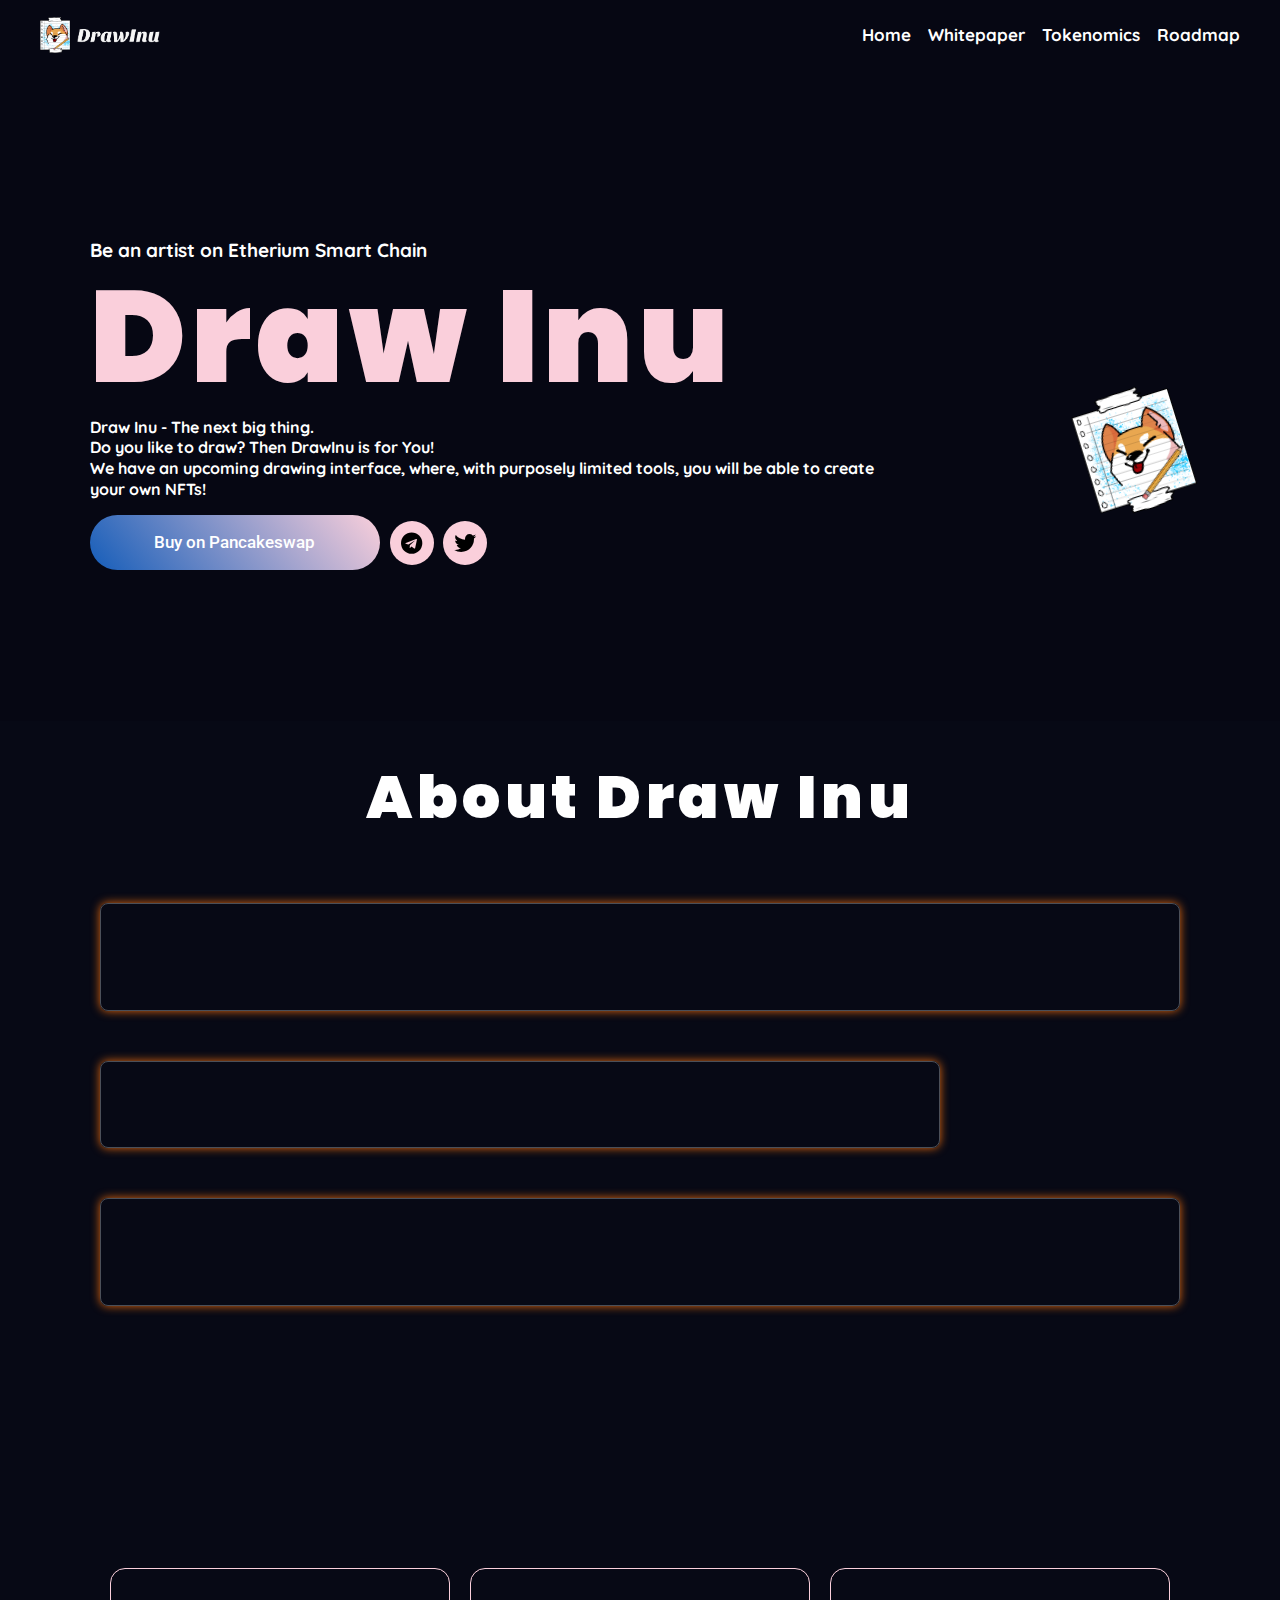
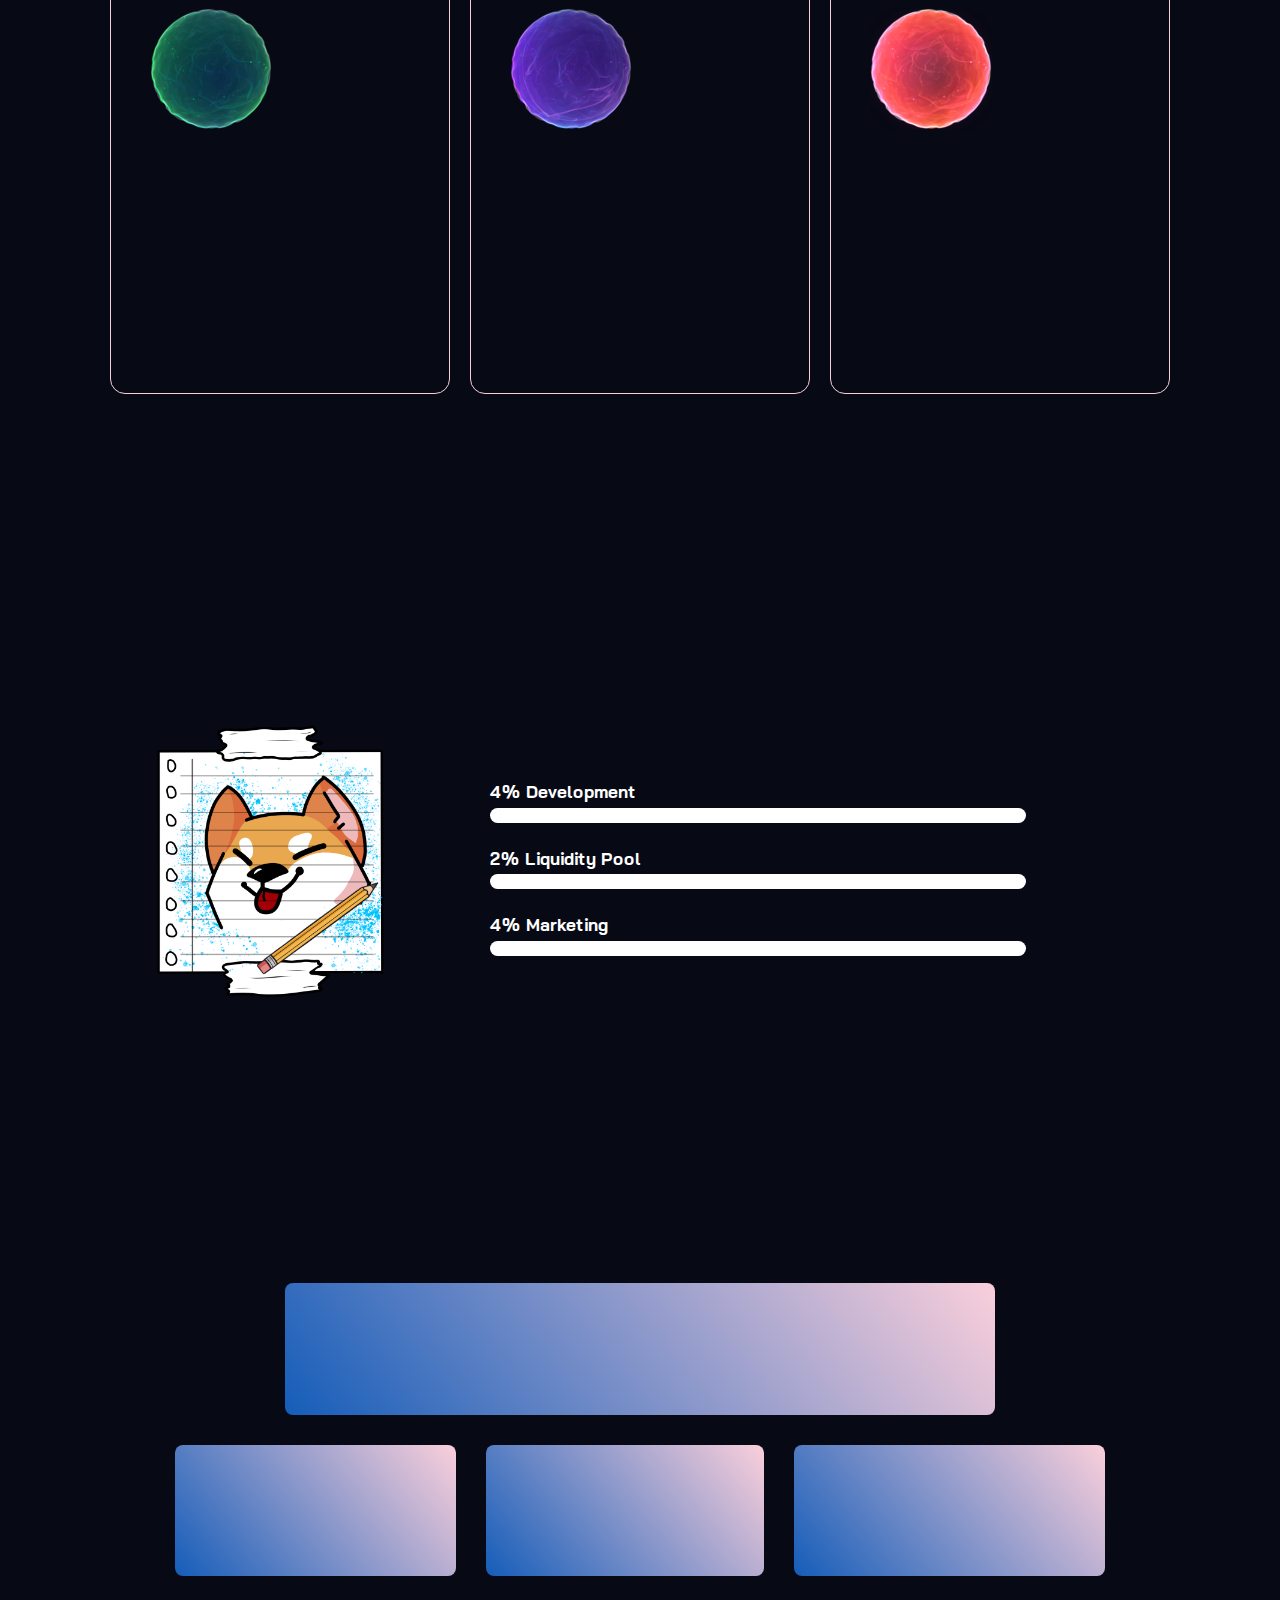
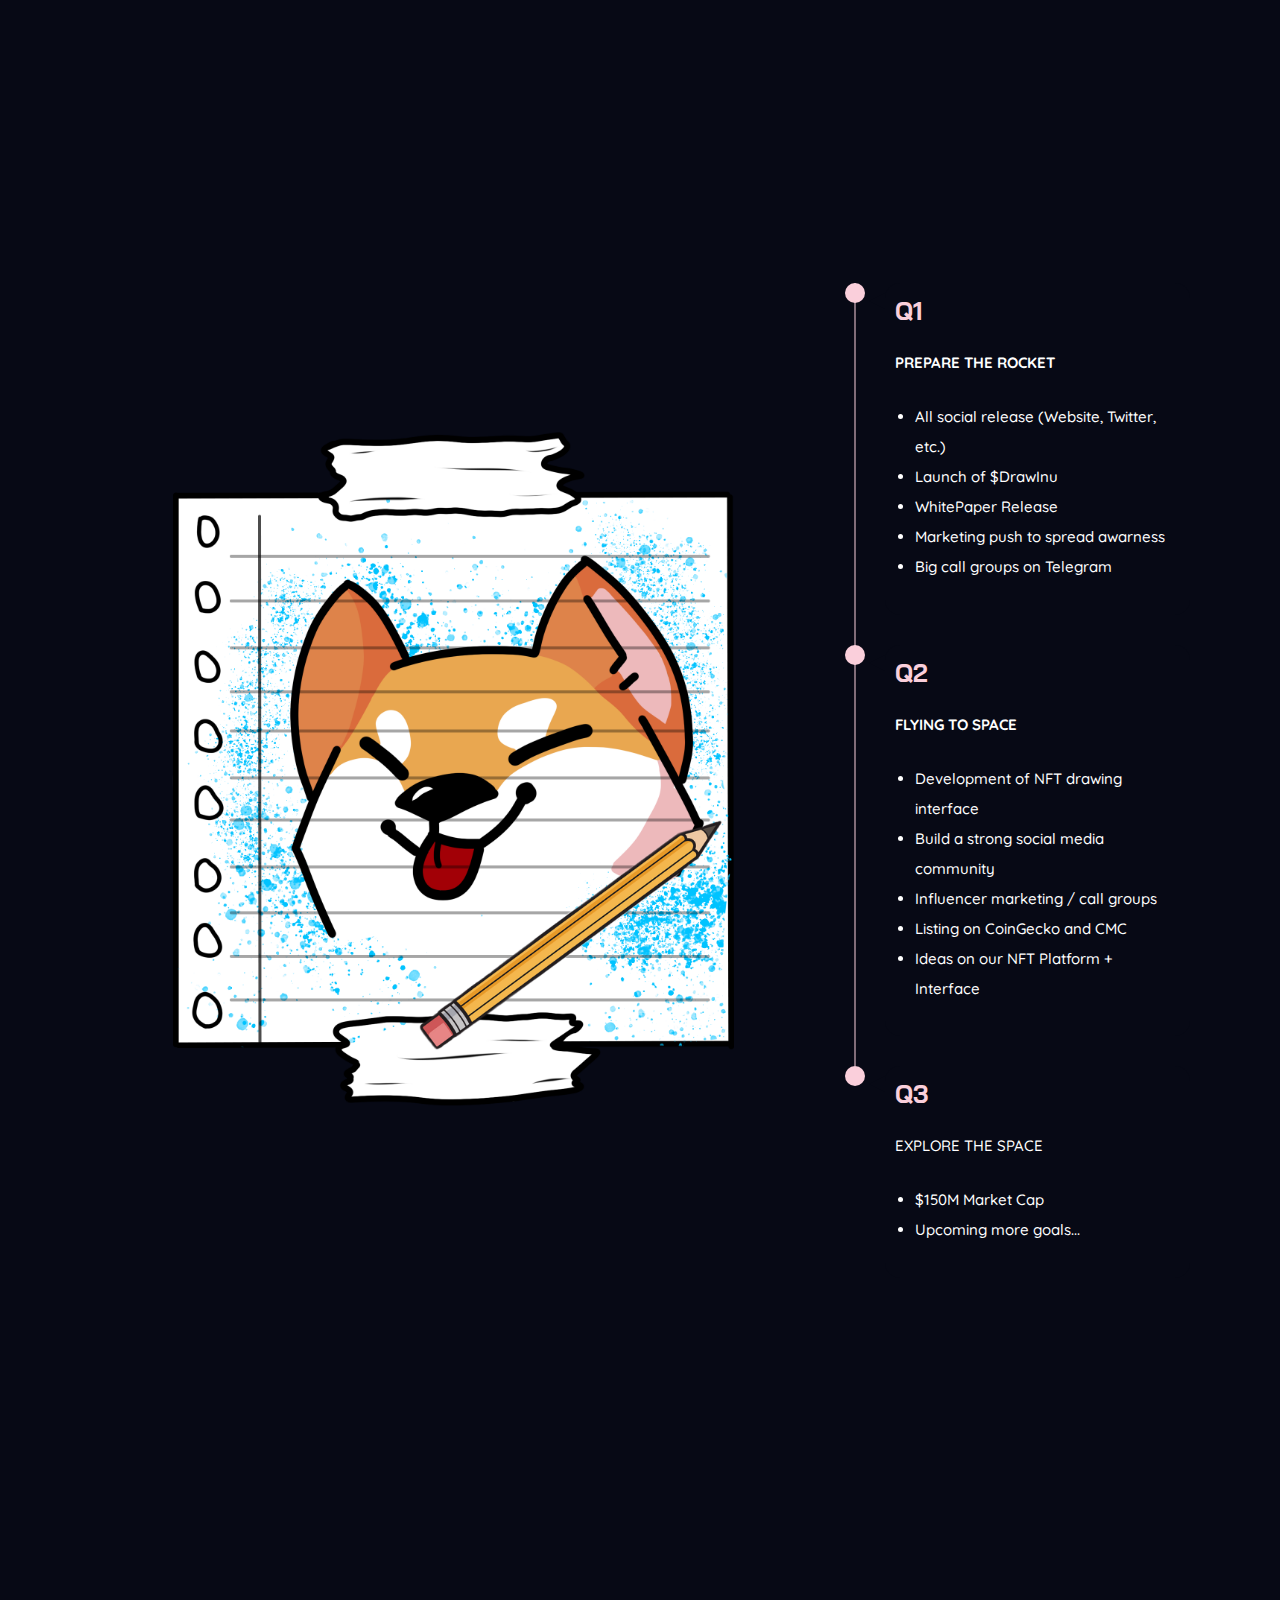
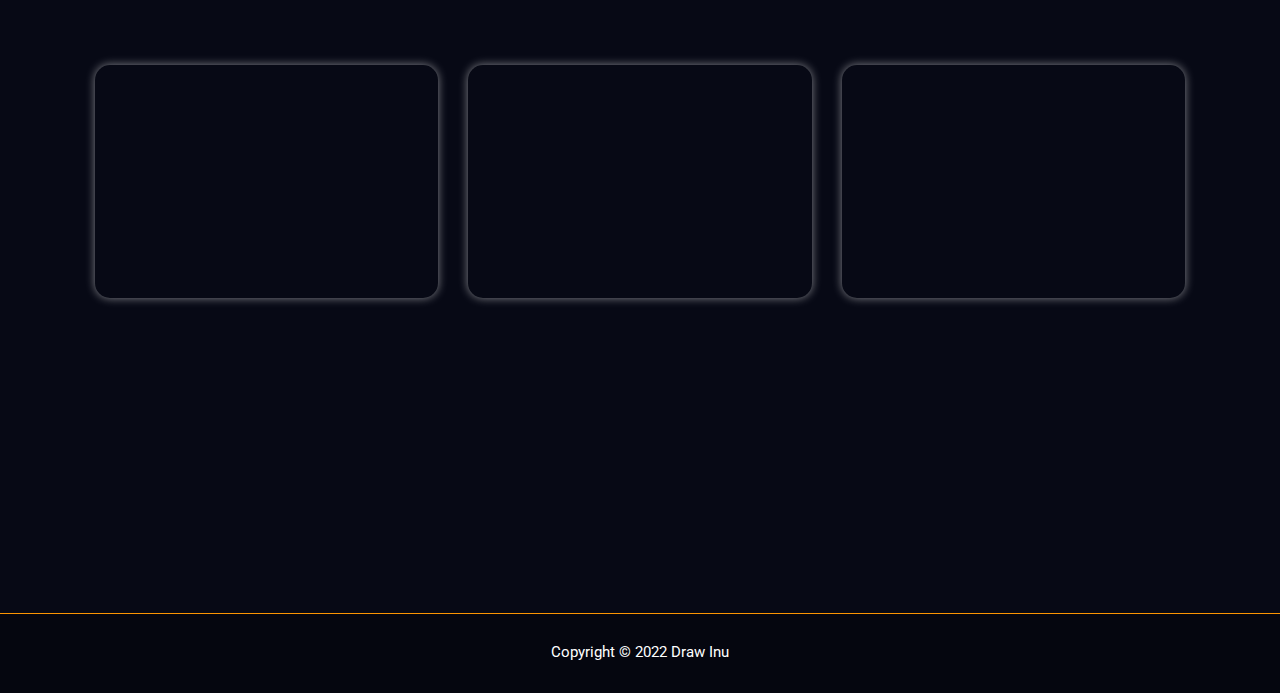
<file: index.html>
<!DOCTYPE html>
<html lang="en">

<head>
<meta charset="UTF-8">
<meta name="viewport" content="width=device-width, initial-scale=1">
<link rel="profile" href="https://gmpg.org/xfn/11">

<title>Draw Inu</title>
<meta name='robots' content='max-image-preview:large' />
<link rel='dns-prefetch' href='http://fonts.googleapis.com/' />
<link rel='dns-prefetch' href='http://s.w.org/' />
<link rel="alternate" type="application/rss+xml" title="Draw Inu &raquo; Feed" href="feed/index.html" />
<link rel="alternate" type="application/rss+xml" title="Draw Inu &raquo; Comments Feed" href="comments/feed/index.html" />
		<script>
			window._wpemojiSettings = {"baseUrl":"https:\/\/s.w.org\/images\/core\/emoji\/13.1.0\/72x72\/","ext":".png","svgUrl":"https:\/\/s.w.org\/images\/core\/emoji\/13.1.0\/svg\/","svgExt":".svg","source":{"concatemoji":"http:\/\/www.Drawinu.live\/wp-includes\/js\/wp-emoji-release.min.js?ver=5.8.3"}};
			!function(e,a,t){var n,r,o,i=a.createElement("canvas"),p=i.getContext&&i.getContext("2d");function s(e,t){var a=String.fromCharCode;p.clearRect(0,0,i.width,i.height),p.fillText(a.apply(this,e),0,0);e=i.toDataURL();return p.clearRect(0,0,i.width,i.height),p.fillText(a.apply(this,t),0,0),e===i.toDataURL()}function c(e){var t=a.createElement("script");t.src=e,t.defer=t.type="text/javascript",a.getElementsByTagName("head")[0].appendChild(t)}for(o=Array("flag","emoji"),t.supports={everything:!0,everythingExceptFlag:!0},r=0;r<o.length;r++)t.supports[o[r]]=function(e){if(!p||!p.fillText)return!1;switch(p.textBaseline="top",p.font="600 32px Arial",e){case"flag":return s([127987,65039,8205,9895,65039],[127987,65039,8203,9895,65039])?!1:!s([55356,56826,55356,56819],[55356,56826,8203,55356,56819])&&!s([55356,57332,56128,56423,56128,56418,56128,56421,56128,56430,56128,56423,56128,56447],[55356,57332,8203,56128,56423,8203,56128,56418,8203,56128,56421,8203,56128,56430,8203,56128,56423,8203,56128,56447]);case"emoji":return!s([10084,65039,8205,55357,56613],[10084,65039,8203,55357,56613])}return!1}(o[r]),t.supports.everything=t.supports.everything&&t.supports[o[r]],"flag"!==o[r]&&(t.supports.everythingExceptFlag=t.supports.everythingExceptFlag&&t.supports[o[r]]);t.supports.everythingExceptFlag=t.supports.everythingExceptFlag&&!t.supports.flag,t.DOMReady=!1,t.readyCallback=function(){t.DOMReady=!0},t.supports.everything||(n=function(){t.readyCallback()},a.addEventListener?(a.addEventListener("DOMContentLoaded",n,!1),e.addEventListener("load",n,!1)):(e.attachEvent("onload",n),a.attachEvent("onreadystatechange",function(){"complete"===a.readyState&&t.readyCallback()})),(n=t.source||{}).concatemoji?c(n.concatemoji):n.wpemoji&&n.twemoji&&(c(n.twemoji),c(n.wpemoji)))}(window,document,window._wpemojiSettings);
		</script>
		<style>
img.wp-smiley,
img.emoji {
	display: inline !important;
	border: none !important;
	box-shadow: none !important;
	height: 1em !important;
	width: 1em !important;
	margin: 0 .07em !important;
	vertical-align: -0.1em !important;
	background: none !important;
	padding: 0 !important;
}
</style>
	<link rel='stylesheet' id='astra-theme-css-css'  href='wp-content/themes/astra/assets/css/minified/main.min3430.css?ver=3.7.5' media='all' />
<style id='astra-theme-css-inline-css'>
html{font-size:93.75%;}a,.page-title{color:var(--ast-global-color-0);}a:hover,a:focus{color:var(--ast-global-color-1);}body,button,input,select,textarea,.ast-button,.ast-custom-button{font-family:-apple-system,BlinkMacSystemFont,Segoe UI,Roboto,Oxygen-Sans,Ubuntu,Cantarell,Helvetica Neue,sans-serif;font-weight:inherit;font-size:15px;font-size:1rem;}blockquote{color:var(--ast-global-color-3);}.site-title{font-size:35px;font-size:2.3333333333333rem;display:none;}header .custom-logo-link img{max-width:120px;}.astra-logo-svg{width:120px;}.ast-archive-description .ast-archive-title{font-size:40px;font-size:2.6666666666667rem;}.site-header .site-description{font-size:15px;font-size:1rem;display:none;}.entry-title{font-size:30px;font-size:2rem;}h1,.entry-content h1{font-size:40px;font-size:2.6666666666667rem;}h2,.entry-content h2{font-size:30px;font-size:2rem;}h3,.entry-content h3{font-size:25px;font-size:1.6666666666667rem;}h4,.entry-content h4{font-size:20px;font-size:1.3333333333333rem;}h5,.entry-content h5{font-size:18px;font-size:1.2rem;}h6,.entry-content h6{font-size:15px;font-size:1rem;}.ast-single-post .entry-title,.page-title{font-size:30px;font-size:2rem;}::selection{background-color:var(--ast-global-color-0);color:#ffffff;}body,h1,.entry-title a,.entry-content h1,h2,.entry-content h2,h3,.entry-content h3,h4,.entry-content h4,h5,.entry-content h5,h6,.entry-content h6{color:var(--ast-global-color-3);}.tagcloud a:hover,.tagcloud a:focus,.tagcloud a.current-item{color:#ffffff;border-color:var(--ast-global-color-0);background-color:var(--ast-global-color-0);}input:focus,input[type="text"]:focus,input[type="email"]:focus,input[type="url"]:focus,input[type="password"]:focus,input[type="reset"]:focus,input[type="search"]:focus,textarea:focus{border-color:var(--ast-global-color-0);}input[type="radio"]:checked,input[type=reset],input[type="checkbox"]:checked,input[type="checkbox"]:hover:checked,input[type="checkbox"]:focus:checked,input[type=range]::-webkit-slider-thumb{border-color:var(--ast-global-color-0);background-color:var(--ast-global-color-0);box-shadow:none;}.site-footer a:hover + .post-count,.site-footer a:focus + .post-count{background:var(--ast-global-color-0);border-color:var(--ast-global-color-0);}.single .nav-links .nav-previous,.single .nav-links .nav-next{color:var(--ast-global-color-0);}.entry-meta,.entry-meta *{line-height:1.45;color:var(--ast-global-color-0);}.entry-meta a:hover,.entry-meta a:hover *,.entry-meta a:focus,.entry-meta a:focus *,.page-links > .page-link,.page-links .page-link:hover,.post-navigation a:hover{color:var(--ast-global-color-1);}#cat option,.secondary .calendar_wrap thead a,.secondary .calendar_wrap thead a:visited{color:var(--ast-global-color-0);}.secondary .calendar_wrap #today,.ast-progress-val span{background:var(--ast-global-color-0);}.secondary a:hover + .post-count,.secondary a:focus + .post-count{background:var(--ast-global-color-0);border-color:var(--ast-global-color-0);}.calendar_wrap #today > a{color:#ffffff;}.page-links .page-link,.single .post-navigation a{color:var(--ast-global-color-0);}.ast-archive-title{color:var(--ast-global-color-2);}.widget-title{font-size:21px;font-size:1.4rem;color:var(--ast-global-color-2);}.ast-single-post .entry-content a,.ast-comment-content a:not(.ast-comment-edit-reply-wrap a){text-decoration:underline;}.ast-single-post .wp-block-button .wp-block-button__link,.ast-single-post .elementor-button-wrapper .elementor-button,.ast-single-post .entry-content .uagb-tab a,.ast-single-post .entry-content .uagb-ifb-cta a,.ast-single-post .entry-content .wp-block-uagb-buttons a,.ast-single-post .entry-content .uabb-module-content a,.ast-single-post .entry-content .uagb-post-grid a,.ast-single-post .entry-content .uagb-timeline a,.ast-single-post .entry-content .uagb-toc__wrap a,.ast-single-post .entry-content .uagb-taxomony-box a,.ast-single-post .entry-content .woocommerce a{text-decoration:none;}.site-logo-img img{ transition:all 0.2s linear;}.ast-page-builder-template .hentry {margin: 0;}.ast-page-builder-template .site-content > .ast-container {max-width: 100%;padding: 0;}.ast-page-builder-template .site-content #primary {padding: 0;margin: 0;}.ast-page-builder-template .no-results {text-align: center;margin: 4em auto;}.ast-page-builder-template .ast-pagination {padding: 2em;}.ast-page-builder-template .entry-header.ast-no-title.ast-no-thumbnail {margin-top: 0;}.ast-page-builder-template .entry-header.ast-header-without-markup {margin-top: 0;margin-bottom: 0;}.ast-page-builder-template .entry-header.ast-no-title.ast-no-meta {margin-bottom: 0;}.ast-page-builder-template.single .post-navigation {padding-bottom: 2em;}.ast-page-builder-template.single-post .site-content > .ast-container {max-width: 100%;}.ast-page-builder-template .entry-header {margin-top: 4em;margin-left: auto;margin-right: auto;padding-left: 20px;padding-right: 20px;}.ast-page-builder-template .ast-archive-description {margin-top: 4em;margin-left: auto;margin-right: auto;padding-left: 20px;padding-right: 20px;}.single.ast-page-builder-template .entry-header {padding-left: 20px;padding-right: 20px;}@media (max-width:921px){#ast-desktop-header{display:none;}}@media (min-width:921px){#ast-mobile-header{display:none;}}.wp-block-buttons.aligncenter{justify-content:center;}@media (min-width:1200px){.wp-block-group .has-background{padding:20px;}}@media (min-width:1200px){.wp-block-cover-image.alignwide .wp-block-cover__inner-container,.wp-block-cover.alignwide .wp-block-cover__inner-container,.wp-block-cover-image.alignfull .wp-block-cover__inner-container,.wp-block-cover.alignfull .wp-block-cover__inner-container{width:100%;}}.ast-plain-container.ast-no-sidebar #primary{margin-top:0;margin-bottom:0;}@media (max-width:921px){.ast-theme-transparent-header #primary,.ast-theme-transparent-header #secondary{padding:0;}}.wp-block-columns{margin-bottom:unset;}.wp-block-image.size-full{margin:2rem 0;}.wp-block-separator.has-background{padding:0;}.wp-block-gallery{margin-bottom:1.6em;}.wp-block-group{padding-top:4em;padding-bottom:4em;}.wp-block-group__inner-container .wp-block-columns:last-child,.wp-block-group__inner-container :last-child,.wp-block-table table{margin-bottom:0;}.blocks-gallery-grid{width:100%;}.wp-block-navigation-link__content{padding:5px 0;}.wp-block-group .wp-block-group .has-text-align-center,.wp-block-group .wp-block-column .has-text-align-center{max-width:100%;}.has-text-align-center{margin:0 auto;}@media (max-width:1200px){.wp-block-group{padding:3em;}.wp-block-group .wp-block-group{padding:1.5em;}.wp-block-columns,.wp-block-column{margin:1rem 0;}}@media (min-width:921px){.wp-block-columns .wp-block-group{padding:2em;}}@media (max-width:544px){.wp-block-cover-image .wp-block-cover__inner-container,.wp-block-cover .wp-block-cover__inner-container{width:unset;}.wp-block-cover,.wp-block-cover-image{padding:2em 0;}.wp-block-group,.wp-block-cover{padding:2em;}.wp-block-media-text__media img,.wp-block-media-text__media video{width:unset;max-width:100%;}.wp-block-media-text.has-background .wp-block-media-text__content{padding:1em;}}@media (max-width:921px){.ast-plain-container.ast-no-sidebar #primary{padding:0;}}@media (min-width:544px){.entry-content .wp-block-media-text.has-media-on-the-right .wp-block-media-text__content{padding:0 8% 0 0;}.entry-content .wp-block-media-text .wp-block-media-text__content{padding:0 0 0 8%;}.ast-plain-container .site-content .entry-content .has-custom-content-position.is-position-bottom-left > *,.ast-plain-container .site-content .entry-content .has-custom-content-position.is-position-bottom-right > *,.ast-plain-container .site-content .entry-content .has-custom-content-position.is-position-top-left > *,.ast-plain-container .site-content .entry-content .has-custom-content-position.is-position-top-right > *,.ast-plain-container .site-content .entry-content .has-custom-content-position.is-position-center-right > *,.ast-plain-container .site-content .entry-content .has-custom-content-position.is-position-center-left > *{margin:0;}}@media (max-width:544px){.entry-content .wp-block-media-text .wp-block-media-text__content{padding:8% 0;}.wp-block-media-text .wp-block-media-text__media img{width:auto;max-width:100%;}}.wp-block-button.is-style-outline .wp-block-button__link{border-color:var(--ast-global-color-0);}.wp-block-button.is-style-outline > .wp-block-button__link:not(.has-text-color),.wp-block-button.wp-block-button__link.is-style-outline:not(.has-text-color){color:var(--ast-global-color-0);}.wp-block-button.is-style-outline .wp-block-button__link:hover,.wp-block-button.is-style-outline .wp-block-button__link:focus{color:#ffffff !important;background-color:var(--ast-global-color-1);border-color:var(--ast-global-color-1);}.post-page-numbers.current .page-link,.ast-pagination .page-numbers.current{color:#ffffff;border-color:var(--ast-global-color-0);background-color:var(--ast-global-color-0);border-radius:2px;}@media (min-width:544px){.entry-content > .alignleft{margin-right:20px;}.entry-content > .alignright{margin-left:20px;}}h1.widget-title{font-weight:inherit;}h2.widget-title{font-weight:inherit;}h3.widget-title{font-weight:inherit;}@media (max-width:921px){.ast-separate-container .ast-article-post,.ast-separate-container .ast-article-single{padding:1.5em 2.14em;}.ast-separate-container #primary,.ast-separate-container #secondary{padding:1.5em 0;}#primary,#secondary{padding:1.5em 0;margin:0;}.ast-left-sidebar #content > .ast-container{display:flex;flex-direction:column-reverse;width:100%;}.ast-author-box img.avatar{margin:20px 0 0 0;}}@media (min-width:922px){.ast-separate-container.ast-right-sidebar #primary,.ast-separate-container.ast-left-sidebar #primary{border:0;}.search-no-results.ast-separate-container #primary{margin-bottom:4em;}}.wp-block-button .wp-block-button__link{color:#ffffff;}.wp-block-button .wp-block-button__link:hover,.wp-block-button .wp-block-button__link:focus{color:#ffffff;background-color:var(--ast-global-color-1);border-color:var(--ast-global-color-1);}.wp-block-button .wp-block-button__link{border-style:solid;border-color:var(--ast-global-color-0);background-color:var(--ast-global-color-0);color:#ffffff;font-family:inherit;font-weight:inherit;line-height:1;border-radius:2px;}.wp-block-buttons .wp-block-button .wp-block-button__link{padding-top:15px;padding-right:30px;padding-bottom:15px;padding-left:30px;}@media (max-width:921px){.wp-block-button .wp-block-button__link{padding-top:14px;padding-right:28px;padding-bottom:14px;padding-left:28px;}}@media (max-width:544px){.wp-block-button .wp-block-button__link{padding-top:12px;padding-right:24px;padding-bottom:12px;padding-left:24px;}}.menu-toggle,button,.ast-button,.ast-custom-button,.button,input#submit,input[type="button"],input[type="submit"],input[type="reset"],form[CLASS*="wp-block-search__"].wp-block-search .wp-block-search__inside-wrapper .wp-block-search__button,body .wp-block-file .wp-block-file__button{border-style:solid;border-top-width:0;border-right-width:0;border-left-width:0;border-bottom-width:0;color:#ffffff;border-color:var(--ast-global-color-0);background-color:var(--ast-global-color-0);border-radius:2px;padding-top:15px;padding-right:30px;padding-bottom:15px;padding-left:30px;font-family:inherit;font-weight:inherit;line-height:1;}button:focus,.menu-toggle:hover,button:hover,.ast-button:hover,.ast-custom-button:hover .button:hover,.ast-custom-button:hover ,input[type=reset]:hover,input[type=reset]:focus,input#submit:hover,input#submit:focus,input[type="button"]:hover,input[type="button"]:focus,input[type="submit"]:hover,input[type="submit"]:focus,form[CLASS*="wp-block-search__"].wp-block-search .wp-block-search__inside-wrapper .wp-block-search__button:hover,form[CLASS*="wp-block-search__"].wp-block-search .wp-block-search__inside-wrapper .wp-block-search__button:focus,body .wp-block-file .wp-block-file__button:hover,body .wp-block-file .wp-block-file__button:focus{color:#ffffff;background-color:var(--ast-global-color-1);border-color:var(--ast-global-color-1);}@media (min-width:544px){.ast-container{max-width:100%;}}@media (max-width:544px){.ast-separate-container .ast-article-post,.ast-separate-container .ast-article-single,.ast-separate-container .comments-title,.ast-separate-container .ast-archive-description{padding:1.5em 1em;}.ast-separate-container #content .ast-container{padding-left:0.54em;padding-right:0.54em;}.ast-separate-container .ast-comment-list li.depth-1{padding:1.5em 1em;margin-bottom:1.5em;}.ast-separate-container .ast-comment-list .bypostauthor{padding:.5em;}.ast-search-menu-icon.ast-dropdown-active .search-field{width:170px;}.menu-toggle,button,.ast-button,.button,input#submit,input[type="button"],input[type="submit"],input[type="reset"]{padding-top:12px;padding-right:24px;padding-bottom:12px;padding-left:24px;}}@media (max-width:921px){.menu-toggle,button,.ast-button,.button,input#submit,input[type="button"],input[type="submit"],input[type="reset"]{padding-top:14px;padding-right:28px;padding-bottom:14px;padding-left:28px;}.ast-mobile-header-stack .main-header-bar .ast-search-menu-icon{display:inline-block;}.ast-header-break-point.ast-header-custom-item-outside .ast-mobile-header-stack .main-header-bar .ast-search-icon{margin:0;}.ast-comment-avatar-wrap img{max-width:2.5em;}.ast-separate-container .ast-comment-list li.depth-1{padding:1.5em 2.14em;}.ast-separate-container .comment-respond{padding:2em 2.14em;}.ast-comment-meta{padding:0 1.8888em 1.3333em;}}.entry-content > .wp-block-group,.entry-content > .wp-block-media-text,.entry-content > .wp-block-cover,.entry-content > .wp-block-columns{max-width:58em;width:calc(100% - 4em);margin-left:auto;margin-right:auto;}.entry-content [class*="__inner-container"] > .alignfull{max-width:100%;margin-left:0;margin-right:0;}.entry-content [class*="__inner-container"] > *:not(.alignwide):not(.alignfull):not(.alignleft):not(.alignright){margin-left:auto;margin-right:auto;}.entry-content [class*="__inner-container"] > *:not(.alignwide):not(p):not(.alignfull):not(.alignleft):not(.alignright):not(.is-style-wide):not(iframe){max-width:50rem;width:100%;}@media (min-width:921px){.entry-content > .wp-block-group.alignwide.has-background,.entry-content > .wp-block-group.alignfull.has-background,.entry-content > .wp-block-cover.alignwide,.entry-content > .wp-block-cover.alignfull,.entry-content > .wp-block-columns.has-background.alignwide,.entry-content > .wp-block-columns.has-background.alignfull{margin-top:0;margin-bottom:0;padding:6em 4em;}.entry-content > .wp-block-columns.has-background{margin-bottom:0;}}@media (min-width:1200px){.entry-content .alignfull p{max-width:1200px;}.entry-content .alignfull{max-width:100%;width:100%;}.ast-page-builder-template .entry-content .alignwide,.entry-content [class*="__inner-container"] > .alignwide{max-width:1200px;margin-left:0;margin-right:0;}.entry-content .alignfull [class*="__inner-container"] > .alignwide{max-width:80rem;}}@media (min-width:545px){.site-main .entry-content > .alignwide{margin:0 auto;}.wp-block-group.has-background,.entry-content > .wp-block-cover,.entry-content > .wp-block-columns.has-background{padding:4em;margin-top:0;margin-bottom:0;}.entry-content .wp-block-media-text.alignfull .wp-block-media-text__content,.entry-content .wp-block-media-text.has-background .wp-block-media-text__content{padding:0 8%;}}@media (max-width:921px){.site-title{display:none;}.ast-archive-description .ast-archive-title{font-size:40px;}.site-header .site-description{display:none;}.entry-title{font-size:30px;}h1,.entry-content h1{font-size:30px;}h2,.entry-content h2{font-size:25px;}h3,.entry-content h3{font-size:20px;}.ast-single-post .entry-title,.page-title{font-size:30px;}}@media (max-width:544px){.site-title{display:none;}.ast-archive-description .ast-archive-title{font-size:40px;}.site-header .site-description{display:none;}.entry-title{font-size:30px;}h1,.entry-content h1{font-size:30px;}h2,.entry-content h2{font-size:25px;}h3,.entry-content h3{font-size:20px;}.ast-single-post .entry-title,.page-title{font-size:30px;}}@media (max-width:921px){html{font-size:85.5%;}}@media (max-width:544px){html{font-size:85.5%;}}@media (min-width:922px){.ast-container{max-width:1240px;}}@media (min-width:922px){.site-content .ast-container{display:flex;}}@media (max-width:921px){.site-content .ast-container{flex-direction:column;}}@media (min-width:922px){.main-header-menu .sub-menu .menu-item.ast-left-align-sub-menu:hover > .sub-menu,.main-header-menu .sub-menu .menu-item.ast-left-align-sub-menu.focus > .sub-menu{margin-left:-0px;}}.ast-theme-transparent-header [data-section="section-header-mobile-trigger"] .ast-button-wrap .ast-mobile-menu-trigger-minimal{background:transparent;}.wp-block-search {margin-bottom: 20px;}.wp-block-site-tagline {margin-top: 20px;}form.wp-block-search .wp-block-search__input,.wp-block-search.wp-block-search__button-inside .wp-block-search__inside-wrapper,.wp-block-search.wp-block-search__button-inside .wp-block-search__inside-wrapper {border-color: #eaeaea;background: #fafafa;}.wp-block-search.wp-block-search__button-inside .wp-block-search__inside-wrapper .wp-block-search__input:focus,.wp-block-loginout input:focus {outline: thin dotted;}.wp-block-loginout input:focus {border-color: transparent;} form.wp-block-search .wp-block-search__inside-wrapper .wp-block-search__input {padding: 12px;}form.wp-block-search .wp-block-search__button svg {fill: currentColor;width: 20px;height: 20px;}.wp-block-loginout p label {display: block;}.wp-block-loginout p:not(.login-remember):not(.login-submit) input {width: 100%;}.wp-block-loginout .login-remember input {width: 1.1rem;height: 1.1rem;margin: 0 5px 4px 0;vertical-align: middle;}body .wp-block-file .wp-block-file__button {text-decoration: none;}blockquote {padding: 0 1.2em 1.2em;}.wp-block-file {display: flex;align-items: center;flex-wrap: wrap;justify-content: space-between;}.wp-block-pullquote {border: none;}.wp-block-pullquote blockquote::before {content: "\201D";font-family: "Helvetica",sans-serif;display: flex;transform: rotate( 180deg );font-size: 6rem;font-style: normal;line-height: 1;font-weight: bold;align-items: center;justify-content: center;}figure.wp-block-pullquote.is-style-solid-color blockquote {max-width: 100%;text-align: inherit;}ul.wp-block-categories-list.wp-block-categories,ul.wp-block-archives-list.wp-block-archives {list-style-type: none;}.wp-block-button__link {border: 2px solid currentColor;}ul,ol {margin-left: 20px;}figure.alignright figcaption {text-align: right;}:root .has-ast-global-color-0-color{color:var(--ast-global-color-0);}:root .has-ast-global-color-0-background-color{background-color:var(--ast-global-color-0);}:root .wp-block-button .has-ast-global-color-0-color{color:var(--ast-global-color-0);}:root .wp-block-button .has-ast-global-color-0-background-color{background-color:var(--ast-global-color-0);}:root .has-ast-global-color-1-color{color:var(--ast-global-color-1);}:root .has-ast-global-color-1-background-color{background-color:var(--ast-global-color-1);}:root .wp-block-button .has-ast-global-color-1-color{color:var(--ast-global-color-1);}:root .wp-block-button .has-ast-global-color-1-background-color{background-color:var(--ast-global-color-1);}:root .has-ast-global-color-2-color{color:var(--ast-global-color-2);}:root .has-ast-global-color-2-background-color{background-color:var(--ast-global-color-2);}:root .wp-block-button .has-ast-global-color-2-color{color:var(--ast-global-color-2);}:root .wp-block-button .has-ast-global-color-2-background-color{background-color:var(--ast-global-color-2);}:root .has-ast-global-color-3-color{color:var(--ast-global-color-3);}:root .has-ast-global-color-3-background-color{background-color:var(--ast-global-color-3);}:root .wp-block-button .has-ast-global-color-3-color{color:var(--ast-global-color-3);}:root .wp-block-button .has-ast-global-color-3-background-color{background-color:var(--ast-global-color-3);}:root .has-ast-global-color-4-color{color:var(--ast-global-color-4);}:root .has-ast-global-color-4-background-color{background-color:var(--ast-global-color-4);}:root .wp-block-button .has-ast-global-color-4-color{color:var(--ast-global-color-4);}:root .wp-block-button .has-ast-global-color-4-background-color{background-color:var(--ast-global-color-4);}:root .has-ast-global-color-5-color{color:var(--ast-global-color-5);}:root .has-ast-global-color-5-background-color{background-color:var(--ast-global-color-5);}:root .wp-block-button .has-ast-global-color-5-color{color:var(--ast-global-color-5);}:root .wp-block-button .has-ast-global-color-5-background-color{background-color:var(--ast-global-color-5);}:root .has-ast-global-color-6-color{color:var(--ast-global-color-6);}:root .has-ast-global-color-6-background-color{background-color:var(--ast-global-color-6);}:root .wp-block-button .has-ast-global-color-6-color{color:var(--ast-global-color-6);}:root .wp-block-button .has-ast-global-color-6-background-color{background-color:var(--ast-global-color-6);}:root .has-ast-global-color-7-color{color:var(--ast-global-color-7);}:root .has-ast-global-color-7-background-color{background-color:var(--ast-global-color-7);}:root .wp-block-button .has-ast-global-color-7-color{color:var(--ast-global-color-7);}:root .wp-block-button .has-ast-global-color-7-background-color{background-color:var(--ast-global-color-7);}:root .has-ast-global-color-8-color{color:var(--ast-global-color-8);}:root .has-ast-global-color-8-background-color{background-color:var(--ast-global-color-8);}:root .wp-block-button .has-ast-global-color-8-color{color:var(--ast-global-color-8);}:root .wp-block-button .has-ast-global-color-8-background-color{background-color:var(--ast-global-color-8);}:root{--ast-global-color-0:#0170B9;--ast-global-color-1:#3a3a3a;--ast-global-color-2:#3a3a3a;--ast-global-color-3:#4B4F58;--ast-global-color-4:#F5F5F5;--ast-global-color-5:#FFFFFF;--ast-global-color-6:#F2F5F7;--ast-global-color-7:#424242;--ast-global-color-8:#000000;}.ast-theme-transparent-header #masthead .site-logo-img .transparent-custom-logo .astra-logo-svg{width:150px;}.ast-theme-transparent-header #masthead .site-logo-img .transparent-custom-logo img{ max-width:150px;}@media (max-width:921px){.ast-theme-transparent-header #masthead .site-logo-img .transparent-custom-logo .astra-logo-svg{width:120px;}.ast-theme-transparent-header #masthead .site-logo-img .transparent-custom-logo img{ max-width:120px;}}@media (max-width:543px){.ast-theme-transparent-header #masthead .site-logo-img .transparent-custom-logo .astra-logo-svg{width:100px;}.ast-theme-transparent-header #masthead .site-logo-img .transparent-custom-logo img{ max-width:100px;}}@media (min-width:921px){.ast-theme-transparent-header #masthead{position:absolute;left:0;right:0;}.ast-theme-transparent-header .main-header-bar,.ast-theme-transparent-header.ast-header-break-point .main-header-bar{background:none;}body.elementor-editor-active.ast-theme-transparent-header #masthead,.fl-builder-edit .ast-theme-transparent-header #masthead,body.vc_editor.ast-theme-transparent-header #masthead,body.brz-ed.ast-theme-transparent-header #masthead{z-index:0;}.ast-header-break-point.ast-replace-site-logo-transparent.ast-theme-transparent-header .custom-mobile-logo-link{display:none;}.ast-header-break-point.ast-replace-site-logo-transparent.ast-theme-transparent-header .transparent-custom-logo{display:inline-block;}.ast-theme-transparent-header .ast-above-header,.ast-theme-transparent-header .ast-above-header.ast-above-header-bar{background-image:none;background-color:transparent;}.ast-theme-transparent-header .ast-below-header{background-image:none;background-color:transparent;}}@media (max-width:921px){.ast-theme-transparent-header #masthead{position:absolute;left:0;right:0;}.ast-theme-transparent-header .main-header-bar,.ast-theme-transparent-header.ast-header-break-point .main-header-bar{background:none;}body.elementor-editor-active.ast-theme-transparent-header #masthead,.fl-builder-edit .ast-theme-transparent-header #masthead,body.vc_editor.ast-theme-transparent-header #masthead,body.brz-ed.ast-theme-transparent-header #masthead{z-index:0;}.ast-header-break-point.ast-replace-site-logo-transparent.ast-theme-transparent-header .custom-mobile-logo-link{display:none;}.ast-header-break-point.ast-replace-site-logo-transparent.ast-theme-transparent-header .transparent-custom-logo{display:inline-block;}.ast-theme-transparent-header .ast-above-header,.ast-theme-transparent-header .ast-above-header.ast-above-header-bar{background-image:none;background-color:transparent;}.ast-theme-transparent-header .ast-below-header{background-image:none;background-color:transparent;}}.ast-theme-transparent-header #ast-desktop-header > [CLASS*="-header-wrap"]:nth-last-child(2) > [CLASS*="-header-bar"],.ast-theme-transparent-header.ast-header-break-point #ast-mobile-header > [CLASS*="-header-wrap"]:nth-last-child(2) > [CLASS*="-header-bar"]{border-bottom-width:0;border-bottom-style:solid;}.ast-breadcrumbs .trail-browse,.ast-breadcrumbs .trail-items,.ast-breadcrumbs .trail-items li{display:inline-block;margin:0;padding:0;border:none;background:inherit;text-indent:0;}.ast-breadcrumbs .trail-browse{font-size:inherit;font-style:inherit;font-weight:inherit;color:inherit;}.ast-breadcrumbs .trail-items{list-style:none;}.trail-items li::after{padding:0 0.3em;content:"\00bb";}.trail-items li:last-of-type::after{display:none;}h1,.entry-content h1,h2,.entry-content h2,h3,.entry-content h3,h4,.entry-content h4,h5,.entry-content h5,h6,.entry-content h6{color:var(--ast-global-color-2);}.entry-title a{color:var(--ast-global-color-2);}@media (max-width:921px){.ast-builder-grid-row-container.ast-builder-grid-row-tablet-3-firstrow .ast-builder-grid-row > *:first-child,.ast-builder-grid-row-container.ast-builder-grid-row-tablet-3-lastrow .ast-builder-grid-row > *:last-child{grid-column:1 / -1;}}@media (max-width:544px){.ast-builder-grid-row-container.ast-builder-grid-row-mobile-3-firstrow .ast-builder-grid-row > *:first-child,.ast-builder-grid-row-container.ast-builder-grid-row-mobile-3-lastrow .ast-builder-grid-row > *:last-child{grid-column:1 / -1;}}.ast-builder-layout-element[data-section="title_tagline"]{display:flex;}@media (max-width:921px){.ast-header-break-point .ast-builder-layout-element[data-section="title_tagline"]{display:flex;}}@media (max-width:544px){.ast-header-break-point .ast-builder-layout-element[data-section="title_tagline"]{display:flex;}}.ast-builder-menu-1{font-family:'Quicksand',sans-serif;font-weight:700;}.ast-builder-menu-1 .menu-item > .menu-link{font-size:17px;font-size:1.1333333333333rem;color:#ffffff;padding-right:0px;}.ast-builder-menu-1 .menu-item > .ast-menu-toggle{color:#ffffff;}.ast-builder-menu-1 .menu-item:hover > .menu-link,.ast-builder-menu-1 .inline-on-mobile .menu-item:hover > .ast-menu-toggle{color:#fc9502;}.ast-builder-menu-1 .menu-item:hover > .ast-menu-toggle{color:#fc9502;}.ast-builder-menu-1 .sub-menu,.ast-builder-menu-1 .inline-on-mobile .sub-menu{border-top-width:2px;border-bottom-width:0;border-right-width:0;border-left-width:0;border-color:var(--ast-global-color-0);border-style:solid;border-radius:0;}.ast-builder-menu-1 .main-header-menu > .menu-item > .sub-menu,.ast-builder-menu-1 .main-header-menu > .menu-item > .astra-full-megamenu-wrapper{margin-top:0;}.ast-desktop .ast-builder-menu-1 .main-header-menu > .menu-item > .sub-menu:before,.ast-desktop .ast-builder-menu-1 .main-header-menu > .menu-item > .astra-full-megamenu-wrapper:before{height:calc( 0px + 5px );}.ast-builder-menu-1 .menu-item.menu-item-has-children > .ast-menu-toggle{right:calc( 0px - 0.907em );}.ast-desktop .ast-builder-menu-1 .menu-item .sub-menu .menu-link{border-style:none;}@media (max-width:921px){.ast-header-break-point .ast-builder-menu-1 .menu-item.menu-item-has-children > .ast-menu-toggle{top:0;}.ast-builder-menu-1 .menu-item-has-children > .menu-link:after{content:unset;}}@media (max-width:544px){.ast-header-break-point .ast-builder-menu-1 .menu-item.menu-item-has-children > .ast-menu-toggle{top:0;}}.ast-builder-menu-1{display:flex;}@media (max-width:921px){.ast-header-break-point .ast-builder-menu-1{display:flex;}}@media (max-width:544px){.ast-header-break-point .ast-builder-menu-1{display:flex;}}.ast-desktop .ast-menu-hover-style-underline > .menu-item > .menu-link:before,.ast-desktop .ast-menu-hover-style-overline > .menu-item > .menu-link:before {content: "";position: absolute;width: 100%;right: 50%;height: 1px;background-color: transparent;transform: scale(0,0) translate(-50%,0);transition: transform .3s ease-in-out,color .0s ease-in-out;}.ast-desktop .ast-menu-hover-style-underline > .menu-item:hover > .menu-link:before,.ast-desktop .ast-menu-hover-style-overline > .menu-item:hover > .menu-link:before {width: calc(100% - 1.2em);background-color: currentColor;transform: scale(1,1) translate(50%,0);}.ast-desktop .ast-menu-hover-style-underline > .menu-item > .menu-link:before {bottom: 0;}.ast-desktop .ast-menu-hover-style-overline > .menu-item > .menu-link:before {top: 0;}.ast-desktop .ast-menu-hover-style-zoom > .menu-item > .menu-link:hover {transition: all .3s ease;transform: scale(1.2);}.site-below-footer-wrap{padding-top:20px;padding-bottom:20px;}.site-below-footer-wrap[data-section="section-below-footer-builder"]{background-color:#05060f;;background-image:none;;min-height:80px;border-style:solid;border-width:0px;border-top-width:1px;border-top-color:#fc9502;}.site-below-footer-wrap[data-section="section-below-footer-builder"] .ast-builder-grid-row{max-width:1200px;margin-left:auto;margin-right:auto;}.site-below-footer-wrap[data-section="section-below-footer-builder"] .ast-builder-grid-row,.site-below-footer-wrap[data-section="section-below-footer-builder"] .site-footer-section{align-items:flex-start;}.site-below-footer-wrap[data-section="section-below-footer-builder"].ast-footer-row-inline .site-footer-section{display:flex;margin-bottom:0;}.ast-builder-grid-row-full .ast-builder-grid-row{grid-template-columns:1fr;}@media (max-width:921px){.site-below-footer-wrap[data-section="section-below-footer-builder"].ast-footer-row-tablet-inline .site-footer-section{display:flex;margin-bottom:0;}.site-below-footer-wrap[data-section="section-below-footer-builder"].ast-footer-row-tablet-stack .site-footer-section{display:block;margin-bottom:10px;}.ast-builder-grid-row-container.ast-builder-grid-row-tablet-full .ast-builder-grid-row{grid-template-columns:1fr;}}@media (max-width:544px){.site-below-footer-wrap[data-section="section-below-footer-builder"].ast-footer-row-mobile-inline .site-footer-section{display:flex;margin-bottom:0;}.site-below-footer-wrap[data-section="section-below-footer-builder"].ast-footer-row-mobile-stack .site-footer-section{display:block;margin-bottom:10px;}.ast-builder-grid-row-container.ast-builder-grid-row-mobile-full .ast-builder-grid-row{grid-template-columns:1fr;}}.site-below-footer-wrap[data-section="section-below-footer-builder"]{display:grid;}@media (max-width:921px){.ast-header-break-point .site-below-footer-wrap[data-section="section-below-footer-builder"]{display:grid;}}@media (max-width:544px){.ast-header-break-point .site-below-footer-wrap[data-section="section-below-footer-builder"]{display:grid;}}.ast-footer-copyright{text-align:center;}.ast-footer-copyright {color:#ffffff;}@media (max-width:921px){.ast-footer-copyright{text-align:center;}}@media (max-width:544px){.ast-footer-copyright{text-align:center;}}.ast-footer-copyright.ast-builder-layout-element{display:flex;}@media (max-width:921px){.ast-header-break-point .ast-footer-copyright.ast-builder-layout-element{display:flex;}}@media (max-width:544px){.ast-header-break-point .ast-footer-copyright.ast-builder-layout-element{display:flex;}}.elementor-widget-heading .elementor-heading-title{margin:0;}.elementor-post.elementor-grid-item.hentry{margin-bottom:0;}.woocommerce div.product .elementor-element.elementor-products-grid .related.products ul.products li.product,.elementor-element .elementor-wc-products .woocommerce[class*='columns-'] ul.products li.product{width:auto;margin:0;float:none;}.elementor-toc__list-wrapper{margin:0;}.ast-left-sidebar .elementor-section.elementor-section-stretched,.ast-right-sidebar .elementor-section.elementor-section-stretched{max-width:100%;left:0 !important;}.elementor-template-full-width .ast-container{display:block;}@media (max-width:544px){.elementor-element .elementor-wc-products .woocommerce[class*="columns-"] ul.products li.product{width:auto;margin:0;}.elementor-element .woocommerce .woocommerce-result-count{float:none;}}.ast-header-break-point .main-header-bar{border-bottom-width:1px;}@media (min-width:922px){.main-header-bar{border-bottom-width:1px;}}.ast-safari-browser-less-than-11 .main-header-menu .menu-item, .ast-safari-browser-less-than-11 .main-header-bar .ast-masthead-custom-menu-items{display:block;}.main-header-menu .menu-item, #astra-footer-menu .menu-item, .main-header-bar .ast-masthead-custom-menu-items{-js-display:flex;display:flex;-webkit-box-pack:center;-webkit-justify-content:center;-moz-box-pack:center;-ms-flex-pack:center;justify-content:center;-webkit-box-orient:vertical;-webkit-box-direction:normal;-webkit-flex-direction:column;-moz-box-orient:vertical;-moz-box-direction:normal;-ms-flex-direction:column;flex-direction:column;}.main-header-menu > .menu-item > .menu-link, #astra-footer-menu > .menu-item > .menu-link{height:100%;-webkit-box-align:center;-webkit-align-items:center;-moz-box-align:center;-ms-flex-align:center;align-items:center;-js-display:flex;display:flex;}.ast-header-break-point .main-navigation ul .menu-item .menu-link .icon-arrow:first-of-type svg{top:.2em;margin-top:0px;margin-left:0px;width:.65em;transform:translate(0, -2px) rotateZ(270deg);}.ast-mobile-popup-content .ast-submenu-expanded > .ast-menu-toggle{transform:rotateX(180deg);}.ast-separate-container .blog-layout-1, .ast-separate-container .blog-layout-2, .ast-separate-container .blog-layout-3{background-color:transparent;background-image:none;}.ast-separate-container .ast-article-post{background-color:var(--ast-global-color-5);;}@media (max-width:921px){.ast-separate-container .ast-article-post{background-color:var(--ast-global-color-5);;}}@media (max-width:544px){.ast-separate-container .ast-article-post{background-color:var(--ast-global-color-5);;}}.ast-separate-container .ast-article-single:not(.ast-related-post), .ast-separate-container .comments-area .comment-respond,.ast-separate-container .comments-area .ast-comment-list li, .ast-separate-container .ast-woocommerce-container, .ast-separate-container .error-404, .ast-separate-container .no-results, .single.ast-separate-container .ast-author-meta, .ast-separate-container .related-posts-title-wrapper, .ast-separate-container.ast-two-container #secondary .widget,.ast-separate-container .comments-count-wrapper, .ast-box-layout.ast-plain-container .site-content,.ast-padded-layout.ast-plain-container .site-content, .ast-separate-container .comments-area .comments-title{background-color:var(--ast-global-color-5);;}@media (max-width:921px){.ast-separate-container .ast-article-single:not(.ast-related-post), .ast-separate-container .comments-area .comment-respond,.ast-separate-container .comments-area .ast-comment-list li, .ast-separate-container .ast-woocommerce-container, .ast-separate-container .error-404, .ast-separate-container .no-results, .single.ast-separate-container .ast-author-meta, .ast-separate-container .related-posts-title-wrapper, .ast-separate-container.ast-two-container #secondary .widget,.ast-separate-container .comments-count-wrapper, .ast-box-layout.ast-plain-container .site-content,.ast-padded-layout.ast-plain-container .site-content, .ast-separate-container .comments-area .comments-title{background-color:var(--ast-global-color-5);;}}@media (max-width:544px){.ast-separate-container .ast-article-single:not(.ast-related-post), .ast-separate-container .comments-area .comment-respond,.ast-separate-container .comments-area .ast-comment-list li, .ast-separate-container .ast-woocommerce-container, .ast-separate-container .error-404, .ast-separate-container .no-results, .single.ast-separate-container .ast-author-meta, .ast-separate-container .related-posts-title-wrapper, .ast-separate-container.ast-two-container #secondary .widget,.ast-separate-container .comments-count-wrapper, .ast-box-layout.ast-plain-container .site-content,.ast-padded-layout.ast-plain-container .site-content, .ast-separate-container .comments-area .comments-title{background-color:var(--ast-global-color-5);;}}.ast-mobile-header-content > *,.ast-desktop-header-content > * {padding: 10px 0;height: auto;}.ast-mobile-header-content > *:first-child,.ast-desktop-header-content > *:first-child {padding-top: 10px;}.ast-mobile-header-content > .ast-builder-menu,.ast-desktop-header-content > .ast-builder-menu {padding-top: 0;}.ast-mobile-header-content > *:last-child,.ast-desktop-header-content > *:last-child {padding-bottom: 0;}.ast-mobile-header-content .ast-search-menu-icon.ast-inline-search label,.ast-desktop-header-content .ast-search-menu-icon.ast-inline-search label {width: 100%;}.ast-desktop-header-content .main-header-bar-navigation .ast-submenu-expanded > .ast-menu-toggle::before {transform: rotateX(180deg);}#ast-desktop-header .ast-desktop-header-content,.ast-mobile-header-content .ast-search-icon,.ast-desktop-header-content .ast-search-icon,.ast-mobile-header-wrap .ast-mobile-header-content,.ast-main-header-nav-open.ast-popup-nav-open .ast-mobile-header-wrap .ast-mobile-header-content,.ast-main-header-nav-open.ast-popup-nav-open .ast-desktop-header-content {display: none;}.ast-main-header-nav-open.ast-header-break-point #ast-desktop-header .ast-desktop-header-content,.ast-main-header-nav-open.ast-header-break-point .ast-mobile-header-wrap .ast-mobile-header-content {display: block;}.ast-desktop .ast-desktop-header-content .astra-menu-animation-slide-up > .menu-item > .sub-menu,.ast-desktop .ast-desktop-header-content .astra-menu-animation-slide-up > .menu-item .menu-item > .sub-menu,.ast-desktop .ast-desktop-header-content .astra-menu-animation-slide-down > .menu-item > .sub-menu,.ast-desktop .ast-desktop-header-content .astra-menu-animation-slide-down > .menu-item .menu-item > .sub-menu,.ast-desktop .ast-desktop-header-content .astra-menu-animation-fade > .menu-item > .sub-menu,.ast-desktop .ast-desktop-header-content .astra-menu-animation-fade > .menu-item .menu-item > .sub-menu {opacity: 1;visibility: visible;}.ast-hfb-header.ast-default-menu-enable.ast-header-break-point .ast-mobile-header-wrap .ast-mobile-header-content .main-header-bar-navigation {width: unset;margin: unset;}.ast-mobile-header-content.content-align-flex-end .main-header-bar-navigation .menu-item-has-children > .ast-menu-toggle,.ast-desktop-header-content.content-align-flex-end .main-header-bar-navigation .menu-item-has-children > .ast-menu-toggle {left: calc( 20px - 0.907em);}.ast-mobile-header-content .ast-search-menu-icon,.ast-mobile-header-content .ast-search-menu-icon.slide-search,.ast-desktop-header-content .ast-search-menu-icon,.ast-desktop-header-content .ast-search-menu-icon.slide-search {width: 100%;position: relative;display: block;right: auto;transform: none;}.ast-mobile-header-content .ast-search-menu-icon.slide-search .search-form,.ast-mobile-header-content .ast-search-menu-icon .search-form,.ast-desktop-header-content .ast-search-menu-icon.slide-search .search-form,.ast-desktop-header-content .ast-search-menu-icon .search-form {right: 0;visibility: visible;opacity: 1;position: relative;top: auto;transform: none;padding: 0;display: block;overflow: hidden;}.ast-mobile-header-content .ast-search-menu-icon.ast-inline-search .search-field,.ast-mobile-header-content .ast-search-menu-icon .search-field,.ast-desktop-header-content .ast-search-menu-icon.ast-inline-search .search-field,.ast-desktop-header-content .ast-search-menu-icon .search-field {width: 100%;padding-right: 5.5em;}.ast-mobile-header-content .ast-search-menu-icon .search-submit,.ast-desktop-header-content .ast-search-menu-icon .search-submit {display: block;position: absolute;height: 100%;top: 0;right: 0;padding: 0 1em;border-radius: 0;}.ast-hfb-header.ast-default-menu-enable.ast-header-break-point .ast-mobile-header-wrap .ast-mobile-header-content .main-header-bar-navigation ul .sub-menu .menu-link {padding-left: 30px;}.ast-hfb-header.ast-default-menu-enable.ast-header-break-point .ast-mobile-header-wrap .ast-mobile-header-content .main-header-bar-navigation .sub-menu .menu-item .menu-item .menu-link {padding-left: 40px;}.ast-mobile-popup-drawer.active .ast-mobile-popup-inner{background-color:#ffffff;;}.ast-mobile-header-wrap .ast-mobile-header-content, .ast-desktop-header-content{background-color:#ffffff;;}.ast-mobile-popup-content > *, .ast-mobile-header-content > *, .ast-desktop-popup-content > *, .ast-desktop-header-content > *{padding-top:0;padding-bottom:0;}.content-align-flex-start .ast-builder-layout-element{justify-content:flex-start;}.content-align-flex-start .main-header-menu{text-align:left;}.ast-mobile-popup-drawer.active .menu-toggle-close{color:#3a3a3a;}.ast-mobile-header-wrap .ast-primary-header-bar,.ast-primary-header-bar .site-primary-header-wrap{min-height:70px;}.ast-desktop .ast-primary-header-bar .main-header-menu > .menu-item{line-height:70px;}@media (max-width:921px){#masthead .ast-mobile-header-wrap .ast-primary-header-bar,#masthead .ast-mobile-header-wrap .ast-below-header-bar{padding-left:20px;padding-right:20px;}}.ast-header-break-point .ast-primary-header-bar{border-bottom-width:1px;border-bottom-color:#eaeaea;border-bottom-style:solid;}@media (min-width:922px){.ast-primary-header-bar{border-bottom-width:1px;border-bottom-color:#eaeaea;border-bottom-style:solid;}}.ast-primary-header-bar{background-color:#ffffff;;}.ast-primary-header-bar{display:block;}@media (max-width:921px){.ast-header-break-point .ast-primary-header-bar{display:grid;}}@media (max-width:544px){.ast-header-break-point .ast-primary-header-bar{display:grid;}}[data-section="section-header-mobile-trigger"] .ast-button-wrap .ast-mobile-menu-trigger-minimal{color:#fc9502;border:none;background:transparent;}[data-section="section-header-mobile-trigger"] .ast-button-wrap .mobile-menu-toggle-icon .ast-mobile-svg{width:25px;height:25px;fill:#fc9502;}[data-section="section-header-mobile-trigger"] .ast-button-wrap .mobile-menu-wrap .mobile-menu{color:#fc9502;}.ast-builder-menu-mobile .main-navigation .menu-item > .menu-link{font-family:'Quicksand', sans-serif;font-weight:700;}.ast-builder-menu-mobile .main-navigation .menu-item.menu-item-has-children > .ast-menu-toggle{top:0;}.ast-builder-menu-mobile .main-navigation .menu-item-has-children > .menu-link:after{content:unset;}.ast-hfb-header .ast-builder-menu-mobile .main-navigation .main-header-menu, .ast-hfb-header .ast-builder-menu-mobile .main-navigation .main-header-menu, .ast-hfb-header .ast-mobile-header-content .ast-builder-menu-mobile .main-navigation .main-header-menu, .ast-hfb-header .ast-mobile-popup-content .ast-builder-menu-mobile .main-navigation .main-header-menu{border-top-width:1px;border-color:#fc9502;}.ast-hfb-header .ast-builder-menu-mobile .main-navigation .menu-item .sub-menu .menu-link, .ast-hfb-header .ast-builder-menu-mobile .main-navigation .menu-item .menu-link, .ast-hfb-header .ast-builder-menu-mobile .main-navigation .menu-item .sub-menu .menu-link, .ast-hfb-header .ast-builder-menu-mobile .main-navigation .menu-item .menu-link, .ast-hfb-header .ast-mobile-header-content .ast-builder-menu-mobile .main-navigation .menu-item .sub-menu .menu-link, .ast-hfb-header .ast-mobile-header-content .ast-builder-menu-mobile .main-navigation .menu-item .menu-link, .ast-hfb-header .ast-mobile-popup-content .ast-builder-menu-mobile .main-navigation .menu-item .sub-menu .menu-link, .ast-hfb-header .ast-mobile-popup-content .ast-builder-menu-mobile .main-navigation .menu-item .menu-link{border-bottom-width:1px;border-color:#fc9502;border-style:solid;}.ast-builder-menu-mobile .main-navigation .menu-item.menu-item-has-children > .ast-menu-toggle{top:0;}@media (max-width:921px){.ast-builder-menu-mobile .main-navigation{font-size:17px;font-size:1.1333333333333rem;}.ast-builder-menu-mobile .main-navigation .main-header-menu .menu-item > .menu-link{color:#ffffff;}.ast-builder-menu-mobile .main-navigation .menu-item > .ast-menu-toggle{color:#ffffff;}.ast-builder-menu-mobile .main-navigation .menu-item:hover > .menu-link, .ast-builder-menu-mobile .main-navigation .inline-on-mobile .menu-item:hover > .ast-menu-toggle{color:#fc9502;}.ast-builder-menu-mobile .main-navigation .menu-item:hover > .ast-menu-toggle{color:#fc9502;}.ast-builder-menu-mobile .main-navigation .menu-item.menu-item-has-children > .ast-menu-toggle{top:0;}.ast-builder-menu-mobile .main-navigation .menu-item-has-children > .menu-link:after{content:unset;}.ast-builder-menu-mobile .main-navigation .main-header-menu, .ast-builder-menu-mobile .main-navigation .main-header-menu .sub-menu{background-color:#000000;;background-image:none;;}}@media (max-width:544px){.ast-builder-menu-mobile .main-navigation{font-size:16px;font-size:1.0666666666667rem;}.ast-builder-menu-mobile .main-navigation .main-header-menu .menu-item > .menu-link{color:#ffffff;}.ast-builder-menu-mobile .main-navigation .menu-item  > .ast-menu-toggle{color:#ffffff;}.ast-builder-menu-mobile .main-navigation .menu-item:hover > .menu-link, .ast-builder-menu-mobile .main-navigation .inline-on-mobile .menu-item:hover > .ast-menu-toggle{color:#fc9502;}.ast-builder-menu-mobile .main-navigation .menu-item:hover  > .ast-menu-toggle{color:#fc9502;}.ast-builder-menu-mobile .main-navigation .menu-item.menu-item-has-children > .ast-menu-toggle{top:0;}.ast-builder-menu-mobile .main-navigation .main-header-menu, .ast-builder-menu-mobile .main-navigation .main-header-menu .sub-menu{background-color:#000000;;background-image:none;;}}.ast-builder-menu-mobile .main-navigation{display:block;}@media (max-width:921px){.ast-header-break-point .ast-builder-menu-mobile .main-navigation{display:block;}}@media (max-width:544px){.ast-header-break-point .ast-builder-menu-mobile .main-navigation{display:block;}}:root{--e-global-color-astglobalcolor0:#0170B9;--e-global-color-astglobalcolor1:#3a3a3a;--e-global-color-astglobalcolor2:#3a3a3a;--e-global-color-astglobalcolor3:#4B4F58;--e-global-color-astglobalcolor4:#F5F5F5;--e-global-color-astglobalcolor5:#FFFFFF;--e-global-color-astglobalcolor6:#F2F5F7;--e-global-color-astglobalcolor7:#424242;--e-global-color-astglobalcolor8:#000000;}
</style>
<link rel='stylesheet' id='astra-google-fonts-css'  href='https://fonts.googleapis.com/css?family=Quicksand%3A700&amp;display=fallback&amp;ver=3.7.5' media='all' />
<link rel='stylesheet' id='wp-block-library-css'  href='wp-includes/css/dist/block-library/style.minc8d8.css?ver=5.8.3' media='all' />
<style id='global-styles-inline-css'>
body{--wp--preset--color--black: #000000;--wp--preset--color--cyan-bluish-gray: #abb8c3;--wp--preset--color--white: #ffffff;--wp--preset--color--pale-pink: #f78da7;--wp--preset--color--vivid-red: #cf2e2e;--wp--preset--color--luminous-vivid-orange: #ff6900;--wp--preset--color--luminous-vivid-amber: #fcb900;--wp--preset--color--light-green-cyan: #7bdcb5;--wp--preset--color--vivid-green-cyan: #00d084;--wp--preset--color--pale-cyan-blue: #8ed1fc;--wp--preset--color--vivid-cyan-blue: #0693e3;--wp--preset--color--vivid-purple: #9b51e0;--wp--preset--color--ast-global-color-0: var(--ast-global-color-0);--wp--preset--color--ast-global-color-1: var(--ast-global-color-1);--wp--preset--color--ast-global-color-2: var(--ast-global-color-2);--wp--preset--color--ast-global-color-3: var(--ast-global-color-3);--wp--preset--color--ast-global-color-4: var(--ast-global-color-4);--wp--preset--color--ast-global-color-5: var(--ast-global-color-5);--wp--preset--color--ast-global-color-6: var(--ast-global-color-6);--wp--preset--color--ast-global-color-7: var(--ast-global-color-7);--wp--preset--color--ast-global-color-8: var(--ast-global-color-8);--wp--preset--gradient--vivid-cyan-blue-to-vivid-purple: linear-gradient(135deg,rgba(6,147,227,1) 0%,rgb(155,81,224) 100%);--wp--preset--gradient--light-green-cyan-to-vivid-green-cyan: linear-gradient(135deg,rgb(122,220,180) 0%,rgb(0,208,130) 100%);--wp--preset--gradient--luminous-vivid-amber-to-luminous-vivid-orange: linear-gradient(135deg,rgba(252,185,0,1) 0%,rgba(255,105,0,1) 100%);--wp--preset--gradient--luminous-vivid-orange-to-vivid-red: linear-gradient(135deg,rgba(255,105,0,1) 0%,rgb(207,46,46) 100%);--wp--preset--gradient--very-light-gray-to-cyan-bluish-gray: linear-gradient(135deg,rgb(238,238,238) 0%,rgb(169,184,195) 100%);--wp--preset--gradient--cool-to-warm-spectrum: linear-gradient(135deg,rgb(74,234,220) 0%,rgb(151,120,209) 20%,rgb(207,42,186) 40%,rgb(238,44,130) 60%,rgb(251,105,98) 80%,rgb(254,248,76) 100%);--wp--preset--gradient--blush-light-purple: linear-gradient(135deg,rgb(255,206,236) 0%,rgb(152,150,240) 100%);--wp--preset--gradient--blush-bordeaux: linear-gradient(135deg,rgb(254,205,165) 0%,rgb(254,45,45) 50%,rgb(107,0,62) 100%);--wp--preset--gradient--luminous-dusk: linear-gradient(135deg,rgb(255,203,112) 0%,rgb(199,81,192) 50%,rgb(65,88,208) 100%);--wp--preset--gradient--pale-ocean: linear-gradient(135deg,rgb(255,245,203) 0%,rgb(182,227,212) 50%,rgb(51,167,181) 100%);--wp--preset--gradient--electric-grass: linear-gradient(135deg,rgb(202,248,128) 0%,rgb(113,206,126) 100%);--wp--preset--gradient--midnight: linear-gradient(135deg,rgb(2,3,129) 0%,rgb(40,116,252) 100%);--wp--preset--font-size--small: 13px;--wp--preset--font-size--normal: 16px;--wp--preset--font-size--medium: 20px;--wp--preset--font-size--large: 36px;--wp--preset--font-size--huge: 42px;}.has-black-color{color: var(--wp--preset--color--black) !important;}.has-cyan-bluish-gray-color{color: var(--wp--preset--color--cyan-bluish-gray) !important;}.has-white-color{color: var(--wp--preset--color--white) !important;}.has-pale-pink-color{color: var(--wp--preset--color--pale-pink) !important;}.has-vivid-red-color{color: var(--wp--preset--color--vivid-red) !important;}.has-luminous-vivid-orange-color{color: var(--wp--preset--color--luminous-vivid-orange) !important;}.has-luminous-vivid-amber-color{color: var(--wp--preset--color--luminous-vivid-amber) !important;}.has-light-green-cyan-color{color: var(--wp--preset--color--light-green-cyan) !important;}.has-vivid-green-cyan-color{color: var(--wp--preset--color--vivid-green-cyan) !important;}.has-pale-cyan-blue-color{color: var(--wp--preset--color--pale-cyan-blue) !important;}.has-vivid-cyan-blue-color{color: var(--wp--preset--color--vivid-cyan-blue) !important;}.has-vivid-purple-color{color: var(--wp--preset--color--vivid-purple) !important;}.has-ast-global-color-0-color{color: var(--wp--preset--color--ast-global-color-0) !important;}.has-ast-global-color-1-color{color: var(--wp--preset--color--ast-global-color-1) !important;}.has-ast-global-color-2-color{color: var(--wp--preset--color--ast-global-color-2) !important;}.has-ast-global-color-3-color{color: var(--wp--preset--color--ast-global-color-3) !important;}.has-ast-global-color-4-color{color: var(--wp--preset--color--ast-global-color-4) !important;}.has-ast-global-color-5-color{color: var(--wp--preset--color--ast-global-color-5) !important;}.has-ast-global-color-6-color{color: var(--wp--preset--color--ast-global-color-6) !important;}.has-ast-global-color-7-color{color: var(--wp--preset--color--ast-global-color-7) !important;}.has-ast-global-color-8-color{color: var(--wp--preset--color--ast-global-color-8) !important;}.has-black-background-color{background-color: var(--wp--preset--color--black) !important;}.has-cyan-bluish-gray-background-color{background-color: var(--wp--preset--color--cyan-bluish-gray) !important;}.has-white-background-color{background-color: var(--wp--preset--color--white) !important;}.has-pale-pink-background-color{background-color: var(--wp--preset--color--pale-pink) !important;}.has-vivid-red-background-color{background-color: var(--wp--preset--color--vivid-red) !important;}.has-luminous-vivid-orange-background-color{background-color: var(--wp--preset--color--luminous-vivid-orange) !important;}.has-luminous-vivid-amber-background-color{background-color: var(--wp--preset--color--luminous-vivid-amber) !important;}.has-light-green-cyan-background-color{background-color: var(--wp--preset--color--light-green-cyan) !important;}.has-vivid-green-cyan-background-color{background-color: var(--wp--preset--color--vivid-green-cyan) !important;}.has-pale-cyan-blue-background-color{background-color: var(--wp--preset--color--pale-cyan-blue) !important;}.has-vivid-cyan-blue-background-color{background-color: var(--wp--preset--color--vivid-cyan-blue) !important;}.has-vivid-purple-background-color{background-color: var(--wp--preset--color--vivid-purple) !important;}.has-ast-global-color-0-background-color{background-color: var(--wp--preset--color--ast-global-color-0) !important;}.has-ast-global-color-1-background-color{background-color: var(--wp--preset--color--ast-global-color-1) !important;}.has-ast-global-color-2-background-color{background-color: var(--wp--preset--color--ast-global-color-2) !important;}.has-ast-global-color-3-background-color{background-color: var(--wp--preset--color--ast-global-color-3) !important;}.has-ast-global-color-4-background-color{background-color: var(--wp--preset--color--ast-global-color-4) !important;}.has-ast-global-color-5-background-color{background-color: var(--wp--preset--color--ast-global-color-5) !important;}.has-ast-global-color-6-background-color{background-color: var(--wp--preset--color--ast-global-color-6) !important;}.has-ast-global-color-7-background-color{background-color: var(--wp--preset--color--ast-global-color-7) !important;}.has-ast-global-color-8-background-color{background-color: var(--wp--preset--color--ast-global-color-8) !important;}.has-vivid-cyan-blue-to-vivid-purple-gradient-background{background: var(--wp--preset--gradient--vivid-cyan-blue-to-vivid-purple) !important;}.has-light-green-cyan-to-vivid-green-cyan-gradient-background{background: var(--wp--preset--gradient--light-green-cyan-to-vivid-green-cyan) !important;}.has-luminous-vivid-amber-to-luminous-vivid-orange-gradient-background{background: var(--wp--preset--gradient--luminous-vivid-amber-to-luminous-vivid-orange) !important;}.has-luminous-vivid-orange-to-vivid-red-gradient-background{background: var(--wp--preset--gradient--luminous-vivid-orange-to-vivid-red) !important;}.has-very-light-gray-to-cyan-bluish-gray-gradient-background{background: var(--wp--preset--gradient--very-light-gray-to-cyan-bluish-gray) !important;}.has-cool-to-warm-spectrum-gradient-background{background: var(--wp--preset--gradient--cool-to-warm-spectrum) !important;}.has-blush-light-purple-gradient-background{background: var(--wp--preset--gradient--blush-light-purple) !important;}.has-blush-bordeaux-gradient-background{background: var(--wp--preset--gradient--blush-bordeaux) !important;}.has-luminous-dusk-gradient-background{background: var(--wp--preset--gradient--luminous-dusk) !important;}.has-pale-ocean-gradient-background{background: var(--wp--preset--gradient--pale-ocean) !important;}.has-electric-grass-gradient-background{background: var(--wp--preset--gradient--electric-grass) !important;}.has-midnight-gradient-background{background: var(--wp--preset--gradient--midnight) !important;}.has-small-font-size{font-size: var(--wp--preset--font-size--small) !important;}.has-normal-font-size{font-size: var(--wp--preset--font-size--normal) !important;}.has-medium-font-size{font-size: var(--wp--preset--font-size--medium) !important;}.has-large-font-size{font-size: var(--wp--preset--font-size--large) !important;}.has-huge-font-size{font-size: var(--wp--preset--font-size--huge) !important;}
</style>
<link rel='stylesheet' id='eae-css-css'  href='wp-content/plugins/addon-elements-for-elementor-page-builder/assets/css/eae.mind2d5.css?ver=1.11.12' media='all' />
<link rel='stylesheet' id='font-awesome-4-shim-css'  href='wp-content/plugins/elementor/assets/lib/font-awesome/css/v4-shims.min5152.css?ver=1.0' media='all' />
<link rel='stylesheet' id='font-awesome-5-all-css'  href='wp-content/plugins/elementor/assets/lib/font-awesome/css/all.min5152.css?ver=1.0' media='all' />
<link rel='stylesheet' id='vegas-css-css'  href='wp-content/plugins/addon-elements-for-elementor-page-builder/assets/lib/vegas/vegas.min8d5a.css?ver=2.4.0' media='all' />
<link rel='stylesheet' id='wpfront-scroll-top-css'  href='wp-content/plugins/wpfront-scroll-top/css/wpfront-scroll-top.min47ac.css?ver=2.0.7.08086' media='all' />
<link rel='stylesheet' id='elementor-icons-css'  href='wp-content/plugins/elementor/assets/lib/eicons/css/elementor-icons.min05c8.css?ver=5.13.0' media='all' />
<link rel='stylesheet' id='elementor-frontend-css'  href='wp-content/plugins/elementor/assets/css/frontend.minb045.css?ver=3.4.8' media='all' />
<style id='elementor-frontend-inline-css'>
@font-face{font-family:eicons;src:url(wp-content/plugins/elementor/assets/lib/eicons/fonts/eicons0b93.eot?5.10.0);src:url(http://www.Drawinu.live/wp-content/plugins/elementor/assets/lib/eicons/fonts/eicons.eot?5.10.0#iefix) format("embedded-opentype"),url(http://www.Drawinu.live/wp-content/plugins/elementor/assets/lib/eicons/fonts/eicons.woff2?5.10.0) format("woff2"),url(http://www.Drawinu.live/wp-content/plugins/elementor/assets/lib/eicons/fonts/eicons.woff?5.10.0) format("woff"),url(http://www.Drawinu.live/wp-content/plugins/elementor/assets/lib/eicons/fonts/eicons.ttf?5.10.0) format("truetype"),url(http://www.Drawinu.live/wp-content/plugins/elementor/assets/lib/eicons/fonts/eicons.svg?5.10.0#eicon) format("svg");font-weight:400;font-style:normal}
@-webkit-keyframes ha_fadeIn{0%{opacity:0}to{opacity:1}}@keyframes ha_fadeIn{0%{opacity:0}to{opacity:1}}.ha_fadeIn{-webkit-animation-name:ha_fadeIn;animation-name:ha_fadeIn}@-webkit-keyframes ha_zoomIn{0%{opacity:0;-webkit-transform:scale3d(.3,.3,.3);transform:scale3d(.3,.3,.3)}50%{opacity:1}}@keyframes ha_zoomIn{0%{opacity:0;-webkit-transform:scale3d(.3,.3,.3);transform:scale3d(.3,.3,.3)}50%{opacity:1}}.ha_zoomIn{-webkit-animation-name:ha_zoomIn;animation-name:ha_zoomIn}@-webkit-keyframes ha_rollIn{0%{opacity:0;-webkit-transform:translate3d(-100%,0,0) rotate3d(0,0,1,-120deg);transform:translate3d(-100%,0,0) rotate3d(0,0,1,-120deg)}to{opacity:1}}@keyframes ha_rollIn{0%{opacity:0;-webkit-transform:translate3d(-100%,0,0) rotate3d(0,0,1,-120deg);transform:translate3d(-100%,0,0) rotate3d(0,0,1,-120deg)}to{opacity:1}}.ha_rollIn{-webkit-animation-name:ha_rollIn;animation-name:ha_rollIn}@-webkit-keyframes ha_bounce{0%,20%,53%,to{-webkit-animation-timing-function:cubic-bezier(.215,.61,.355,1);animation-timing-function:cubic-bezier(.215,.61,.355,1)}40%,43%{-webkit-transform:translate3d(0,-30px,0) scaleY(1.1);transform:translate3d(0,-30px,0) scaleY(1.1);-webkit-animation-timing-function:cubic-bezier(.755,.05,.855,.06);animation-timing-function:cubic-bezier(.755,.05,.855,.06)}70%{-webkit-transform:translate3d(0,-15px,0) scaleY(1.05);transform:translate3d(0,-15px,0) scaleY(1.05);-webkit-animation-timing-function:cubic-bezier(.755,.05,.855,.06);animation-timing-function:cubic-bezier(.755,.05,.855,.06)}80%{-webkit-transition-timing-function:cubic-bezier(.215,.61,.355,1);transition-timing-function:cubic-bezier(.215,.61,.355,1);-webkit-transform:translate3d(0,0,0) scaleY(.95);transform:translate3d(0,0,0) scaleY(.95)}90%{-webkit-transform:translate3d(0,-4px,0) scaleY(1.02);transform:translate3d(0,-4px,0) scaleY(1.02)}}@keyframes ha_bounce{0%,20%,53%,to{-webkit-animation-timing-function:cubic-bezier(.215,.61,.355,1);animation-timing-function:cubic-bezier(.215,.61,.355,1)}40%,43%{-webkit-transform:translate3d(0,-30px,0) scaleY(1.1);transform:translate3d(0,-30px,0) scaleY(1.1);-webkit-animation-timing-function:cubic-bezier(.755,.05,.855,.06);animation-timing-function:cubic-bezier(.755,.05,.855,.06)}70%{-webkit-transform:translate3d(0,-15px,0) scaleY(1.05);transform:translate3d(0,-15px,0) scaleY(1.05);-webkit-animation-timing-function:cubic-bezier(.755,.05,.855,.06);animation-timing-function:cubic-bezier(.755,.05,.855,.06)}80%{-webkit-transition-timing-function:cubic-bezier(.215,.61,.355,1);transition-timing-function:cubic-bezier(.215,.61,.355,1);-webkit-transform:translate3d(0,0,0) scaleY(.95);transform:translate3d(0,0,0) scaleY(.95)}90%{-webkit-transform:translate3d(0,-4px,0) scaleY(1.02);transform:translate3d(0,-4px,0) scaleY(1.02)}}.ha_bounce{-webkit-transform-origin:center bottom;-ms-transform-origin:center bottom;transform-origin:center bottom;-webkit-animation-name:ha_bounce;animation-name:ha_bounce}@-webkit-keyframes ha_bounceIn{0%,20%,40%,60%,80%,to{-webkit-animation-timing-function:cubic-bezier(.215,.61,.355,1);animation-timing-function:cubic-bezier(.215,.61,.355,1)}0%{opacity:0;-webkit-transform:scale3d(.3,.3,.3);transform:scale3d(.3,.3,.3)}20%{-webkit-transform:scale3d(1.1,1.1,1.1);transform:scale3d(1.1,1.1,1.1)}40%{-webkit-transform:scale3d(.9,.9,.9);transform:scale3d(.9,.9,.9)}60%{opacity:1;-webkit-transform:scale3d(1.03,1.03,1.03);transform:scale3d(1.03,1.03,1.03)}80%{-webkit-transform:scale3d(.97,.97,.97);transform:scale3d(.97,.97,.97)}to{opacity:1}}@keyframes ha_bounceIn{0%,20%,40%,60%,80%,to{-webkit-animation-timing-function:cubic-bezier(.215,.61,.355,1);animation-timing-function:cubic-bezier(.215,.61,.355,1)}0%{opacity:0;-webkit-transform:scale3d(.3,.3,.3);transform:scale3d(.3,.3,.3)}20%{-webkit-transform:scale3d(1.1,1.1,1.1);transform:scale3d(1.1,1.1,1.1)}40%{-webkit-transform:scale3d(.9,.9,.9);transform:scale3d(.9,.9,.9)}60%{opacity:1;-webkit-transform:scale3d(1.03,1.03,1.03);transform:scale3d(1.03,1.03,1.03)}80%{-webkit-transform:scale3d(.97,.97,.97);transform:scale3d(.97,.97,.97)}to{opacity:1}}.ha_bounceIn{-webkit-animation-name:ha_bounceIn;animation-name:ha_bounceIn;-webkit-animation-duration:calc(1s*.75);-webkit-animation-duration:calc(var(--animate-duration)*.75);animation-duration:calc(1s*.75);animation-duration:calc(var(--animate-duration)*.75)}@-webkit-keyframes ha_flipInX{0%{opacity:0;-webkit-transform:perspective(400px) rotate3d(1,0,0,90deg);transform:perspective(400px) rotate3d(1,0,0,90deg);-webkit-animation-timing-function:ease-in;animation-timing-function:ease-in}40%{-webkit-transform:perspective(400px) rotate3d(1,0,0,-20deg);transform:perspective(400px) rotate3d(1,0,0,-20deg);-webkit-animation-timing-function:ease-in;animation-timing-function:ease-in}60%{opacity:1;-webkit-transform:perspective(400px) rotate3d(1,0,0,10deg);transform:perspective(400px) rotate3d(1,0,0,10deg)}80%{-webkit-transform:perspective(400px) rotate3d(1,0,0,-5deg);transform:perspective(400px) rotate3d(1,0,0,-5deg)}}@keyframes ha_flipInX{0%{opacity:0;-webkit-transform:perspective(400px) rotate3d(1,0,0,90deg);transform:perspective(400px) rotate3d(1,0,0,90deg);-webkit-animation-timing-function:ease-in;animation-timing-function:ease-in}40%{-webkit-transform:perspective(400px) rotate3d(1,0,0,-20deg);transform:perspective(400px) rotate3d(1,0,0,-20deg);-webkit-animation-timing-function:ease-in;animation-timing-function:ease-in}60%{opacity:1;-webkit-transform:perspective(400px) rotate3d(1,0,0,10deg);transform:perspective(400px) rotate3d(1,0,0,10deg)}80%{-webkit-transform:perspective(400px) rotate3d(1,0,0,-5deg);transform:perspective(400px) rotate3d(1,0,0,-5deg)}}.ha_flipInX,.ha_flipInY{-webkit-animation-name:ha_flipInX;animation-name:ha_flipInX;-webkit-backface-visibility:visible!important;backface-visibility:visible!important}@-webkit-keyframes ha_flipInY{0%{opacity:0;-webkit-transform:perspective(400px) rotate3d(0,1,0,90deg);transform:perspective(400px) rotate3d(0,1,0,90deg);-webkit-animation-timing-function:ease-in;animation-timing-function:ease-in}40%{-webkit-transform:perspective(400px) rotate3d(0,1,0,-20deg);transform:perspective(400px) rotate3d(0,1,0,-20deg);-webkit-animation-timing-function:ease-in;animation-timing-function:ease-in}60%{opacity:1;-webkit-transform:perspective(400px) rotate3d(0,1,0,10deg);transform:perspective(400px) rotate3d(0,1,0,10deg)}80%{-webkit-transform:perspective(400px) rotate3d(0,1,0,-5deg);transform:perspective(400px) rotate3d(0,1,0,-5deg)}}@keyframes ha_flipInY{0%{opacity:0;-webkit-transform:perspective(400px) rotate3d(0,1,0,90deg);transform:perspective(400px) rotate3d(0,1,0,90deg);-webkit-animation-timing-function:ease-in;animation-timing-function:ease-in}40%{-webkit-transform:perspective(400px) rotate3d(0,1,0,-20deg);transform:perspective(400px) rotate3d(0,1,0,-20deg);-webkit-animation-timing-function:ease-in;animation-timing-function:ease-in}60%{opacity:1;-webkit-transform:perspective(400px) rotate3d(0,1,0,10deg);transform:perspective(400px) rotate3d(0,1,0,10deg)}80%{-webkit-transform:perspective(400px) rotate3d(0,1,0,-5deg);transform:perspective(400px) rotate3d(0,1,0,-5deg)}}.ha_flipInY{-webkit-animation-name:ha_flipInY;animation-name:ha_flipInY}@-webkit-keyframes ha_swing{20%{-webkit-transform:rotate3d(0,0,1,15deg);transform:rotate3d(0,0,1,15deg)}40%{-webkit-transform:rotate3d(0,0,1,-10deg);transform:rotate3d(0,0,1,-10deg)}60%{-webkit-transform:rotate3d(0,0,1,5deg);transform:rotate3d(0,0,1,5deg)}80%{-webkit-transform:rotate3d(0,0,1,-5deg);transform:rotate3d(0,0,1,-5deg)}}@keyframes ha_swing{20%{-webkit-transform:rotate3d(0,0,1,15deg);transform:rotate3d(0,0,1,15deg)}40%{-webkit-transform:rotate3d(0,0,1,-10deg);transform:rotate3d(0,0,1,-10deg)}60%{-webkit-transform:rotate3d(0,0,1,5deg);transform:rotate3d(0,0,1,5deg)}80%{-webkit-transform:rotate3d(0,0,1,-5deg);transform:rotate3d(0,0,1,-5deg)}}.ha_swing{-webkit-transform-origin:top center;-ms-transform-origin:top center;transform-origin:top center;-webkit-animation-name:ha_swing;animation-name:ha_swing}@-webkit-keyframes ha_slideInDown{0%{visibility:visible;-webkit-transform:translate3d(0,-100%,0);transform:translate3d(0,-100%,0)}}@keyframes ha_slideInDown{0%{visibility:visible;-webkit-transform:translate3d(0,-100%,0);transform:translate3d(0,-100%,0)}}.ha_slideInDown{-webkit-animation-name:ha_slideInDown;animation-name:ha_slideInDown}@-webkit-keyframes ha_slideInUp{0%{visibility:visible;-webkit-transform:translate3d(0,100%,0);transform:translate3d(0,100%,0)}}@keyframes ha_slideInUp{0%{visibility:visible;-webkit-transform:translate3d(0,100%,0);transform:translate3d(0,100%,0)}}.ha_slideInUp{-webkit-animation-name:ha_slideInUp;animation-name:ha_slideInUp}@-webkit-keyframes ha_slideInLeft{0%{visibility:visible;-webkit-transform:translate3d(-100%,0,0);transform:translate3d(-100%,0,0)}}@keyframes ha_slideInLeft{0%{visibility:visible;-webkit-transform:translate3d(-100%,0,0);transform:translate3d(-100%,0,0)}}.ha_slideInLeft{-webkit-animation-name:ha_slideInLeft;animation-name:ha_slideInLeft}@-webkit-keyframes ha_slideInRight{0%{visibility:visible;-webkit-transform:translate3d(100%,0,0);transform:translate3d(100%,0,0)}}@keyframes ha_slideInRight{0%{visibility:visible;-webkit-transform:translate3d(100%,0,0);transform:translate3d(100%,0,0)}}.ha_slideInRight{-webkit-animation-name:ha_slideInRight;animation-name:ha_slideInRight}.ha-css-transform-yes{-webkit-transition-duration:var(--ha-tfx-transition-duration,.2s);transition-duration:var(--ha-tfx-transition-duration,.2s);-webkit-transition-property:-webkit-transform;transition-property:transform;transition-property:transform,-webkit-transform;-webkit-transform:translate(var(--ha-tfx-translate-x,0),var(--ha-tfx-translate-y,0)) scale(var(--ha-tfx-scale-x,1),var(--ha-tfx-scale-y,1)) skew(var(--ha-tfx-skew-x,0),var(--ha-tfx-skew-y,0)) rotateX(var(--ha-tfx-rotate-x,0)) rotateY(var(--ha-tfx-rotate-y,0)) rotateZ(var(--ha-tfx-rotate-z,0));transform:translate(var(--ha-tfx-translate-x,0),var(--ha-tfx-translate-y,0)) scale(var(--ha-tfx-scale-x,1),var(--ha-tfx-scale-y,1)) skew(var(--ha-tfx-skew-x,0),var(--ha-tfx-skew-y,0)) rotateX(var(--ha-tfx-rotate-x,0)) rotateY(var(--ha-tfx-rotate-y,0)) rotateZ(var(--ha-tfx-rotate-z,0))}.ha-css-transform-yes:hover{-webkit-transform:translate(var(--ha-tfx-translate-x-hover,var(--ha-tfx-translate-x,0)),var(--ha-tfx-translate-y-hover,var(--ha-tfx-translate-y,0))) scale(var(--ha-tfx-scale-x-hover,var(--ha-tfx-scale-x,1)),var(--ha-tfx-scale-y-hover,var(--ha-tfx-scale-y,1))) skew(var(--ha-tfx-skew-x-hover,var(--ha-tfx-skew-x,0)),var(--ha-tfx-skew-y-hover,var(--ha-tfx-skew-y,0))) rotateX(var(--ha-tfx-rotate-x-hover,var(--ha-tfx-rotate-x,0))) rotateY(var(--ha-tfx-rotate-y-hover,var(--ha-tfx-rotate-y,0))) rotateZ(var(--ha-tfx-rotate-z-hover,var(--ha-tfx-rotate-z,0)));transform:translate(var(--ha-tfx-translate-x-hover,var(--ha-tfx-translate-x,0)),var(--ha-tfx-translate-y-hover,var(--ha-tfx-translate-y,0))) scale(var(--ha-tfx-scale-x-hover,var(--ha-tfx-scale-x,1)),var(--ha-tfx-scale-y-hover,var(--ha-tfx-scale-y,1))) skew(var(--ha-tfx-skew-x-hover,var(--ha-tfx-skew-x,0)),var(--ha-tfx-skew-y-hover,var(--ha-tfx-skew-y,0))) rotateX(var(--ha-tfx-rotate-x-hover,var(--ha-tfx-rotate-x,0))) rotateY(var(--ha-tfx-rotate-y-hover,var(--ha-tfx-rotate-y,0))) rotateZ(var(--ha-tfx-rotate-z-hover,var(--ha-tfx-rotate-z,0)))}.happy-addon>.elementor-widget-container{word-wrap:break-word;overflow-wrap:break-word;box-sizing:border-box}.happy-addon>.elementor-widget-container *{box-sizing:border-box}.happy-addon p:empty{display:none}.happy-addon .elementor-inline-editing{min-height:auto!important}.happy-addon-pro img{max-width:100%;height:auto;-o-object-fit:cover;object-fit:cover}.ha-screen-reader-text{position:absolute;overflow:hidden;clip:rect(1px,1px,1px,1px);margin:-1px;padding:0;width:1px;height:1px;border:0;word-wrap:normal!important;-webkit-clip-path:inset(50%);clip-path:inset(50%)}.ha-has-bg-overlay>.elementor-widget-container{position:relative;z-index:1}.ha-has-bg-overlay>.elementor-widget-container:before{position:absolute;top:0;left:0;z-index:-1;width:100%;height:100%;content:""}.ha-popup--is-enabled .ha-js-popup,.ha-popup--is-enabled .ha-js-popup img{cursor:-webkit-zoom-in!important;cursor:zoom-in!important}.mfp-wrap .mfp-arrow,.mfp-wrap .mfp-close{background-color:transparent}.mfp-wrap .mfp-arrow:focus,.mfp-wrap .mfp-close:focus{outline-width:thin}.ha-advanced-tooltip-enable{position:relative;cursor:pointer;--ha-tooltip-arrow-color:#000;--ha-tooltip-arrow-distance:0}.ha-advanced-tooltip-enable .ha-advanced-tooltip-content{position:absolute;z-index:999;display:none;padding:5px 0;width:120px;height:auto;border-radius:6px;background-color:#000;color:#fff;text-align:center;opacity:0}.ha-advanced-tooltip-enable .ha-advanced-tooltip-content::after{position:absolute;border-width:5px;border-style:solid;content:""}.ha-advanced-tooltip-enable .ha-advanced-tooltip-content.no-arrow::after{visibility:hidden}.ha-advanced-tooltip-enable .ha-advanced-tooltip-content.show{display:inline-block;opacity:1}.ha-advanced-tooltip-enable.ha-advanced-tooltip-top .ha-advanced-tooltip-content,body[data-elementor-device-mode=tablet] .ha-advanced-tooltip-enable.ha-advanced-tooltip-tablet-top .ha-advanced-tooltip-content{top:unset;right:0;bottom:calc(101% + var(--ha-tooltip-arrow-distance));left:0;margin:0 auto}.ha-advanced-tooltip-enable.ha-advanced-tooltip-top .ha-advanced-tooltip-content::after,body[data-elementor-device-mode=tablet] .ha-advanced-tooltip-enable.ha-advanced-tooltip-tablet-top .ha-advanced-tooltip-content::after{top:100%;right:unset;bottom:unset;left:50%;border-color:var(--ha-tooltip-arrow-color) transparent transparent;-webkit-transform:translateX(-50%);-ms-transform:translateX(-50%);transform:translateX(-50%)}.ha-advanced-tooltip-enable.ha-advanced-tooltip-bottom .ha-advanced-tooltip-content,body[data-elementor-device-mode=tablet] .ha-advanced-tooltip-enable.ha-advanced-tooltip-tablet-bottom .ha-advanced-tooltip-content{top:calc(101% + var(--ha-tooltip-arrow-distance));right:0;bottom:unset;left:0;margin:0 auto}.ha-advanced-tooltip-enable.ha-advanced-tooltip-bottom .ha-advanced-tooltip-content::after,body[data-elementor-device-mode=tablet] .ha-advanced-tooltip-enable.ha-advanced-tooltip-tablet-bottom .ha-advanced-tooltip-content::after{top:unset;right:unset;bottom:100%;left:50%;border-color:transparent transparent var(--ha-tooltip-arrow-color);-webkit-transform:translateX(-50%);-ms-transform:translateX(-50%);transform:translateX(-50%)}.ha-advanced-tooltip-enable.ha-advanced-tooltip-left .ha-advanced-tooltip-content,body[data-elementor-device-mode=tablet] .ha-advanced-tooltip-enable.ha-advanced-tooltip-tablet-left .ha-advanced-tooltip-content{top:50%;right:calc(101% + var(--ha-tooltip-arrow-distance));bottom:unset;left:unset;-webkit-transform:translateY(-50%);-ms-transform:translateY(-50%);transform:translateY(-50%)}.ha-advanced-tooltip-enable.ha-advanced-tooltip-left .ha-advanced-tooltip-content::after,body[data-elementor-device-mode=tablet] .ha-advanced-tooltip-enable.ha-advanced-tooltip-tablet-left .ha-advanced-tooltip-content::after{top:50%;right:unset;bottom:unset;left:100%;border-color:transparent transparent transparent var(--ha-tooltip-arrow-color);-webkit-transform:translateY(-50%);-ms-transform:translateY(-50%);transform:translateY(-50%)}.ha-advanced-tooltip-enable.ha-advanced-tooltip-right .ha-advanced-tooltip-content,body[data-elementor-device-mode=tablet] .ha-advanced-tooltip-enable.ha-advanced-tooltip-tablet-right .ha-advanced-tooltip-content{top:50%;right:unset;bottom:unset;left:calc(101% + var(--ha-tooltip-arrow-distance));-webkit-transform:translateY(-50%);-ms-transform:translateY(-50%);transform:translateY(-50%)}.ha-advanced-tooltip-enable.ha-advanced-tooltip-right .ha-advanced-tooltip-content::after,body[data-elementor-device-mode=tablet] .ha-advanced-tooltip-enable.ha-advanced-tooltip-tablet-right .ha-advanced-tooltip-content::after{top:50%;right:100%;bottom:unset;left:unset;border-color:transparent var(--ha-tooltip-arrow-color) transparent transparent;-webkit-transform:translateY(-50%);-ms-transform:translateY(-50%);transform:translateY(-50%)}body[data-elementor-device-mode=mobile] .ha-advanced-tooltip-enable.ha-advanced-tooltip-mobile-top .ha-advanced-tooltip-content{top:unset;right:0;bottom:calc(101% + var(--ha-tooltip-arrow-distance));left:0;margin:0 auto}body[data-elementor-device-mode=mobile] .ha-advanced-tooltip-enable.ha-advanced-tooltip-mobile-top .ha-advanced-tooltip-content::after{top:100%;right:unset;bottom:unset;left:50%;border-color:var(--ha-tooltip-arrow-color) transparent transparent;-webkit-transform:translateX(-50%);-ms-transform:translateX(-50%);transform:translateX(-50%)}body[data-elementor-device-mode=mobile] .ha-advanced-tooltip-enable.ha-advanced-tooltip-mobile-bottom .ha-advanced-tooltip-content{top:calc(101% + var(--ha-tooltip-arrow-distance));right:0;bottom:unset;left:0;margin:0 auto}body[data-elementor-device-mode=mobile] .ha-advanced-tooltip-enable.ha-advanced-tooltip-mobile-bottom .ha-advanced-tooltip-content::after{top:unset;right:unset;bottom:100%;left:50%;border-color:transparent transparent var(--ha-tooltip-arrow-color);-webkit-transform:translateX(-50%);-ms-transform:translateX(-50%);transform:translateX(-50%)}body[data-elementor-device-mode=mobile] .ha-advanced-tooltip-enable.ha-advanced-tooltip-mobile-left .ha-advanced-tooltip-content{top:50%;right:calc(101% + var(--ha-tooltip-arrow-distance));bottom:unset;left:unset;-webkit-transform:translateY(-50%);-ms-transform:translateY(-50%);transform:translateY(-50%)}body[data-elementor-device-mode=mobile] .ha-advanced-tooltip-enable.ha-advanced-tooltip-mobile-left .ha-advanced-tooltip-content::after{top:50%;right:unset;bottom:unset;left:100%;border-color:transparent transparent transparent var(--ha-tooltip-arrow-color);-webkit-transform:translateY(-50%);-ms-transform:translateY(-50%);transform:translateY(-50%)}body[data-elementor-device-mode=mobile] .ha-advanced-tooltip-enable.ha-advanced-tooltip-mobile-right .ha-advanced-tooltip-content{top:50%;right:unset;bottom:unset;left:calc(101% + var(--ha-tooltip-arrow-distance));-webkit-transform:translateY(-50%);-ms-transform:translateY(-50%);transform:translateY(-50%)}body[data-elementor-device-mode=mobile] .ha-advanced-tooltip-enable.ha-advanced-tooltip-mobile-right .ha-advanced-tooltip-content::after{top:50%;right:100%;bottom:unset;left:unset;border-color:transparent var(--ha-tooltip-arrow-color) transparent transparent;-webkit-transform:translateY(-50%);-ms-transform:translateY(-50%);transform:translateY(-50%)}
</style>
<link rel='stylesheet' id='elementor-post-5-css'  href='wp-content/uploads/elementor/css/post-590ce.css?ver=1638945773' media='all' />
<link rel='stylesheet' id='elementor-global-css'  href='wp-content/uploads/elementor/css/globalba8a.css?ver=1638952232' media='all' />
<link rel='stylesheet' id='elementor-post-6-css'  href='wp-content/uploads/elementor/css/post-6b54a.css?ver=1640205320' media='all' />
<link rel='stylesheet' id='happy-icons-css'  href='wp-content/plugins/happy-elementor-addons/assets/fonts/style.min3d36.css?ver=3.3.1' media='all' />
<link rel='stylesheet' id='font-awesome-css'  href='wp-content/plugins/elementor/assets/lib/font-awesome/css/font-awesome.min1849.css?ver=4.7.0' media='all' />
<link rel='stylesheet' id='google-fonts-1-css'  href='https://fonts.googleapis.com/css?family=Roboto%3A100%2C100italic%2C200%2C200italic%2C300%2C300italic%2C400%2C400italic%2C500%2C500italic%2C600%2C600italic%2C700%2C700italic%2C800%2C800italic%2C900%2C900italic%7CRoboto+Slab%3A100%2C100italic%2C200%2C200italic%2C300%2C300italic%2C400%2C400italic%2C500%2C500italic%2C600%2C600italic%2C700%2C700italic%2C800%2C800italic%2C900%2C900italic%7CQuicksand%3A100%2C100italic%2C200%2C200italic%2C300%2C300italic%2C400%2C400italic%2C500%2C500italic%2C600%2C600italic%2C700%2C700italic%2C800%2C800italic%2C900%2C900italic%7CPoppins%3A100%2C100italic%2C200%2C200italic%2C300%2C300italic%2C400%2C400italic%2C500%2C500italic%2C600%2C600italic%2C700%2C700italic%2C800%2C800italic%2C900%2C900italic%7CBai+Jamjuree%3A100%2C100italic%2C200%2C200italic%2C300%2C300italic%2C400%2C400italic%2C500%2C500italic%2C600%2C600italic%2C700%2C700italic%2C800%2C800italic%2C900%2C900italic&amp;display=auto&amp;ver=5.8.3' media='all' />
<link rel='stylesheet' id='elementor-icons-shared-0-css'  href='wp-content/plugins/elementor/assets/lib/font-awesome/css/fontawesome.min52d5.css?ver=5.15.3' media='all' />
<link rel='stylesheet' id='elementor-icons-fa-brands-css'  href='wp-content/plugins/elementor/assets/lib/font-awesome/css/brands.min52d5.css?ver=5.15.3' media='all' />
<!--[if IE]>
<script src='http://www.Drawinu.live/wp-content/themes/astra/assets/js/minified/flexibility.min.js?ver=3.7.5' id='astra-flexibility-js'></script>
<script id='astra-flexibility-js-after'>
flexibility(document.documentElement);
</script>
<![endif]-->
<script src='wp-includes/js/jquery/jquery.minaf6c.js?ver=3.6.0' id='jquery-core-js'></script>
<script src='wp-includes/js/jquery/jquery-migrate.mind617.js?ver=3.3.2' id='jquery-migrate-js'></script>
<link rel="https://api.w.org/" href="wp-json/index.html" /><link rel="alternate" type="application/json" href="wp-json/wp/v2/pages/6.json" /><link rel="EditURI" type="application/rsd+xml" title="RSD" href="xmlrpc0db0.php?rsd" />
<link rel="wlwmanifest" type="application/wlwmanifest+xml" href="wp-includes/wlwmanifest.xml" /> 
<meta name="generator" content="WordPress 5.8.3" />
<link rel="canonical" href="index.html" />
<link rel='shortlink' href='index.html' />
<link rel="alternate" type="application/json+oembed" href="wp-json/oembed/1.0/embed5f70.json?url=http%3A%2F%2Fwww.Drawinu.live%2F" />
<link rel="alternate" type="text/xml+oembed" href="wp-json/oembed/1.0/embedbf56?url=http%3A%2F%2Fwww.Drawinu.live%2F&amp;format=xml" />
<link rel="icon" href="wp-content/uploads/2021/12/Draw-Dog-Art-png-02-120x120.png" sizes="32x32" />
<link rel="icon" href="wp-content/uploads/2021/12/Draw-Dog-Art-png-02.png" sizes="192x192" />
<link rel="apple-touch-icon" href="wp-content/uploads/2021/12/Draw-Dog-Art-png-02.png" />
<meta name="msapplication-TileImage" content="http://www.Drawinu.live/wp-content/uploads/2021/12/Draw-Dog-Art-png-02.png" />
<link rel="stylesheet" href="./style/index.css">
</head>

<body itemtype='https://schema.org/WebPage' itemscope='itemscope' class="home page-template-default page page-id-6 wp-custom-logo ast-single-post ast-inherit-site-logo-transparent ast-theme-transparent-header ast-hfb-header ast-desktop ast-page-builder-template ast-no-sidebar astra-3.7.5 elementor-default elementor-kit-5 elementor-page elementor-page-6">

<a
	class="skip-link screen-reader-text"
	href="#content"
	role="link"
	title="Skip to content">
		Skip to content</a>

<div
class="hfeed site" id="page">
			<header
		class="site-header header-main-layout-1 ast-primary-menu-enabled ast-hide-custom-menu-mobile ast-builder-menu-toggle-icon ast-mobile-header-inline" id="masthead" itemtype="https://schema.org/WPHeader" itemscope="itemscope" itemid="#masthead"		>
			<div id="ast-desktop-header" data-toggle-type="dropdown">
		<div class="ast-main-header-wrap main-header-bar-wrap ">
		<div class="ast-primary-header-bar ast-primary-header main-header-bar site-header-focus-item" data-section="section-primary-header-builder">
						<div class="site-primary-header-wrap ast-builder-grid-row-container site-header-focus-item ast-container" data-section="section-primary-header-builder">
				<div class="ast-builder-grid-row ast-builder-grid-row-has-sides ast-builder-grid-row-no-center">
											<div class="site-header-primary-section-left site-header-section ast-flex site-header-section-left">
									<div class="ast-builder-layout-element ast-flex site-header-focus-item" data-section="title_tagline">
											<div
				class="site-branding ast-site-identity" itemtype="https://schema.org/Organization" itemscope="itemscope"				>
					<span class="site-logo-img"><a href="index.html" class="custom-logo-link" rel="home" aria-current="page"><img width="120" height="120" src="./img/drawinu_banner.png" class="custom-logo" alt="Draw Inu" srcset="./img/drawinu_banner.png" sizes="(max-width: 120px) 100vw, 120px" /></a></span>				</div>
			<!-- .site-branding -->
					</div>
								</div>
																									<div class="site-header-primary-section-right site-header-section ast-flex ast-grid-right-section">
										<div class="ast-builder-menu-1 ast-builder-menu ast-flex ast-builder-menu-1-focus-item ast-builder-layout-element site-header-focus-item" data-section="section-hb-menu-1">
			<div class="ast-main-header-bar-alignment"><div class="main-header-bar-navigation"><nav class="site-navigation ast-flex-grow-1 navigation-accessibility site-header-focus-item" id="primary-site-navigation" aria-label="Site Navigation" itemtype="https://schema.org/SiteNavigationElement" itemscope="itemscope"><div class="main-navigation ast-inline-flex"><ul id="ast-hf-menu-1" class="main-header-menu ast-menu-shadow ast-nav-menu ast-flex  submenu-with-border ast-menu-hover-style-underline  stack-on-mobile"><li id="menu-item-44" class="menu-item menu-item-type-post_type menu-item-object-page menu-item-home current-menu-item page_item page-item-6 current_page_item menu-item-44"><a href="index.html" aria-current="page" class="menu-link">Home</a></li>

<li id="menu-item-43" class="menu-item menu-item-type-custom menu-item-object-custom menu-item-43"><a href="whitepaper/drawinu_whitepaper.pdf" class="menu-link">Whitepaper</a></li>
<li id="menu-item-100" class="menu-item menu-item-type-custom menu-item-object-custom menu-item-100"><a href="#tokenomics" class="menu-link">Tokenomics</a></li>
<li id="menu-item-101" class="menu-item menu-item-type-custom menu-item-object-custom menu-item-101"><a href="#roadmap" class="menu-link">Roadmap</a></li>
</ul></div></nav></div></div>		</div>
									</div>
												</div>
					</div>
								</div>
			</div>
		<div class="ast-desktop-header-content content-align-flex-start ">
			</div>
</div> <!-- Main Header Bar Wrap -->
<div id="ast-mobile-header" class="ast-mobile-header-wrap " data-type="dropdown">
		<div class="ast-main-header-wrap main-header-bar-wrap" >
		<div class="ast-primary-header-bar ast-primary-header main-header-bar site-primary-header-wrap site-header-focus-item ast-builder-grid-row-layout-default ast-builder-grid-row-tablet-layout-default ast-builder-grid-row-mobile-layout-default" data-section="section-transparent-header">
									<div class="ast-builder-grid-row ast-builder-grid-row-has-sides ast-builder-grid-row-no-center">
													<div class="site-header-primary-section-left site-header-section ast-flex site-header-section-left">
										<div class="ast-builder-layout-element ast-flex site-header-focus-item" data-section="title_tagline">
											<div
				class="site-branding ast-site-identity" itemtype="https://schema.org/Organization" itemscope="itemscope"				>
					<span class="site-logo-img"><a href="index.html" class="custom-logo-link" rel="home" aria-current="page"><img width="120" height="120" src="./img/drawinu.png" class="custom-logo" alt="Draw Inu" srcset="./img/drawinu.png" sizes="(max-width: 120px) 100vw, 120px" /></a></span>				</div>
			<!-- .site-branding -->
					</div>
									</div>
																									<div class="site-header-primary-section-right site-header-section ast-flex ast-grid-right-section">
										<div class="ast-builder-layout-element ast-flex site-header-focus-item" data-section="section-header-mobile-trigger">
						<div class="ast-button-wrap">
				<button type="button" class="menu-toggle main-header-menu-toggle ast-mobile-menu-trigger-minimal"   aria-expanded="false">
					<span class="screen-reader-text">Main Menu</span>
					<span class="mobile-menu-toggle-icon">
						<span class="ahfb-svg-iconset ast-inline-flex svg-baseline"><svg class='ast-mobile-svg ast-menu2-svg' fill='currentColor' version='1.1' xmlns='http://www.w3.org/2000/svg' width='24' height='28' viewBox='0 0 24 28'><path d='M24 21v2c0 0.547-0.453 1-1 1h-22c-0.547 0-1-0.453-1-1v-2c0-0.547 0.453-1 1-1h22c0.547 0 1 0.453 1 1zM24 13v2c0 0.547-0.453 1-1 1h-22c-0.547 0-1-0.453-1-1v-2c0-0.547 0.453-1 1-1h22c0.547 0 1 0.453 1 1zM24 5v2c0 0.547-0.453 1-1 1h-22c-0.547 0-1-0.453-1-1v-2c0-0.547 0.453-1 1-1h22c0.547 0 1 0.453 1 1z'></path></svg></span><span class="ahfb-svg-iconset ast-inline-flex svg-baseline"><svg class='ast-mobile-svg ast-close-svg' fill='currentColor' version='1.1' xmlns='http://www.w3.org/2000/svg' width='24' height='24' viewBox='0 0 24 24'><path d='M5.293 6.707l5.293 5.293-5.293 5.293c-0.391 0.391-0.391 1.024 0 1.414s1.024 0.391 1.414 0l5.293-5.293 5.293 5.293c0.391 0.391 1.024 0.391 1.414 0s0.391-1.024 0-1.414l-5.293-5.293 5.293-5.293c0.391-0.391 0.391-1.024 0-1.414s-1.024-0.391-1.414 0l-5.293 5.293-5.293-5.293c-0.391-0.391-1.024-0.391-1.414 0s-0.391 1.024 0 1.414z'></path></svg></span>					</span>
									</button>
			</div>
					</div>
									</div>
											</div>
						</div>
	</div>
		<div class="ast-mobile-header-content content-align-flex-start ">
				<div class="ast-builder-menu-mobile ast-builder-menu ast-builder-menu-mobile-focus-item ast-builder-layout-element site-header-focus-item" data-section="section-header-mobile-menu">
			<div class="ast-main-header-bar-alignment"><div class="main-header-bar-navigation"><nav class="site-navigation ast-flex-grow-1 navigation-accessibility site-header-focus-item" id="ast-mobile-site-navigation" aria-label="Site Navigation" itemtype="https://schema.org/SiteNavigationElement" itemscope="itemscope"><div class="main-navigation"><ul id="ast-hf-mobile-menu" class="main-header-menu ast-nav-menu ast-flex  submenu-with-border astra-menu-animation-fade  stack-on-mobile"><li class="menu-item menu-item-type-post_type menu-item-object-page menu-item-home current-menu-item page_item page-item-6 current_page_item menu-item-44"><a href="index.html" aria-current="page" class="menu-link">Home</a></li>
<li class="menu-item menu-item-type-custom menu-item-object-custom menu-item-45"><a href="#about" class="menu-link">About Draw Inu</a></li>
<li class="menu-item menu-item-type-custom menu-item-object-custom menu-item-43"><a href="wp-content/uploads/2021/12/WHITEPAPER.pdf" class="menu-link">Whitepaper</a></li>
<li class="menu-item menu-item-type-custom menu-item-object-custom menu-item-99"><a href="#why" class="menu-link">Why Draw Inu</a></li>
<li class="menu-item menu-item-type-custom menu-item-object-custom menu-item-100"><a href="#tokenomics" class="menu-link">Tokenomics</a></li>
<li class="menu-item menu-item-type-custom menu-item-object-custom menu-item-101"><a href="#roadmap" class="menu-link">Roadmap</a></li>
<li class="menu-item menu-item-type-custom menu-item-object-custom menu-item-102"><a href="#ecosystem" class="menu-link">Ecosystem</a></li>
</ul></div></nav></div></div>		</div>
			</div>
</div>
		</header><!-- #masthead -->
			<div id="content" class="site-content">
		<div class="ast-container">
		

	<div id="primary" class="content-area primary">

		
					<main id="main" class="site-main">
				<article
class="post-6 page type-page status-publish ast-article-single" id="post-6" itemtype="https://schema.org/CreativeWork" itemscope="itemscope">
		<header class="entry-header ast-header-without-markup">
		
			</header><!-- .entry-header -->

	<div class="entry-content clear" 
		itemprop="text"	>

		
				<div data-elementor-type="wp-page" data-elementor-id="6" class="elementor elementor-6" data-elementor-settings="[]">
							<div class="elementor-section-wrap">
							<section class="has_eae_slider elementor-section elementor-top-section elementor-element elementor-element-419868a8 elementor-section-height-min-height elementor-section-boxed elementor-section-height-default elementor-section-items-middle" data-id="419868a8" data-element_type="section" data-settings="{&quot;background_background&quot;:&quot;classic&quot;,&quot;_ha_eqh_enable&quot;:false}">
							<div class="elementor-background-overlay"></div>
							<div class="elementor-container elementor-column-gap-no">
					<div class="has_eae_slider elementor-column elementor-col-100 elementor-top-column elementor-element elementor-element-3d87598" data-id="3d87598" data-element_type="column">
			<div class="elementor-widget-wrap elementor-element-populated">
								<section class="has_eae_slider elementor-section elementor-inner-section elementor-element elementor-element-52e0f21b elementor-section-full_width elementor-section-content-bottom elementor-section-height-default elementor-section-height-default elementor-invisible" data-id="52e0f21b" data-element_type="section" data-settings="{&quot;animation&quot;:&quot;fadeInUp&quot;,&quot;_ha_eqh_enable&quot;:false}">
						<div class="elementor-container elementor-column-gap-no">
					<div class="has_eae_slider elementor-column elementor-col-50 elementor-inner-column elementor-element elementor-element-17d0f265" data-id="17d0f265" data-element_type="column">
			<div class="elementor-widget-wrap elementor-element-populated">
								<div class="elementor-element elementor-element-ac723f1 elementor-widget elementor-widget-text-editor" data-id="ac723f1" data-element_type="widget" data-widget_type="text-editor.default">
				<div class="elementor-widget-container">
							<p>Be an artist on Etherium Smart Chain</p>						</div>
				</div>
				<div class="elementor-element elementor-element-4544314d elementor-widget-mobile__width-initial elementor-invisible elementor-widget elementor-widget-heading" data-id="4544314d" data-element_type="widget" data-settings="{&quot;_animation&quot;:&quot;fadeInUp&quot;,&quot;_animation_mobile&quot;:&quot;fadeInUp&quot;}" data-widget_type="heading.default">
				<div class="elementor-widget-container">
			<h1 class="elementor-heading-title elementor-size-xl">Draw Inu</h1>		</div>
				</div>
				<div class="elementor-element elementor-element-d49ecb8 elementor-invisible elementor-widget elementor-widget-text-editor" data-id="d49ecb8" data-element_type="widget" data-settings="{&quot;_animation&quot;:&quot;fadeInUp&quot;,&quot;_animation_mobile&quot;:&quot;fadeInUp&quot;}" data-widget_type="text-editor.default">
				<div class="elementor-widget-container">
							<p>Draw Inu - The next big thing.<br/> 
							Do you like to draw? Then DrawInu is for You!<br/>
						We have an upcoming drawing interface, where, with purposely limited tools, you will be able to create your own NFTs!</p>						</div>
				</div>
					</div>
		</div>
				<div class="has_eae_slider elementor-column elementor-col-50 elementor-inner-column elementor-element elementor-element-7d65cb2d" data-id="7d65cb2d" data-element_type="column">
			<div class="elementor-widget-wrap elementor-element-populated">
								<div class="elementor-element elementor-element-68dc346d elementor-widget elementor-widget-image" data-id="68dc346d" data-element_type="widget" data-settings="{&quot;ha_floating_fx&quot;:&quot;yes&quot;,&quot;ha_floating_fx_rotate_toggle&quot;:&quot;yes&quot;,&quot;ha_floating_fx_rotate_x&quot;:{&quot;unit&quot;:&quot;px&quot;,&quot;size&quot;:&quot;&quot;,&quot;sizes&quot;:{&quot;from&quot;:-2,&quot;to&quot;:14}},&quot;ha_floating_fx_rotate_y&quot;:{&quot;unit&quot;:&quot;px&quot;,&quot;size&quot;:&quot;&quot;,&quot;sizes&quot;:{&quot;from&quot;:2,&quot;to&quot;:2}},&quot;ha_floating_fx_rotate_z&quot;:{&quot;unit&quot;:&quot;px&quot;,&quot;size&quot;:&quot;&quot;,&quot;sizes&quot;:{&quot;from&quot;:-35,&quot;to&quot;:45}},&quot;ha_floating_fx_rotate_duration&quot;:{&quot;unit&quot;:&quot;px&quot;,&quot;size&quot;:3000,&quot;sizes&quot;:[]},&quot;ha_floating_fx_scale_toggle&quot;:&quot;yes&quot;,&quot;ha_floating_fx_scale_duration&quot;:{&quot;unit&quot;:&quot;px&quot;,&quot;size&quot;:4000,&quot;sizes&quot;:[]},&quot;ha_floating_fx_rotate_delay&quot;:{&quot;unit&quot;:&quot;px&quot;,&quot;size&quot;:&quot;&quot;,&quot;sizes&quot;:[]},&quot;ha_floating_fx_scale_x&quot;:{&quot;unit&quot;:&quot;px&quot;,&quot;size&quot;:&quot;&quot;,&quot;sizes&quot;:{&quot;from&quot;:1,&quot;to&quot;:1.2}},&quot;ha_floating_fx_scale_y&quot;:{&quot;unit&quot;:&quot;px&quot;,&quot;size&quot;:&quot;&quot;,&quot;sizes&quot;:{&quot;from&quot;:1,&quot;to&quot;:1.2}},&quot;ha_floating_fx_scale_delay&quot;:{&quot;unit&quot;:&quot;px&quot;,&quot;size&quot;:&quot;&quot;,&quot;sizes&quot;:[]}}" data-widget_type="image.default">
				<div class="elementor-widget-container widg-draw">
															<img width="300" height="300" src="./img/drawinu.png" class="attachment-medium size-medium" alt="" loading="lazy" />															</div>
				</div>
					</div>
		</div>
							</div>
		</section>
				<section class="has_eae_slider elementor-section elementor-inner-section elementor-element elementor-element-7d9ef260 elementor-section-full_width elementor-section-height-default elementor-section-height-default elementor-invisible" data-id="7d9ef260" data-element_type="section" data-settings="{&quot;animation&quot;:&quot;fadeInUp&quot;,&quot;background_background&quot;:&quot;classic&quot;,&quot;_ha_eqh_enable&quot;:false}">
						<div class="elementor-container elementor-column-gap-no">
					<div class="has_eae_slider elementor-column elementor-col-33 elementor-inner-column elementor-element elementor-element-cabc3e5" data-id="cabc3e5" data-element_type="column">
			<div class="elementor-widget-wrap elementor-element-populated">
								<div class="elementor-element elementor-element-605b8244 elementor-align-justify elementor-mobile-align-justify elementor-invisible elementor-widget elementor-widget-button" data-id="605b8244" data-element_type="widget" data-settings="{&quot;_animation&quot;:&quot;fadeInLeft&quot;,&quot;_animation_mobile&quot;:&quot;fadeInLeft&quot;}" data-widget_type="button.default">
				<div class="elementor-widget-container">
					<div class="elementor-button-wrapper">
			<a href="https://pancakeswap.finance/swap#/swap?inputCurrency=" target="_blank" class="elementor-button-link elementor-button elementor-size-sm elementor-animation-shrink" role="button">
						<span class="elementor-button-content-wrapper">
						<span class="elementor-button-text">Buy on Pancakeswap</span>
		</span>
					</a>
		</div>
				</div>
				</div>
					</div>
		</div>
				<div class="has_eae_slider elementor-column elementor-col-33 elementor-inner-column elementor-element elementor-element-67d86cf7" data-id="67d86cf7" data-element_type="column">
			<div class="elementor-widget-wrap elementor-element-populated">
								<div class="elementor-element elementor-element-6812932 elementor-shape-circle e-grid-align-left e-grid-align-mobile-center elementor-grid-0 elementor-widget elementor-widget-social-icons" data-id="6812932" data-element_type="widget" data-widget_type="social-icons.default">
				<div class="elementor-widget-container">
					<div class="elementor-social-icons-wrapper elementor-grid">
							<span class="elementor-grid-item">
					<a class="elementor-icon elementor-social-icon elementor-social-icon-telegram elementor-animation-shrink elementor-repeater-item-43f9fe3" href="https://t.me/drawinu" target="_blank">
						<span class="elementor-screen-only">Telegram</span>
						<i class="fab fa-telegram"></i>					</a>
				</span>
							<span class="elementor-grid-item">
					<a class="elementor-icon elementor-social-icon elementor-social-icon-twitter elementor-animation-shrink elementor-repeater-item-679f1b9" href="https://twitter.com/draw_inu" target="_blank">
						<span class="elementor-screen-only">Twitter</span>
						<i class="fab fa-twitter"></i>					</a>
				</span>
					</div>
				</div>
				</div>
					</div>
		</div>
				<div class="has_eae_slider elementor-column elementor-col-33 elementor-inner-column elementor-element elementor-element-23447221 elementor-hidden-phone" data-id="23447221" data-element_type="column">
			<div class="elementor-widget-wrap">
									</div>
		</div>
							</div>
		</section>
					</div>
		</div>
							</div>
		</section>
				<section class="has_eae_slider elementor-section elementor-top-section elementor-element elementor-element-3e287826 elementor-section-boxed elementor-section-height-default elementor-section-height-default" data-id="3e287826" data-element_type="section" id="about" data-settings="{&quot;background_background&quot;:&quot;classic&quot;,&quot;_ha_eqh_enable&quot;:false}">
							<div class="elementor-background-overlay"></div>
							<div class="elementor-container elementor-column-gap-default">
					<div class="has_eae_slider elementor-column elementor-col-100 elementor-top-column elementor-element elementor-element-570026a0" data-id="570026a0" data-element_type="column">
			<div class="elementor-widget-wrap elementor-element-populated">
								<section class="has_eae_slider elementor-section elementor-inner-section elementor-element elementor-element-55098078 elementor-section-boxed elementor-section-height-default elementor-section-height-default" data-id="55098078" data-element_type="section" data-settings="{&quot;_ha_eqh_enable&quot;:false}">
						<div class="elementor-container elementor-column-gap-default">
					<div class="has_eae_slider elementor-column elementor-col-100 elementor-inner-column elementor-element elementor-element-1f2bb5a" data-id="1f2bb5a" data-element_type="column">
			<div class="elementor-widget-wrap elementor-element-populated">
								<div class="elementor-element elementor-element-3425331 elementor-widget-mobile__width-initial elementor-invisible elementor-widget elementor-widget-heading" data-id="3425331" data-element_type="widget" data-settings="{&quot;_animation&quot;:&quot;fadeInUp&quot;,&quot;_animation_mobile&quot;:&quot;fadeInUp&quot;}" data-widget_type="heading.default">
				<div class="elementor-widget-container">
			<h1 class="elementor-heading-title elementor-size-xl">About Draw Inu</h1>		</div>
				</div>
					</div>
		</div>
							</div>
		</section>
				<section class="has_eae_slider elementor-section elementor-inner-section elementor-element elementor-element-7beba1c elementor-section-boxed elementor-section-height-default elementor-section-height-default" data-id="7beba1c" data-element_type="section" data-settings="{&quot;_ha_eqh_enable&quot;:false}">
						<div class="elementor-container elementor-column-gap-default">
					<div class="has_eae_slider elementor-column elementor-col-50 elementor-inner-column elementor-element elementor-element-0f3db59" data-id="0f3db59" data-element_type="column">
			<div class="elementor-widget-wrap elementor-element-populated">
								<div class="elementor-element elementor-element-4158a66 elementor-invisible elementor-widget elementor-widget-text-editor" data-id="4158a66" data-element_type="widget" data-settings="{&quot;_animation&quot;:&quot;fadeInUp&quot;,&quot;_animation_mobile&quot;:&quot;fadeInUp&quot;}" data-widget_type="text-editor.default">
				<div class="elementor-widget-container">
							<p>Our vision is based on creativity. You yourself Draw and we make it happen. Our specially designed drawing interface with purposely limited drawing tools will give you the experience to be an artist. Think of your own mind.
							</p>						</div>
				</div>
					</div>
		</div>
				<div class="has_eae_slider elementor-column elementor-col-50 elementor-inner-column elementor-element elementor-element-7a67c25" data-id="7a67c25" data-element_type="column">
			<div class="elementor-widget-wrap">
									</div>
		</div>
							</div>
		</section>
				<section class="has_eae_slider elementor-section elementor-inner-section elementor-element elementor-element-733c555 elementor-section-boxed elementor-section-height-default elementor-section-height-default" data-id="733c555" data-element_type="section" data-settings="{&quot;_ha_eqh_enable&quot;:false}">
						<div class="elementor-container elementor-column-gap-default">
					<div class="has_eae_slider elementor-column elementor-col-50 elementor-inner-column elementor-element elementor-element-409bcb3" data-id="409bcb3" data-element_type="column">
			<div class="elementor-widget-wrap">
									</div>
		</div>
				<div class="has_eae_slider elementor-column elementor-col-50 elementor-inner-column elementor-element elementor-element-6f6de02" data-id="6f6de02" data-element_type="column">
			<div class="elementor-widget-wrap elementor-element-populated">
								<div class="elementor-element elementor-element-b104d95 elementor-invisible elementor-widget elementor-widget-text-editor" data-id="b104d95" data-element_type="widget" data-settings="{&quot;_animation&quot;:&quot;fadeInUp&quot;,&quot;_animation_mobile&quot;:&quot;fadeInUp&quot;}" data-widget_type="text-editor.default">
				<div class="elementor-widget-container">
							<p> Be prepared when your created first DrawInu NFTs are being published. Be part of us - Be part of the community.</p>						</div>
				</div>
					</div>
		</div>
							</div>
		</section>
				<section class="has_eae_slider elementor-section elementor-inner-section elementor-element elementor-element-a5af216 elementor-section-boxed elementor-section-height-default elementor-section-height-default" data-id="a5af216" data-element_type="section" data-settings="{&quot;_ha_eqh_enable&quot;:false}">
						<div class="elementor-container elementor-column-gap-default">
					<div class="has_eae_slider elementor-column elementor-col-50 elementor-inner-column elementor-element elementor-element-5c02043" data-id="5c02043" data-element_type="column">
			<div class="elementor-widget-wrap elementor-element-populated">
								<div class="elementor-element elementor-element-48f1b36 elementor-invisible elementor-widget elementor-widget-text-editor" data-id="48f1b36" data-element_type="widget" data-settings="{&quot;_animation&quot;:&quot;fadeInUp&quot;,&quot;_animation_mobile&quot;:&quot;fadeInUp&quot;}" data-widget_type="text-editor.default">
				<div class="elementor-widget-container">
							<p>Together with a great team and a based, well known devs and artists, our token which is dedicated to creating creative minds will land with an outstanding popularity.</p>						</div>
				</div>
					</div>
		</div>
				<div class="has_eae_slider elementor-column elementor-col-50 elementor-inner-column elementor-element elementor-element-db44a79" data-id="db44a79" data-element_type="column">
			<div class="elementor-widget-wrap">
									</div>
		</div>
							</div>
		</section>
					</div>
		</div>
							</div>
		</section>
				<section class="has_eae_slider elementor-section elementor-top-section elementor-element elementor-element-99babf1 elementor-section-boxed elementor-section-height-default elementor-section-height-default" data-id="99babf1" data-element_type="section" id="why" data-settings="{&quot;background_background&quot;:&quot;classic&quot;,&quot;_ha_eqh_enable&quot;:false}">
							<div class="elementor-background-overlay"></div>
							<div class="elementor-container elementor-column-gap-default">
					<div class="has_eae_slider elementor-column elementor-col-100 elementor-top-column elementor-element elementor-element-fe2fe38" data-id="fe2fe38" data-element_type="column">
			<div class="elementor-widget-wrap elementor-element-populated">
								<section class="has_eae_slider elementor-section elementor-inner-section elementor-element elementor-element-df66517 elementor-section-boxed elementor-section-height-default elementor-section-height-default" data-id="df66517" data-element_type="section" data-settings="{&quot;_ha_eqh_enable&quot;:false}">
						<div class="elementor-container elementor-column-gap-default">
					<div class="has_eae_slider elementor-column elementor-col-100 elementor-inner-column elementor-element elementor-element-1079d9c" data-id="1079d9c" data-element_type="column">
			<div class="elementor-widget-wrap elementor-element-populated">
								<div class="elementor-element elementor-element-cfacf6c elementor-widget-mobile__width-initial elementor-invisible elementor-widget elementor-widget-heading" data-id="cfacf6c" data-element_type="widget" data-settings="{&quot;_animation&quot;:&quot;fadeInUp&quot;,&quot;_animation_mobile&quot;:&quot;fadeInUp&quot;}" data-widget_type="heading.default">
				<div class="elementor-widget-container">
			<h1 class="elementor-heading-title elementor-size-xl">Why Draw Inu</h1>		</div>
				</div>
					</div>
		</div>
							</div>
		</section>
				<section class="has_eae_slider elementor-section elementor-inner-section elementor-element elementor-element-283774b elementor-section-boxed elementor-section-height-default elementor-section-height-default" data-id="283774b" data-element_type="section" data-settings="{&quot;_ha_eqh_enable&quot;:false}">
						<div class="elementor-container elementor-column-gap-default">
					<div class="has_eae_slider elementor-column elementor-col-33 elementor-inner-column elementor-element elementor-element-04c29fd" data-id="04c29fd" data-element_type="column">
			<div class="elementor-widget-wrap elementor-element-populated">
								<div class="elementor-element elementor-element-2b23300 elementor-widget elementor-widget-image" data-id="2b23300" data-element_type="widget" data-widget_type="image.default">
				<div class="elementor-widget-container">
															<img width="150" height="150" src="./img/green_s.png" class="attachment-thumbnail size-thumbnail" alt="" loading="lazy" srcset="./img/green_s.png" sizes="(max-width: 150px) 100vw, 150px" />															</div>
				</div>
				<div class="elementor-element elementor-element-0386c05 elementor-invisible elementor-widget elementor-widget-text-editor" data-id="0386c05" data-element_type="widget" data-settings="{&quot;_animation&quot;:&quot;fadeInUp&quot;,&quot;_animation_mobile&quot;:&quot;fadeInUp&quot;}" data-widget_type="text-editor.default">
				<div class="elementor-widget-container">
							<p>Time Efficient </p>						</div>
				</div>
				<div class="elementor-element elementor-element-3454c83 elementor-invisible elementor-widget elementor-widget-text-editor" data-id="3454c83" data-element_type="widget" data-settings="{&quot;_animation&quot;:&quot;fadeInUp&quot;,&quot;_animation_mobile&quot;:&quot;fadeInUp&quot;}" data-widget_type="text-editor.default">
				<div class="elementor-widget-container">
							<p>Time is one of the key elements in our lives. Especially when it comes to financial transactions, lack of existing money transaction speed, companies or individual users are facing delays. This leads to a slowdown in activities. Draw Inu offers a solution to cover such bad processes.</p>						</div>
				</div>
					</div>
		</div>
				<div class="has_eae_slider elementor-column elementor-col-33 elementor-inner-column elementor-element elementor-element-df2f975" data-id="df2f975" data-element_type="column">
			<div class="elementor-widget-wrap elementor-element-populated">
								<div class="elementor-element elementor-element-2a43864 elementor-widget elementor-widget-image" data-id="2a43864" data-element_type="widget" data-widget_type="image.default">
				<div class="elementor-widget-container">
															<img width="150" height="150" src="./img/purple_s.png" class="attachment-thumbnail size-thumbnail" alt="" loading="lazy" srcset="./img/purple_s.png" sizes="(max-width: 150px) 100vw, 150px" />															</div>
				</div>
				<div class="elementor-element elementor-element-78ede11 elementor-invisible elementor-widget elementor-widget-text-editor" data-id="78ede11" data-element_type="widget" data-settings="{&quot;_animation&quot;:&quot;fadeInUp&quot;,&quot;_animation_mobile&quot;:&quot;fadeInUp&quot;}" data-widget_type="text-editor.default">
				<div class="elementor-widget-container">
							<p>Safe &amp; Anonymous</p>						</div>
				</div>
				<div class="elementor-element elementor-element-69a4027 elementor-invisible elementor-widget elementor-widget-text-editor" data-id="69a4027" data-element_type="widget" data-settings="{&quot;_animation&quot;:&quot;fadeInUp&quot;,&quot;_animation_mobile&quot;:&quot;fadeInUp&quot;}" data-widget_type="text-editor.default">
				<div class="elementor-widget-container">
							<p>Security is another very important point on which today&#8217;s world stands. By using Draw Inu you can make secure payments be done, which will create confidence to the community. Our priority is to maintain the trust of users.</p>						</div>
				</div>
					</div>
		</div>
				<div class="has_eae_slider elementor-column elementor-col-33 elementor-inner-column elementor-element elementor-element-ba37447" data-id="ba37447" data-element_type="column">
			<div class="elementor-widget-wrap elementor-element-populated">
								<div class="elementor-element elementor-element-aeb2146 elementor-widget elementor-widget-image" data-id="aeb2146" data-element_type="widget" data-widget_type="image.default">
				<div class="elementor-widget-container">
															<img width="150" height="150" src="./img/red_s.png" class="attachment-thumbnail size-thumbnail" alt="" loading="lazy" srcset="./img/red_s.png" sizes="(max-width: 150px) 100vw, 150px" />															</div>
				</div>
				<div class="elementor-element elementor-element-7fdbbed elementor-invisible elementor-widget elementor-widget-text-editor" data-id="7fdbbed" data-element_type="widget" data-settings="{&quot;_animation&quot;:&quot;fadeInUp&quot;,&quot;_animation_mobile&quot;:&quot;fadeInUp&quot;}" data-widget_type="text-editor.default">
				<div class="elementor-widget-container">
							<p>Decentralized &amp; Distributed</p>						</div>
				</div>
				<div class="elementor-element elementor-element-5689470 elementor-invisible elementor-widget elementor-widget-text-editor" data-id="5689470" data-element_type="widget" data-settings="{&quot;_animation&quot;:&quot;fadeInUp&quot;,&quot;_animation_mobile&quot;:&quot;fadeInUp&quot;}" data-widget_type="text-editor.default">
				<div class="elementor-widget-container">
							<p>Applications are the future and it needs higher efficiency and cost reduction. Our Draw INU token is your solution for decentralized Payments. Draw Inu cannot be controlled by the government or any specific person.</p>						</div>
				</div>
					</div>
		</div>
							</div>
		</section>
					</div>
		</div>
							</div>
		</section>
				<section class="has_eae_slider elementor-section elementor-top-section elementor-element elementor-element-1d7abe23 elementor-section-boxed elementor-section-height-default elementor-section-height-default" data-id="1d7abe23" data-element_type="section" id="tokenomics" data-settings="{&quot;background_background&quot;:&quot;classic&quot;,&quot;_ha_eqh_enable&quot;:false}">
						<div class="elementor-container elementor-column-gap-default">
					<div class="has_eae_slider elementor-column elementor-col-100 elementor-top-column elementor-element elementor-element-7941e6de" data-id="7941e6de" data-element_type="column">
			<div class="elementor-widget-wrap elementor-element-populated">
								<div class="elementor-element elementor-element-1aacaa3c elementor-widget-mobile__width-initial elementor-invisible elementor-widget elementor-widget-heading" data-id="1aacaa3c" data-element_type="widget" data-settings="{&quot;_animation&quot;:&quot;fadeInUp&quot;,&quot;_animation_mobile&quot;:&quot;fadeInUp&quot;}" data-widget_type="heading.default">
				<div class="elementor-widget-container">
			<h1 class="elementor-heading-title elementor-size-xl">Tokenomics</h1>		</div>
				</div>
					</div>
		</div>
							</div>
		</section>
				<section class="has_eae_slider elementor-section elementor-top-section elementor-element elementor-element-6d7ecf76 elementor-section-boxed elementor-section-height-default elementor-section-height-default" data-id="6d7ecf76" data-element_type="section" data-settings="{&quot;background_background&quot;:&quot;classic&quot;,&quot;_ha_eqh_enable&quot;:false}">
							<div class="elementor-background-overlay"></div>
							<div class="elementor-container elementor-column-gap-default">
					<div class="has_eae_slider elementor-column elementor-col-100 elementor-top-column elementor-element elementor-element-665da9f5" data-id="665da9f5" data-element_type="column">
			<div class="elementor-widget-wrap elementor-element-populated">
								<section class="has_eae_slider elementor-section elementor-inner-section elementor-element elementor-element-1eabd1c2 elementor-section-boxed elementor-section-height-default elementor-section-height-default" data-id="1eabd1c2" data-element_type="section" data-settings="{&quot;_ha_eqh_enable&quot;:false}">
						<div class="elementor-container elementor-column-gap-default">
					<div class="has_eae_slider elementor-column elementor-col-50 elementor-inner-column elementor-element elementor-element-1f08f330" data-id="1f08f330" data-element_type="column">
			<div class="elementor-widget-wrap elementor-element-populated">
								<div class="elementor-element elementor-element-f1b26cb elementor-widget elementor-widget-image" data-id="f1b26cb" data-element_type="widget" data-widget_type="image.default">
				<div class="elementor-widget-container">
															<img width="300" height="300" src="./img/drawinu.png" class="attachment-medium size-medium" alt="" loading="lazy" />															</div>
				</div>
					</div>
		</div>
				<div class="has_eae_slider elementor-column elementor-col-50 elementor-inner-column elementor-element elementor-element-849b25" data-id="849b25" data-element_type="column">
			<div class="elementor-widget-wrap elementor-element-populated">
								<div class="elementor-element elementor-element-7ee55d25 elementor-widget elementor-widget-progress" data-id="7ee55d25" data-element_type="widget" data-widget_type="progress.default">
				<div class="elementor-widget-container">
						<span class="elementor-title">4% Development</span>
		
		<div class="elementor-progress-wrapper" role="progressbar" aria-valuemin="0" aria-valuemax="100" aria-valuenow="4" aria-valuetext="">
			<div class="elementor-progress-bar" data-max="4">
				<span class="elementor-progress-text"></span>
							</div>
		</div>
				</div>
				</div>
				<div class="elementor-element elementor-element-245eb141 elementor-widget elementor-widget-progress" data-id="245eb141" data-element_type="widget" data-widget_type="progress.default">
				<div class="elementor-widget-container">
						<span class="elementor-title">2% Liquidity Pool</span>
		
		<div class="elementor-progress-wrapper" role="progressbar" aria-valuemin="0" aria-valuemax="100" aria-valuenow="2" aria-valuetext="">
			<div class="elementor-progress-bar" data-max="2">
				<span class="elementor-progress-text"></span>
							</div>
		</div>
				</div>
				</div>
				<div class="elementor-element elementor-element-225af1b1 elementor-widget elementor-widget-progress" data-id="225af1b1" data-element_type="widget" data-widget_type="progress.default">
				<div class="elementor-widget-container">
						<span class="elementor-title">4% Marketing</span>
		
		<div class="elementor-progress-wrapper" role="progressbar" aria-valuemin="0" aria-valuemax="100" aria-valuenow="4" aria-valuetext="">
			<div class="elementor-progress-bar" data-max="4">
				<span class="elementor-progress-text"></span>
							</div>
		</div>
				</div>
				</div>

					</div>
		</div>
							</div>
		</section>
				<section class="has_eae_slider elementor-section elementor-inner-section elementor-element elementor-element-94b49cb elementor-section-boxed elementor-section-height-default elementor-section-height-default" data-id="94b49cb" data-element_type="section" id="tokeninfo" data-settings="{&quot;_ha_eqh_enable&quot;:false}">
						<div class="elementor-container elementor-column-gap-default">
					<div class="has_eae_slider elementor-column elementor-col-100 elementor-inner-column elementor-element elementor-element-3f050e8" data-id="3f050e8" data-element_type="column">
			<div class="elementor-widget-wrap elementor-element-populated">
								<div class="elementor-element elementor-element-10f06a46 elementor-widget-mobile__width-initial elementor-invisible elementor-widget elementor-widget-heading" data-id="10f06a46" data-element_type="widget" data-settings="{&quot;_animation&quot;:&quot;fadeInUp&quot;,&quot;_animation_mobile&quot;:&quot;fadeInUp&quot;}" data-widget_type="heading.default">
				<div class="elementor-widget-container">
			<h1 class="elementor-heading-title elementor-size-xl">Token Info</h1>		</div>
				</div>
					</div>
		</div>
							</div>
		</section>
				<section class="has_eae_slider elementor-section elementor-inner-section elementor-element elementor-element-5f19efc9 elementor-section-boxed elementor-section-height-default elementor-section-height-default" data-id="5f19efc9" data-element_type="section" data-settings="{&quot;_ha_eqh_enable&quot;:false}">
						<div class="elementor-container elementor-column-gap-default">
					<div class="has_eae_slider elementor-column elementor-col-100 elementor-inner-column elementor-element elementor-element-2f94a188" data-id="2f94a188" data-element_type="column" data-settings="{&quot;background_background&quot;:&quot;gradient&quot;}">
			<div class="elementor-widget-wrap elementor-element-populated">
								<div class="elementor-element elementor-element-55565449 elementor-invisible elementor-widget elementor-widget-text-editor" data-id="55565449" data-element_type="widget" data-settings="{&quot;_animation&quot;:&quot;fadeInUp&quot;,&quot;_animation_mobile&quot;:&quot;fadeInUp&quot;}" data-widget_type="text-editor.default">
				<div class="elementor-widget-container">
							<p>Contract Address</p>						</div>
				</div>
				<div class="elementor-element elementor-element-11e6266e elementor-invisible elementor-widget elementor-widget-text-editor" data-id="11e6266e" data-element_type="widget" data-settings="{&quot;_animation&quot;:&quot;fadeInUp&quot;,&quot;_animation_mobile&quot;:&quot;fadeInUp&quot;}" data-widget_type="text-editor.default">
				<div class="elementor-widget-container">
							<p>0x9999999999999999999999999999999999999999</p>						</div>
				</div>
					</div>
		</div>
							</div>
		</section>
				<section class="has_eae_slider elementor-section elementor-inner-section elementor-element elementor-element-26d018dc elementor-section-boxed elementor-section-height-default elementor-section-height-default" data-id="26d018dc" data-element_type="section" data-settings="{&quot;_ha_eqh_enable&quot;:false}">
						<div class="elementor-container elementor-column-gap-default">
					<div class="has_eae_slider elementor-column elementor-col-50 elementor-inner-column elementor-element elementor-element-2a05f3fb" data-id="2a05f3fb" data-element_type="column" data-settings="{&quot;background_background&quot;:&quot;gradient&quot;}">
			<div class="elementor-widget-wrap elementor-element-populated">
								<div class="elementor-element elementor-element-1e155c38 elementor-invisible elementor-widget elementor-widget-text-editor" data-id="1e155c38" data-element_type="widget" data-settings="{&quot;_animation&quot;:&quot;fadeInUp&quot;,&quot;_animation_mobile&quot;:&quot;fadeInUp&quot;}" data-widget_type="text-editor.default">
				<div class="elementor-widget-container">
							<p>Token name</p>						</div>
				</div>
				<div class="elementor-element elementor-element-465639e0 elementor-invisible elementor-widget elementor-widget-text-editor" data-id="465639e0" data-element_type="widget" data-settings="{&quot;_animation&quot;:&quot;fadeInUp&quot;,&quot;_animation_mobile&quot;:&quot;fadeInUp&quot;}" data-widget_type="text-editor.default">
				<div class="elementor-widget-container">
							<p>Draw Inu</p>						</div>
				</div>
					</div>
		</div>
				<div class="has_eae_slider elementor-column elementor-col-50 elementor-inner-column elementor-element elementor-element-1d4dd100" data-id="1d4dd100" data-element_type="column" data-settings="{&quot;background_background&quot;:&quot;gradient&quot;}">
			<div class="elementor-widget-wrap elementor-element-populated">
								<div class="elementor-element elementor-element-7e303e7a elementor-invisible elementor-widget elementor-widget-text-editor" data-id="7e303e7a" data-element_type="widget" data-settings="{&quot;_animation&quot;:&quot;fadeInUp&quot;,&quot;_animation_mobile&quot;:&quot;fadeInUp&quot;}" data-widget_type="text-editor.default">
				<div class="elementor-widget-container">
							<p>Total Supply</p>						</div>
				</div>
				<div class="elementor-element elementor-element-2a6e849 elementor-invisible elementor-widget elementor-widget-text-editor" data-id="2a6e849" data-element_type="widget" data-settings="{&quot;_animation&quot;:&quot;fadeInUp&quot;,&quot;_animation_mobile&quot;:&quot;fadeInUp&quot;}" data-widget_type="text-editor.default">
				<div class="elementor-widget-container">
							<p>1 Trillion</p>						</div>
				</div>
					</div>
		</div>
		<div class="has_eae_slider elementor-column elementor-col-50 elementor-inner-column elementor-element elementor-element-1d4dd100" data-id="1d4dd100" data-element_type="column" data-settings="{&quot;background_background&quot;:&quot;gradient&quot;}">
			<div class="elementor-widget-wrap elementor-element-populated">
								<div class="elementor-element elementor-element-7e303e7a elementor-invisible elementor-widget elementor-widget-text-editor" data-id="7e303e7a" data-element_type="widget" data-settings="{&quot;_animation&quot;:&quot;fadeInUp&quot;,&quot;_animation_mobile&quot;:&quot;fadeInUp&quot;}" data-widget_type="text-editor.default">
				<div class="elementor-widget-container">
							<p>Total Liquidityy</p>						</div>
				</div>
				<div class="elementor-element elementor-element-2a6e849 elementor-invisible elementor-widget elementor-widget-text-editor" data-id="2a6e849" data-element_type="widget" data-settings="{&quot;_animation&quot;:&quot;fadeInUp&quot;,&quot;_animation_mobile&quot;:&quot;fadeInUp&quot;}" data-widget_type="text-editor.default">
				<div class="elementor-widget-container">
							<p>0.00002</p>						</div>
				</div>
					</div>
		</div>
							</div>
		</section>
					</div>
		</div>
							</div>
		</section>
				<section class="has_eae_slider elementor-section elementor-top-section elementor-element elementor-element-21f6b993 elementor-section-boxed elementor-section-height-default elementor-section-height-default" data-id="21f6b993" data-element_type="section" id="roadmap" data-settings="{&quot;background_background&quot;:&quot;classic&quot;,&quot;_ha_eqh_enable&quot;:false}">
						<div class="elementor-container elementor-column-gap-default">
					<div class="has_eae_slider elementor-column elementor-col-100 elementor-top-column elementor-element elementor-element-221796c5" data-id="221796c5" data-element_type="column">
			<div class="elementor-widget-wrap elementor-element-populated">
								<section class="has_eae_slider elementor-section elementor-inner-section elementor-element elementor-element-1f4cdd82 elementor-section-boxed elementor-section-height-default elementor-section-height-default" data-id="1f4cdd82" data-element_type="section" data-settings="{&quot;_ha_eqh_enable&quot;:false}">
						<div class="elementor-container elementor-column-gap-default">
					<div class="has_eae_slider elementor-column elementor-col-100 elementor-inner-column elementor-element elementor-element-74ecb082" data-id="74ecb082" data-element_type="column">
			<div class="elementor-widget-wrap elementor-element-populated">
								<div class="elementor-element elementor-element-2cb7e2d8 elementor-widget-mobile__width-initial elementor-invisible elementor-widget elementor-widget-heading" data-id="2cb7e2d8" data-element_type="widget" data-settings="{&quot;_animation&quot;:&quot;fadeInUp&quot;,&quot;_animation_mobile&quot;:&quot;fadeInUp&quot;}" data-widget_type="heading.default">
				<div class="elementor-widget-container">
			<h1 class="elementor-heading-title elementor-size-xl">Roadmap</h1>		</div>
				</div>
					</div>
		</div>
							</div>
		</section>
					</div>
		</div>
							</div>
		</section>
				<section class="has_eae_slider elementor-section elementor-inner-section elementor-element elementor-element-5af7e6b3 elementor-section-boxed elementor-section-height-default elementor-section-height-default" data-id="5af7e6b3" data-element_type="section" data-settings="{&quot;background_background&quot;:&quot;classic&quot;,&quot;_ha_eqh_enable&quot;:false}">
						<div class="elementor-container elementor-column-gap-default">
					<div class="has_eae_slider elementor-column elementor-col-50 elementor-inner-column elementor-element elementor-element-3f2bb00" data-id="3f2bb00" data-element_type="column">
			<div class="elementor-widget-wrap elementor-element-populated">
								<div class="elementor-element elementor-element-40fd780b elementor-hidden-tablet elementor-hidden-mobile elementor-widget elementor-widget-image" data-id="40fd780b" data-element_type="widget" data-widget_type="image.default">
				<div class="elementor-widget-container">
															<img width="768" height="826" src="./img/drawinu.png" class="attachment-medium_large size-medium_large" alt="" loading="lazy" srcset="./img/drawinu.png" sizes="(max-width: 768px) 100vw, 768px" />															</div>
				</div>
					</div>
		</div>
				<div class="has_eae_slider elementor-column elementor-col-50 elementor-inner-column elementor-element elementor-element-1c101ad1" data-id="1c101ad1" data-element_type="column">
			<div class="elementor-widget-wrap elementor-element-populated">
								<div class="elementor-element elementor-element-50e2d99e image-position-column elementor-widget elementor-widget-eae-timeline" data-id="50e2d99e" data-element_type="widget" data-widget_type="eae-timeline.skin3">
				<div class="elementor-widget-container">
					<section data-layout="left" data-top-offset="200" class="eae-layout-left eae-timeline eae-timeline-alternate-no eae-tl-top">
			<div class="eae-timline-progress-bar">
				<div class='eae-pb-inner-line'></div>
			</div>

			
								
						<div id="344c636" class="eae-timeline-item elementor-repeater-item-344c636 custom-image-style-no image-position-">

				<div class="eae-tl-item-meta-wrapper">
					
				</div>

				<div class="eae-tl-icon-wrapper" id="344c636">
									<div class="eae-icon eae-icon-item_icon eae-icon-view-stacked eae-icon-shape-circle eae-icon-type-icon">
					<div class="eae-icon-wrap">
																									</div>
				</div>
								</div>
				<div class="eae-tl-content-wrapper">
											<div class="eae-tl-item-content">
														<div class="eae-tl-content">
								<div class="eae-content-inner">
									<div class="eae-tl-item-meta-wrapper-inner">
																			</div>
									<h3 class="eae-tl-item-title">Q1</h3><div class="eae-tl-content-innner"><p><strong>PREPARE THE ROCKET</strong></p><ul><li>All social release (Website, Twitter, etc.)</li><li>Launch of $DrawInu</li><li>WhitePaper Release</li><li>Marketing push to spread awarness</li><li>Big call groups on Telegram</li></ul></div>								</div>
							</div>
						</div>
										</div>

			</div>
								
						<div id="9b8aebe" class="eae-timeline-item elementor-repeater-item-9b8aebe custom-image-style-no image-position-">

				<div class="eae-tl-item-meta-wrapper">
					
				</div>

				<div class="eae-tl-icon-wrapper" id="9b8aebe">
									<div class="eae-icon eae-icon-item_icon eae-icon-view-stacked eae-icon-shape-circle eae-icon-type-icon">
					<div class="eae-icon-wrap">
																									</div>
				</div>
								</div>
				<div class="eae-tl-content-wrapper">
											<div class="eae-tl-item-content">
														<div class="eae-tl-content">
								<div class="eae-content-inner">
									<div class="eae-tl-item-meta-wrapper-inner">
																			</div>
									<h3 class="eae-tl-item-title">Q2</h3><div class="eae-tl-content-innner"><p style="margin-top: 5.7pt;"><strong>FLYING TO SPACE</strong></p><ul><li>Development of NFT drawing interface</li><li>Build a strong social media community</li><li>Influencer marketing / call groups</li><li>Listing on CoinGecko and CMC</li><li>Ideas on our NFT Platform + Interface</li></ul></div>								</div>
							</div>
						</div>
										</div>

			</div>
								
						<div id="153c553" class="eae-timeline-item elementor-repeater-item-153c553 custom-image-style-no image-position-">

				<div class="eae-tl-item-meta-wrapper">
					
				</div>

				<div class="eae-tl-icon-wrapper" id="153c553">
									<div class="eae-icon eae-icon-item_icon eae-icon-view-stacked eae-icon-shape-circle eae-icon-type-icon">
					<div class="eae-icon-wrap">
																									</div>
				</div>
								</div>
				<div class="eae-tl-content-wrapper">
											<div class="eae-tl-item-content">
														<div class="eae-tl-content">
								<div class="eae-content-inner">
									<div class="eae-tl-item-meta-wrapper-inner">
																			</div>
									<h3 class="eae-tl-item-title">Q3</h3><div class="eae-tl-content-innner"><p>EXPLORE THE SPACE</p><ul><li>$150M Market Cap</li><li>Upcoming more goals...</li></ul></div>								</div>
							</div>
						</div>
										</div>

			</div>
						</section>

				</div>
				</div>
					</div>
		</div>
							</div>
		</section>
				<section class="has_eae_slider elementor-section elementor-top-section elementor-element elementor-element-86d3a13 elementor-section-boxed elementor-section-height-default elementor-section-height-default" data-id="86d3a13" data-element_type="section" id="ecosystem" data-settings="{&quot;background_background&quot;:&quot;classic&quot;,&quot;_ha_eqh_enable&quot;:false}">
						<div class="elementor-container elementor-column-gap-default">
					<div class="has_eae_slider elementor-column elementor-col-100 elementor-top-column elementor-element elementor-element-5633dde" data-id="5633dde" data-element_type="column">
			<div class="elementor-widget-wrap elementor-element-populated">
								<section class="has_eae_slider elementor-section elementor-inner-section elementor-element elementor-element-4086092 elementor-section-boxed elementor-section-height-default elementor-section-height-default" data-id="4086092" data-element_type="section" data-settings="{&quot;_ha_eqh_enable&quot;:false}">
						<div class="elementor-container elementor-column-gap-default">
					<div class="has_eae_slider elementor-column elementor-col-100 elementor-inner-column elementor-element elementor-element-668e46e" data-id="668e46e" data-element_type="column">
			<div class="elementor-widget-wrap elementor-element-populated">
								<div class="elementor-element elementor-element-fa3ee7b elementor-widget-mobile__width-initial elementor-invisible elementor-widget elementor-widget-heading" data-id="fa3ee7b" data-element_type="widget" data-settings="{&quot;_animation&quot;:&quot;fadeInUp&quot;,&quot;_animation_mobile&quot;:&quot;fadeInUp&quot;}" data-widget_type="heading.default">
				<div class="elementor-widget-container">
			<h1 class="elementor-heading-title elementor-size-xl">Ecosystem</h1>		</div>
				</div>
					</div>
		</div>
							</div>
		</section>
					</div>
		</div>
							</div>
		</section>
				<section class="has_eae_slider elementor-section elementor-top-section elementor-element elementor-element-c01c376 elementor-section-boxed elementor-section-height-default elementor-section-height-default" data-id="c01c376" data-element_type="section" data-settings="{&quot;background_background&quot;:&quot;classic&quot;,&quot;_ha_eqh_enable&quot;:false}">
						<div class="elementor-container elementor-column-gap-default">
					<div class="has_eae_slider elementor-column elementor-col-100 elementor-top-column elementor-element elementor-element-1ceb80d" data-id="1ceb80d" data-element_type="column">
			<div class="elementor-widget-wrap elementor-element-populated">
								<section class="has_eae_slider elementor-section elementor-inner-section elementor-element elementor-element-b250c4d elementor-section-boxed elementor-section-height-default elementor-section-height-default" data-id="b250c4d" data-element_type="section" data-settings="{&quot;_ha_eqh_enable&quot;:false}">
						<div class="elementor-container elementor-column-gap-default">
					<div class="has_eae_slider elementor-column elementor-col-33 elementor-inner-column elementor-element elementor-element-c18056d" data-id="c18056d" data-element_type="column">
			<div class="elementor-widget-wrap elementor-element-populated">
								<div class="elementor-element elementor-element-cd23cf7 elementor-invisible elementor-widget elementor-widget-text-editor" data-id="cd23cf7" data-element_type="widget" data-settings="{&quot;_animation&quot;:&quot;fadeInUp&quot;,&quot;_animation_mobile&quot;:&quot;fadeInUp&quot;}" data-widget_type="text-editor.default">
				<div class="elementor-widget-container">
							<p>Community</p>						</div>
				</div>
				<div class="elementor-element elementor-element-bee4776 elementor-invisible elementor-widget elementor-widget-text-editor" data-id="bee4776" data-element_type="widget" data-settings="{&quot;_animation&quot;:&quot;fadeInUp&quot;,&quot;_animation_mobile&quot;:&quot;fadeInUp&quot;}" data-widget_type="text-editor.default">
				<div class="elementor-widget-container">
							<p>Our great community is helping us every day to prepare our rocket. We have the most loyal community.</p>						</div>
				</div>
					</div>
		</div>
				<div class="has_eae_slider elementor-column elementor-col-33 elementor-inner-column elementor-element elementor-element-e65ae1d" data-id="e65ae1d" data-element_type="column">
			<div class="elementor-widget-wrap elementor-element-populated">
								<div class="elementor-element elementor-element-d5805b5 elementor-invisible elementor-widget elementor-widget-text-editor" data-id="d5805b5" data-element_type="widget" data-settings="{&quot;_animation&quot;:&quot;fadeInUp&quot;,&quot;_animation_mobile&quot;:&quot;fadeInUp&quot;}" data-widget_type="text-editor.default">
				<div class="elementor-widget-container">
							<p>Locked Liquidity </p>						</div>
				</div>
				<div class="elementor-element elementor-element-2097422 elementor-invisible elementor-widget elementor-widget-text-editor" data-id="2097422" data-element_type="widget" data-settings="{&quot;_animation&quot;:&quot;fadeInUp&quot;,&quot;_animation_mobile&quot;:&quot;fadeInUp&quot;}" data-widget_type="text-editor.default">
				<div class="elementor-widget-container">
							<p>We will lock our liqudity on our first day of $DrawInu launch for 1 months. You can check it by yourself, be safe, be cool, be Draw inu!</p>						</div>
				</div>
					</div>
		</div>
				<div class="has_eae_slider elementor-column elementor-col-33 elementor-inner-column elementor-element elementor-element-cabdbc9" data-id="cabdbc9" data-element_type="column">
			<div class="elementor-widget-wrap elementor-element-populated">
								<div class="elementor-element elementor-element-85ec4cb elementor-invisible elementor-widget elementor-widget-text-editor" data-id="85ec4cb" data-element_type="widget" data-settings="{&quot;_animation&quot;:&quot;fadeInUp&quot;,&quot;_animation_mobile&quot;:&quot;fadeInUp&quot;}" data-widget_type="text-editor.default">
				<div class="elementor-widget-container">
							<p>Marketing</p>						</div>
				</div>
				<div class="elementor-element elementor-element-4d3d300 elementor-invisible elementor-widget elementor-widget-text-editor" data-id="4d3d300" data-element_type="widget" data-settings="{&quot;_animation&quot;:&quot;fadeInUp&quot;,&quot;_animation_mobile&quot;:&quot;fadeInUp&quot;}" data-widget_type="text-editor.default">
				<div class="elementor-widget-container">
							<p>This is one of the most important points for an new launched token. We have hired persons who are experienced in this case. Our Admin is working in marketing and developement with an huge partner company.</p>						</div>
				</div>
					</div>
		</div>
							</div>
		</section>
					</div>
		</div>
							</div>
		</section>
				<section class="has_eae_slider elementor-section elementor-top-section elementor-element elementor-element-5ba28ea elementor-section-boxed elementor-section-height-default elementor-section-height-default" data-id="5ba28ea" data-element_type="section" data-settings="{&quot;background_background&quot;:&quot;classic&quot;,&quot;_ha_eqh_enable&quot;:false}">
						<div class="elementor-container elementor-column-gap-default">
					<div class="has_eae_slider elementor-column elementor-col-100 elementor-top-column elementor-element elementor-element-25a2d4f" data-id="25a2d4f" data-element_type="column">
			<div class="elementor-widget-wrap elementor-element-populated">
								<section class="has_eae_slider elementor-section elementor-inner-section elementor-element elementor-element-de128b4 elementor-section-boxed elementor-section-height-default elementor-section-height-default" data-id="de128b4" data-element_type="section" data-settings="{&quot;_ha_eqh_enable&quot;:false}">
						<div class="elementor-container elementor-column-gap-default">
					<div class="has_eae_slider elementor-column elementor-col-50 elementor-inner-column elementor-element elementor-element-bf43b28" data-id="bf43b28" data-element_type="column">
			

		</div>

							</div>
		</section>
					</div>
		</div>
							</div>
		</section>
				<section class="has_eae_slider elementor-section elementor-top-section elementor-element elementor-element-61d4e6b0 elementor-section-boxed elementor-section-height-default elementor-section-height-default" data-id="61d4e6b0" data-element_type="section" data-settings="{&quot;background_background&quot;:&quot;classic&quot;,&quot;_ha_eqh_enable&quot;:false}">
						<div class="elementor-container elementor-column-gap-default draw-inu-pad">
					<div class="has_eae_slider elementor-column elementor-col-50 elementor-top-column elementor-element elementor-element-3c6ab756" data-id="3c6ab756" data-element_type="column">
			<div class="elementor-widget-wrap elementor-element-populated">
								<div class="elementor-element elementor-element-7387acd4 elementor-align-right elementor-mobile-align-justify elementor-invisible elementor-widget elementor-widget-button" data-id="7387acd4" data-element_type="widget" data-settings="{&quot;_animation&quot;:&quot;fadeInLeft&quot;,&quot;_animation_mobile&quot;:&quot;fadeInLeft&quot;}" data-widget_type="button.default">
				<div class="elementor-widget-container">
					<div class="elementor-button-wrapper">
			<a href="https://pancakeswap.finance/swap#/swap?inputCurrency=" target="_blank" class="elementor-button-link elementor-button elementor-size-sm elementor-animation-shrink" role="button">
						<span class="elementor-button-content-wrapper">
						<span class="elementor-button-text">Buy on Pancakeswap</span>
		</span>
					</a>
		</div>
				</div>
				</div>
					</div>
		</div>
				<div class="has_eae_slider elementor-column elementor-col-50 elementor-top-column elementor-element elementor-element-7039714d" data-id="7039714d" data-element_type="column">
			<div class="elementor-widget-wrap elementor-element-populated">
								<div class="elementor-element elementor-element-6b60f773 elementor-align-left elementor-mobile-align-justify elementor-invisible elementor-widget elementor-widget-button" data-id="6b60f773" data-element_type="widget" data-settings="{&quot;_animation&quot;:&quot;fadeInLeft&quot;,&quot;_animation_mobile&quot;:&quot;fadeInLeft&quot;}" data-widget_type="button.default">
				<div class="elementor-widget-container">
					<div class="elementor-button-wrapper">
						<span class="elementor-button-content-wrapper">
							<a href="https://twitter.com/draw_inu" target="_blank" class="elementor-button-link elementor-button elementor-size-sm elementor-animation-shrink" role="button">
								<span class="elementor-button-content-wrapper">
								<span class="elementor-button-text">Join Twitter</span>
				</span>
							</a>
		</span>
					</a>
		</div>
				</div>
				</div>
					</div>
		</div>
							<div class="has_eae_slider elementor-column elementor-col-50 elementor-top-column elementor-element elementor-element-7039714d" data-id="7039714d" data-element_type="column">
								<div class="elementor-widget-wrap elementor-element-populated">
													<div class="elementor-element elementor-element-6b60f773 elementor-align-left elementor-mobile-align-justify elementor-invisible elementor-widget elementor-widget-button" data-id="6b60f773" data-element_type="widget" data-settings="{&quot;_animation&quot;:&quot;fadeInLeft&quot;,&quot;_animation_mobile&quot;:&quot;fadeInLeft&quot;}" data-widget_type="button.default">
									<div class="elementor-widget-container">
										<div class="elementor-button-wrapper">
											<span class="elementor-button-content-wrapper">
												<a href="https://t.me/drawinu" target="_blank" class="elementor-button-link elementor-button elementor-size-sm elementor-animation-shrink" role="button">
													<span class="elementor-button-content-wrapper">
													<span class="elementor-button-text">Join Telegram</span>
									</span>
												</a>
							</span>
										</a>
							</div>
									</div>
									</div>
										</div>
							</div>
												</div>
		</section>
				
						</div>
					</div>
		
		
		
	</div><!-- .entry-content .clear -->

	
	
</article><!-- #post-## -->

			</main><!-- #main -->
			
		
	</div><!-- #primary -->


	</div> <!-- ast-container -->
	</div><!-- #content -->
<footer
class="site-footer" id="colophon" itemtype="https://schema.org/WPFooter" itemscope="itemscope" itemid="#colophon">
			<div class="site-below-footer-wrap ast-builder-grid-row-container site-footer-focus-item ast-builder-grid-row-full ast-builder-grid-row-tablet-full ast-builder-grid-row-mobile-full ast-footer-row-stack ast-footer-row-tablet-stack ast-footer-row-mobile-stack" data-section="section-below-footer-builder">
	<div class="ast-builder-grid-row-container-inner">
					<div class="ast-builder-footer-grid-columns site-below-footer-inner-wrap ast-builder-grid-row">
											<div class="site-footer-below-section-1 site-footer-section site-footer-section-1">
								<div class="ast-builder-layout-element ast-flex site-footer-focus-item ast-footer-copyright" data-section="section-footer-builder">
				<div class="ast-footer-copyright"><p>Copyright &copy; 2022 Draw Inu</p>
</div>			</div>
						</div>
										</div>
			</div>

</div>
	</footer><!-- #colophon -->
	</div><!-- #page -->
        <div id="wpfront-scroll-top-container">
            <img src="wp-content/plugins/wpfront-scroll-top/images/icons/41.png" alt="" />        </div>
                <script type="text/javascript">
            function wpfront_scroll_top_init() {
                if (typeof wpfront_scroll_top === "function" && typeof jQuery !== "undefined") {
                    wpfront_scroll_top({"scroll_offset":100,"button_width":0,"button_height":0,"button_opacity":0.8,"button_fade_duration":200,"scroll_duration":400,"location":1,"marginX":20,"marginY":20,"hide_iframe":false,"auto_hide":false,"auto_hide_after":2,"button_action":"top","button_action_element_selector":"","button_action_container_selector":"html, body","button_action_element_offset":0});
                } else {
                    setTimeout(wpfront_scroll_top_init, 100);
                }
            }
            wpfront_scroll_top_init();
        </script>
        <link rel='stylesheet' id='e-animations-css'  href='wp-content/plugins/elementor/assets/lib/animations/animations.minb045.css?ver=3.4.8' media='all' />
<script id='astra-theme-js-js-extra'>
var astra = {"break_point":"921","isRtl":""};
</script>
<script src='wp-content/themes/astra/assets/js/minified/frontend.min3430.js?ver=3.7.5' id='astra-theme-js-js'></script>
<script id='eae-main-js-extra'>
var eae = {"ajaxurl":"http:\/\/www.Drawinu.live\/wp-admin\/admin-ajax.php","current_url":"aHR0cDovL3d3dy5jb2xsaWVpbnUubGl2ZS8=","breakpoints":{"xs":0,"sm":480,"md":768,"lg":1025,"xl":1440,"xxl":1600}};
var eae_editor = {"plugin_url":"http:\/\/www.Drawinu.live\/wp-content\/plugins\/addon-elements-for-elementor-page-builder\/"};
</script>
<script src='wp-content/plugins/addon-elements-for-elementor-page-builder/assets/js/eae.mind2d5.js?ver=1.11.12' id='eae-main-js'></script>
<script src='wp-content/plugins/elementor/assets/lib/font-awesome/js/v4-shims.min5152.js?ver=1.0' id='font-awesome-4-shim-js'></script>
<script src='wp-content/plugins/addon-elements-for-elementor-page-builder/assets/js/animated-main.min5152.js?ver=1.0' id='animated-main-js'></script>
<script src='wp-content/plugins/addon-elements-for-elementor-page-builder/assets/js/particles.min001e.js?ver=2.0.0' id='eae-particles-js'></script>
<script src='wp-content/plugins/addon-elements-for-elementor-page-builder/assets/lib/magnific.minf488.js?ver=1.1.0' id='wts-magnific-js'></script>
<script src='wp-content/plugins/addon-elements-for-elementor-page-builder/assets/lib/vegas/vegas.min8d5a.js?ver=2.4.0' id='vegas-js'></script>
<script src='wp-content/plugins/wpfront-scroll-top/js/wpfront-scroll-top.min47ac.js?ver=2.0.7.08086' id='wpfront-scroll-top-js'></script>
<script id='happy-elementor-addons-js-extra'>
var HappyLocalize = {"ajax_url":"http:\/\/www.Drawinu.live\/wp-admin\/admin-ajax.php","nonce":"c6c7f92a9b","pdf_js_lib":"http:\/\/www.Drawinu.live\/wp-content\/plugins\/happy-elementor-addons\/assets\/vendor\/pdfjs\/lib"};
</script>
<script src='wp-content/plugins/happy-elementor-addons/assets/js/happy-addons.min3d36.js?ver=3.3.1' id='happy-elementor-addons-js'></script>
<script src='wp-includes/js/wp-embed.minc8d8.js?ver=5.8.3' id='wp-embed-js'></script>
<script src='wp-content/plugins/happy-elementor-addons/assets/vendor/anime/lib/anime.min3d36.js?ver=3.3.1' id='anime-js'></script>
<script src='wp-content/plugins/elementor/assets/js/webpack.runtime.minb045.js?ver=3.4.8' id='elementor-webpack-runtime-js'></script>
<script src='wp-content/plugins/elementor/assets/js/frontend-modules.minb045.js?ver=3.4.8' id='elementor-frontend-modules-js'></script>
<script src='wp-content/plugins/elementor/assets/lib/waypoints/waypoints.min05da.js?ver=4.0.2' id='elementor-waypoints-js'></script>
<script src='wp-includes/js/jquery/ui/core.min35d0.js?ver=1.12.1' id='jquery-ui-core-js'></script>
<script src='wp-content/plugins/elementor/assets/lib/swiper/swiper.min48f5.js?ver=5.3.6' id='swiper-js'></script>
<script src='wp-content/plugins/elementor/assets/lib/share-link/share-link.minb045.js?ver=3.4.8' id='share-link-js'></script>
<script src='wp-content/plugins/elementor/assets/lib/dialog/dialog.mina288.js?ver=4.8.1' id='elementor-dialog-js'></script>
<script id='elementor-frontend-js-before'>
var elementorFrontendConfig = {"environmentMode":{"edit":false,"wpPreview":false,"isScriptDebug":false},"i18n":{"shareOnFacebook":"Share on Facebook","shareOnTwitter":"Share on Twitter","pinIt":"Pin it","download":"Download","downloadImage":"Download image","fullscreen":"Fullscreen","zoom":"Zoom","share":"Share","playVideo":"Play Video","previous":"Previous","next":"Next","close":"Close"},"is_rtl":false,"breakpoints":{"xs":0,"sm":480,"md":768,"lg":1025,"xl":1440,"xxl":1600},"responsive":{"breakpoints":{"mobile":{"label":"Mobile","value":767,"default_value":767,"direction":"max","is_enabled":true},"mobile_extra":{"label":"Mobile Extra","value":880,"default_value":880,"direction":"max","is_enabled":false},"tablet":{"label":"Tablet","value":1024,"default_value":1024,"direction":"max","is_enabled":true},"tablet_extra":{"label":"Tablet Extra","value":1200,"default_value":1200,"direction":"max","is_enabled":false},"laptop":{"label":"Laptop","value":1366,"default_value":1366,"direction":"max","is_enabled":false},"widescreen":{"label":"Widescreen","value":2400,"default_value":2400,"direction":"min","is_enabled":false}}},"version":"3.4.8","is_static":false,"experimentalFeatures":{"e_dom_optimization":true,"a11y_improvements":true,"e_import_export":true,"additional_custom_breakpoints":true,"landing-pages":true,"elements-color-picker":true,"admin-top-bar":true},"urls":{"assets":"http:\/\/www.Drawinu.live\/wp-content\/plugins\/elementor\/assets\/"},"settings":{"page":[],"editorPreferences":[]},"kit":{"active_breakpoints":["viewport_mobile","viewport_tablet"],"global_image_lightbox":"yes","lightbox_enable_counter":"yes","lightbox_enable_fullscreen":"yes","lightbox_enable_zoom":"yes","lightbox_enable_share":"yes","lightbox_title_src":"title","lightbox_description_src":"description"},"post":{"id":6,"title":"Draw%20Inu","excerpt":"","featuredImage":false}};
</script>
<script src='wp-content/plugins/elementor/assets/js/frontend.minb045.js?ver=3.4.8' id='elementor-frontend-js'></script>
<script id='elementor-frontend-js-after'>
;(function( $ ) {
	var $window = $(window),
		debounce = function(func, wait, immediate) {
			var timeout;
			return function() {
				var context = this, args = arguments;
				var later = function() {
					timeout = null;
					if (!immediate) func.apply(context, args);
				};
				var callNow = immediate && !timeout;
				clearTimeout(timeout);
				timeout = setTimeout(later, wait);
				if (callNow) func.apply(context, args);
			};
		};

	$window.on('elementor/frontend/init', function() {
		var ModuleHandler = elementorModules.frontend.handlers.Base,
			FloatingFxHandler;

		FloatingFxHandler = ModuleHandler.extend({
			bindEvents: function() {
				this.run();
			},

			getDefaultSettings: function() {
				return {
					direction: 'alternate',
					easing: 'easeInOutSine',
					loop: true,
					targets: this.findElement('.elementor-widget-container').get(0),
				};
			},

			onElementChange: debounce(function(prop) {
				if (prop.indexOf('ha_floating') !== -1) {
					this.anime && this.anime.restart();
					this.run();
				}
			}, 400),

			getFxVal: function(key) {
				return this.getElementSettings('ha_floating_fx_' + key);
			},

			run: function() {
				var config = this.getDefaultSettings();

				if (this.getFxVal('translate_toggle')) {
					if (this.getFxVal('translate_x.size') || this.getFxVal('translate_x.sizes.to')) {
						config.translateX = {
							value: [this.getFxVal('translate_x.sizes.from') || 0, this.getFxVal('translate_x.size') || this.getFxVal('translate_x.sizes.to')],
							duration: this.getFxVal('translate_duration.size'),
							delay: this.getFxVal('translate_delay.size') || 0
						}
					}
					if (this.getFxVal('translate_y.size') || this.getFxVal('translate_y.sizes.to')) {
						config.translateY = {
							value: [this.getFxVal('translate_y.sizes.from') || 0, this.getFxVal('translate_y.size') || this.getFxVal('translate_y.sizes.to')],
							duration: this.getFxVal('translate_duration.size'),
							delay: this.getFxVal('translate_delay.size') || 0
						}
					}
				}

				if (this.getFxVal('rotate_toggle')) {
					if (this.getFxVal('rotate_x.size') || this.getFxVal('rotate_x.sizes.to')) {
						config.rotateX = {
							value: [this.getFxVal('rotate_x.sizes.from') || 0, this.getFxVal('rotate_x.size') || this.getFxVal('rotate_x.sizes.to')],
							duration: this.getFxVal('rotate_duration.size'),
							delay: this.getFxVal('rotate_delay.size') || 0
						}
					}
					if (this.getFxVal('rotate_y.size') || this.getFxVal('rotate_y.sizes.to')) {
						config.rotateY = {
							value: [this.getFxVal('rotate_y.sizes.from') || 0, this.getFxVal('rotate_y.size') || this.getFxVal('rotate_y.sizes.to')],
							duration: this.getFxVal('rotate_duration.size'),
							delay: this.getFxVal('rotate_delay.size') || 0
						}
					}
					if (this.getFxVal('rotate_z.size') || this.getFxVal('rotate_z.sizes.to')) {
						config.rotateZ = {
							value: [this.getFxVal('rotate_z.sizes.from') || 0, this.getFxVal('rotate_z.size') || this.getFxVal('rotate_z.sizes.to')],
							duration: this.getFxVal('rotate_duration.size'),
							delay: this.getFxVal('rotate_delay.size') || 0
						}
					}
				}

				if (this.getFxVal('scale_toggle')) {
					if (this.getFxVal('scale_x.size') || this.getFxVal('scale_x.sizes.to')) {
						config.scaleX = {
							value: [this.getFxVal('scale_x.sizes.from') || 0, this.getFxVal('scale_x.size') || this.getFxVal('scale_x.sizes.to')],
							duration: this.getFxVal('scale_duration.size'),
							delay: this.getFxVal('scale_delay.size') || 0
						}
					}
					if (this.getFxVal('scale_y.size') || this.getFxVal('scale_y.sizes.to')) {
						config.scaleY = {
							value: [this.getFxVal('scale_y.sizes.from') || 0, this.getFxVal('scale_y.size') || this.getFxVal('scale_y.sizes.to')],
							duration: this.getFxVal('scale_duration.size'),
							delay: this.getFxVal('scale_delay.size') || 0
						}
					}
				}

				if (this.getFxVal('translate_toggle') || this.getFxVal('rotate_toggle') || this.getFxVal('scale_toggle')) {
					this.findElement('.elementor-widget-container').css('will-change', 'transform');
					this.anime = window.anime && window.anime(config);
				}
			}
		});

		elementorFrontend.hooks.addAction( 'frontend/element_ready/widget', function( $scope ) {
			elementorFrontend.elementsHandler.addHandler( FloatingFxHandler, { $element: $scope });
		});
	});

}( jQuery ));
</script>
<script src='wp-content/plugins/elementor/assets/js/preloaded-modules.minb045.js?ver=3.4.8' id='preloaded-modules-js'></script>
			<script>
			/(trident|msie)/i.test(navigator.userAgent)&&document.getElementById&&window.addEventListener&&window.addEventListener("hashchange",function(){var t,e=location.hash.substring(1);/^[A-z0-9_-]+$/.test(e)&&(t=document.getElementById(e))&&(/^(?:a|select|input|button|textarea)$/i.test(t.tagName)||(t.tabIndex=-1),t.focus())},!1);
			</script>
				</body>

</html>
</file>
<file: wp-content/themes/astra/assets/css/minified/main.min3430.css>
@charset "UTF-8";address,blockquote,body,dd,dl,dt,fieldset,figure,h1,h2,h3,h4,h5,h6,hr,html,iframe,legend,li,ol,p,pre,textarea,ul{border:0;font-size:100%;font-style:inherit;font-weight:inherit;margin:0;outline:0;padding:0;vertical-align:baseline}html{-webkit-text-size-adjust:100%;-ms-text-size-adjust:100%}body{margin:0}main,nav{display:block}progress{display:inline-block;vertical-align:baseline}a{background-color:transparent}a:active{outline:0}a,a:focus,a:hover,a:visited{text-decoration:none}abbr[title]{border-bottom:1px dotted}b,strong{font-weight:700}dfn{font-style:italic}mark{background:#ff0;color:#000}small{font-size:80%}sub,sup{font-size:75%;line-height:0;position:relative;vertical-align:baseline}sup{top:-.5em}sub{bottom:-.25em}img{border:0}svg:not(:root){overflow:hidden}figure{margin:0}hr{box-sizing:content-box;height:0}pre{overflow:auto}code,kbd,pre,samp{font-size:1em}button,input,optgroup,select,textarea{color:inherit;font:inherit;margin:0}button{overflow:visible}button,select{text-transform:none}button,html input[type=button],input[type=reset],input[type=submit]{-webkit-appearance:button;cursor:pointer}button[disabled],html input[disabled]{cursor:default}button::-moz-focus-inner,input::-moz-focus-inner{border:0;padding:0}input{line-height:normal}input[type=checkbox],input[type=radio]{box-sizing:border-box;padding:0}input[type=number]::-webkit-inner-spin-button,input[type=number]::-webkit-outer-spin-button{height:auto}input[type=search]{-webkit-appearance:textfield;box-sizing:content-box}#comments .submit,.search .search-submit{padding:10px 15px;border-radius:2px;line-height:1.85714285714286;border:0}.search .site-main .ast-search-submit{display:none}input[type=search]::-webkit-search-cancel-button,input[type=search]::-webkit-search-decoration{-webkit-appearance:none}fieldset{border:1px solid #eaeaea;margin:0 0;padding:.35em .625em .75em}legend{border:0;padding:0}fieldset legend{margin-bottom:1.5em;padding:0 .5em}textarea{overflow:auto}optgroup{font-weight:700}table{border-collapse:collapse;border-spacing:0}td,th{padding:0}/*!
 * Bootstrap v4.0.0-alpha.2 (https://getbootstrap.com)
 */.ast-container{max-width:100%}.ast-container,.ast-container-fluid{margin-left:auto;margin-right:auto;padding-left:20px;padding-right:20px}.ast-row{margin-left:-20px;margin-right:-20px}.ast-grid-common-col{position:relative;min-height:1px;padding-left:20px;padding-right:20px}.ast-float{float:left}@media (max-width:992px){.ast-width-sm-25{width:25%}.ast-width-md-50{width:50%}}@media (max-width:768px){.ast-width-md-25{width:25%}}.ast-full-width{width:100%}.ast-width-50{width:50%}@media (min-width:768px){.ast-width-md-4{width:33.3333333333%}.ast-width-md-16{width:16.6666666667%}.ast-width-md-6{width:50%;float:left}.ast-width-md-3{width:25%}.ast-width-md-66{width:66.6666666667%}}@media (min-width:769px){.ast-width-md-20{width:20%}}@media (min-width:992px){.ast-width-lg-33{width:33.3333333333%}.ast-width-lg-16{width:16.6666666667%}.ast-width-lg-50{width:50%}.ast-width-lg-66{width:66.6666666667%}}h1,h2,h3,h4,h5,h6{clear:both}.entry-content h1,h1{color:#808285;font-size:2em;line-height:1.2}.entry-content h2,h2{color:#808285;font-size:1.7em;line-height:1.3}.entry-content h3,h3{color:#808285;font-size:1.5em;line-height:1.4}.entry-content h4,h4{color:#808285;line-height:1.5;font-size:1.3em}.entry-content h5,h5{color:#808285;line-height:1.6;font-size:1.2em}.entry-content h6,h6{color:#808285;line-height:1.7;font-size:1.1em}html{box-sizing:border-box}*,:after,:before{box-sizing:inherit}body{color:#808285;background:#fff;font-style:normal}ol,ul{margin:0 0 1.5em 3em}ul{list-style:disc}ol{list-style:decimal}li>ol,li>ul{margin-bottom:0;margin-left:1.5em}dt{font-weight:700}dd{margin:0 1.5em 1.5em}b,strong{font-weight:700}cite,dfn,em,i{font-style:italic}blockquote,q{quotes:"" ""}blockquote:after,blockquote:before,q:after,q:before{content:""}blockquote{border-left:5px solid rgba(0,0,0,.05);padding:20px;font-size:1.2em;font-style:italic;margin:0 0 1.5em;position:relative}address{margin:0 0 1.5em}abbr,acronym{border-bottom:1px dotted #666;cursor:help}pre{background:#eee;font-family:"Courier 10 Pitch",Courier,monospace;margin-bottom:1.6em;overflow:auto;max-width:100%;padding:1.6em}code,kbd,tt,var{font:15px Monaco,Consolas,"Andale Mono","DejaVu Sans Mono",monospace}img{height:auto;max-width:100%}hr{background-color:#ccc;border:0;height:1px;margin-bottom:1.5em}.ast-button,.button,button,input,select,textarea{color:#808285;font-weight:400;font-size:100%;margin:0;vertical-align:baseline}button,input{line-height:normal}big{font-size:125%}ins,mark{background:0 0;text-decoration:none}table,td,th{border:1px solid rgba(0,0,0,.1)}table{border-collapse:separate;border-spacing:0;border-width:1px 0 0 1px;margin:0 0 1.5em;width:100%}th{font-weight:700}td,th{padding:8px;border-width:0 1px 1px 0}.ast-button,.button,button,input[type=button],input[type=reset],input[type=submit]{border:1px solid;border-color:#eaeaea;border-radius:2px;background:#e6e6e6;padding:.6em 1em .4em;color:#fff}.ast-button:focus,.ast-button:hover,.button:focus,.button:hover,button:focus,button:hover,input[type=button]:focus,input[type=button]:hover,input[type=reset]:focus,input[type=reset]:hover,input[type=submit]:focus,input[type=submit]:hover{color:#fff;border-color:#eaeaea}.ast-button:active,.ast-button:focus,.button:active,.button:focus,button:active,button:focus,input[type=button]:active,input[type=button]:focus,input[type=reset]:active,input[type=reset]:focus,input[type=submit]:active,input[type=submit]:focus{border-color:#eaeaea;outline:0}input[type=email],input[type=password],input[type=search],input[type=tel],input[type=text],input[type=url],textarea{color:#666;border:1px solid #ccc;border-radius:2px;-webkit-appearance:none}input[type=email]:focus,input[type=password]:focus,input[type=search]:focus,input[type=tel]:focus,input[type=text]:focus,input[type=url]:focus,textarea:focus{color:#111}textarea{padding-left:3px;width:100%}a{color:#4169e1}a:focus,a:hover{color:#191970}a:focus{outline:thin dotted}a:hover{outline:0}.screen-reader-text{border:0;clip:rect(1px,1px,1px,1px);height:1px;margin:-1px;overflow:hidden;padding:0;position:absolute;width:1px;word-wrap:normal!important}.screen-reader-text:focus{background-color:#f1f1f1;border-radius:2px;box-shadow:0 0 2px 2px rgba(0,0,0,.6);clip:auto!important;color:#21759b;display:block;font-size:12.25px;font-size:.875rem;height:auto;left:5px;line-height:normal;padding:15px 23px 14px;text-decoration:none;top:5px;width:auto;z-index:100000}.alignleft{display:inline;float:left;margin-right:1.5em}.alignright{display:inline;float:right;margin-left:1.5em}.aligncenter{clear:both;text-align:center;display:block;margin-left:auto;margin-right:auto}embed,iframe,object{max-width:100%}.wp-caption{margin-bottom:1.5em;max-width:100%}.wp-caption img[class*=wp-image-]{display:block;margin-left:auto;margin-right:auto}.wp-caption .wp-caption-text{margin:.8075em 0}.wp-caption-text{text-align:center}::selection{color:#fff;background:#0274be}body{-webkit-font-smoothing:antialiased;-moz-osx-font-smoothing:grayscale}body:not(.logged-in){position:relative}#page{position:relative}a,a:focus{text-decoration:none}.secondary a *,.site-footer a *,.site-header a *,a{transition:all .2s linear}.capitalize{text-transform:uppercase}img{vertical-align:middle}.entry-content h1,.entry-content h2,.entry-content h3,.entry-content h4,.entry-content h5,.entry-content h6{margin-bottom:20px}p{margin-bottom:1.75em}blockquote{margin:1.5em 1em 1.5em 3em;font-size:1.1em;line-height:inherit;position:relative}.ast-button,.button,input[type=button],input[type=submit]{border-radius:0;padding:18px 30px;border:0;box-shadow:none;text-shadow:none}.ast-button:hover,.button:hover,input[type=button]:hover,input[type=submit]:hover{box-shadow:none}.ast-button:active,.ast-button:focus,.button:active,.button:focus,input[type=button]:active,input[type=button]:focus,input[type=submit]:active,input[type=submit]:focus{box-shadow:none}.site-title{font-weight:400}.site-description,.site-title{margin-bottom:0}.site-description a,.site-description:focus a,.site-description:hover a,.site-title a,.site-title:focus a,.site-title:hover a{transition:all .2s linear}.site-title a,.site-title a:focus,.site-title a:hover,.site-title a:visited{color:#222}.site-description a,.site-description a:focus,.site-description a:hover,.site-description a:visited{color:#999}.search-form .search-field{outline:0}.ast-search-menu-icon{position:relative;z-index:3}.site .skip-link{background-color:#f1f1f1;box-shadow:0 0 1px 1px rgba(0,0,0,.2);color:#21759b;display:block;font-family:Montserrat,"Helvetica Neue",sans-serif;font-size:14px;font-weight:700;left:-9999em;outline:0;padding:15px 23px 14px;text-decoration:none;text-transform:none;top:-9999em}.site .skip-link:focus{clip:auto;height:auto;left:6px;top:7px;width:auto;z-index:100000;outline:thin dotted}.logged-in .site .skip-link{box-shadow:0 0 2px 2px rgba(0,0,0,.2);font-family:"Open Sans",sans-serif}input,select{line-height:1}.ast-button,.ast-custom-button,body,button,input[type=button],input[type=submit],textarea{line-height:1.85714285714286}.site-title a{line-height:1.2}.site-header .site-description{line-height:1.5}.ast-single-post .entry-title,.ast-single-post .entry-title a{line-height:1.2}.entry-title,.entry-title a{font-weight:400}.ast-oembed-container{position:relative;padding-top:56.25%;height:0;overflow:hidden;max-width:100%;height:auto}.ast-oembed-container embed,.ast-oembed-container iframe,.ast-oembed-container object{position:absolute;top:0;left:0;width:100%;height:100%}body .ast-oembed-container *{position:absolute;top:0;left:0;width:100%;height:100%}.ast-hidden{display:none!important}body{background-color:#fff}#page{display:block}#primary,#secondary{width:100%}#primary{margin:4em 0}.ast-separate-container{background-color:#f5f5f5}.ast-separate-container #primary{padding:4em 0;margin:0;border:0}.ast-separate-container .site-main>.ast-row{margin-left:0;margin-right:0}.ast-separate-container .ast-article-post,.ast-separate-container .ast-article-single:not(.ast-related-post){background-color:#fff}.ast-separate-container .ast-article-post,.ast-separate-container .ast-article-single{border-bottom:1px solid #eee;margin:0;padding:5.34em 6.67em}.ast-separate-container .blog-layout-1{padding:0;border-bottom:0}.ast-separate-container .ast-article-single{border-bottom:0}@media (max-width:1200px){.ast-separate-container .ast-article-post,.ast-separate-container .ast-article-single{margin:0;padding:3.34em 2.4em}}@media (min-width:993px){.ast-separate-container #primary,.ast-separate-container.ast-left-sidebar #primary,.ast-separate-container.ast-right-sidebar #primary{margin:4em 0;padding:0}.ast-right-sidebar #primary{padding-right:60px}.ast-left-sidebar #primary{padding-left:60px}}@media (max-width:992px){.ast-separate-container #primary,.ast-separate-container.ast-left-sidebar #primary,.ast-separate-container.ast-right-sidebar #primary{padding-left:0;padding-right:0}.ast-right-sidebar #primary{padding-right:30px}.ast-left-sidebar #primary{padding-left:30px}}.ast-search-icon .astra-search-icon{font-size:1.3em}.main-navigation{height:100%;-js-display:inline-flex;display:inline-flex}.main-navigation ul{list-style:none;margin:0;padding-left:0;position:relative}.main-header-menu .menu-link,.main-header-menu>a{text-decoration:none;padding:0 1em;display:inline-block;transition:all .2s linear}.main-header-menu .menu-item{position:relative}.main-header-menu .menu-item.focus>.sub-menu,.main-header-menu .menu-item:hover>.sub-menu{right:auto;left:0}.main-header-menu .ast-left-align-sub-menu.focus>.sub-menu,.main-header-menu .ast-left-align-sub-menu:hover>.sub-menu{right:0;left:auto}@media (min-width:769px){.main-header-menu .ast-sub-menu-goes-outside.focus>.sub-menu,.main-header-menu .ast-sub-menu-goes-outside:hover>.sub-menu{left:-100%}.main-header-menu .ast-left-align-sub-menu .sub-menu .menu-item.focus>.sub-menu,.main-header-menu .ast-left-align-sub-menu .sub-menu .menu-item:hover>.sub-menu{left:-100%}}.main-header-menu .sub-menu{width:240px;background:#fff;left:-999em;position:absolute;top:100%;z-index:99999}@media (min-width:769px){.main-header-menu .sub-menu .menu-item.focus>.sub-menu,.main-header-menu .sub-menu .menu-item:hover>.sub-menu{left:100%;right:auto}.main-header-menu .sub-menu .ast-left-align-sub-menu.focus>.sub-menu,.main-header-menu .sub-menu .ast-left-align-sub-menu:focus * .sub-menu,.main-header-menu .sub-menu .ast-left-align-sub-menu:hover * .sub-menu,.main-header-menu .sub-menu .ast-left-align-sub-menu:hover>.sub-menu{left:-100%}.main-header-menu .sub-menu .main-header-menu .ast-sub-menu-goes-outside.focus>.sub-menu,.main-header-menu .sub-menu .main-header-menu .ast-sub-menu-goes-outside:hover>.sub-menu{left:-100%}}.main-header-menu .sub-menu .menu-link{padding:.9em 1em;display:block;word-wrap:break-word}.main-header-menu .sub-menu .menu-item:not(.menu-item-has-children) .menu-link .icon-arrow:first-of-type{display:none}#ast-desktop-header .main-header-menu .sub-menu .menu-item.menu-item-has-children>.menu-link .icon-arrow svg{position:absolute;right:.6em;top:50%;transform:translate(0,-50%) rotate(270deg)}.main-header-menu .sub-menu .sub-menu{top:0}.submenu-with-border .sub-menu{border-width:1px;border-style:solid}.submenu-with-border .sub-menu .menu-link{border-width:0 0 1px;border-style:solid}.submenu-with-border .sub-menu .sub-menu{top:-1px}.ast-desktop .submenu-with-border .sub-menu>.menu-item:last-child>.menu-link{border-bottom-width:0}.ast-header-break-point .main-navigation{padding-left:0}.ast-header-break-point .main-navigation ul .menu-item .menu-link{padding:0 20px;display:inline-block;width:100%;border:0;border-bottom-width:1px;border-style:solid;border-color:#eaeaea}.ast-header-break-point .main-navigation ul .menu-item .menu-link .icon-arrow:first-of-type{margin-right:5px}.ast-header-break-point .main-navigation ul .sub-menu .menu-item:not(.menu-item-has-children) .menu-link .icon-arrow:first-of-type{display:inline}.ast-header-break-point .main-navigation .sub-menu .menu-item .menu-link{padding-left:30px}.ast-header-break-point .main-navigation .sub-menu .menu-item .menu-item .menu-link{padding-left:40px}.ast-header-break-point .main-navigation .sub-menu .menu-item .menu-item .menu-item .menu-link{padding-left:50px}.ast-header-break-point .main-navigation .sub-menu .menu-item .menu-item .menu-item .menu-item .menu-link{padding-left:60px}.ast-header-break-point .main-header-menu{background-color:#f9f9f9;border-top-width:1px;border-style:solid;border-color:#eaeaea}.ast-header-break-point .main-header-menu .sub-menu{background-color:#f9f9f9;position:static;opacity:1;visibility:visible;border:0;width:auto}.ast-header-break-point .main-header-menu .sub-menu .ast-left-align-sub-menu.focus>.sub-menu,.ast-header-break-point .main-header-menu .sub-menu .ast-left-align-sub-menu:hover>.sub-menu{left:0}.ast-header-break-point .main-header-menu .ast-sub-menu-goes-outside.focus>.sub-menu,.ast-header-break-point .main-header-menu .ast-sub-menu-goes-outside:hover>.sub-menu{left:0}.ast-header-break-point .submenu-with-border .sub-menu{border:0}.ast-header-break-point .dropdown-menu-toggle{display:none}.ast-mobile-menu-buttons{display:none}.ast-button-wrap{display:inline-block}.ast-button-wrap button{box-shadow:none;border:none}.ast-button-wrap .menu-toggle{padding:0;width:2.2em;height:2.1em;font-size:1.5em;font-weight:400;border-radius:2px;-webkit-font-smoothing:antialiased;-moz-osx-font-smoothing:grayscale;border-radius:2px;vertical-align:middle;line-height:1.85714285714286}.ast-button-wrap .menu-toggle.main-header-menu-toggle{padding:0 .5em;width:auto;text-align:center}.ast-button-wrap .menu-toggle.main-header-menu-toggle .mobile-menu{font-size:15px;font-size:1rem;font-weight:600}.ast-button-wrap .menu-toggle .menu-toggle-icon{font-style:normal;display:inline-block;vertical-align:middle;line-height:2.05}.ast-button-wrap .menu-toggle .menu-toggle-icon:before{content:"\e5d2";font-family:Astra;text-decoration:inherit}.ast-button-wrap .menu-toggle .icon-menu-bars svg:nth-child(2){display:none}.ast-button-wrap .menu-toggle.toggled .menu-toggle-icon:before{content:"\e5cd"}.ast-button-wrap .menu-toggle.toggled .icon-menu-bars svg:nth-child(1){display:none}.ast-button-wrap .menu-toggle.toggled .icon-menu-bars svg:nth-child(2){display:block}.ast-button-wrap .menu-toggle .mobile-menu-wrap{display:inline-block}.ast-button-wrap .menu-toggle:focus{outline:thin dotted}.header-main-layout-1 .ast-main-header-bar-alignment{margin-left:auto}.site-navigation{height:100%}.site-header .menu-link *{transition:none}.ast-icon.icon-arrow svg{height:.6em;width:.6em;position:relative;margin-left:10px}.ast-icon.icon-search svg{height:1em;width:.9em;margin-top:3px;margin-right:2px}.ast-header-break-point .user-select{clear:both}.ast-header-break-point .ast-mobile-menu-buttons{display:block;align-self:center}.ast-header-break-point .main-header-bar-navigation{flex:auto}.ast-header-break-point .ast-main-header-bar-alignment{display:block;width:100%;flex:auto;order:4}.ast-header-break-point .ast-icon.icon-arrow svg{height:.85em;width:.95em;position:relative;margin-left:10px}.site-main .comment-navigation,.site-main .post-navigation,.site-main .posts-navigation{margin:0 0 1.5em;overflow:hidden}.comment-navigation .nav-next,.comment-navigation .nav-previous,.post-navigation .nav-next,.post-navigation .nav-previous,.posts-navigation .nav-next,.posts-navigation .nav-previous{width:50%;display:inline-block}.comment-navigation .nav-next,.post-navigation .nav-next,.posts-navigation .nav-next{text-align:right}.ast-icon svg{fill:currentColor}.post-navigation a{background:0 0;font-size:16px;font-size:1.06666rem;padding:0 1.5em;height:2.33333em;line-height:calc(2.33333em - 3px)}.sticky{display:block}.hentry{margin:0 0 1.5em}.byline,.updated:not(.published){display:none}.group-blog .byline,.single .byline{display:inline}.page-links{clear:both;margin-top:1em}.page-links a{display:inline-block}.page-links a .page-link{border-color:#eaeaea;background:0 0}.page-links .page-link{padding:0;margin:0 0 .3em .3em;border:2px solid #eaeaea;color:#000;background:0 0;font-size:.8em;width:2.5em;height:2.5em;line-height:calc( 2.5em - 4px);display:inline-block;text-align:center;transition:all .2s linear}.page-links .page-link:focus,.page-links .page-link:hover{color:#000}@media (max-width:768px){.page-links .page-link{margin-bottom:6px}}.entry-content>:last-child,.entry-summary>:last-child,.page-content>:last-child{margin-bottom:0}.bypostauthor{display:block}.ast-no-sidebar .entry-content .alignfull{margin-left:calc(-50vw + 50%);margin-right:calc(-50vw + 50%);max-width:100vw;width:100vw}.ast-no-sidebar .entry-content .alignfull .alignfull,.ast-no-sidebar .entry-content .alignfull .alignwide{width:100%;margin-left:auto;margin-right:auto}.ast-no-sidebar .entry-content .alignwide{margin-left:calc(-41vw + 50%);margin-right:calc(-41vw + 50%);max-width:unset;width:unset}.ast-no-sidebar .entry-content .alignwide .alignfull,.ast-no-sidebar .entry-content .alignwide .alignwide{width:100%;margin-left:auto;margin-right:auto}.ast-no-sidebar .entry-content .wp-block-column .alignfull,.ast-no-sidebar .entry-content .wp-block-column .alignwide{margin-left:auto;margin-right:auto;width:100%}.blocks-gallery-grid,.wp-block-gallery{margin:0}.wp-block-separator{max-width:100px}.wp-block-separator.is-style-wide{max-width:none}.entry-content .has-2-columns .wp-block-column:first-child{padding-right:10px}.entry-content .has-2-columns .wp-block-column:last-child{padding-left:10px}@media (max-width:782px){.entry-content .wp-block-columns .wp-block-column{flex-basis:100%}.entry-content .has-2-columns .wp-block-column:first-child{padding-right:0}.entry-content .has-2-columns .wp-block-column:last-child{padding-left:0}}body{overflow-x:hidden}body .entry-content .wp-block-latest-posts{margin-left:0}body .entry-content .wp-block-latest-posts li{list-style:none}.ast-no-sidebar .ast-container .entry-content .wp-block-latest-posts{margin-left:0}.ast-header-break-point .entry-content .alignwide{margin-left:auto;margin-right:auto}.entry-content .blocks-gallery-item img{margin-bottom:auto}.wp-block-pullquote{border-top:4px solid #555d66;border-bottom:4px solid #555d66;color:#40464d}.widget-title{font-weight:400;margin-bottom:1em;line-height:1.5}.widget{margin:0 0 2.8em 0}.widget:last-child{margin-bottom:0}.widget select{max-width:100%}.widget ul{margin:0;list-style-type:none}.no-widget-text{margin-bottom:0}.widget_nav_menu ul ul.sub-menu{margin-top:.25em}.widget_nav_menu ul ul.sub-menu li{padding-left:20px}.widget_nav_menu ul ul.sub-menu a:after{left:-20px}.widget_nav_menu ul ul.sub-menu ul a:after{left:-40px}.widget_nav_menu ul ul.sub-menu ul ul a:after{left:-60px}.widget_nav_menu li{transition:all .2s linear}.widget_search .search-form{position:relative;padding:0;background:initial;color:inherit}.widget_search .search-form>label{position:relative}.widget_search .search-form i{color:#3a3a3a}.widget_search .search-form button{position:absolute;top:0;right:15px;border:none;padding:0;cursor:pointer;background:0 0}.widget_search .search-form input[type=submit],.widget_search .search-form input[type=submit]:focus,.widget_search .search-form input[type=submit]:hover{padding:13px 20px;border-radius:2px;border:none;top:0;right:0;position:absolute;color:transparent;background:0 0;max-width:45px;z-index:2}.widget_search .search-form .search-field{background:#fafafa;border-width:1px;border-color:#eaeaea;border-radius:2px}.widget_search .search-field,.widget_search .search-field:focus{width:100%;padding:16px 45px 16px 15px}.widget_archive ul.children,.widget_categories ul.children,.widget_pages ul.children{position:relative;margin-top:5px;width:100%}.widget_archive ul.children li,.widget_categories ul.children li,.widget_pages ul.children li{padding-left:20px}.widget_archive li ul.children a:after,.widget_categories li ul.children a:after,.widget_pages li ul.children a:after{left:-20px}.widget_archive li ul.children ul a:after,.widget_categories li ul.children ul a:after,.widget_pages li ul.children ul a:after{left:-40px}.widget_tag_cloud .tagcloud{margin-top:10px;display:inline-block}.widget_tag_cloud .tagcloud a{border:1px solid #e2e2e2;padding:.5em .9em;display:inline-block;margin-bottom:4px;font-size:14px;margin-right:4px;line-height:1.5;transition:all .2s linear}.widget_calendar table,.widget_calendar td,.widget_calendar th{padding:0;text-align:center}.widget_calendar table,.widget_calendar th{border:none}.widget_calendar td{border-right:none;border-left:none}.widget_calendar caption{line-height:2.7em}.widget_calendar thead{line-height:2.5em}.widget_calendar thead a{color:#0274be;font-size:1rem;vertical-align:middle}.widget_calendar thead td{vertical-align:middle;font-weight:700}.widget_calendar thead>tr>th{line-height:2.5em;border-bottom:2px solid #eaeaea;border-top:2px solid #eaeaea}.widget_calendar tbody{line-height:2.1em;text-align:center}.widget_calendar tbody>tr>td{width:14.2857%}.widget_calendar tbody>tr:first-child>td{padding-top:3px}.widget_calendar #today{background:#0274be}.ast-builder-grid-row{display:grid;grid-template-columns:auto auto;align-items:center;grid-column-gap:20px;overflow-wrap:anywhere}.ast-builder-grid-row>.site-header-section{flex-wrap:nowrap}.ast-builder-footer-grid-columns{grid-column-gap:50px}.ast-builder-grid-row.ast-grid-center-col-layout{grid-template-columns:1fr auto 1fr}.ast-builder-layout-element{align-items:center}.ast-builder-grid-row.ast-grid-center-col-layout-only{-js-display:flex;display:flex;height:100%;justify-content:center}.ast-builder-grid-row.ast-grid-center-col-layout-only .ast-grid-section-center{flex-grow:1}.site-header-section{height:100%;min-height:0;align-items:center}.site-header-section .ast-main-header-bar-alignment{height:100%}.site-header-section>*{padding:0 10px}.site-header-section>div:first-child{padding-left:0}.site-header-section>div:last-child{padding-right:0}.site-header-section .ast-builder-menu{align-items:center}.ast-builder-layout-element.ast-header-search{height:auto}.ast-grid-right-center-section{justify-content:flex-start;flex-grow:1}.ast-grid-right-section{justify-content:flex-end}.ast-grid-right-section .ast-site-identity>:first-child{text-align:right}.ast-grid-right-section .ast-grid-right-center-section .ast-site-identity>:first-child{text-align:left}.ast-grid-left-center-section{justify-content:flex-end;flex-grow:1}.ast-logo-title-inline .ast-site-identity{padding:1em 0;-js-display:inline-flex;display:inline-flex;vertical-align:middle;align-items:center;transition:all .2s linear}.ast-grid-section-center{justify-content:center}.ast-grid-section-center .ast-site-identity>:first-child{text-align:center}.ast-builder-social-element{line-height:1;color:#3a3a3a;background:0 0;vertical-align:middle;transition:all 10ms;margin-left:6px;margin-right:6px;justify-content:center;align-items:center}.ast-builder-social-element:hover{color:#0274be}.ast-builder-social-element .social-item-label{padding-left:6px}.ast-social-stack-desktop .ast-builder-social-element,.ast-social-stack-mobile .ast-builder-social-element,.ast-social-stack-tablet .ast-builder-social-element{margin-top:6px;margin-bottom:6px}.ahfb-svg-iconset{-js-display:inline-flex;display:inline-flex;align-self:center}.ahfb-svg-iconset svg{width:17px;height:17px;transition:none}.ahfb-svg-iconset svg>*{transition:none}.ast-footer-copyright p{margin-bottom:0}.ast-builder-grid-row-container{display:grid;align-content:center}.main-header-bar .main-header-bar-navigation{height:100%}.ast-nav-menu .sub-menu{line-height:1.45}.ast-builder-menu .main-navigation{padding:0}.ast-builder-menu .main-navigation>ul{align-self:center}.ast-footer-copyright,.ast-footer-social-wrap,.site-footer-focus-item{width:100%}#astra-footer-menu{margin:0;list-style:none;background:inherit}#astra-footer-menu>ul{margin:0;list-style:none;background:inherit}.ast-header-break-point #ast-mobile-header{display:block}.ast-header-break-point .main-header-bar-navigation{line-height:3}.ast-header-break-point .main-header-bar-navigation .menu-item-has-children>.ast-menu-toggle{display:inline-block;position:absolute;font-size:inherit;top:0;right:20px;cursor:pointer;-webkit-font-smoothing:antialiased;-moz-osx-font-smoothing:grayscale;padding:0 .907em;font-weight:400;line-height:inherit}.ast-header-break-point .main-header-bar-navigation .menu-item-has-children .sub-menu{display:none}.ast-header-break-point .ast-mobile-header-wrap .ast-above-header-wrap .main-header-bar-navigation .ast-submenu-expanded>.ast-menu-toggle::before,.ast-header-break-point .ast-mobile-header-wrap .ast-main-header-wrap .main-header-bar-navigation .ast-submenu-expanded>.ast-menu-toggle::before{transform:rotateX(180deg)}.ast-header-break-point .ast-nav-menu .sub-menu{line-height:3}.site-footer-section{justify-content:center}.site-footer-section>*{margin-bottom:10px}.site-footer-section>:last-child{margin-bottom:0}.site-primary-footer-wrap{padding-top:45px;padding-bottom:45px}.site-above-footer-wrap,.site-below-footer-wrap{padding-top:20px;padding-bottom:20px}.ast-hfb-header.ast-header-break-point .main-header-bar-navigation{width:100%;margin:0}.ast-hfb-header .menu-toggle.toggled .ast-mobile-svg{display:none}.ast-hfb-header .menu-toggle.toggled .ast-close-svg{display:block}.menu-toggle .ast-close-svg{display:none}.ast-mobile-header-wrap .menu-toggle .mobile-menu-toggle-icon{-js-display:inline-flex;display:inline-flex;align-self:center}.ast-mobile-header-wrap .menu-toggle .mobile-menu-wrap{-js-display:inline-flex;display:inline-flex;align-self:center;margin-left:.4em}.ast-mobile-header-wrap .ast-button-wrap .menu-toggle.main-header-menu-toggle{-js-display:flex;display:flex;align-items:center;width:auto;height:auto}.menu-toggle .mobile-menu-toggle-icon{-js-display:inline-flex;display:inline-flex;align-self:center}.menu-toggle .mobile-menu-wrap{-js-display:inline-flex;display:inline-flex;align-self:center;margin-left:.4em}.ast-hfb-header .ast-button-wrap .menu-toggle .mobile-menu-wrap{align-items:center;-js-display:flex;display:flex}.ast-button-wrap .menu-toggle.main-header-menu-toggle{padding:.5em;align-items:center;-js-display:flex;display:flex}.ast-search-menu-icon.ast-inline-search .search-field{width:100%;padding:.6em;padding-right:5.5em}@media (min-width:769px){.footer-nav-wrap .astra-footer-horizontal-menu li{margin:0}.footer-nav-wrap .astra-footer-horizontal-menu li:first-child a{padding-left:0}.footer-nav-wrap .astra-footer-horizontal-menu li:last-child a{padding-right:0}.footer-nav-wrap .astra-footer-horizontal-menu a{padding:0 .5em}}.site-header{z-index:99;position:relative}.main-header-container{position:relative}.main-header-bar-wrap{position:relative}.main-header-bar{background-color:#fff;border-bottom-color:#eaeaea;border-bottom-style:solid}.ast-header-break-point .main-header-bar{border:0}.ast-header-break-point .main-header-bar{border-bottom-color:#eaeaea;border-bottom-style:solid}.main-header-bar{margin-left:auto;margin-right:auto}.ast-desktop .main-header-menu.ast-menu-shadow .sub-menu{box-shadow:0 4px 10px -2px rgba(0,0,0,.1)}.ast-header-custom-item-inside .button-custom-menu-item .menu-link{display:none}.ast-header-custom-item-inside.ast-header-break-point .button-custom-menu-item{padding-left:0;padding-right:0;margin-top:0;margin-bottom:0}.ast-header-custom-item-inside.ast-header-break-point .button-custom-menu-item .ast-custom-button-link{display:none}.ast-header-custom-item-inside.ast-header-break-point .button-custom-menu-item .menu-link{display:block}.site-branding{line-height:1;align-self:center}.ast-menu-toggle{display:none;background:0 0;color:inherit;border-style:dotted;border-color:transparent}.ast-menu-toggle:focus,.ast-menu-toggle:hover{background:0 0;border-color:inherit;color:inherit}.ast-menu-toggle:focus{outline:thin dotted}.ast-main-header-nav-open .main-header-bar{padding-bottom:0}.main-header-bar{z-index:4;position:relative}.main-header-bar .main-header-bar-navigation:empty{padding:0}.main-header-bar .main-header-bar-navigation .sub-menu{line-height:1.45}.main-header-bar .main-header-bar-navigation .menu-item-has-children>.menu-link:after{line-height:normal}.custom-mobile-logo-link{display:none}.ast-site-identity{padding:1em 0}.ast-header-break-point .site-header .main-header-bar-wrap .site-branding{flex:1;align-self:center}.ast-header-break-point .ast-site-identity{width:100%}.ast-header-break-point .main-header-bar{display:block;line-height:3}.ast-header-break-point .main-header-bar .main-header-bar-navigation{line-height:3}.ast-header-break-point .main-header-bar .main-header-bar-navigation .sub-menu{line-height:3}.ast-header-break-point .main-header-bar .main-header-bar-navigation .menu-item-has-children .sub-menu{display:none}.ast-header-break-point .main-header-bar .main-header-bar-navigation .menu-item-has-children>.ast-menu-toggle{display:inline-block;position:absolute;font-size:inherit;top:-1px;right:20px;cursor:pointer;-webkit-font-smoothing:antialiased;-moz-osx-font-smoothing:grayscale;padding:0 .907em;font-weight:400;line-height:inherit;transition:all .2s}.ast-header-break-point .main-header-bar .main-header-bar-navigation .ast-submenu-expanded>.ast-menu-toggle::before{transform:rotateX(180deg)}.ast-header-break-point .main-header-bar .main-header-bar-navigation .main-header-menu{border-top-width:1px;border-style:solid;border-color:#eaeaea}.ast-header-break-point .main-navigation{display:block;width:100%}.ast-header-break-point .main-navigation ul ul{left:auto;right:auto}.ast-header-break-point .main-navigation .stack-on-mobile li{width:100%}.ast-header-break-point .main-navigation .widget{margin-bottom:1em}.ast-header-break-point .main-navigation .widget li{width:auto}.ast-header-break-point .main-navigation .widget:last-child{margin-bottom:0}.ast-header-break-point .main-header-bar-navigation{width:calc(100% + 40px);margin:0 -20px}.ast-header-break-point .main-header-menu ul ul{top:0}.ast-header-break-point .ast-builder-menu{width:100%}.ast-header-break-point .ast-mobile-header-wrap .ast-flex.stack-on-mobile{flex-wrap:wrap}.ast-desktop .main-header-menu>.menu-item .sub-menu:before{position:absolute;content:'';top:0;left:0;width:100%;transform:translateY(-100%)}input[type=email],input[type=number],input[type=password],input[type=reset],input[type=search],input[type=tel],input[type=text],input[type=url],select,textarea{color:#666;padding:.75em;height:auto;border-width:1px;border-style:solid;border-color:#eaeaea;border-radius:2px;background:#fafafa;box-shadow:none;box-sizing:border-box;transition:all .2s linear}input[type=email]:focus,input[type=password]:focus,input[type=reset]:focus,input[type=search]:focus,input[type=tel]:focus,input[type=text]:focus,input[type=url]:focus,select:focus,textarea:focus{background-color:#fff;border-color:#eaeaea;box-shadow:none}input[type=button],input[type=button]:focus,input[type=button]:hover,input[type=reset],input[type=reset]:focus,input[type=reset]:hover,input[type=submit],input[type=submit]:focus,input[type=submit]:hover{box-shadow:none}textarea{width:100%}input[type=search]:focus{outline:thin dotted}input[type=range]{-webkit-appearance:none;width:100%;margin:5.7px 0;padding:0;border:none}input[type=range]:focus{outline:0}input[type=range]::-webkit-slider-runnable-track{width:100%;height:8.6px;cursor:pointer;box-shadow:2.6px 2.6px .4px #ccc,0 0 2.6px #d9d9d9;background:rgba(255,255,255,.2);border-radius:13.6px;border:0 solid #fff}input[type=range]::-webkit-slider-thumb{box-shadow:0 0 0 rgba(255,221,0,.37),0 0 0 rgba(255,224,26,.37);border:7.9px solid #0274be;height:20px;width:20px;border-radius:50px;background:#0274be;cursor:pointer;-webkit-appearance:none;margin-top:-5.7px}input[type=range]:focus::-webkit-slider-runnable-track{background:rgba(255,255,255,.2)}input[type=range]::-moz-range-track{width:100%;height:8.6px;cursor:pointer;box-shadow:2.6px 2.6px .4px #ccc,0 0 2.6px #d9d9d9;background:rgba(255,255,255,.2);border-radius:13.6px;border:0 solid #fff}input[type=range]::-moz-range-thumb{box-shadow:0 0 0 rgba(255,221,0,.37),0 0 0 rgba(255,224,26,.37);border:7.9px solid #0274be;height:20px;width:20px;border-radius:50px;background:#0274be;cursor:pointer}input[type=range]::-ms-track{width:100%;height:8.6px;cursor:pointer;background:0 0;border-color:transparent;color:transparent}input[type=range]::-ms-fill-lower{background:rgba(199,199,199,.2);border:0 solid #fff;border-radius:27.2px;box-shadow:2.6px 2.6px .4px #ccc,0 0 2.6px #d9d9d9}input[type=range]::-ms-fill-upper{background:rgba(255,255,255,.2);border:0 solid #fff;border-radius:27.2px;box-shadow:2.6px 2.6px .4px #ccc,0 0 2.6px #d9d9d9}input[type=range]::-ms-thumb{box-shadow:0 0 0 rgba(255,221,0,.37),0 0 0 rgba(255,224,26,.37);border:7.9px solid #0274be;height:20px;width:20px;border-radius:50px;background:#0274be;cursor:pointer;height:8.6px}input[type=range]:focus::-ms-fill-lower{background:rgba(255,255,255,.2)}input[type=range]:focus::-ms-fill-upper{background:rgba(255,255,255,.2)}input[type=color]{border:none;width:100px;padding:0;height:30px;cursor:pointer}input[type=color]::-webkit-color-swatch-wrapper{padding:0;border:none}input[type=color]::-webkit-color-swatch{border:none}.page .entry-header{margin-bottom:1.5em}.search .entry-header{margin-bottom:1em}.ast-single-post .entry-header.ast-header-without-markup,.ast-single-post .entry-header.ast-no-title.ast-no-thumbnail{margin-bottom:0}.entry-header{margin-bottom:1em;word-wrap:break-word}.entry-header+.ast-blog-featured-section{margin-top:.5em}.entry-content{word-wrap:break-word}.entry-content p{margin-bottom:1.6em}.read-more{margin-bottom:0}.read-more .ast-right-arrow{font-size:1em}.ast-no-thumb .ast-blog-featured-section{margin-bottom:0}.ast-no-thumb .entry-header+.ast-blog-featured-section{margin-top:0}.ast-blog-featured-section{margin-bottom:1.5em}.error404 .page-header{margin-bottom:1.5em}.error404 .page-header .page-title{margin-bottom:0}.archive .entry-title,.blog .entry-title,.search .entry-title{line-height:1.3}.archive .format-aside .entry-title,.archive .format-status .entry-title,.blog .format-aside .entry-title,.blog .format-status .entry-title{display:none}.page-title{margin-bottom:1em;font-weight:400}.entry-title{margin-bottom:.2em}.ast-article-post{margin-bottom:2.5em}.ast-article-post:last-child{margin-bottom:0;border-bottom:0}.search .site-content .content-area .search-form{margin-bottom:3em}.blog-layout-1 .post-thumb{padding-left:0;padding-right:0;position:relative}.blog .posted-on{z-index:1}.ast-blog-featured-section .posted-on{width:5.714285714em;height:5.714285714em;padding:.7em}.ast-blog-featured-section .posted-on .date-month,.ast-blog-featured-section .posted-on .date-year{font-size:.8571428571em;line-height:1em}.ast-blog-featured-section .posted-on .date-day{font-size:2.5em;line-height:.9em;font-weight:900;margin:.1em 0}.ast-author-box img.avatar{border-radius:50%;margin:0 0 0 20px}.ast-archive-description{margin-bottom:2.5em;padding-bottom:1.3333em;border-bottom:1px solid #eee}.ast-archive-description .ast-archive-title{margin-bottom:4px;font-size:40px;font-size:2.85714rem;font-weight:300}.ast-archive-description p{margin-bottom:0;font-size:20px;font-size:1.42857rem;line-height:1.65;font-weight:300}.ast-separate-container .ast-archive-description,.ast-separate-container .ast-author-box{background-color:#eee;padding-bottom:0;border-bottom:0}@media (max-width:1200px){.ast-separate-container .ast-archive-description{margin:0;padding:3.34em 2.4em}}@media (max-width:992px){.ast-separate-container .ast-archive-description{padding:2.14em}}@media (min-width:1201px){.ast-separate-container .ast-archive-description,.ast-separate-container .ast-author-box{margin:0;padding:5em 6.67em 3.33333em}}.single .entry-header{margin-bottom:2em}.single .post-navigation{margin:0;padding:2em 0 0;border-top:1px solid #eee}@media (max-width:768px){.single .post-navigation{padding-top:1.5em}}.single .post-navigation a{margin:2px;display:inline-block;text-align:center;color:#000}@media (min-width:421px){.single .post-navigation .nav-links{-js-display:flex;display:flex}.single .post-navigation .nav-next,.single .post-navigation .nav-previous{flex:auto}}@media (max-width:420px){.single .post-navigation .ast-left-arrow,.single .post-navigation .ast-right-arrow{display:none}.single .post-navigation .nav-next,.single .post-navigation .nav-previous{width:100%}.single .post-navigation .nav-next a,.single .post-navigation .nav-previous a{width:100%}.single .post-navigation .nav-previous{margin-bottom:1em}}.single .entry-header .ast-single-post-order+.post-thumb img{margin-top:2em;margin-bottom:0}.single .entry-header.ast-no-title .post-thumb+.ast-single-post-order{margin-top:0}.single .entry-header .post-thumb+.ast-single-post-order{margin-top:2em}.single .entry-header .post-thumb img{margin-top:0;margin-bottom:0}.page .has-post-thumbnail .post-thumb img{margin-bottom:1.5em}.post-password-form{text-align:center}@media (max-width:420px){.post-password-form input[type=password]{display:block;margin:10px auto}}.post-password-form input[type=submit]{padding:10px 20px;border-radius:2px}.ast-separate-container .post-navigation{border-top:0;padding-left:3.33333em;padding-right:3.33333em}@media (max-width:420px){.ast-separate-container .post-navigation{padding-left:0;padding-right:0}}@media (max-width:768px){.ast-separate-container .entry-header{margin-bottom:1em}}.ast-404-layout-1{text-align:center;margin:4em auto}.ast-404-layout-1 .page-sub-title{font-size:1.5rem;font-weight:700}.ast-404-layout-1 .widget_search{padding-top:.5em}.ast-404-search{margin-top:1.5em}.ast-404-search .widget_search{max-width:370px;margin:0 auto}.ast-separate-container .error-404,.ast-separate-container .no-results{background-color:#fff}@media (max-width:1200px){.ast-separate-container .ast-404-layout-1,.ast-separate-container .no-results{margin:0;padding:3.34em 2.4em}}@media (max-width:768px){.ast-separate-container .ast-404-layout-1,.ast-separate-container .no-results{padding:1.5em 2.14em}}@media (max-width:544px){.ast-separate-container .ast-404-layout-1,.ast-separate-container .no-results{padding:1.5em 1em}}@media (min-width:1201px){.ast-separate-container .ast-404-layout-1,.ast-separate-container .no-results{margin:0;padding:5.34em 6.67em}}.blog-layout-1{width:100%;display:inline-block;padding-bottom:2em;vertical-align:middle;border-bottom:1px solid #eee}.blog-layout-1 .posted-on{left:0}.blog-layout-1 .post-content,.blog-layout-1 .post-thumb{padding-left:0;padding-right:0}.ast-flex{-js-display:flex;display:flex;flex-wrap:wrap}.ast-flex-1{flex:1}.ast-inline-flex{-js-display:inline-flex;display:inline-flex;align-items:center;flex-wrap:wrap;align-content:center}.ast-justify-content-flex-start{justify-content:flex-start}.ast-justify-content-flex-end{justify-content:flex-end}.ast-justify-content-center{justify-content:center}.ast-justify-content-space-between{justify-content:space-between}.ast-justify-content-space-around{justify-content:space-around}.ast-align-content-flex-start{align-content:flex-start}.ast-align-content-flex-end{align-content:flex-end}.ast-align-content-center{align-content:center}.ast-align-content-space-between{align-content:space-between}.ast-align-content-space-around{align-content:space-around}.ast-align-content-stretch{align-content:stretch}.ast-flex-grow-1{flex-grow:1}
</file>
<file: wp-includes/css/dist/block-library/style.minc8d8.css>
@charset "UTF-8";#start-resizable-editor-section{display:none}.wp-block-audio{margin:0 0 1em}.wp-block-audio figcaption{margin-top:.5em;margin-bottom:1em}.wp-block-audio audio{width:100%;min-width:300px}.wp-block-button__link{color:#fff;background-color:#32373c;border-radius:9999px;box-shadow:none;cursor:pointer;display:inline-block;font-size:1.125em;padding:calc(.667em + 2px) calc(1.333em + 2px);text-align:center;text-decoration:none;overflow-wrap:break-word;box-sizing:border-box}.wp-block-button__link:active,.wp-block-button__link:focus,.wp-block-button__link:hover,.wp-block-button__link:visited{color:#fff}.wp-block-button__link.aligncenter{text-align:center}.wp-block-button__link.alignright{text-align:right}.wp-block-buttons>.wp-block-button.has-custom-width{max-width:none}.wp-block-buttons>.wp-block-button.has-custom-width .wp-block-button__link{width:100%}.wp-block-buttons>.wp-block-button.has-custom-font-size .wp-block-button__link{font-size:inherit}.wp-block-buttons>.wp-block-button.wp-block-button__width-25{width:calc(25% - .5em)}.wp-block-buttons>.wp-block-button.wp-block-button__width-50{width:calc(50% - .5em)}.wp-block-buttons>.wp-block-button.wp-block-button__width-75{width:calc(75% - .5em)}.wp-block-buttons>.wp-block-button.wp-block-button__width-100{width:calc(100% - .5em)}.wp-block-buttons>.wp-block-button.wp-block-button__width-100:only-child{margin-right:0;width:100%}@supports (column-gap:0.5em){.wp-block-buttons.is-content-justification-right>.wp-block-button.wp-block-button,.wp-block-buttons>.wp-block-button.wp-block-button{margin-right:0;margin-left:0}.wp-block-buttons>.wp-block-button.wp-block-button__width-25{width:calc(25% - .375em)}.wp-block-buttons>.wp-block-button.wp-block-button__width-50{width:calc(50% - .25em)}.wp-block-buttons>.wp-block-button.wp-block-button__width-75{width:calc(75% - .125em)}.wp-block-buttons>.wp-block-button.wp-block-button__width-100{width:auto;flex-basis:100%}}.wp-block-button.is-style-squared,.wp-block-button__link.wp-block-button.is-style-squared{border-radius:0}.wp-block-button.no-border-radius,.wp-block-button__link.no-border-radius{border-radius:0!important}.is-style-outline>.wp-block-button__link,.wp-block-button__link.is-style-outline{border:2px solid;padding:.667em 1.333em}.is-style-outline>.wp-block-button__link:not(.has-text-color),.wp-block-button__link.is-style-outline:not(.has-text-color){color:currentColor}.is-style-outline>.wp-block-button__link:not(.has-background),.wp-block-button__link.is-style-outline:not(.has-background){background-color:transparent}.wp-block-buttons{display:flex;flex-direction:row;flex-wrap:wrap;column-gap:.5em}.wp-block-buttons.is-vertical{flex-direction:column}.wp-block-buttons.is-vertical>.wp-block-button{margin-right:0}.wp-block-buttons.is-vertical>.wp-block-button:last-child{margin-bottom:0}.wp-block-buttons>.wp-block-button{display:inline-block;margin-left:0;margin-right:.5em;margin-bottom:.5em}.wp-block-buttons>.wp-block-button:last-child{margin-right:0}.wp-block-buttons.is-content-justification-left{justify-content:flex-start}.wp-block-buttons.is-content-justification-left.is-vertical{align-items:flex-start}.wp-block-buttons.is-content-justification-center{justify-content:center}.wp-block-buttons.is-content-justification-center.is-vertical{align-items:center}.wp-block-buttons.is-content-justification-right{justify-content:flex-end}.wp-block-buttons.is-content-justification-right>.wp-block-button{margin-left:.5em;margin-right:0}.wp-block-buttons.is-content-justification-right>.wp-block-button:first-child{margin-left:0}.wp-block-buttons.is-content-justification-right.is-vertical{align-items:flex-end}.wp-block-buttons.is-content-justification-space-between{justify-content:space-between}.wp-block-buttons.aligncenter{text-align:center}.wp-block-buttons.alignleft .wp-block-button{margin-left:0;margin-right:.5em}.wp-block-buttons.alignleft .wp-block-button:last-child{margin-right:0}.wp-block-buttons.alignright .wp-block-button{margin-right:0;margin-left:.5em}.wp-block-buttons.alignright .wp-block-button:first-child{margin-left:0}.wp-block-buttons:not(.is-content-justification-space-between,.is-content-justification-right,.is-content-justification-left,.is-content-justification-center) .wp-block-button.aligncenter{margin-left:auto;margin-right:auto;margin-bottom:.5em;width:100%}.wp-block-button.aligncenter,.wp-block-calendar{text-align:center}.wp-block-calendar tbody td,.wp-block-calendar th{padding:.25em;border:1px solid #ddd}.wp-block-calendar tfoot td{border:none}.wp-block-calendar table{width:100%;border-collapse:collapse}.wp-block-calendar table th{font-weight:400;background:#ddd}.wp-block-calendar a{text-decoration:underline}.wp-block-calendar table caption,.wp-block-calendar table tbody{color:#40464d}.wp-block-categories.alignleft{margin-right:2em}.wp-block-categories.alignright{margin-left:2em}.wp-block-code code{display:block;white-space:pre-wrap;overflow-wrap:break-word}.wp-block-columns{display:flex;margin-bottom:1.75em;box-sizing:border-box;flex-wrap:wrap}@media (min-width:782px){.wp-block-columns{flex-wrap:nowrap}}.wp-block-columns.has-background{padding:1.25em 2.375em}.wp-block-columns.are-vertically-aligned-top{align-items:flex-start}.wp-block-columns.are-vertically-aligned-center{align-items:center}.wp-block-columns.are-vertically-aligned-bottom{align-items:flex-end}.wp-block-column{flex-grow:1;min-width:0;word-break:break-word;overflow-wrap:break-word}@media (max-width:599px){.wp-block-column{flex-basis:100%!important}}@media (min-width:600px) and (max-width:781px){.wp-block-column:not(:only-child){flex-basis:calc(50% - 1em)!important;flex-grow:0}.wp-block-column:nth-child(2n){margin-left:2em}}@media (min-width:782px){.wp-block-column{flex-basis:0;flex-grow:1}.wp-block-column[style*=flex-basis]{flex-grow:0}.wp-block-column:not(:first-child){margin-left:2em}}.wp-block-column.is-vertically-aligned-top{align-self:flex-start}.wp-block-column.is-vertically-aligned-center{align-self:center}.wp-block-column.is-vertically-aligned-bottom{align-self:flex-end}.wp-block-column.is-vertically-aligned-bottom,.wp-block-column.is-vertically-aligned-center,.wp-block-column.is-vertically-aligned-top{width:100%}.wp-block-cover,.wp-block-cover-image{position:relative;background-size:cover;background-position:50%;min-height:430px;width:100%;display:flex;justify-content:center;align-items:center;padding:1em;box-sizing:border-box}.wp-block-cover-image.has-parallax,.wp-block-cover.has-parallax{background-attachment:fixed}@supports (-webkit-overflow-scrolling:touch){.wp-block-cover-image.has-parallax,.wp-block-cover.has-parallax{background-attachment:scroll}}@media (prefers-reduced-motion:reduce){.wp-block-cover-image.has-parallax,.wp-block-cover.has-parallax{background-attachment:scroll}}.wp-block-cover-image.is-repeated,.wp-block-cover.is-repeated{background-repeat:repeat;background-size:auto}.wp-block-cover-image.has-background-dim:not([class*=-background-color]),.wp-block-cover.has-background-dim:not([class*=-background-color]){background-color:#000}.wp-block-cover-image.has-background-dim:before,.wp-block-cover.has-background-dim:before{content:"";background-color:inherit}.wp-block-cover-image.has-background-dim:not(.has-background-gradient):before,.wp-block-cover-image .wp-block-cover__gradient-background,.wp-block-cover.has-background-dim:not(.has-background-gradient):before,.wp-block-cover .wp-block-cover__gradient-background{position:absolute;top:0;left:0;bottom:0;right:0;z-index:1;opacity:.5}.wp-block-cover-image.has-background-dim.has-background-dim-10 .wp-block-cover__gradient-background,.wp-block-cover-image.has-background-dim.has-background-dim-10:not(.has-background-gradient):before,.wp-block-cover.has-background-dim.has-background-dim-10 .wp-block-cover__gradient-background,.wp-block-cover.has-background-dim.has-background-dim-10:not(.has-background-gradient):before{opacity:.1}.wp-block-cover-image.has-background-dim.has-background-dim-20 .wp-block-cover__gradient-background,.wp-block-cover-image.has-background-dim.has-background-dim-20:not(.has-background-gradient):before,.wp-block-cover.has-background-dim.has-background-dim-20 .wp-block-cover__gradient-background,.wp-block-cover.has-background-dim.has-background-dim-20:not(.has-background-gradient):before{opacity:.2}.wp-block-cover-image.has-background-dim.has-background-dim-30 .wp-block-cover__gradient-background,.wp-block-cover-image.has-background-dim.has-background-dim-30:not(.has-background-gradient):before,.wp-block-cover.has-background-dim.has-background-dim-30 .wp-block-cover__gradient-background,.wp-block-cover.has-background-dim.has-background-dim-30:not(.has-background-gradient):before{opacity:.3}.wp-block-cover-image.has-background-dim.has-background-dim-40 .wp-block-cover__gradient-background,.wp-block-cover-image.has-background-dim.has-background-dim-40:not(.has-background-gradient):before,.wp-block-cover.has-background-dim.has-background-dim-40 .wp-block-cover__gradient-background,.wp-block-cover.has-background-dim.has-background-dim-40:not(.has-background-gradient):before{opacity:.4}.wp-block-cover-image.has-background-dim.has-background-dim-50 .wp-block-cover__gradient-background,.wp-block-cover-image.has-background-dim.has-background-dim-50:not(.has-background-gradient):before,.wp-block-cover.has-background-dim.has-background-dim-50 .wp-block-cover__gradient-background,.wp-block-cover.has-background-dim.has-background-dim-50:not(.has-background-gradient):before{opacity:.5}.wp-block-cover-image.has-background-dim.has-background-dim-60 .wp-block-cover__gradient-background,.wp-block-cover-image.has-background-dim.has-background-dim-60:not(.has-background-gradient):before,.wp-block-cover.has-background-dim.has-background-dim-60 .wp-block-cover__gradient-background,.wp-block-cover.has-background-dim.has-background-dim-60:not(.has-background-gradient):before{opacity:.6}.wp-block-cover-image.has-background-dim.has-background-dim-70 .wp-block-cover__gradient-background,.wp-block-cover-image.has-background-dim.has-background-dim-70:not(.has-background-gradient):before,.wp-block-cover.has-background-dim.has-background-dim-70 .wp-block-cover__gradient-background,.wp-block-cover.has-background-dim.has-background-dim-70:not(.has-background-gradient):before{opacity:.7}.wp-block-cover-image.has-background-dim.has-background-dim-80 .wp-block-cover__gradient-background,.wp-block-cover-image.has-background-dim.has-background-dim-80:not(.has-background-gradient):before,.wp-block-cover.has-background-dim.has-background-dim-80 .wp-block-cover__gradient-background,.wp-block-cover.has-background-dim.has-background-dim-80:not(.has-background-gradient):before{opacity:.8}.wp-block-cover-image.has-background-dim.has-background-dim-90 .wp-block-cover__gradient-background,.wp-block-cover-image.has-background-dim.has-background-dim-90:not(.has-background-gradient):before,.wp-block-cover.has-background-dim.has-background-dim-90 .wp-block-cover__gradient-background,.wp-block-cover.has-background-dim.has-background-dim-90:not(.has-background-gradient):before{opacity:.9}.wp-block-cover-image.has-background-dim.has-background-dim-100 .wp-block-cover__gradient-background,.wp-block-cover-image.has-background-dim.has-background-dim-100:not(.has-background-gradient):before,.wp-block-cover.has-background-dim.has-background-dim-100 .wp-block-cover__gradient-background,.wp-block-cover.has-background-dim.has-background-dim-100:not(.has-background-gradient):before{opacity:1}.wp-block-cover-image.alignleft,.wp-block-cover-image.alignright,.wp-block-cover.alignleft,.wp-block-cover.alignright{max-width:420px;width:100%}.wp-block-cover-image:after,.wp-block-cover:after{display:block;content:"";font-size:0;min-height:inherit}@supports (position:sticky){.wp-block-cover-image:after,.wp-block-cover:after{content:none}}.wp-block-cover-image.aligncenter,.wp-block-cover-image.alignleft,.wp-block-cover-image.alignright,.wp-block-cover.aligncenter,.wp-block-cover.alignleft,.wp-block-cover.alignright{display:flex}.wp-block-cover-image .wp-block-cover__inner-container,.wp-block-cover .wp-block-cover__inner-container{width:100%;z-index:1;color:#fff}.wp-block-cover-image h1:not(.has-text-color),.wp-block-cover-image h2:not(.has-text-color),.wp-block-cover-image h3:not(.has-text-color),.wp-block-cover-image h4:not(.has-text-color),.wp-block-cover-image h5:not(.has-text-color),.wp-block-cover-image h6:not(.has-text-color),.wp-block-cover-image p:not(.has-text-color),.wp-block-cover h1:not(.has-text-color),.wp-block-cover h2:not(.has-text-color),.wp-block-cover h3:not(.has-text-color),.wp-block-cover h4:not(.has-text-color),.wp-block-cover h5:not(.has-text-color),.wp-block-cover h6:not(.has-text-color),.wp-block-cover p:not(.has-text-color){color:inherit}.wp-block-cover-image.is-position-top-left,.wp-block-cover.is-position-top-left{align-items:flex-start;justify-content:flex-start}.wp-block-cover-image.is-position-top-center,.wp-block-cover.is-position-top-center{align-items:flex-start;justify-content:center}.wp-block-cover-image.is-position-top-right,.wp-block-cover.is-position-top-right{align-items:flex-start;justify-content:flex-end}.wp-block-cover-image.is-position-center-left,.wp-block-cover.is-position-center-left{align-items:center;justify-content:flex-start}.wp-block-cover-image.is-position-center-center,.wp-block-cover.is-position-center-center{align-items:center;justify-content:center}.wp-block-cover-image.is-position-center-right,.wp-block-cover.is-position-center-right{align-items:center;justify-content:flex-end}.wp-block-cover-image.is-position-bottom-left,.wp-block-cover.is-position-bottom-left{align-items:flex-end;justify-content:flex-start}.wp-block-cover-image.is-position-bottom-center,.wp-block-cover.is-position-bottom-center{align-items:flex-end;justify-content:center}.wp-block-cover-image.is-position-bottom-right,.wp-block-cover.is-position-bottom-right{align-items:flex-end;justify-content:flex-end}.wp-block-cover-image.has-custom-content-position.has-custom-content-position .wp-block-cover__inner-container,.wp-block-cover.has-custom-content-position.has-custom-content-position .wp-block-cover__inner-container{margin:0;width:auto}.wp-block-cover-image img.wp-block-cover__image-background,.wp-block-cover-image video.wp-block-cover__video-background,.wp-block-cover img.wp-block-cover__image-background,.wp-block-cover video.wp-block-cover__video-background{position:absolute;top:0;left:0;right:0;bottom:0;margin:0;padding:0;width:100%;height:100%;max-width:none;max-height:none;-o-object-fit:cover;object-fit:cover;outline:none;border:none;box-shadow:none}.wp-block-cover__image-background,.wp-block-cover__video-background{z-index:0}.wp-block-cover-image-text,.wp-block-cover-image-text a,.wp-block-cover-image-text a:active,.wp-block-cover-image-text a:focus,.wp-block-cover-image-text a:hover,.wp-block-cover-text,.wp-block-cover-text a,.wp-block-cover-text a:active,.wp-block-cover-text a:focus,.wp-block-cover-text a:hover,section.wp-block-cover-image h2,section.wp-block-cover-image h2 a,section.wp-block-cover-image h2 a:active,section.wp-block-cover-image h2 a:focus,section.wp-block-cover-image h2 a:hover{color:#fff}.wp-block-cover-image .wp-block-cover.has-left-content{justify-content:flex-start}.wp-block-cover-image .wp-block-cover.has-right-content{justify-content:flex-end}.wp-block-cover-image.has-left-content .wp-block-cover-image-text,.wp-block-cover.has-left-content .wp-block-cover-text,section.wp-block-cover-image.has-left-content>h2{margin-left:0;text-align:left}.wp-block-cover-image.has-right-content .wp-block-cover-image-text,.wp-block-cover.has-right-content .wp-block-cover-text,section.wp-block-cover-image.has-right-content>h2{margin-right:0;text-align:right}.wp-block-cover-image .wp-block-cover-image-text,.wp-block-cover .wp-block-cover-text,section.wp-block-cover-image>h2{font-size:2em;line-height:1.25;z-index:1;margin-bottom:0;max-width:840px;padding:.44em;text-align:center}.wp-block-embed.alignleft,.wp-block-embed.alignright,.wp-block[data-align=left]>[data-type="core/embed"],.wp-block[data-align=right]>[data-type="core/embed"]{max-width:360px;width:100%}.wp-block-embed.alignleft .wp-block-embed__wrapper,.wp-block-embed.alignright .wp-block-embed__wrapper,.wp-block[data-align=left]>[data-type="core/embed"] .wp-block-embed__wrapper,.wp-block[data-align=right]>[data-type="core/embed"] .wp-block-embed__wrapper{min-width:280px}.wp-block-cover .wp-block-embed{min-width:320px;min-height:240px}.wp-block-embed{margin:0 0 1em}.wp-block-embed figcaption{margin-top:.5em;margin-bottom:1em}.wp-block-embed iframe{max-width:100%}.wp-block-embed__wrapper{position:relative}.wp-embed-responsive .wp-has-aspect-ratio .wp-block-embed__wrapper:before{content:"";display:block;padding-top:50%}.wp-embed-responsive .wp-has-aspect-ratio iframe{position:absolute;top:0;right:0;bottom:0;left:0;height:100%;width:100%}.wp-embed-responsive .wp-embed-aspect-21-9 .wp-block-embed__wrapper:before{padding-top:42.85%}.wp-embed-responsive .wp-embed-aspect-18-9 .wp-block-embed__wrapper:before{padding-top:50%}.wp-embed-responsive .wp-embed-aspect-16-9 .wp-block-embed__wrapper:before{padding-top:56.25%}.wp-embed-responsive .wp-embed-aspect-4-3 .wp-block-embed__wrapper:before{padding-top:75%}.wp-embed-responsive .wp-embed-aspect-1-1 .wp-block-embed__wrapper:before{padding-top:100%}.wp-embed-responsive .wp-embed-aspect-9-16 .wp-block-embed__wrapper:before{padding-top:177.77%}.wp-embed-responsive .wp-embed-aspect-1-2 .wp-block-embed__wrapper:before{padding-top:200%}.wp-block-file{margin-bottom:1.5em}.wp-block-file.aligncenter{text-align:center}.wp-block-file.alignright{text-align:right}.wp-block-file .wp-block-file__embed{margin-bottom:1em}.wp-block-file .wp-block-file__button{background:#32373c;border-radius:2em;color:#fff;font-size:.8em;padding:.5em 1em}.wp-block-file a.wp-block-file__button{text-decoration:none}.wp-block-file a.wp-block-file__button:active,.wp-block-file a.wp-block-file__button:focus,.wp-block-file a.wp-block-file__button:hover,.wp-block-file a.wp-block-file__button:visited{box-shadow:none;color:#fff;opacity:.85;text-decoration:none}.wp-block-file *+.wp-block-file__button{margin-left:.75em}.blocks-gallery-grid,.wp-block-gallery{display:flex;flex-wrap:wrap;list-style-type:none;padding:0;margin:0}.blocks-gallery-grid .blocks-gallery-image,.blocks-gallery-grid .blocks-gallery-item,.wp-block-gallery .blocks-gallery-image,.wp-block-gallery .blocks-gallery-item{margin:0 1em 1em 0;display:flex;flex-grow:1;flex-direction:column;justify-content:center;position:relative;align-self:flex-start;width:calc(50% - 1em)}.blocks-gallery-grid .blocks-gallery-image:nth-of-type(2n),.blocks-gallery-grid .blocks-gallery-item:nth-of-type(2n),.wp-block-gallery .blocks-gallery-image:nth-of-type(2n),.wp-block-gallery .blocks-gallery-item:nth-of-type(2n){margin-right:0}.blocks-gallery-grid .blocks-gallery-image figure,.blocks-gallery-grid .blocks-gallery-item figure,.wp-block-gallery .blocks-gallery-image figure,.wp-block-gallery .blocks-gallery-item figure{margin:0;height:100%}@supports (position:sticky){.blocks-gallery-grid .blocks-gallery-image figure,.blocks-gallery-grid .blocks-gallery-item figure,.wp-block-gallery .blocks-gallery-image figure,.wp-block-gallery .blocks-gallery-item figure{display:flex;align-items:flex-end;justify-content:flex-start}}.blocks-gallery-grid .blocks-gallery-image img,.blocks-gallery-grid .blocks-gallery-item img,.wp-block-gallery .blocks-gallery-image img,.wp-block-gallery .blocks-gallery-item img{display:block;max-width:100%;height:auto;width:100%}@supports (position:sticky){.blocks-gallery-grid .blocks-gallery-image img,.blocks-gallery-grid .blocks-gallery-item img,.wp-block-gallery .blocks-gallery-image img,.wp-block-gallery .blocks-gallery-item img{width:auto}}.blocks-gallery-grid .blocks-gallery-image figcaption,.blocks-gallery-grid .blocks-gallery-item figcaption,.wp-block-gallery .blocks-gallery-image figcaption,.wp-block-gallery .blocks-gallery-item figcaption{position:absolute;bottom:0;width:100%;max-height:100%;overflow:auto;padding:3em .77em .7em;color:#fff;text-align:center;font-size:.8em;background:linear-gradient(0deg,rgba(0,0,0,.7),rgba(0,0,0,.3) 70%,transparent);box-sizing:border-box;margin:0}.blocks-gallery-grid .blocks-gallery-image figcaption img,.blocks-gallery-grid .blocks-gallery-item figcaption img,.wp-block-gallery .blocks-gallery-image figcaption img,.wp-block-gallery .blocks-gallery-item figcaption img{display:inline}.blocks-gallery-grid figcaption,.wp-block-gallery figcaption{flex-grow:1}.blocks-gallery-grid.is-cropped .blocks-gallery-image,.blocks-gallery-grid.is-cropped .blocks-gallery-item,.wp-block-gallery.is-cropped .blocks-gallery-image,.wp-block-gallery.is-cropped .blocks-gallery-item{align-self:inherit}.blocks-gallery-grid.is-cropped .blocks-gallery-image a,.blocks-gallery-grid.is-cropped .blocks-gallery-image img,.blocks-gallery-grid.is-cropped .blocks-gallery-item a,.blocks-gallery-grid.is-cropped .blocks-gallery-item img,.wp-block-gallery.is-cropped .blocks-gallery-image a,.wp-block-gallery.is-cropped .blocks-gallery-image img,.wp-block-gallery.is-cropped .blocks-gallery-item a,.wp-block-gallery.is-cropped .blocks-gallery-item img{width:100%}@supports (position:sticky){.blocks-gallery-grid.is-cropped .blocks-gallery-image a,.blocks-gallery-grid.is-cropped .blocks-gallery-image img,.blocks-gallery-grid.is-cropped .blocks-gallery-item a,.blocks-gallery-grid.is-cropped .blocks-gallery-item img,.wp-block-gallery.is-cropped .blocks-gallery-image a,.wp-block-gallery.is-cropped .blocks-gallery-image img,.wp-block-gallery.is-cropped .blocks-gallery-item a,.wp-block-gallery.is-cropped .blocks-gallery-item img{height:100%;flex:1;-o-object-fit:cover;object-fit:cover}}.blocks-gallery-grid.columns-1 .blocks-gallery-image,.blocks-gallery-grid.columns-1 .blocks-gallery-item,.wp-block-gallery.columns-1 .blocks-gallery-image,.wp-block-gallery.columns-1 .blocks-gallery-item{width:100%;margin-right:0}@media (min-width:600px){.blocks-gallery-grid.columns-3 .blocks-gallery-image,.blocks-gallery-grid.columns-3 .blocks-gallery-item,.wp-block-gallery.columns-3 .blocks-gallery-image,.wp-block-gallery.columns-3 .blocks-gallery-item{width:calc(33.33333% - .66667em);margin-right:1em}.blocks-gallery-grid.columns-4 .blocks-gallery-image,.blocks-gallery-grid.columns-4 .blocks-gallery-item,.wp-block-gallery.columns-4 .blocks-gallery-image,.wp-block-gallery.columns-4 .blocks-gallery-item{width:calc(25% - .75em);margin-right:1em}.blocks-gallery-grid.columns-5 .blocks-gallery-image,.blocks-gallery-grid.columns-5 .blocks-gallery-item,.wp-block-gallery.columns-5 .blocks-gallery-image,.wp-block-gallery.columns-5 .blocks-gallery-item{width:calc(20% - .8em);margin-right:1em}.blocks-gallery-grid.columns-6 .blocks-gallery-image,.blocks-gallery-grid.columns-6 .blocks-gallery-item,.wp-block-gallery.columns-6 .blocks-gallery-image,.wp-block-gallery.columns-6 .blocks-gallery-item{width:calc(16.66667% - .83333em);margin-right:1em}.blocks-gallery-grid.columns-7 .blocks-gallery-image,.blocks-gallery-grid.columns-7 .blocks-gallery-item,.wp-block-gallery.columns-7 .blocks-gallery-image,.wp-block-gallery.columns-7 .blocks-gallery-item{width:calc(14.28571% - .85714em);margin-right:1em}.blocks-gallery-grid.columns-8 .blocks-gallery-image,.blocks-gallery-grid.columns-8 .blocks-gallery-item,.wp-block-gallery.columns-8 .blocks-gallery-image,.wp-block-gallery.columns-8 .blocks-gallery-item{width:calc(12.5% - .875em);margin-right:1em}.blocks-gallery-grid.columns-1 .blocks-gallery-image:nth-of-type(1n),.blocks-gallery-grid.columns-1 .blocks-gallery-item:nth-of-type(1n),.blocks-gallery-grid.columns-2 .blocks-gallery-image:nth-of-type(2n),.blocks-gallery-grid.columns-2 .blocks-gallery-item:nth-of-type(2n),.blocks-gallery-grid.columns-3 .blocks-gallery-image:nth-of-type(3n),.blocks-gallery-grid.columns-3 .blocks-gallery-item:nth-of-type(3n),.blocks-gallery-grid.columns-4 .blocks-gallery-image:nth-of-type(4n),.blocks-gallery-grid.columns-4 .blocks-gallery-item:nth-of-type(4n),.blocks-gallery-grid.columns-5 .blocks-gallery-image:nth-of-type(5n),.blocks-gallery-grid.columns-5 .blocks-gallery-item:nth-of-type(5n),.blocks-gallery-grid.columns-6 .blocks-gallery-image:nth-of-type(6n),.blocks-gallery-grid.columns-6 .blocks-gallery-item:nth-of-type(6n),.blocks-gallery-grid.columns-7 .blocks-gallery-image:nth-of-type(7n),.blocks-gallery-grid.columns-7 .blocks-gallery-item:nth-of-type(7n),.blocks-gallery-grid.columns-8 .blocks-gallery-image:nth-of-type(8n),.blocks-gallery-grid.columns-8 .blocks-gallery-item:nth-of-type(8n),.wp-block-gallery.columns-1 .blocks-gallery-image:nth-of-type(1n),.wp-block-gallery.columns-1 .blocks-gallery-item:nth-of-type(1n),.wp-block-gallery.columns-2 .blocks-gallery-image:nth-of-type(2n),.wp-block-gallery.columns-2 .blocks-gallery-item:nth-of-type(2n),.wp-block-gallery.columns-3 .blocks-gallery-image:nth-of-type(3n),.wp-block-gallery.columns-3 .blocks-gallery-item:nth-of-type(3n),.wp-block-gallery.columns-4 .blocks-gallery-image:nth-of-type(4n),.wp-block-gallery.columns-4 .blocks-gallery-item:nth-of-type(4n),.wp-block-gallery.columns-5 .blocks-gallery-image:nth-of-type(5n),.wp-block-gallery.columns-5 .blocks-gallery-item:nth-of-type(5n),.wp-block-gallery.columns-6 .blocks-gallery-image:nth-of-type(6n),.wp-block-gallery.columns-6 .blocks-gallery-item:nth-of-type(6n),.wp-block-gallery.columns-7 .blocks-gallery-image:nth-of-type(7n),.wp-block-gallery.columns-7 .blocks-gallery-item:nth-of-type(7n),.wp-block-gallery.columns-8 .blocks-gallery-image:nth-of-type(8n),.wp-block-gallery.columns-8 .blocks-gallery-item:nth-of-type(8n){margin-right:0}}.blocks-gallery-grid .blocks-gallery-image:last-child,.blocks-gallery-grid .blocks-gallery-item:last-child,.wp-block-gallery .blocks-gallery-image:last-child,.wp-block-gallery .blocks-gallery-item:last-child{margin-right:0}.blocks-gallery-grid.alignleft,.blocks-gallery-grid.alignright,.wp-block-gallery.alignleft,.wp-block-gallery.alignright{max-width:420px;width:100%}.blocks-gallery-grid.aligncenter .blocks-gallery-item figure,.wp-block-gallery.aligncenter .blocks-gallery-item figure{justify-content:center}.wp-block-group{box-sizing:border-box}h1.has-background,h2.has-background,h3.has-background,h4.has-background,h5.has-background,h6.has-background{padding:1.25em 2.375em}.wp-block-image{margin:0 0 1em}.wp-block-image img{max-width:100%}.wp-block-image:not(.is-style-rounded) img{border-radius:inherit}.wp-block-image.aligncenter{text-align:center}.wp-block-image.alignfull img,.wp-block-image.alignwide img{width:100%}.wp-block-image .aligncenter,.wp-block-image .alignleft,.wp-block-image .alignright{display:table}.wp-block-image .aligncenter>figcaption,.wp-block-image .alignleft>figcaption,.wp-block-image .alignright>figcaption{display:table-caption;caption-side:bottom}.wp-block-image .alignleft{float:left;margin:.5em 1em .5em 0}.wp-block-image .alignright{float:right;margin:.5em 0 .5em 1em}.wp-block-image .aligncenter{margin-left:auto;margin-right:auto}.wp-block-image figcaption{margin-top:.5em;margin-bottom:1em}.wp-block-image.is-style-circle-mask img,.wp-block-image.is-style-rounded img{border-radius:9999px}@supports ((-webkit-mask-image:none) or (mask-image:none)) or (-webkit-mask-image:none){.wp-block-image.is-style-circle-mask img{-webkit-mask-image:url('data:image/svg+xml;utf8,<svg viewBox="0 0 100 100" xmlns="http://www.w3.org/2000/svg"><circle cx="50" cy="50" r="50"/></svg>');mask-image:url('data:image/svg+xml;utf8,<svg viewBox="0 0 100 100" xmlns="http://www.w3.org/2000/svg"><circle cx="50" cy="50" r="50"/></svg>');mask-mode:alpha;-webkit-mask-repeat:no-repeat;mask-repeat:no-repeat;-webkit-mask-size:contain;mask-size:contain;-webkit-mask-position:center;mask-position:center;border-radius:0}}.wp-block-image figure{margin:0}ol.wp-block-latest-comments{margin-left:0}.wp-block-latest-comments .wp-block-latest-comments{padding-left:0}.wp-block-latest-comments__comment{line-height:1.1;list-style:none;margin-bottom:1em}.has-avatars .wp-block-latest-comments__comment{min-height:2.25em;list-style:none}.has-avatars .wp-block-latest-comments__comment .wp-block-latest-comments__comment-excerpt,.has-avatars .wp-block-latest-comments__comment .wp-block-latest-comments__comment-meta{margin-left:3.25em}.has-dates .wp-block-latest-comments__comment,.has-excerpts .wp-block-latest-comments__comment{line-height:1.5}.wp-block-latest-comments__comment-excerpt p{font-size:.875em;line-height:1.8;margin:.36em 0 1.4em}.wp-block-latest-comments__comment-date{display:block;font-size:.75em}.wp-block-latest-comments .avatar,.wp-block-latest-comments__comment-avatar{border-radius:1.5em;display:block;float:left;height:2.5em;margin-right:.75em;width:2.5em}.wp-block-latest-posts.alignleft{margin-right:2em}.wp-block-latest-posts.alignright{margin-left:2em}.wp-block-latest-posts.wp-block-latest-posts__list{list-style:none;padding-left:0}.wp-block-latest-posts.wp-block-latest-posts__list li{clear:both}.wp-block-latest-posts.is-grid{display:flex;flex-wrap:wrap;padding:0}.wp-block-latest-posts.is-grid li{margin:0 1.25em 1.25em 0;width:100%}@media (min-width:600px){.wp-block-latest-posts.columns-2 li{width:calc(50% - .625em)}.wp-block-latest-posts.columns-2 li:nth-child(2n){margin-right:0}.wp-block-latest-posts.columns-3 li{width:calc(33.33333% - .83333em)}.wp-block-latest-posts.columns-3 li:nth-child(3n){margin-right:0}.wp-block-latest-posts.columns-4 li{width:calc(25% - .9375em)}.wp-block-latest-posts.columns-4 li:nth-child(4n){margin-right:0}.wp-block-latest-posts.columns-5 li{width:calc(20% - 1em)}.wp-block-latest-posts.columns-5 li:nth-child(5n){margin-right:0}.wp-block-latest-posts.columns-6 li{width:calc(16.66667% - 1.04167em)}.wp-block-latest-posts.columns-6 li:nth-child(6n){margin-right:0}}.wp-block-latest-posts__post-author,.wp-block-latest-posts__post-date{display:block;color:#555;font-size:.8125em}.wp-block-latest-posts__post-excerpt{margin-top:.5em;margin-bottom:1em}.wp-block-latest-posts__featured-image a{display:inline-block}.wp-block-latest-posts__featured-image img{height:auto;width:auto;max-width:100%}.wp-block-latest-posts__featured-image.alignleft{margin-right:1em}.wp-block-latest-posts__featured-image.alignright{margin-left:1em}.wp-block-latest-posts__featured-image.aligncenter{margin-bottom:1em;text-align:center}.block-editor-image-alignment-control__row .components-base-control__field{display:flex;justify-content:space-between;align-items:center}.block-editor-image-alignment-control__row .components-base-control__field .components-base-control__label{margin-bottom:0}ol.has-background,ul.has-background{padding:1.25em 2.375em}.wp-block-media-text{
  /*!rtl:begin:ignore*/direction:ltr;
  /*!rtl:end:ignore*/display:grid;grid-template-columns:50% 1fr;grid-template-rows:auto}.wp-block-media-text.has-media-on-the-right{grid-template-columns:1fr 50%}.wp-block-media-text.is-vertically-aligned-top .wp-block-media-text__content,.wp-block-media-text.is-vertically-aligned-top .wp-block-media-text__media{align-self:start}.wp-block-media-text.is-vertically-aligned-center .wp-block-media-text__content,.wp-block-media-text.is-vertically-aligned-center .wp-block-media-text__media,.wp-block-media-text .wp-block-media-text__content,.wp-block-media-text .wp-block-media-text__media{align-self:center}.wp-block-media-text.is-vertically-aligned-bottom .wp-block-media-text__content,.wp-block-media-text.is-vertically-aligned-bottom .wp-block-media-text__media{align-self:end}.wp-block-media-text .wp-block-media-text__media{
  /*!rtl:begin:ignore*/grid-column:1;grid-row:1;
  /*!rtl:end:ignore*/margin:0}.wp-block-media-text .wp-block-media-text__content{direction:ltr;
  /*!rtl:begin:ignore*/grid-column:2;grid-row:1;
  /*!rtl:end:ignore*/padding:0 8%;word-break:break-word}.wp-block-media-text.has-media-on-the-right .wp-block-media-text__media{
  /*!rtl:begin:ignore*/grid-column:2;grid-row:1
  /*!rtl:end:ignore*/}.wp-block-media-text.has-media-on-the-right .wp-block-media-text__content{
  /*!rtl:begin:ignore*/grid-column:1;grid-row:1
  /*!rtl:end:ignore*/}.wp-block-media-text__media img,.wp-block-media-text__media video{max-width:unset;width:100%;vertical-align:middle}.wp-block-media-text.is-image-fill .wp-block-media-text__media{height:100%;min-height:250px;background-size:cover}.wp-block-media-text.is-image-fill .wp-block-media-text__media>a{display:block;height:100%}.wp-block-media-text.is-image-fill .wp-block-media-text__media img{position:absolute;width:1px;height:1px;padding:0;margin:-1px;overflow:hidden;clip:rect(0,0,0,0);border:0}@media (max-width:600px){.wp-block-media-text.is-stacked-on-mobile{grid-template-columns:100%!important}.wp-block-media-text.is-stacked-on-mobile .wp-block-media-text__media{grid-column:1;grid-row:1}.wp-block-media-text.is-stacked-on-mobile .wp-block-media-text__content{grid-column:1;grid-row:2}}.wp-block-navigation{position:relative}.wp-block-navigation ul,.wp-block-navigation ul li{list-style:none;padding:0}.wp-block-navigation .wp-block-navigation-link,.wp-block-navigation .wp-block-pages-list__item{display:flex;align-items:center;position:relative}.wp-block-navigation .wp-block-navigation-link .wp-block-navigation-link__container:empty,.wp-block-navigation .wp-block-pages-list__item .wp-block-navigation-link__container:empty{display:none}.wp-block-navigation .wp-block-navigation-link__content,.wp-block-navigation .wp-block-pages-list__item__link{color:inherit;display:block}.wp-block-navigation[style*=text-decoration] .wp-block-navigation-link,.wp-block-navigation[style*=text-decoration] .wp-block-navigation-link__container,.wp-block-navigation[style*=text-decoration] .wp-block-navigation-link__content,.wp-block-navigation[style*=text-decoration] .wp-block-navigation-link__content:active,.wp-block-navigation[style*=text-decoration] .wp-block-navigation-link__content:focus,.wp-block-navigation[style*=text-decoration] .wp-block-pages-list__item,.wp-block-navigation[style*=text-decoration] .wp-block-pages-list__item__link,.wp-block-navigation[style*=text-decoration] .wp-block-pages-list__item__link:active,.wp-block-navigation[style*=text-decoration] .wp-block-pages-list__item__link:focus{text-decoration:inherit}.wp-block-navigation:not([style*=text-decoration]) .wp-block-navigation-link__content,.wp-block-navigation:not([style*=text-decoration]) .wp-block-navigation-link__content:active,.wp-block-navigation:not([style*=text-decoration]) .wp-block-navigation-link__content:focus,.wp-block-navigation:not([style*=text-decoration]) .wp-block-pages-list__item__link,.wp-block-navigation:not([style*=text-decoration]) .wp-block-pages-list__item__link:active,.wp-block-navigation:not([style*=text-decoration]) .wp-block-pages-list__item__link:focus{text-decoration:none}.wp-block-navigation .wp-block-navigation-link__submenu-icon,.wp-block-navigation .wp-block-page-list__submenu-icon{height:inherit}.wp-block-navigation .wp-block-navigation-link__submenu-icon svg,.wp-block-navigation .wp-block-page-list__submenu-icon svg{stroke:currentColor}.wp-block-navigation .wp-block-navigation-link .wp-block-navigation-link__content.wp-block-navigation-link__content.wp-block-navigation-link__content,.wp-block-navigation .wp-block-pages-list__item .wp-block-pages-list__item__link{padding:0}.wp-block-navigation .has-child>.wp-block-navigation-link__content,.wp-block-navigation .has-child>.wp-block-pages-list__item__link{margin-right:.5em}.wp-block-navigation .has-child .submenu-container,.wp-block-navigation .has-child .wp-block-navigation-link__container{background-color:inherit;color:inherit;position:absolute;z-index:2;flex-direction:column;align-items:normal;min-width:200px;display:none;opacity:0;transition:opacity .1s linear;visibility:hidden}.wp-block-navigation .has-child .submenu-container>.wp-block-navigation-link>.wp-block-navigation-link__content,.wp-block-navigation .has-child .submenu-container>.wp-block-navigation-link>.wp-block-pages-list__item__link,.wp-block-navigation .has-child .submenu-container>.wp-block-pages-list__item>.wp-block-navigation-link__content,.wp-block-navigation .has-child .submenu-container>.wp-block-pages-list__item>.wp-block-pages-list__item__link,.wp-block-navigation .has-child .wp-block-navigation-link__container>.wp-block-navigation-link>.wp-block-navigation-link__content,.wp-block-navigation .has-child .wp-block-navigation-link__container>.wp-block-navigation-link>.wp-block-pages-list__item__link,.wp-block-navigation .has-child .wp-block-navigation-link__container>.wp-block-pages-list__item>.wp-block-navigation-link__content,.wp-block-navigation .has-child .wp-block-navigation-link__container>.wp-block-pages-list__item>.wp-block-pages-list__item__link{flex-grow:1}.wp-block-navigation .has-child .submenu-container>.wp-block-navigation-link>.wp-block-navigation-link__submenu-icon,.wp-block-navigation .has-child .submenu-container>.wp-block-navigation-link>.wp-block-page-list__submenu-icon,.wp-block-navigation .has-child .submenu-container>.wp-block-pages-list__item>.wp-block-navigation-link__submenu-icon,.wp-block-navigation .has-child .submenu-container>.wp-block-pages-list__item>.wp-block-page-list__submenu-icon,.wp-block-navigation .has-child .wp-block-navigation-link__container>.wp-block-navigation-link>.wp-block-navigation-link__submenu-icon,.wp-block-navigation .has-child .wp-block-navigation-link__container>.wp-block-navigation-link>.wp-block-page-list__submenu-icon,.wp-block-navigation .has-child .wp-block-navigation-link__container>.wp-block-pages-list__item>.wp-block-navigation-link__submenu-icon,.wp-block-navigation .has-child .wp-block-navigation-link__container>.wp-block-pages-list__item>.wp-block-page-list__submenu-icon{padding-right:.5em}@media (min-width:782px){.wp-block-navigation .has-child .submenu-container .submenu-container:before,.wp-block-navigation .has-child .submenu-container .wp-block-navigation-link__container:before,.wp-block-navigation .has-child .wp-block-navigation-link__container .submenu-container:before,.wp-block-navigation .has-child .wp-block-navigation-link__container .wp-block-navigation-link__container:before{content:"";position:absolute;right:100%;height:100%;display:block;width:.5em;background:transparent}.wp-block-navigation .has-child .submenu-container .wp-block-navigation-link__submenu-icon svg,.wp-block-navigation .has-child .submenu-container .wp-block-page-list__submenu-icon svg,.wp-block-navigation .has-child .wp-block-navigation-link__container .wp-block-navigation-link__submenu-icon svg,.wp-block-navigation .has-child .wp-block-navigation-link__container .wp-block-page-list__submenu-icon svg{transform:rotate(-90deg)}}.wp-block-navigation .has-child:hover>.wp-block-navigation-link__container{display:flex;visibility:visible;opacity:1}.wp-block-navigation .has-child:focus-within>.wp-block-navigation-link__container{display:flex;visibility:visible;opacity:1}.wp-block-navigation .has-child:hover{cursor:pointer}.wp-block-navigation .has-child:hover>.submenu-container{display:flex;visibility:visible;opacity:1}.wp-block-navigation .has-child:focus-within{cursor:pointer}.wp-block-navigation .has-child:focus-within>.submenu-container{display:flex;visibility:visible;opacity:1}.wp-block-navigation.wp-block-navigation.items-justified-right>.submenu-container .has-child .submenu-container,.wp-block-navigation.wp-block-navigation.items-justified-right>.submenu-container .has-child .wp-block-navigation-link__container,.wp-block-navigation.wp-block-navigation.items-justified-right>.wp-block-navigation__container .has-child .submenu-container,.wp-block-navigation.wp-block-navigation.items-justified-right>.wp-block-navigation__container .has-child .wp-block-navigation-link__container,.wp-block-navigation.wp-block-navigation.items-justified-space-between>.submenu-container>.has-child:last-child .submenu-container,.wp-block-navigation.wp-block-navigation.items-justified-space-between>.submenu-container>.has-child:last-child .wp-block-navigation-link__container,.wp-block-navigation.wp-block-navigation.items-justified-space-between>.wp-block-navigation__container>.has-child:last-child .submenu-container,.wp-block-navigation.wp-block-navigation.items-justified-space-between>.wp-block-navigation__container>.has-child:last-child .wp-block-navigation-link__container{left:auto;right:0}.wp-block-navigation.wp-block-navigation.items-justified-right>.submenu-container .has-child .submenu-container .submenu-container,.wp-block-navigation.wp-block-navigation.items-justified-right>.submenu-container .has-child .submenu-container .wp-block-navigation-link__container,.wp-block-navigation.wp-block-navigation.items-justified-right>.submenu-container .has-child .wp-block-navigation-link__container .submenu-container,.wp-block-navigation.wp-block-navigation.items-justified-right>.submenu-container .has-child .wp-block-navigation-link__container .wp-block-navigation-link__container,.wp-block-navigation.wp-block-navigation.items-justified-right>.wp-block-navigation__container .has-child .submenu-container .submenu-container,.wp-block-navigation.wp-block-navigation.items-justified-right>.wp-block-navigation__container .has-child .submenu-container .wp-block-navigation-link__container,.wp-block-navigation.wp-block-navigation.items-justified-right>.wp-block-navigation__container .has-child .wp-block-navigation-link__container .submenu-container,.wp-block-navigation.wp-block-navigation.items-justified-right>.wp-block-navigation__container .has-child .wp-block-navigation-link__container .wp-block-navigation-link__container,.wp-block-navigation.wp-block-navigation.items-justified-space-between>.submenu-container>.has-child:last-child .submenu-container .submenu-container,.wp-block-navigation.wp-block-navigation.items-justified-space-between>.submenu-container>.has-child:last-child .submenu-container .wp-block-navigation-link__container,.wp-block-navigation.wp-block-navigation.items-justified-space-between>.submenu-container>.has-child:last-child .wp-block-navigation-link__container .submenu-container,.wp-block-navigation.wp-block-navigation.items-justified-space-between>.submenu-container>.has-child:last-child .wp-block-navigation-link__container .wp-block-navigation-link__container,.wp-block-navigation.wp-block-navigation.items-justified-space-between>.wp-block-navigation__container>.has-child:last-child .submenu-container .submenu-container,.wp-block-navigation.wp-block-navigation.items-justified-space-between>.wp-block-navigation__container>.has-child:last-child .submenu-container .wp-block-navigation-link__container,.wp-block-navigation.wp-block-navigation.items-justified-space-between>.wp-block-navigation__container>.has-child:last-child .wp-block-navigation-link__container .submenu-container,.wp-block-navigation.wp-block-navigation.items-justified-space-between>.wp-block-navigation__container>.has-child:last-child .wp-block-navigation-link__container .wp-block-navigation-link__container{left:auto;right:100%}.wp-block-navigation.wp-block-navigation .wp-block-navigation__container>.wp-block-navigation-link,.wp-block-navigation.wp-block-navigation .wp-block-page-list,.wp-block-navigation.wp-block-navigation .wp-block-page-list>.wp-block-pages-list__item{margin:0 2em 0 0}.wp-block-navigation.wp-block-navigation .wp-block-navigation__container>.wp-block-navigation-link:last-child,.wp-block-navigation.wp-block-navigation .wp-block-page-list:last-child,.wp-block-navigation.wp-block-navigation .wp-block-page-list>.wp-block-pages-list__item:last-child{margin-right:0}.wp-block-navigation.wp-block-navigation.has-background .wp-block-navigation__container>.wp-block-navigation-link,.wp-block-navigation.wp-block-navigation.has-background .wp-block-page-list,.wp-block-navigation.wp-block-navigation.has-background .wp-block-page-list>.wp-block-pages-list__item{margin:0 .5em 0 0}.wp-block-navigation.wp-block-navigation.has-background .wp-block-navigation__container .wp-block-navigation-link__content,.wp-block-navigation.wp-block-navigation.has-background .wp-block-page-list .wp-block-pages-list__item__link{padding:.5em 1em}.wp-block-navigation.wp-block-navigation .has-child .submenu-container,.wp-block-navigation.wp-block-navigation .has-child .wp-block-navigation-link__container{left:-1em;top:100%}.wp-block-navigation.wp-block-navigation .has-child .submenu-container .wp-block-navigation-link,.wp-block-navigation.wp-block-navigation .has-child .submenu-container .wp-block-pages-list__item,.wp-block-navigation.wp-block-navigation .has-child .wp-block-navigation-link__container .wp-block-navigation-link,.wp-block-navigation.wp-block-navigation .has-child .wp-block-navigation-link__container .wp-block-pages-list__item{margin:0}.wp-block-navigation.wp-block-navigation .has-child .submenu-container .wp-block-navigation-link__content,.wp-block-navigation.wp-block-navigation .has-child .submenu-container .wp-block-pages-list__item__link,.wp-block-navigation.wp-block-navigation .has-child .wp-block-navigation-link__container .wp-block-navigation-link__content,.wp-block-navigation.wp-block-navigation .has-child .wp-block-navigation-link__container .wp-block-pages-list__item__link{padding:.5em 1em}.wp-block-navigation.wp-block-navigation .has-child .submenu-container .submenu-container,.wp-block-navigation.wp-block-navigation .has-child .submenu-container .wp-block-navigation-link__container,.wp-block-navigation.wp-block-navigation .has-child .wp-block-navigation-link__container .submenu-container,.wp-block-navigation.wp-block-navigation .has-child .wp-block-navigation-link__container .wp-block-navigation-link__container{left:-1px}@media (min-width:782px){.wp-block-navigation.wp-block-navigation .has-child .submenu-container .submenu-container,.wp-block-navigation.wp-block-navigation .has-child .submenu-container .wp-block-navigation-link__container,.wp-block-navigation.wp-block-navigation .has-child .wp-block-navigation-link__container .submenu-container,.wp-block-navigation.wp-block-navigation .has-child .wp-block-navigation-link__container .wp-block-navigation-link__container{left:100%;top:-1px}}.wp-block-navigation.wp-block-navigation.has-background .has-child .submenu-container,.wp-block-navigation.wp-block-navigation.has-background .has-child .wp-block-navigation-link__container{left:0;top:100%}.wp-block-navigation.wp-block-navigation.has-background .has-child .submenu-container .submenu-container,.wp-block-navigation.wp-block-navigation.has-background .has-child .submenu-container .wp-block-navigation-link__container,.wp-block-navigation.wp-block-navigation.has-background .has-child .wp-block-navigation-link__container .submenu-container,.wp-block-navigation.wp-block-navigation.has-background .has-child .wp-block-navigation-link__container .wp-block-navigation-link__container{left:0}@media (min-width:782px){.wp-block-navigation.wp-block-navigation.has-background .has-child .submenu-container .submenu-container,.wp-block-navigation.wp-block-navigation.has-background .has-child .submenu-container .wp-block-navigation-link__container,.wp-block-navigation.wp-block-navigation.has-background .has-child .wp-block-navigation-link__container .submenu-container,.wp-block-navigation.wp-block-navigation.has-background .has-child .wp-block-navigation-link__container .wp-block-navigation-link__container{left:100%;top:0}}.wp-block-navigation:not(.has-background) .submenu-container,.wp-block-navigation:not(.has-background) .wp-block-navigation__container .wp-block-navigation-link__container{background-color:#fff;color:#000;border:1px solid rgba(0,0,0,.15)}.wp-block-navigation__container{align-items:center;list-style:none;margin:0;padding-left:0}.wp-block-navigation__container .is-responsive{display:none}@media (min-width:600px){.wp-block-navigation__container{display:flex;flex-wrap:wrap}.is-vertical .wp-block-navigation__container{display:block;flex-direction:column;align-items:flex-start}}.items-justified-center .wp-block-navigation__container{justify-content:center}.items-justified-right .wp-block-navigation__container{justify-content:flex-end}.items-justified-space-between .wp-block-navigation__container{justify-content:space-between}.is-vertical.items-justified-center>ul{align-items:center}.is-vertical.items-justified-right>ul{align-items:flex-end}.is-vertical.items-justified-right>ul .wp-block-navigation-link,.is-vertical.items-justified-right>ul .wp-block-pages-list__item{margin-right:0;justify-content:flex-end}.wp-block-navigation__responsive-container{display:none;position:fixed;top:0;left:0;right:0;bottom:0;z-index:1;align-items:flex-start;justify-content:flex-start}.wp-block-navigation__responsive-container.is-menu-open{display:flex;flex-direction:column;overflow:auto;z-index:100000;padding:24px;background-color:inherit}.wp-block-navigation__responsive-container.is-menu-open .wp-block-navigation__container{display:flex;flex-direction:column;margin-left:auto;margin-right:auto;align-items:flex-start;line-height:48px;padding:0}.wp-block-navigation__responsive-container.is-menu-open .wp-block-navigation__container .wp-block-page-list{flex-direction:column}.wp-block-navigation__responsive-container.is-menu-open .wp-block-navigation-link,.wp-block-navigation__responsive-container.is-menu-open .wp-block-navigation-link .wp-block-navigation-link__container,.wp-block-navigation__responsive-container.is-menu-open .wp-block-pages-list__item,.wp-block-navigation__responsive-container.is-menu-open .wp-block-pages-list__item .submenu-container{background:transparent!important}@media (min-width:600px){.wp-block-navigation__responsive-container:not(.is-menu-open){display:flex;flex-direction:row;position:relative;background-color:inherit}.wp-block-navigation__responsive-container:not(.is-menu-open) .wp-block-navigation__responsive-container-close{display:none}.wp-block-navigation__responsive-container.is-menu-open .submenu-container.submenu-container.submenu-container.submenu-container,.wp-block-navigation__responsive-container.is-menu-open .wp-block-navigation-link__container.wp-block-navigation-link__container.wp-block-navigation-link__container.wp-block-navigation-link__container{left:0}}.wp-block-navigation:not(.has-background) .wp-block-navigation__responsive-container.is-menu-open{background-color:#fff;color:#000}.wp-block-navigation__responsive-container-close,.wp-block-navigation__responsive-container-open{vertical-align:middle;cursor:pointer;color:currentColor;background:transparent;border:none;margin:0;padding:0}.wp-block-navigation__responsive-container-close svg,.wp-block-navigation__responsive-container-open svg{fill:currentColor;pointer-events:none;display:block;width:24px;height:24px}.wp-block-navigation__responsive-container-open{display:flex}@media (min-width:600px){.wp-block-navigation__responsive-container-open{display:none}}.items-justified-left .wp-block-navigation__responsive-container-open{margin-left:0;margin-right:auto}.items-justified-center .wp-block-navigation__responsive-container-open{margin-left:auto;margin-right:auto}.items-justified-right .wp-block-navigation__responsive-container-open{margin-left:auto;margin-right:0}.wp-block-navigation__responsive-container-close{position:absolute;top:24px;right:24px;z-index:2}.wp-block-navigation__responsive-close{width:100%}.is-menu-open .wp-block-navigation__responsive-close,.is-menu-open .wp-block-navigation__responsive-container-content,.is-menu-open .wp-block-navigation__responsive-dialog{width:100%;height:100%}.wp-block-navigation .wp-block-navigation__responsive-container.is-menu-open .wp-block-navigation-link__submenu-icon,.wp-block-navigation .wp-block-navigation__responsive-container.is-menu-open .wp-block-page-list__submenu-icon{display:none}.wp-block-navigation .wp-block-navigation__responsive-container.is-menu-open .has-child .submenu-container,.wp-block-navigation .wp-block-navigation__responsive-container.is-menu-open .has-child .wp-block-navigation-link__container{position:relative;opacity:1;visibility:visible;padding:0 0 0 32px;border:none}.wp-block-navigation .wp-block-navigation__responsive-container.is-menu-open .wp-block-navigation-link,.wp-block-navigation .wp-block-navigation__responsive-container.is-menu-open .wp-block-pages-list__item{flex-direction:column;align-items:flex-start}html.has-modal-open{overflow:hidden}.wp-block-navigation .wp-block-navigation-link__label{word-break:normal;overflow-wrap:break-word}.wp-block-navigation .wp-block-home-link__content{color:inherit;display:block;padding:.5em 1em}.wp-block-navigation[style*=text-decoration] .wp-block-home-link,.wp-block-navigation[style*=text-decoration] .wp-block-home-link__content,.wp-block-navigation[style*=text-decoration] .wp-block-home-link__content:active,.wp-block-navigation[style*=text-decoration] .wp-block-home-link__content:focus{text-decoration:inherit}.wp-block-navigation:not([style*=text-decoration]) .wp-block-home-link__content,.wp-block-navigation:not([style*=text-decoration]) .wp-block-home-link__content:active,.wp-block-navigation:not([style*=text-decoration]) .wp-block-home-link__content:focus{text-decoration:none}.wp-block-navigation:not(.has-background) .wp-block-navigation__container .wp-block-home-link__container{background-color:#fff;color:#000;border:1px solid rgba(0,0,0,.15)}.wp-block-navigation:not(.has-background) .wp-block-navigation__container .wp-block-home-link__container .wp-block-home-link__container{top:-1px}.wp-block-navigation .wp-block-page-list{display:flex;flex-wrap:wrap;background-color:inherit}.wp-block-navigation .wp-block-pages-list__item{background-color:inherit}.wp-block-navigation .wp-block-page-list__submenu-icon{display:none}.is-open .wp-block-navigation__container .wp-block-page-list,.is-vertical .wp-block-navigation__container .wp-block-page-list,.wp-block-navigation .show-submenu-icons .wp-block-page-list__submenu-icon{display:block}@media (min-width:480px){.is-open .wp-block-navigation__container .wp-block-page-list{display:flex}}.items-justified-space-between .wp-block-page-list{display:contents}.is-small-text{font-size:.875em}.is-regular-text{font-size:1em}.is-large-text{font-size:2.25em}.is-larger-text{font-size:3em}.has-drop-cap:not(:focus):first-letter{float:left;font-size:8.4em;line-height:.68;font-weight:100;margin:.05em .1em 0 0;text-transform:uppercase;font-style:normal}p.has-drop-cap.has-background{overflow:hidden}p.has-background{padding:1.25em 2.375em}p.has-text-color a{color:inherit}.wp-block-post-author{display:flex;flex-wrap:wrap}.wp-block-post-author__byline{width:100%;margin-top:0;margin-bottom:0;font-size:.5em}.wp-block-post-author__avatar{margin-right:1em}.wp-block-post-author__bio{margin-bottom:.7em;font-size:.7em}.wp-block-post-author__content{flex-grow:1;flex-basis:0}.wp-block-post-author__name{font-weight:700;margin:0}.wp-block-post-comments .commentlist{list-style:none;margin:0;padding:0}.wp-block-post-comments .commentlist .comment{min-height:2.25em;padding-left:3.25em}.wp-block-post-comments .commentlist .comment p{font-size:.875em;line-height:1.8;margin:.36em 0 1.4em}.wp-block-post-comments .commentlist .children{list-style:none;margin:0;padding:0}.wp-block-post-comments .comment-author{line-height:1.5;margin-left:-3.25em}.wp-block-post-comments .comment-author .avatar{border-radius:1.5em;display:block;float:left;height:2.5em;margin-right:.75em;width:2.5em}.wp-block-post-comments .comment-author cite{font-style:normal}.wp-block-post-comments .comment-meta{line-height:1.5;margin-left:-3.25em}.wp-block-post-comments .comment-body .commentmetadata{font-size:.75em}.wp-block-post-comments .comment-form-author label,.wp-block-post-comments .comment-form-comment label,.wp-block-post-comments .comment-form-email label,.wp-block-post-comments .comment-form-url label{display:block}.wp-block-post-comments .comment-form-comment textarea{box-sizing:border-box;width:100%}.wp-block-post-comments .reply{font-size:.75em;margin-bottom:1.4em}.wp-block-post-comments input,.wp-block-post-comments textarea{border:1px solid #949494}.wp-block-post-comments-form input[type=submit]{border:none;box-shadow:none;cursor:pointer;display:inline-block;text-align:center;overflow-wrap:break-word}.wp-block-post-excerpt__more-link,.wp-block-post-title a{display:inline-block}.wp-block-preformatted{white-space:pre-wrap}.wp-block-preformatted.has-background{padding:1.25em 2.375em}.wp-block-pullquote{margin:0 0 1em;padding:3em 0;text-align:center}.wp-block-pullquote.alignleft,.wp-block-pullquote.alignright{max-width:420px}.wp-block-pullquote.alignleft p,.wp-block-pullquote.alignright p{font-size:1.25em}.wp-block-pullquote p{font-size:1.75em;line-height:1.6}.wp-block-pullquote cite,.wp-block-pullquote footer{position:relative}.wp-block-pullquote .has-text-color a{color:inherit}.wp-block-pullquote:not(.is-style-solid-color){background:none}.wp-block-pullquote.is-style-solid-color{border:none}.wp-block-pullquote.is-style-solid-color blockquote{margin-left:auto;margin-right:auto;text-align:left;max-width:60%}.wp-block-pullquote.is-style-solid-color blockquote p{margin-top:0;margin-bottom:0;font-size:2em}.wp-block-pullquote.is-style-solid-color blockquote cite{text-transform:none;font-style:normal}.wp-block-pullquote cite{color:inherit}.wp-block-post-template,.wp-block-query-loop{max-width:100%;list-style:none;padding:0}.wp-block-post-template li,.wp-block-query-loop li{clear:both}.wp-block-post-template.is-flex-container,.wp-block-query-loop.is-flex-container{flex-direction:row;display:flex;flex-wrap:wrap}.wp-block-post-template.is-flex-container li,.wp-block-query-loop.is-flex-container li{margin:0 0 1.25em;width:100%}@media (min-width:600px){.wp-block-post-template.is-flex-container li,.wp-block-query-loop.is-flex-container li{margin-right:1.25em}.wp-block-post-template.is-flex-container.is-flex-container.columns-2>li,.wp-block-query-loop.is-flex-container.is-flex-container.columns-2>li{width:calc(50% - .625em)}.wp-block-post-template.is-flex-container.is-flex-container.columns-2>li:nth-child(2n),.wp-block-query-loop.is-flex-container.is-flex-container.columns-2>li:nth-child(2n){margin-right:0}.wp-block-post-template.is-flex-container.is-flex-container.columns-3>li,.wp-block-query-loop.is-flex-container.is-flex-container.columns-3>li{width:calc(33.33333% - .83333em)}.wp-block-post-template.is-flex-container.is-flex-container.columns-3>li:nth-child(3n),.wp-block-query-loop.is-flex-container.is-flex-container.columns-3>li:nth-child(3n){margin-right:0}.wp-block-post-template.is-flex-container.is-flex-container.columns-4>li,.wp-block-query-loop.is-flex-container.is-flex-container.columns-4>li{width:calc(25% - .9375em)}.wp-block-post-template.is-flex-container.is-flex-container.columns-4>li:nth-child(4n),.wp-block-query-loop.is-flex-container.is-flex-container.columns-4>li:nth-child(4n){margin-right:0}.wp-block-post-template.is-flex-container.is-flex-container.columns-5>li,.wp-block-query-loop.is-flex-container.is-flex-container.columns-5>li{width:calc(20% - 1em)}.wp-block-post-template.is-flex-container.is-flex-container.columns-5>li:nth-child(5n),.wp-block-query-loop.is-flex-container.is-flex-container.columns-5>li:nth-child(5n){margin-right:0}.wp-block-post-template.is-flex-container.is-flex-container.columns-6>li,.wp-block-query-loop.is-flex-container.is-flex-container.columns-6>li{width:calc(16.66667% - 1.04167em)}.wp-block-post-template.is-flex-container.is-flex-container.columns-6>li:nth-child(6n),.wp-block-query-loop.is-flex-container.is-flex-container.columns-6>li:nth-child(6n){margin-right:0}}.wp-block-query-pagination{display:flex;flex-direction:row;flex-wrap:wrap}.wp-block-query-pagination>.wp-block-query-pagination-next,.wp-block-query-pagination>.wp-block-query-pagination-numbers,.wp-block-query-pagination>.wp-block-query-pagination-previous{display:inline-block;margin-right:.5em;margin-bottom:.5em}.wp-block-query-pagination>.wp-block-query-pagination-next:last-child,.wp-block-query-pagination>.wp-block-query-pagination-numbers:last-child,.wp-block-query-pagination>.wp-block-query-pagination-previous:last-child{margin-right:0}.wp-block-quote.is-large,.wp-block-quote.is-style-large{margin-bottom:1em;padding:0 1em}.wp-block-quote.is-large p,.wp-block-quote.is-style-large p{font-size:1.5em;font-style:italic;line-height:1.6}.wp-block-quote.is-large cite,.wp-block-quote.is-large footer,.wp-block-quote.is-style-large cite,.wp-block-quote.is-style-large footer{font-size:1.125em;text-align:right}.wp-block-rss.wp-block-rss{box-sizing:border-box}.wp-block-rss.alignleft{margin-right:2em}.wp-block-rss.alignright{margin-left:2em}.wp-block-rss.is-grid{display:flex;flex-wrap:wrap;padding:0;list-style:none}.wp-block-rss.is-grid li{margin:0 1em 1em 0;width:100%}@media (min-width:600px){.wp-block-rss.columns-2 li{width:calc(50% - 1em)}.wp-block-rss.columns-3 li{width:calc(33.33333% - 1em)}.wp-block-rss.columns-4 li{width:calc(25% - 1em)}.wp-block-rss.columns-5 li{width:calc(20% - 1em)}.wp-block-rss.columns-6 li{width:calc(16.66667% - 1em)}}.wp-block-rss__item-author,.wp-block-rss__item-publish-date{display:block;color:#555;font-size:.8125em}.wp-block-search .wp-block-search__button{background:#f7f7f7;border:1px solid #ccc;padding:.375em .625em;color:#32373c;margin-left:.625em;word-break:normal}.wp-block-search .wp-block-search__button.has-icon{line-height:0}.wp-block-search .wp-block-search__button svg{min-width:1.5em;min-height:1.5em}.wp-block-search .wp-block-search__inside-wrapper{display:flex;flex:auto;flex-wrap:nowrap;max-width:100%}.wp-block-search .wp-block-search__label{width:100%}.wp-block-search .wp-block-search__input{flex-grow:1;min-width:3em;border:1px solid #949494}.wp-block-search.wp-block-search__button-only .wp-block-search__button{margin-left:0}.wp-block-search.wp-block-search__button-inside .wp-block-search__inside-wrapper{padding:4px;border:1px solid #949494}.wp-block-search.wp-block-search__button-inside .wp-block-search__inside-wrapper .wp-block-search__input{border-radius:0;border:none;padding:0 0 0 .25em}.wp-block-search.wp-block-search__button-inside .wp-block-search__inside-wrapper .wp-block-search__input:focus{outline:none}.wp-block-search.wp-block-search__button-inside .wp-block-search__inside-wrapper .wp-block-search__button{padding:.125em .5em}.wp-block-search.aligncenter .wp-block-search__inside-wrapper{margin:auto}.wp-block-separator{border-top:1px solid;border-bottom:1px solid}.wp-block-separator.is-style-wide{border-bottom-width:1px}.wp-block-separator.is-style-dots{background:none!important;border:none;text-align:center;width:none;line-height:1;height:auto}.wp-block-separator.is-style-dots:before{content:"···";color:currentColor;font-size:1.5em;letter-spacing:2em;padding-left:2em;font-family:serif}.wp-block-site-logo{line-height:0}.wp-block-site-logo a{display:inline-block}.wp-block-site-logo.is-default-size img{width:120px;height:auto}.wp-block-site-logo .aligncenter{display:table}.wp-block-site-logo.is-style-rounded img{border-radius:9999px}.wp-block-social-links{display:flex;flex-wrap:wrap;padding-left:0;padding-right:0;text-indent:0;margin-left:0}.wp-block-social-links .wp-social-link a,.wp-block-social-links .wp-social-link a:hover{text-decoration:none;border-bottom:0;box-shadow:none}.wp-block-social-links .wp-social-link.wp-social-link.wp-social-link{margin:4px 8px 4px 0}.wp-block-social-links .wp-social-link a{padding:.25em}.wp-block-social-links .wp-social-link svg{width:1em;height:1em}.wp-block-social-links.has-small-icon-size{font-size:16px}.wp-block-social-links,.wp-block-social-links.has-normal-icon-size{font-size:24px}.wp-block-social-links.has-large-icon-size{font-size:36px}.wp-block-social-links.has-huge-icon-size{font-size:48px}.wp-block-social-links.aligncenter{justify-content:center;display:flex}.wp-block-social-links.alignright{justify-content:flex-end}.wp-block-social-link{display:block;border-radius:9999px;transition:transform .1s ease;height:auto}@media (prefers-reduced-motion:reduce){.wp-block-social-link{transition-duration:0s;transition-delay:0s}}.wp-block-social-link a{display:block;line-height:0;transition:transform .1s ease}.wp-block-social-link:hover{transform:scale(1.1)}.wp-block-social-links .wp-block-social-link .wp-block-social-link-anchor,.wp-block-social-links .wp-block-social-link .wp-block-social-link-anchor:active,.wp-block-social-links .wp-block-social-link .wp-block-social-link-anchor:hover,.wp-block-social-links .wp-block-social-link .wp-block-social-link-anchor:visited,.wp-block-social-links .wp-block-social-link .wp-block-social-link-anchor svg{color:currentColor;fill:currentColor}.wp-block-social-links:not(.is-style-logos-only) .wp-social-link{background-color:#f0f0f0;color:#444}.wp-block-social-links:not(.is-style-logos-only) .wp-social-link-amazon{background-color:#f90;color:#fff}.wp-block-social-links:not(.is-style-logos-only) .wp-social-link-bandcamp{background-color:#1ea0c3;color:#fff}.wp-block-social-links:not(.is-style-logos-only) .wp-social-link-behance{background-color:#0757fe;color:#fff}.wp-block-social-links:not(.is-style-logos-only) .wp-social-link-codepen{background-color:#1e1f26;color:#fff}.wp-block-social-links:not(.is-style-logos-only) .wp-social-link-deviantart{background-color:#02e49b;color:#fff}.wp-block-social-links:not(.is-style-logos-only) .wp-social-link-dribbble{background-color:#e94c89;color:#fff}.wp-block-social-links:not(.is-style-logos-only) .wp-social-link-dropbox{background-color:#4280ff;color:#fff}.wp-block-social-links:not(.is-style-logos-only) .wp-social-link-etsy{background-color:#f45800;color:#fff}.wp-block-social-links:not(.is-style-logos-only) .wp-social-link-facebook{background-color:#1778f2;color:#fff}.wp-block-social-links:not(.is-style-logos-only) .wp-social-link-fivehundredpx{background-color:#000;color:#fff}.wp-block-social-links:not(.is-style-logos-only) .wp-social-link-flickr{background-color:#0461dd;color:#fff}.wp-block-social-links:not(.is-style-logos-only) .wp-social-link-foursquare{background-color:#e65678;color:#fff}.wp-block-social-links:not(.is-style-logos-only) .wp-social-link-github{background-color:#24292d;color:#fff}.wp-block-social-links:not(.is-style-logos-only) .wp-social-link-goodreads{background-color:#eceadd;color:#382110}.wp-block-social-links:not(.is-style-logos-only) .wp-social-link-google{background-color:#ea4434;color:#fff}.wp-block-social-links:not(.is-style-logos-only) .wp-social-link-instagram{background-color:#f00075;color:#fff}.wp-block-social-links:not(.is-style-logos-only) .wp-social-link-lastfm{background-color:#e21b24;color:#fff}.wp-block-social-links:not(.is-style-logos-only) .wp-social-link-linkedin{background-color:#0d66c2;color:#fff}.wp-block-social-links:not(.is-style-logos-only) .wp-social-link-mastodon{background-color:#3288d4;color:#fff}.wp-block-social-links:not(.is-style-logos-only) .wp-social-link-medium{background-color:#02ab6c;color:#fff}.wp-block-social-links:not(.is-style-logos-only) .wp-social-link-meetup{background-color:#f6405f;color:#fff}.wp-block-social-links:not(.is-style-logos-only) .wp-social-link-patreon{background-color:#ff424d;color:#fff}.wp-block-social-links:not(.is-style-logos-only) .wp-social-link-pinterest{background-color:#e60122;color:#fff}.wp-block-social-links:not(.is-style-logos-only) .wp-social-link-pocket{background-color:#ef4155;color:#fff}.wp-block-social-links:not(.is-style-logos-only) .wp-social-link-reddit{background-color:#fe4500;color:#fff}.wp-block-social-links:not(.is-style-logos-only) .wp-social-link-skype{background-color:#0478d7;color:#fff}.wp-block-social-links:not(.is-style-logos-only) .wp-social-link-snapchat{background-color:#fefc00;color:#fff;stroke:#000}.wp-block-social-links:not(.is-style-logos-only) .wp-social-link-soundcloud{background-color:#ff5600;color:#fff}.wp-block-social-links:not(.is-style-logos-only) .wp-social-link-spotify{background-color:#1bd760;color:#fff}.wp-block-social-links:not(.is-style-logos-only) .wp-social-link-telegram{background-color:#2aabee;color:#fff}.wp-block-social-links:not(.is-style-logos-only) .wp-social-link-tiktok{background-color:#000;color:#fff}.wp-block-social-links:not(.is-style-logos-only) .wp-social-link-tumblr{background-color:#011835;color:#fff}.wp-block-social-links:not(.is-style-logos-only) .wp-social-link-twitch{background-color:#6440a4;color:#fff}.wp-block-social-links:not(.is-style-logos-only) .wp-social-link-twitter{background-color:#1da1f2;color:#fff}.wp-block-social-links:not(.is-style-logos-only) .wp-social-link-vimeo{background-color:#1eb7ea;color:#fff}.wp-block-social-links:not(.is-style-logos-only) .wp-social-link-vk{background-color:#4680c2;color:#fff}.wp-block-social-links:not(.is-style-logos-only) .wp-social-link-wordpress{background-color:#3499cd;color:#fff}.wp-block-social-links:not(.is-style-logos-only) .wp-social-link-yelp{background-color:#d32422;color:#fff}.wp-block-social-links:not(.is-style-logos-only) .wp-social-link-youtube{background-color:red;color:#fff}.wp-block-social-links.is-style-logos-only .wp-social-link{background:none;padding:4px}.wp-block-social-links.is-style-logos-only .wp-social-link-amazon{color:#f90}.wp-block-social-links.is-style-logos-only .wp-social-link-bandcamp{color:#1ea0c3}.wp-block-social-links.is-style-logos-only .wp-social-link-behance{color:#0757fe}.wp-block-social-links.is-style-logos-only .wp-social-link-codepen{color:#1e1f26}.wp-block-social-links.is-style-logos-only .wp-social-link-deviantart{color:#02e49b}.wp-block-social-links.is-style-logos-only .wp-social-link-dribbble{color:#e94c89}.wp-block-social-links.is-style-logos-only .wp-social-link-dropbox{color:#4280ff}.wp-block-social-links.is-style-logos-only .wp-social-link-etsy{color:#f45800}.wp-block-social-links.is-style-logos-only .wp-social-link-facebook{color:#1778f2}.wp-block-social-links.is-style-logos-only .wp-social-link-fivehundredpx{color:#000}.wp-block-social-links.is-style-logos-only .wp-social-link-flickr{color:#0461dd}.wp-block-social-links.is-style-logos-only .wp-social-link-foursquare{color:#e65678}.wp-block-social-links.is-style-logos-only .wp-social-link-github{color:#24292d}.wp-block-social-links.is-style-logos-only .wp-social-link-goodreads{color:#382110}.wp-block-social-links.is-style-logos-only .wp-social-link-google{color:#ea4434}.wp-block-social-links.is-style-logos-only .wp-social-link-instagram{color:#f00075}.wp-block-social-links.is-style-logos-only .wp-social-link-lastfm{color:#e21b24}.wp-block-social-links.is-style-logos-only .wp-social-link-linkedin{color:#0d66c2}.wp-block-social-links.is-style-logos-only .wp-social-link-mastodon{color:#3288d4}.wp-block-social-links.is-style-logos-only .wp-social-link-medium{color:#02ab6c}.wp-block-social-links.is-style-logos-only .wp-social-link-meetup{color:#f6405f}.wp-block-social-links.is-style-logos-only .wp-social-link-patreon{color:#ff424d}.wp-block-social-links.is-style-logos-only .wp-social-link-pinterest{color:#e60122}.wp-block-social-links.is-style-logos-only .wp-social-link-pocket{color:#ef4155}.wp-block-social-links.is-style-logos-only .wp-social-link-reddit{color:#fe4500}.wp-block-social-links.is-style-logos-only .wp-social-link-skype{color:#0478d7}.wp-block-social-links.is-style-logos-only .wp-social-link-snapchat{color:#fff;stroke:#000}.wp-block-social-links.is-style-logos-only .wp-social-link-soundcloud{color:#ff5600}.wp-block-social-links.is-style-logos-only .wp-social-link-spotify{color:#1bd760}.wp-block-social-links.is-style-logos-only .wp-social-link-telegram{color:#2aabee}.wp-block-social-links.is-style-logos-only .wp-social-link-tiktok{color:#000}.wp-block-social-links.is-style-logos-only .wp-social-link-tumblr{color:#011835}.wp-block-social-links.is-style-logos-only .wp-social-link-twitch{color:#6440a4}.wp-block-social-links.is-style-logos-only .wp-social-link-twitter{color:#1da1f2}.wp-block-social-links.is-style-logos-only .wp-social-link-vimeo{color:#1eb7ea}.wp-block-social-links.is-style-logos-only .wp-social-link-vk{color:#4680c2}.wp-block-social-links.is-style-logos-only .wp-social-link-wordpress{color:#3499cd}.wp-block-social-links.is-style-logos-only .wp-social-link-yelp{color:#d32422}.wp-block-social-links.is-style-logos-only .wp-social-link-youtube{color:red}.wp-block-social-links.is-style-pill-shape .wp-social-link{width:auto}.wp-block-social-links.is-style-pill-shape .wp-social-link a{padding-left:.66667em;padding-right:.66667em}.wp-block-spacer{clear:both}.wp-block-tag-cloud.aligncenter{text-align:center}.wp-block-tag-cloud.alignfull{padding-left:1em;padding-right:1em}.wp-block-table{margin:0 0 1em;overflow-x:auto}.wp-block-table table{border-collapse:collapse;width:100%}.wp-block-table .has-fixed-layout{table-layout:fixed;width:100%}.wp-block-table .has-fixed-layout td,.wp-block-table .has-fixed-layout th{word-break:break-word}.wp-block-table.aligncenter,.wp-block-table.alignleft,.wp-block-table.alignright{display:table;width:auto}.wp-block-table.aligncenter td,.wp-block-table.aligncenter th,.wp-block-table.alignleft td,.wp-block-table.alignleft th,.wp-block-table.alignright td,.wp-block-table.alignright th{word-break:break-word}.wp-block-table .has-subtle-light-gray-background-color{background-color:#f3f4f5}.wp-block-table .has-subtle-pale-green-background-color{background-color:#e9fbe5}.wp-block-table .has-subtle-pale-blue-background-color{background-color:#e7f5fe}.wp-block-table .has-subtle-pale-pink-background-color{background-color:#fcf0ef}.wp-block-table.is-style-stripes{border-spacing:0;border-collapse:inherit;background-color:transparent;border-bottom:1px solid #f0f0f0}.wp-block-table.is-style-stripes tbody tr:nth-child(odd){background-color:#f0f0f0}.wp-block-table.is-style-stripes.has-subtle-light-gray-background-color tbody tr:nth-child(odd){background-color:#f3f4f5}.wp-block-table.is-style-stripes.has-subtle-pale-green-background-color tbody tr:nth-child(odd){background-color:#e9fbe5}.wp-block-table.is-style-stripes.has-subtle-pale-blue-background-color tbody tr:nth-child(odd){background-color:#e7f5fe}.wp-block-table.is-style-stripes.has-subtle-pale-pink-background-color tbody tr:nth-child(odd){background-color:#fcf0ef}.wp-block-table.is-style-stripes td,.wp-block-table.is-style-stripes th{border-color:transparent}.wp-block-table .has-border-color>*,.wp-block-table .has-border-color td,.wp-block-table .has-border-color th,.wp-block-table .has-border-color tr{border-color:inherit}.wp-block-table table[style*=border-style]>*,.wp-block-table table[style*=border-style] td,.wp-block-table table[style*=border-style] th,.wp-block-table table[style*=border-style] tr{border-style:inherit}.wp-block-table table[style*=border-width]>*,.wp-block-table table[style*=border-width] td,.wp-block-table table[style*=border-width] th,.wp-block-table table[style*=border-width] tr{border-width:inherit}.wp-block-text-columns,.wp-block-text-columns.aligncenter{display:flex}.wp-block-text-columns .wp-block-column{margin:0 1em;padding:0}.wp-block-text-columns .wp-block-column:first-child{margin-left:0}.wp-block-text-columns .wp-block-column:last-child{margin-right:0}.wp-block-text-columns.columns-2 .wp-block-column{width:50%}.wp-block-text-columns.columns-3 .wp-block-column{width:33.33333%}.wp-block-text-columns.columns-4 .wp-block-column{width:25%}pre.wp-block-verse{font-family:inherit;overflow:auto;white-space:pre-wrap}.wp-block-video{margin:0 0 1em}.wp-block-video video{width:100%}@supports (position:sticky){.wp-block-video [poster]{-o-object-fit:cover;object-fit:cover}}.wp-block-video.aligncenter{text-align:center}.wp-block-video figcaption{margin-top:.5em;margin-bottom:1em}.wp-block-post-featured-image{margin-left:0;margin-right:0}.wp-block-post-featured-image a{display:inline-block}.wp-block-post-featured-image img{max-width:100%;height:auto}.wp-block-post-featured-image.alignfull img,.wp-block-post-featured-image.alignwide img{width:100%}:root .has-pale-pink-background-color{background-color:#f78da7}:root .has-vivid-red-background-color{background-color:#cf2e2e}:root .has-luminous-vivid-orange-background-color{background-color:#ff6900}:root .has-luminous-vivid-amber-background-color{background-color:#fcb900}:root .has-light-green-cyan-background-color{background-color:#7bdcb5}:root .has-vivid-green-cyan-background-color{background-color:#00d084}:root .has-pale-cyan-blue-background-color{background-color:#8ed1fc}:root .has-vivid-cyan-blue-background-color{background-color:#0693e3}:root .has-vivid-purple-background-color{background-color:#9b51e0}:root .has-white-background-color{background-color:#fff}:root .has-very-light-gray-background-color{background-color:#eee}:root .has-cyan-bluish-gray-background-color{background-color:#abb8c3}:root .has-very-dark-gray-background-color{background-color:#313131}:root .has-black-background-color{background-color:#000}:root .has-pale-pink-color{color:#f78da7}:root .has-vivid-red-color{color:#cf2e2e}:root .has-luminous-vivid-orange-color{color:#ff6900}:root .has-luminous-vivid-amber-color{color:#fcb900}:root .has-light-green-cyan-color{color:#7bdcb5}:root .has-vivid-green-cyan-color{color:#00d084}:root .has-pale-cyan-blue-color{color:#8ed1fc}:root .has-vivid-cyan-blue-color{color:#0693e3}:root .has-vivid-purple-color{color:#9b51e0}:root .has-white-color{color:#fff}:root .has-very-light-gray-color{color:#eee}:root .has-cyan-bluish-gray-color{color:#abb8c3}:root .has-very-dark-gray-color{color:#313131}:root .has-black-color{color:#000}:root .has-vivid-cyan-blue-to-vivid-purple-gradient-background{background:linear-gradient(135deg,#0693e3,#9b51e0)}:root .has-vivid-green-cyan-to-vivid-cyan-blue-gradient-background{background:linear-gradient(135deg,#00d084,#0693e3)}:root .has-light-green-cyan-to-vivid-green-cyan-gradient-background{background:linear-gradient(135deg,#7adcb4,#00d082)}:root .has-luminous-vivid-amber-to-luminous-vivid-orange-gradient-background{background:linear-gradient(135deg,#fcb900,#ff6900)}:root .has-luminous-vivid-orange-to-vivid-red-gradient-background{background:linear-gradient(135deg,#ff6900,#cf2e2e)}:root .has-very-light-gray-to-cyan-bluish-gray-gradient-background{background:linear-gradient(135deg,#eee,#a9b8c3)}:root .has-cool-to-warm-spectrum-gradient-background{background:linear-gradient(135deg,#4aeadc,#9778d1 20%,#cf2aba 40%,#ee2c82 60%,#fb6962 80%,#fef84c)}:root .has-blush-light-purple-gradient-background{background:linear-gradient(135deg,#ffceec,#9896f0)}:root .has-blush-bordeaux-gradient-background{background:linear-gradient(135deg,#fecda5,#fe2d2d 50%,#6b003e)}:root .has-purple-crush-gradient-background{background:linear-gradient(135deg,#34e2e4,#4721fb 50%,#ab1dfe)}:root .has-luminous-dusk-gradient-background{background:linear-gradient(135deg,#ffcb70,#c751c0 50%,#4158d0)}:root .has-hazy-dawn-gradient-background{background:linear-gradient(135deg,#faaca8,#dad0ec)}:root .has-pale-ocean-gradient-background{background:linear-gradient(135deg,#fff5cb,#b6e3d4 50%,#33a7b5)}:root .has-electric-grass-gradient-background{background:linear-gradient(135deg,#caf880,#71ce7e)}:root .has-subdued-olive-gradient-background{background:linear-gradient(135deg,#fafae1,#67a671)}:root .has-atomic-cream-gradient-background{background:linear-gradient(135deg,#fdd79a,#004a59)}:root .has-nightshade-gradient-background{background:linear-gradient(135deg,#330968,#31cdcf)}:root .has-midnight-gradient-background{background:linear-gradient(135deg,#020381,#2874fc)}.has-small-font-size{font-size:.8125em}.has-normal-font-size,.has-regular-font-size{font-size:1em}.has-medium-font-size{font-size:1.25em}.has-large-font-size{font-size:2.25em}.has-huge-font-size,.has-larger-font-size{font-size:2.625em}.has-text-align-center{text-align:center}.has-text-align-left{text-align:left}.has-text-align-right{text-align:right}#end-resizable-editor-section{display:none}.aligncenter{clear:both}.items-justified-left{justify-content:flex-start}.items-justified-center{justify-content:center}.items-justified-right{justify-content:flex-end}.items-justified-space-between{justify-content:space-between}.screen-reader-text{border:0;clip:rect(1px,1px,1px,1px);-webkit-clip-path:inset(50%);clip-path:inset(50%);height:1px;margin:-1px;overflow:hidden;padding:0;position:absolute;width:1px;word-wrap:normal!important}.screen-reader-text:focus{background-color:#ddd;clip:auto!important;-webkit-clip-path:none;clip-path:none;color:#444;display:block;font-size:1em;height:auto;left:5px;line-height:normal;padding:15px 23px 14px;text-decoration:none;top:5px;width:auto;z-index:100000}
</file>
<file: wp-content/plugins/addon-elements-for-elementor-page-builder/assets/css/eae.mind2d5.css>
.elementor-widget-wts-textseparator .elementor-widget-container{overflow:hidden}.wts-eae-textseparator{align-items:center;display:flex;flex-flow:row nowrap;margin:auto}body.rtl .wts-eae-textseparator{flex-direction:row-reverse}.eae-separator-icon-inner i{height:1em;width:1em;text-align:center;position:relative;display:block}.eae-separator-icon-inner i:before{position:absolute;left:50%;-webkit-transform:translateX(-50%);-moz-transform:translateX(-50%);-ms-transform:translateX(-50%);-o-transform:translateX(-50%);transform:translateX(-50%)}.wts-eae-textseparator .eae-sep-holder{flex:1 1 auto;height:1px;min-width:10%;position:relative}.wts-eae-textseparator .eae-sep-holder .eae-sep-lines{border-top-width:1px;display:block;height:1px;position:relative;top:1px;width:100%}.eae-separator-title{margin:0;-moz-box-flex:0;flex:0 1 auto;line-height:1em;margin:0;overflow-wrap:break-word}.sep-align-right .sep-right{display:none}.sep-align-left .sep-left{display:none}.eae-icon-view-stacked i{color:#fff}.eae-icon-view-framed .eae-separator-icon-inner{border:1px solid}.eae-icon-shape-circle .eae-separator-icon-inner{border-radius:50%}.eae-separator-icon-wrapper,.eae-separator-title{margin:0 5px!important}.eae-separator-icon-inner{line-height:1}.wts-price-box-wrapper .eae-pt-heading,.wts-price-box-wrapper .eae-pt-sub-heading{margin:5px 0;text-align:center}.plan-price-shape{display:table;height:6em;margin:auto;width:6em}.eae-pt-price-box-shape-circle .plan-price-shape,.eae-pt-price-box-shape-square .plan-price-shape{border:1px solid}.eae-pt-price-box-shape-circle .plan-price-shape{border-radius:50%}.plan-price-block{padding:10px 0}.plan-price-shape-inner{display:table-cell;vertical-align:middle;padding:10px}.plan-price-shape-inner>span{display:block;font-size:1em;text-align:center}.eae-pt-feature-list{list-style:outside none none;text-align:center;margin:10px 0}.eae-pt-button-wrapper>a{text-align:center;display:inline-block;line-height:1}.eae-pt-button-wrapper{text-align:center}.wts-price-box-wrapper .heading-wrapper,.wts-price-box-wrapper .plan-features-wrapper{padding:10px 5px}.eae-pt-button-wrapper{padding:15px 0}.eae-pt-button-wrapper a{padding:5px 15px;border-radius:3px}.eae-pt-align-icon-right{float:right}.strike-feature{text-decoration:line-through}.eae-flip-box{width:100%;text-align:center}.eae-flip-box-wrapper{display:inline-block;width:100%}.eae-flip-box-inner{width:100%;height:200px;position:relative;-webkit-transform-style:preserve-3d;-moz-transform-style:preserve-3d;-ms-transform-style:preserve-3d;transform-style:preserve-3d}.eae-flip-box-inner .eae-flip-box-back,.eae-flip-box-inner .eae-flip-box-front{width:100%;height:100%;position:absolute;top:0;left:0;text-align:center;padding:10px;-webkit-backface-visibility:hidden;-moz-backface-visibility:hidden;-ms-backface-visibility:hidden;backface-visibility:hidden;-webkit-transition:all .6s ease 0s;-moz-transition:all .6s ease 0s;-ms-transition:all .6s ease 0s;-o-transition:all .6s ease 0s;transition:all .6s ease 0s}.eae-flip-box-front{z-index:2}.eae-flip-box-back{z-index:1}.eae-fb-animate-vertical .eae-flip-box-inner .eae-flip-box-front{-webkit-transform:perspective(1000px) rotateX(0);-ms-transform:perspective(1000px) rotateX(0);transform:perspective(1000px) rotateX(0)}.eae-fb-animate-vertical .eae-flip-box-inner .eae-flip-box-back{-webkit-transform:perspective(1000px) rotateX(180deg);transform:perspective(1000px) rotateX(180deg);-ms-transform:perspective(1000px) rotateX(180deg)}.eae-fb-animate-vertical .eae-flip-box-inner:hover .eae-flip-box-front{-webkit-transform:perspective(1000px) rotateX(180deg);transform:perspective(1000px) rotateX(180deg);-ms-transform:perspective(1000px) rotateX(180deg)}.eae-fb-animate-vertical .eae-flip-box-inner:hover .eae-flip-box-back{-webkit-transform:perspective(1000px) rotateX(0);transform:perspective(1000px) rotateX(0);-ms-transform:perspective(1000px) rotateX(0)}.eae-fb-animate-horizontal .eae-flip-box-inner .eae-flip-box-front{-webkit-transform:perspective(1000px) rotateY(0);transform:perspective(1000px) rotateY(0);-ms-transform:perspective(1000px) rotateY(0)}.eae-fb-animate-horizontal .eae-flip-box-inner .eae-flip-box-back{-webkit-transform:perspective(1000px) rotateY(180deg);transform:perspective(1000px) rotateY(180deg);-ms-transform:perspective(1000px) rotateY(180deg)}.eae-fb-animate-horizontal .eae-flip-box-inner:hover .eae-flip-box-front{-webkit-transform:perspective(1000px) rotateY(180deg);transform:perspective(1000px) rotateY(180deg);-ms-transform:perspective(1000px) rotateY(180deg)}.eae-fb-animate-horizontal .eae-flip-box-inner:hover .eae-flip-box-back{-webkit-transform:perspective(1000px) rotateY(0);transform:perspective(1000px) rotateY(0);-ms-transform:perspective(1000px) rotateY(0)}.eae-fb-animate-fade .eae-flip-box-inner .eae-flip-box-front{opacity:1}.eae-fb-animate-fade .eae-flip-box-inner .eae-flip-box-back{opacity:0}.eae-fb-animate-fade .eae-flip-box-inner:hover .eae-flip-box-front{opacity:0}.eae-fb-animate-fade .eae-flip-box-inner:hover .eae-flip-box-back{opacity:1}.eae-flip-box-wrapper:focus .eae-flip-box-back,.eae-flip-box-wrapper:hover .eae-flip-box-back{z-index:2}.eae-flip-box-wrapper:focus .eae-flip-box-front,.eae-flip-box-wrapper:hover .eae-flip-box-front{z-index:1}.fade .eae-flip-box-wrapper .eae-flip-box-front{opacity:1;transition:1s}.fade .eae-flip-box-wrapper .eae-flip-box-back{opacity:0;transition:1s}.fade .eae-flip-box-wrapper:focus .eae-flip-box-front,.fade .eae-flip-box-wrapper:hover .eae-flip-box-front{opacity:0}.fade .eae-flip-box-wrapper:focus .eae-flip-box-back,.fade .eae-flip-box-wrapper:hover .eae-flip-box-back{opacity:1}.eae-fb-animate-flip .eae-flip-box-wrapper{perspective:800px}.eae-fb-animate-flip .eae-flip-box-inner{transform-style:preserve-3d;transform:rotateX(0) rotateY(0) rotateZ(0);transition:1s}.eae-fb-animate-flip .eae-flip-box-front{transform:translate3d(0,0,1px)}.eae-fb-animate-flip .eae-flip-box-back{transform:rotateY(180deg) translate3d(0,0,0)}.eae-fb-animate-flip .eae-flip-box-wrapper:focus .eae-flip-box-inner,.eae-fb-animate-flip .eae-flip-box-wrapper:hover .eae-flip-box-inner{transform:rotateY(180deg)}.up .eae-flip-box-front{transform:translate3d(0,0,1px)}.up .eae-flip-box-back{transform:rotateX(180deg) translate3d(0,0,0)}.up .eae-flip-box-wrapper:focus .eae-flip-box-inner,.up .eae-flip-box-wrapper:hover .eae-flip-box-inner{transform:rotateX(180deg)}.box .eae-flip-box-front{transform:translate3d(0,0,100px) scale(.85,.85)}.box .eae-flip-box-back{transform:rotateY(180deg) translate3d(0,0,100px) scale(.85,.85)}.box.up .eae-flip-box-back{transform:rotateX(180deg) translate3d(0,0,100px) scale(.85,.85)}.hideback .eae-flip-box-back,.hideback .eae-flip-box-front{backface-visibility:hidden}.eae-fb-animate-nananana .eae-flip-box-wrapper:focus .eae-flip-box-front,.eae-fb-animate-nananana .eae-flip-box-wrapper:hover .eae-flip-box-front{z-index:10;animation:batman 1s 2 alternate linear}.eae-fb-animate-flipcard .eae-flip-box-back,.eae-fb-animate-flipcard .eae-flip-box-front{transition:transform .4s ease;transform-origin:center center -150px;-webkit-transform-origin:center center -150px}.flipcard-rotate-top-down .eae-flip-box-front{transform:rotateX(0) rotateY(0) rotateZ(0)}.flipcard-rotate-top-down .eae-flip-box-back{transform:rotateX(90deg) rotateY(0) rotateZ(0)}.eae-fb-animate-flipcard.flipcard-rotate-top-down .eae-flip-box-wrapper:hover .eae-flip-box-front{transform:rotateX(-90deg) rotateY(0) rotateZ(0)}.eae-fb-animate-flipcard.flipcard-rotate-top-down .eae-flip-box-wrapper:hover .eae-flip-box-back{z-index:99999;transform:rotateX(0) rotateY(0) rotateZ(0)}.flipcard-rotate-down-top .eae-flip-box-front{transform:rotateX(0) rotateY(0) rotateZ(0)}.flipcard-rotate-down-top .eae-flip-box-back{transform:rotateX(-90deg) rotateY(0) rotateZ(0)}.eae-fb-animate-flipcard.flipcard-rotate-down-top .eae-flip-box-wrapper:hover .eae-flip-box-front{transform:rotateX(90deg) rotateY(0) rotateZ(0)}.eae-fb-animate-flipcard.flipcard-rotate-down-top .eae-flip-box-wrapper:hover .eae-flip-box-back{z-index:99999;transform:rotateX(0) rotateY(0) rotateZ(0)}.flipcard-rotate-left-right .eae-flip-box-front{transform:perspective(0) rotateX(0) rotateY(0) rotateZ(0)}.flipcard-rotate-left-right .eae-flip-box-back{transform:perspective(0) rotateX(0) rotateY(-90deg) rotateZ(0)}.eae-fb-animate-flipcard.flipcard-rotate-left-right .eae-flip-box-wrapper:hover .eae-flip-box-front{transform:perspective(0) rotateX(0) rotateY(90deg) rotateZ(0)}.eae-fb-animate-flipcard.flipcard-rotate-left-right .eae-flip-box-wrapper:hover .eae-flip-box-back{z-index:99999;transform:perspective(0) rotateX(0) rotateY(0) rotateZ(0)}.flipcard-rotate-right-left .eae-flip-box-front{transform:perspective(0) rotateX(0) rotateY(0) rotateZ(0)}.flipcard-rotate-right-left .eae-flip-box-back{transform:perspective(0) rotateX(0) rotateY(90deg) rotateZ(0)}.eae-fb-animate-flipcard.flipcard-rotate-right-left .eae-flip-box-wrapper:hover .eae-flip-box-front{transform:perspective(0) rotateX(0) rotateY(-90deg) rotateZ(0)}.eae-fb-animate-flipcard.flipcard-rotate-right-left .eae-flip-box-wrapper:hover .eae-flip-box-back{z-index:99999;transform:perspective(0) rotateX(0) rotateY(0) rotateZ(0)}@keyframes batman{0%{transform:scale(1,1) rotateZ(0)}100%{transform:scale(0,0) rotateZ(720deg);opacity:0}}.eae-flip-box-back i,.eae-flip-box-front i{font-size:32px;height:1em;width:1em;position:relative;display:block}.eae-flip-box-back i:before,.eae-flip-box-front i:before{position:absolute;left:50%;-webkit-transform:translate(-50%);-moz-transform:translate(-50%);-ms-transform:translate(-50%);-o-transform:translate(-50%);transform:translate(-50%)}.eae-fb-icon-view-framed{border:1px solid #92be43}.eae-fb-icon-shape-circle{border-radius:50%}.eae-flip-box-wrapper .icon-wrapper{display:inline-block;padding:10px;line-height:1}.eae-flip-box-wrapper .back-icon-title,.eae-flip-box-wrapper .front-icon-title{margin:10px auto;color:#fff}.eae-flip-box-wrapper .flipbox-content{display:block;position:relative;top:50%;transform:translateY(-50%);-ms-transform:translateY(-50%)}.flipbox-content p{margin-bottom:10px}.eae-fb-button{display:inline-block;padding:5px 10px}.eae-flip-box-front{background:#a0ce4e}.eae-flip-box-back{background:#73b9dc}@media only screen and (max-width:768px){.eae-flip-box-back,.eae-flip-box-front,.flipbox-content{cursor:pointer;overflow:visible!important;transform-style:preserve-3d;-webkit-transform-style:preserve-3d}}.elementor-widget-wts-shape-separator svg{display:block}.wts-eae-pl-wrapper ul{margin:0}.wts-eae-pl-wrapper ul li{list-style:none;overflow:hidden;margin-bottom:10px}.eae-pl-img-align-none .eae-pl-image-wrapper a{text-align:center}.eae-pl-title{margin:0}.eae-pl-title a{display:block}.eae-pl-readmore a{display:inline-block;border-radius:2px;color:#fff;padding:4px 8px}.eae-at-animation-text-wrapper{display:inline-block;position:relative;text-align:left}.eae-at-animation-text-wrapper .eae-at-animation-text{display:inline-block;position:absolute;white-space:nowrap;left:0;top:0}[data-elementor-device-mode=mobile] .eae-at-animation-text{white-space:normal}.eae-at-animation-text-wrapper .eae-at-animation-text.is-visible{position:relative}.no-js .eae-at-animation-text-wrapper .eae-at-animation-text{opacity:0}.no-js .eae-at-animation-text-wrapper .eae-at-animation-text.is-visible{opacity:1}.eae-animtext-wrapper{font-size:40px}.eae-st-rest-text{display:inline-block}.eae-st-split-text{display:inline-block}body.rtl .eae-st-transform-text-title{display:flex;flex-direction:row-reverse}body.rtl .eae-text-align-left .eae-st-transform-text-title{justify-content:flex-start}body.rtl .eae-text-align-right .eae-st-transform-text-title{justify-content:flex-end}body.rtl .eae-text-align-center .eae-st-transform-text-title{justify-content:center}.eae-at-animation.type .eae-at-animation-text-wrapper{vertical-align:bottom;overflow:hidden}.eae-at-animation.type .eae-at-animation-text-wrapper::after{content:"";position:absolute;right:0;top:50%;bottom:auto;-webkit-transform:translateY(-50%);-moz-transform:translateY(-50%);-ms-transform:translateY(-50%);-o-transform:translateY(-50%);transform:translateY(-50%);height:90%;width:1px}.eae-at-animation.type .eae-at-animation-text-wrapper.waiting::after{-webkit-animation:cd-pulse 1s infinite;-moz-animation:cd-pulse 1s infinite;animation:cd-pulse 1s infinite}.eae-at-animation.type .eae-at-animation-text-wrapper.selected::after{visibility:hidden}.eae-at-animation.type .eae-at-animation-text{visibility:hidden}.eae-at-animation.type .eae-at-animation-text.is-visible{visibility:visible}.eae-at-animation.type i{position:absolute;visibility:hidden}.eae-at-animation.type i.in{position:relative;visibility:visible}@-webkit-keyframes cd-pulse{0%{-webkit-transform:translateY(-50%) scale(1);opacity:1}40%{-webkit-transform:translateY(-50%) scale(.9);opacity:0}100%{-webkit-transform:translateY(-50%) scale(0);opacity:0}}@-moz-keyframes cd-pulse{0%{-moz-transform:translateY(-50%) scale(1);opacity:1}40%{-moz-transform:translateY(-50%) scale(.9);opacity:0}100%{-moz-transform:translateY(-50%) scale(0);opacity:0}}@keyframes cd-pulse{0%{-webkit-transform:translateY(-50%) scale(1);-moz-transform:translateY(-50%) scale(1);-ms-transform:translateY(-50%) scale(1);-o-transform:translateY(-50%) scale(1);transform:translateY(-50%) scale(1);opacity:1}40%{-webkit-transform:translateY(-50%) scale(.9);-moz-transform:translateY(-50%) scale(.9);-ms-transform:translateY(-50%) scale(.9);-o-transform:translateY(-50%) scale(.9);transform:translateY(-50%) scale(.9);opacity:0}100%{-webkit-transform:translateY(-50%) scale(0);-moz-transform:translateY(-50%) scale(0);-ms-transform:translateY(-50%) scale(0);-o-transform:translateY(-50%) scale(0);transform:translateY(-50%) scale(0);opacity:0}}.eae-img-comp-container{width:100%;position:relative;text-align:center}.eae-img-comp-container img{vertical-align:middle}.eae-img-comp-img{position:absolute;top:0;left:0;height:100%;width:100%;overflow:hidden;transform:translateZ(0);backface-visibility:hidden}.eae-img-comp-img img{display:block;max-width:100%;width:100%}.eae-img-comp-slider{position:absolute;z-index:9;width:40px;height:40px;background-color:#2196f3;opacity:1;border-radius:50%}.icon-horizontal{cursor:ew-resize}.icon-vertical{cursor:n-resize}.mode-horizontal .eae-img-comp-overlay img{position:absolute;left:0;top:0;display:block;width:auto;height:100%!important;max-width:none!important}.mode-vertical .eae-img-comp-overlay img{position:absolute;left:0;top:0;display:block;width:100%;height:auto!important;max-width:none!important}.eae-img-comp-slider svg,.eae-slider-icon{top:50%;transform:translateY(-50%) translateX(-50%);position:absolute;left:50%;color:#fff}.elementor-widget-wts-ab-image{text-align:center}.elementor-widget-wts-ab-image .elementor-widget-container{display:inline-block;margin:0 auto!important;overflow:hidden}.eae-text-before{position:absolute!important;padding:10px;transition:transform .3s .7s,opacity .3s .7s;color:#d36118;z-index:0;background:rgba(255,255,255,.5);margin:20px}.eae-text-after{position:absolute!important;padding:10px;transition:transform .3s .7s,opacity .3s .7s;color:#d36118;z-index:0;background:rgba(255,255,255,.5);margin:20px}.divTest{display:inline-block;background-color:#00a0d2;padding:20px}.eae-particle-wrapper{position:absolute;left:0;top:0}.eae-particle-wrapper.eae-particle-area{width:100%;height:100%}body:not(.elementor-editor-active) .eae-particle-wrapper{width:100%;height:100%}body:not(.elementor-editor-active) .eae-particle-wrapper .particles-js-canvas-el{height:100%;position:absolute;z-index:0}body:not(.elementor-editor-active) .eae-particle-wrapper .tsparticles-canvas-el{height:100%;position:absolute!important;z-index:0!important}body.elementor-editor-active .eae-particle-areas .tsparticles-canvas-el{z-index:0!important;height:100%;width:100%;position:absolute!important}.eae-section-bs{position:absolute;width:100%;height:100%;top:0}.eae-section-bs-inner{width:100%;height:100%!important}.eae-popup.mfp-bg{top:0;left:0;width:100%;height:100%;z-index:1042;overflow:hidden;position:fixed;background:#0b0b0b;opacity:.8}.eae-popup-link{padding:12px 24px;color:#fff;display:inline-flex;line-height:1}.eae-popup-link svg{fill:#fff}.eae-popup-link:hover{color:#fff}.eae-popup.mfp-wrap{top:0;left:0;width:100%;height:100%;z-index:1043;position:fixed;outline:0!important;-webkit-backface-visibility:hidden}.eae-popup .mfp-container{text-align:center;position:absolute;width:100%;height:100%;left:0;top:0;padding:0 8px;box-sizing:border-box}.eae-popup .mfp-container:before{content:"";display:inline-block;height:100%;vertical-align:middle}.eae-popup .mfp-align-top .mfp-container:before{display:none}.eae-popup .mfp-content{position:relative;display:inline-block;vertical-align:middle;margin:0 auto;text-align:left;z-index:1045}.eae-modal-content{padding:20px}.eae-pop-btn-align-left .eae-popup-wrapper{text-align:left}.eae-pop-btn-align-right .eae-popup-wrapper{text-align:right}.eae-pop-btn-align-center .eae-popup-wrapper{text-align:center}.eae-pop-btn-align-justify .eae-popup-wrapper{text-align:center}.eae-pop-btn-align-justify .eae-popup-wrapper a{display:block}.eae-popup .mfp-ajax-holder .mfp-content,.eae-popup .mfp-inline-holder .mfp-content{width:50%;background-color:#fff;cursor:auto;overflow:hidden}.eae-popup .mfp-ajax-cur{cursor:progress}.eae-popup .mfp-zoom-out-cur,.eae-popup .mfp-zoom-out-cur .mfp-image-holder .eae-close{cursor:-moz-zoom-out;cursor:-webkit-zoom-out;cursor:zoom-out}.eae-popup .mfp-zoom{cursor:pointer;cursor:-webkit-zoom-in;cursor:-moz-zoom-in;cursor:zoom-in}.eae-popup.mfp-auto-cursor .mfp-content{cursor:auto}.eae-popup .eae-close,.eae-popup .mfp-arrow,.eae-popup .mfp-counter,.eae-popup .mfp-preloader{-webkit-user-select:none;-moz-user-select:none;user-select:none}.mfp-loading.mfp-figure{display:none}.mfp-hide{display:none!important}.eae-popup .mfp-preloader{color:#ccc;position:absolute;top:50%;width:auto;text-align:center;margin-top:-.8em;left:8px;right:8px;z-index:1044}.eae-popup .mfp-preloader a{color:#ccc}.eae-popup .mfp-preloader a:hover{color:#fff}.mfp-s-ready .mfp-preloader{display:none}.mfp-s-error .mfp-content{display:none}button.eae-close,button.mfp-arrow{overflow:visible;cursor:pointer;background:0 0;border:0;-webkit-appearance:none;display:block;outline:0;padding:0;z-index:1046;box-shadow:none;touch-action:manipulation}button::-moz-focus-inner{padding:0;border:0}.eae-popup .eae-close{width:28px;height:28px;line-height:1em;position:absolute;right:10px;top:10px;text-decoration:none;text-align:center;opacity:1;color:#fff;font-size:28px;z-index:1500}.eae-close:focus,.eae-close:hover{opacity:1;cursor:pointer}.eae-close:active{top:1px}.eae-close:before{top:50%;left:50%;position:absolute;transform:translate(-50%,-50%)}.eae-popup.eae-close-btn-in .eae-close{color:#fff}.mfp-iframe-holder .eae-close,.mfp-image-holder .eae-close{color:#fff;right:-6px;text-align:right;padding-right:6px;width:100%}.mfp-counter{position:absolute;top:0;right:0;color:#ccc;font-size:12px;line-height:18px;white-space:nowrap}.mfp-arrow{position:absolute;opacity:.65;margin:0;top:50%;margin-top:-55px;padding:0;width:90px;height:110px;-webkit-tap-highlight-color:transparent}.mfp-arrow:active{margin-top:-54px}.mfp-arrow:focus,.mfp-arrow:hover{opacity:1}.mfp-arrow:after,.mfp-arrow:before{content:"";display:block;width:0;height:0;position:absolute;left:0;top:0;margin-top:35px;margin-left:35px;border:medium inset transparent}.mfp-arrow:after{border-top-width:13px;border-bottom-width:13px;top:8px}.mfp-arrow:before{border-top-width:21px;border-bottom-width:21px;opacity:.7}.mfp-arrow-left{left:0}.mfp-arrow-left:after{border-right:17px solid #fff;margin-left:31px}.mfp-arrow-left:before{margin-left:25px;border-right:27px solid #3f3f3f}.mfp-arrow-right{right:0}.mfp-arrow-right:after{border-left:17px solid #fff;margin-left:39px}.mfp-arrow-right:before{border-left:27px solid #3f3f3f}.mfp-iframe-holder{padding-top:40px;padding-bottom:40px}.mfp-iframe-holder .mfp-content{line-height:0;width:100%;max-width:900px}.mfp-iframe-holder .eae-close{top:-40px}.mfp-iframe-scaler{width:100%;height:0;overflow:hidden;padding-top:56.25%}.mfp-iframe-scaler iframe{position:absolute;display:block;top:0;left:0;width:100%;height:100%;box-shadow:0 0 8px rgba(0,0,0,.6);background:#000}img.mfp-img{width:auto;max-width:100%;height:auto;display:block;line-height:0;box-sizing:border-box;padding:40px 0 40px;margin:0 auto}.eae-popup .mfp-figure{line-height:0}.eae-popup .mfp-figure:after{content:"";position:absolute;left:0;top:40px;bottom:40px;display:block;right:0;width:auto;height:auto;z-index:-1;box-shadow:0 0 8px rgba(0,0,0,.6);background:#444}.eae-popup .mfp-figure small{color:#bdbdbd;display:block;font-size:12px;line-height:14px}.eae-popup .mfp-figure figure{margin:0}.eae-popup .mfp-bottom-bar{margin-top:-36px;position:absolute;top:100%;left:0;width:100%;cursor:auto}.eae-popup .mfp-title{text-align:left;line-height:1;word-wrap:break-word;color:#fff;background-color:#4054b2;padding:20px 20px 20px 20px}.eae-popup .mfp-image-holder .mfp-content{max-width:100%}.eae-popup .mfp-gallery .mfp-image-holder .mfp-figure{cursor:pointer}@media screen and (max-width:800px) and (orientation:landscape),screen and (max-height:300px){.mfp-img-mobile .mfp-image-holder{padding-left:0;padding-right:0}.mfp-img-mobile img.mfp-img{padding:0}.mfp-img-mobile .mfp-figure:after{top:0;bottom:0}.mfp-img-mobile .mfp-figure small{display:inline;margin-left:5px}.mfp-img-mobile .mfp-bottom-bar{background:rgba(0,0,0,.6);bottom:0;margin:0;top:auto;padding:3px 5px;position:fixed;box-sizing:border-box}.mfp-img-mobile .mfp-bottom-bar:empty{padding:0}.mfp-img-mobile .mfp-counter{right:5px;top:3px}.mfp-img-mobile .eae-close{top:0;right:0;width:35px;height:35px;line-height:35px;background:rgba(0,0,0,.6);position:fixed;text-align:center;padding:0}}.elementor-element.eae-animated-gradient-yes,.elementor-element.eae-animated-gradient-yes .animated-gradient{background-size:400% 400%!important;-webkit-animation:AnimateGradient 15s ease-in-out infinite;-moz-animation:AnimateGradient 15s ease-in-out infinite;animation:AnimateGradient 15s ease-in-out infinite}.animated-gradient{position:absolute;top:0;left:0;height:100%;width:100%}@-webkit-keyframes AnimateGradient{0%{background-position:0 50%}50%{background-position:100% 50%}100%{background-position:0 50%}}@-moz-keyframes AnimateGradient{0%{background-position:0 50%}50%{background-position:100% 50%}100%{background-position:0 50%}}@keyframes AnimateGradient{0%{background-position:0 50%}50%{background-position:100% 50%}100%{background-position:0 50%}}.eae-swiper-outer-wrapper .swiper-slide{height:auto;overflow:inherit}.eae-swiper-outer-wrapper .swiper-slide-wrapper,.eae-swiper-outer-wrapper .testimonial-wrapper{height:100%}.eae-grid{display:flex;flex-wrap:wrap;flex-direction:row}.eae-masonry- .eae-grid-item{position:relative;height:100%}.eae-masonry- .eae-grid-item .testimonial-wrapper{height:100%}.eae-grid-container{transition:.1s all ease}.eae-grid-container{display:inline-block}.wrapper .content{margin:10px 0}.skin-2.testimonial-wrapper{display:flex;flex-direction:column;background-color:#9c989821;min-height:300px;padding:10px 20px;box-shadow:0 0 5px rgba(0,0,0,.15);color:#696969}.skin-2 .content-wrapper{padding:10px;position:relative;background-color:#fff;border-radius:10px;color:#77778e}.skin-2 i.after-content,.skin-2 i.before-content{position:absolute}.skin-2 i.before-content{top:10px;left:20px}.skin-2 i.after-content{bottom:10px;right:20px}.skin-2 blockquote{position:relative;font-size:14px;padding:10px;font-weight:500;text-align:left;margin:0;line-height:1.6em;font-style:italic}.skin-2 blockquote::after,.skin-2 blockquote::before{font-family:FontAwesome;content:"\201C";position:absolute;font-size:50px;opacity:.3;font-style:normal}.skin-2 blockquote::before{top:10px;left:20px}.skin-2 blockquote::after{content:"\201D";right:20px}.skin-2 .image-wrapper{position:relative;max-width:100%;text-align:center}.skin-2 img{width:100px;border-radius:25%}.skin-2 .detail-wrapper{text-align:center}.skin-2 .company,.skin-2 .designation,.skin-2 .rating-wrapper,.skin-2 .title{padding:5px 0}.skin-2 .rating-wrapper{color:navy}.skin-2 .title{font-weight:800;color:#000}.skin-2 blockquote p{margin:10px 0!important}.skin-1.testimonial-wrapper{display:flex;flex-direction:column;background-color:#fff;box-shadow:0 0 5px rgba(0,0,0,.15);color:#000}.skin-1 .content-wrapper{order:0}.skin-1 .image-wrapper{order:1;text-align:center;margin:15px 0}.skin-1 .detail-wrapper{order:2}.skin-1 .content-wrapper{padding:10px;position:relative}.skin-1 i.after-content,.skin-1 i.before-content{position:absolute}.skin-1 i.before-content{top:10px;left:20px}.skin-1 i.after-content{bottom:10px;right:20px}.skin-1 blockquote{position:relative;background-color:#fff;font-size:14px;padding:10px;font-weight:500;text-align:left;margin:0;line-height:1.6em;font-style:italic}.skin-1 blockquote::after,.skin-1 blockquote::before{font-family:FontAwesome;content:"\201C";position:absolute;font-size:50px;opacity:.3;font-style:normal}.skin-1 blockquote::before{top:10px;left:20px}.skin-1 blockquote::after{content:"\201D";right:20px}.skin-1 .image-wrapper{position:relative;max-width:100%}.skin-1 img{width:100px;height:auto;border-radius:50%}.skin-1 .detail-wrapper{display:flex;flex-direction:row-reverse;justify-content:space-between;padding:10px;background-color:rgba(157,163,156,.18)}.skin-1 .designation,.skin-1 .rating-wrapper,.skin-1 .title{margin:0 5px}.skin-1 .title-wrapper{display:flex;flex-direction:row}.skin-1 .rating-wrapper{color:#fecc1f}.skin-4.testimonial-wrapper{flex-direction:column;display:flex;background-color:#bfbfb6bd;min-height:300px;padding:10px 0;box-shadow:0 0 5px rgba(0,0,0,.15);color:#77778e}.skin-4 .content-wrapper{padding:10px;position:relative}.skin-4 .content-wrapper{order:2;color:#3c3c3c}.skin-4 i.after-content,.skin-4 i.before-content{position:absolute}.skin-4 i.before-content{top:10px;left:20px}.skin-4 i.after-content{bottom:10px;right:20px}.skin-4 blockquote{position:relative;font-size:14px;padding:10px;font-weight:500;text-align:left;margin:0;line-height:1.6em;font-style:italic}.skin-4 blockquote::after,.skin-4 blockquote::before{font-family:FontAwesome;content:"\201C";position:absolute;font-size:50px;opacity:.3;font-style:normal}.skin-4 blockquote::before{top:10px;left:20px}.skin-4 blockquote::after{content:"\201D";right:20px}.skin-4 .image-wrapper{position:relative;max-width:100%;text-align:center}.skin-4 img{width:100px;border-radius:50%}.skin-4 .detail-wrapper{text-align:center}.skin-2 .designation,.skin-2 .title,.skin-4 .rating-wrapper{padding:5px 0}.skin-4 .rating-wrapper{color:#690a69}.skin-4 .title{font-weight:800;color:#000}.skin-3.testimonial-wrapper{display:flex;flex-direction:row;background-color:#9c989821;box-shadow:0 0 5px rgba(0,0,0,.15);color:#000;overflow:hidden}.skin-3 .content-section{display:flex;flex-direction:column;align-self:center}.skin-3 .content-wrapper{padding:10px;position:relative}.skin-2 i.after-content,.skin-3 i.before-content{position:absolute}.skin-3 i.before-content{top:10px;left:20px}.skin-3 i.after-content{bottom:10px;right:20px}.skin-3 blockquote{position:relative;font-size:18px;padding:10px;font-weight:500;text-align:left;margin:0;line-height:1.6em;font-style:italic}.skin-3 blockquote::after,.skin-3 blockquote::before{font-family:FontAwesome;content:"\201C";position:absolute;font-size:50px;opacity:.3;font-style:normal}.skin-3 blockquote::before{top:10px;left:20px}.skin-3 blockquote::after{content:"\201D";right:20px}.skin-3 .image-wrapper{position:relative;max-width:30%;max-height:250px;text-align:center;align-self:center}.skin-3 img{width:100%}.testimonial-wrapper .skin-3 .eae-person-avatar{border-radius:50%}.skin-3 .detail-wrapper{text-align:left;padding-left:20px}.skin-3 .designation,.skin-3 .rating-wrapper,.skin-3 .title{padding:3px 0}.skin-3 .rating-wrapper{color:#800040}.skin-3 .title{font-weight:800}.eae-swiper-outer-wrapper .swiper-button-prev{-webkit-mask:url(arrow-left.svg) no-repeat 100% 100%;mask:url(arrow-left.svg) no-repeat 100% 100%;-webkit-mask-size:cover;mask-size:cover;background-image:none;background-color:#007aff;transform:translateY(-50%);margin-top:0}.eae-swiper-outer-wrapper .swiper-container-rtl .swiper-button-prev{-webkit-mask:url(arrow-right.svg) no-repeat 100% 100%;mask:url(arrow-right.svg) no-repeat 100% 100%}.eae-swiper-outer-wrapper .swiper-button-next{-webkit-mask:url(arrow-right.svg) no-repeat 100% 100%;mask:url(arrow-right.svg) no-repeat 100% 100%;-webkit-mask-size:cover;mask-size:cover;background-image:none;background-color:#007aff;transform:translateY(-50%);margin-top:0}.eae-swiper-outer-wrapper .swiper-container-rtl .swiper-button-next{-webkit-mask:url(arrow-left.svg) no-repeat 100% 100%;mask:url(arrow-left.svg) no-repeat 100% 100%}.elementor-widget-wts-testimonial-slider .eae-swiper-outer-wrapper .swiper-button-next,.elementor-widget-wts-testimonial-slider .eae-swiper-outer-wrapper .swiper-button-prev{-webkit-mask:none;mask:none;-webkit-mask-size:unset;mask-size:unset;background-image:none;background-color:unset;width:auto;height:auto;transform:translateY(-50%);margin-top:0}.swiper-container .swiper-button-next i,.swiper-container .swiper-button-prev i{width:1em;height:1em;text-align:center;position:relative}.elementor-widget-wts-testimonial-slider .eae-swiper-outer-wrapper .eae-swiper-button-wrapper{position:absolute;height:auto;line-height:0}.eae-hpos-right.eae-vpos-top .eae-swiper-button-wrapper{bottom:auto;top:0;width:auto;right:0}.eae-vpos-top.eae-hpos-left .eae-swiper-button-wrapper{bottom:auto;top:0;width:auto;left:0}.eeae-hpos-right.eae-vpos-bottom .eae-swiper-button-wrapper{bottom:0;top:auto;width:auto;right:0}.eae-vpos-bottom.eae-hpos-left .eae-swiper-button-wrapper{bottom:0;top:auto;width:auto;left:0}.eae-hpos-right.eae-vpos-middle .eae-swiper-button-wrapper{bottom:auto;top:50%;width:auto;right:0}.eae-hpos-left.eae-vpos-middle .eae-swiper-button-wrapper{bottom:auto;top:50%;width:auto;left:0}.eae-hpos-left .swiper-button-next,.eae-hpos-left .swiper-button-prev,.eae-hpos-right .swiper-button-next,.eae-hpos-right .swiper-button-prev{position:relative;display:inline-block;right:auto;left:auto}.eae-hpos-right.eae-vpos-bottom .swiper-button-next,.eae-hpos-right.eae-vpos-bottom .swiper-button-prev{top:auto;bottom:0;transform:unset}.eae-hpos-right.eae-vpos-top .swiper-button-next,.eae-hpos-right.eae-vpos-top .swiper-button-prev{top:0;bottom:auto;transform:unset}.eae-hpos-left.eae-vpos-top .swiper-button-next,.eae-hpos-left.eae-vpos-top .swiper-button-prev{top:0;bottom:auto;transform:unset}.eae-hpos-left.eae-vpos-bottom .swiper-button-next,.eae-hpos-left.eae-vpos-bottom .swiper-button-prev{top:auto;bottom:0;transform:unset}.eae-hpos-center.eae-vpos-bottom .swiper-button-next,.eae-hpos-center.eae-vpos-bottom .swiper-button-prev{top:auto;bottom:0;transform:unset}.eae-hpos-center.eae-vpos-top .swiper-button-next,.eae-hpos-center.eae-vpos-top .swiper-button-prev{top:0;bottom:auto;transform:unset}@media all and (max-width:900px){.mfp-arrow{-webkit-transform:scale(.75);transform:scale(.75)}.mfp-arrow-left{-webkit-transform-origin:0;transform-origin:0}.mfp-arrow-right{-webkit-transform-origin:100%;transform-origin:100%}.mfp-container{padding-left:6px;padding-right:6px}}.eae-info-circle{position:relative;width:90%;margin:0 auto;border-radius:50%;display:block}.eae-info-circle:before{content:"";display:block;position:absolute;top:4%;left:4%;width:92%;height:92%;border-radius:50%;z-index:1;-webkit-box-sizing:border-box;-moz-box-sizing:border-box;box-sizing:border-box;pointer-events:none}.eae-info-circle:after{content:"";display:block;padding-top:100%}.eae-info-circle .eae-ic-icon-wrap{position:absolute;display:inline-block;top:50%;left:50%;z-index:2;line-height:1em;vertical-align:middle;overflow:hidden;max-width:100%}.eae-info-circle .eae-info-circle-item{top:0;left:0;width:100%;height:100%;display:block}.eae-info-circle .eae-info-circle-item.eae-active .eae-info-circle-item__content-wrap{visibility:visible;opacity:1;display:flex}.eae-info-circle .eae-info-circle-item__content-wrap{visibility:visible;display:none;height:91%;width:91%;opacity:0;top:50%;transform:translateY(-50%) translateX(-50%);position:absolute;left:50%;border-radius:50%;overflow:hidden;-webkit-box-sizing:border-box;-moz-box-sizing:border-box;box-sizing:border-box}.eae-info-circle .eae-info-circle-item__content-wrap:before{content:"";display:inline-block;height:100%;vertical-align:middle}.eae-info-circle .eae-info-circle-item__content{display:inline-block;top:50%;transform:translateY(-50%) translateX(-50%);position:absolute;left:50%;vertical-align:middle;z-index:1;max-height:100%;overflow:auto;-webkit-box-sizing:border-box;-moz-box-sizing:border-box;box-sizing:border-box;text-align:center;width:75%}@media screen and (max-width:767px){.eae-info-circle.eae-info-circle .eae-info-circle-item__content-wrap:before{display:none}.eae-info-circle:after,.eae-info-circle:before{display:none}.eae-info-circle{width:100%!important}.eae-info-circle-wrapper:after,.eae-info-circle-wrapper:before{display:none}.eae-info-circle .eae-ic-icon-wrap{display:block;text-align:center;position:relative!important;left:unset!important;margin-left:0!important;margin-top:0!important;margin-bottom:10px}.eae-info-circle-item{position:relative!important;border-radius:0!important;padding:0;margin:10px 0}.eae-info-circle .eae-info-circle-item__content-wrap{visibility:visible;opacity:1!important;display:flex!important;border-radius:0!important;border:none!important;margin:0!important;padding-right:0!important;padding-left:0!important;padding-bottom:0!important;width:100%;height:auto;line-height:1.5em;position:relative;top:unset;left:unset;transform:unset}.eae-info-circle .eae-info-circle-item__content{position:relative;top:unset;left:unset;transform:unset;width:100%;padding:10px}}.eae-icon-wrap i{height:1.25em;width:1.25em;line-height:1.25em;display:block}.eae-icon-wrap i img{top:50%;left:50%;transform:translateX(-50%) translateY(-50%);position:absolute}.eae-icon{display:inline-block;text-align:center;vertical-align:middle;max-width:100%;overflow:hidden;padding:10px}.eae-icon-shape-circle:not(.elementor-element){border-radius:50%}.eae-icon-view-framed:not(.elementor-element){border-width:1px;border-style:solid}.eae-icon-wrapper{display:flex}.eae-icon-wrapper .eae-icon{position:absolute;left:50%;top:50%;transform:translate(-50%,-50%);line-height:1}.eae-timeline{position:relative;display:inline-block;width:100%}.eae-timline-progress-bar{width:4px;background-color:#f45b69;top:0;bottom:50px;position:absolute;transform:translateX(-50%)}.eae-timeline-item{position:relative;display:flex;flex-direction:row;padding-bottom:50px}.eae-timeline-item:last-child{padding-bottom:0!important}.eae-tl-top .eae-timeline-item{align-items:flex-start}.eae-tl-top .eae-tl-item-content::before{top:10px}.eae-timeline-item.image-position-row .eae-tl-item-image,.eae-timeline-item.image-position-row-reverse .eae-tl-item-image{margin-top:0;margin-bottom:0}.eae-tl-item-meta-wrapper-inner{display:none}.eae-tl-bottom .eae-timeline-item{align-items:flex-end}.eae-tl-bottom .eae-tl-item-content::before{bottom:10px}.eae-tl-center .eae-timeline-item{align-items:center}.eae-tl-center .eae-tl-item-content::before{bottom:calc(50% - 5px)}.eae-layout-center .eae-timline-progress-bar{left:50%}.eae-layout-center .eae-timeline-item:nth-child(odd){flex-direction:row-reverse}.eae-layout-center .eae-timeline-item:nth-child(odd) .eae-tl-item-meta-wrapper{margin-right:0;margin-left:0;justify-content:flex-start}body.rtl[data-elementor-device-mode=tablet] .eae-layout-center .eae-timeline-item:nth-child(even) .eae-tl-content-wrapper,body:not(.rtl)[data-elementor-device-mode=tablet] .eae-layout-center .eae-timeline-item:nth-child(odd) .eae-tl-content-wrapper{padding-right:20px;padding-left:0}body.rtl[data-elementor-device-mode=tablet] .eae-layout-center .eae-timeline-item:nth-child(odd) .eae-tl-content-wrapper,body:not(.rtl)[data-elementor-device-mode=tablet] .eae-layout-center .eae-timeline-item:nth-child(even) .eae-tl-content-wrapper{padding-right:0;padding-left:20px}body:not(.rtl) .eae-layout-left .eae-tl-content-wrapper{padding-right:10px;padding-left:20px}body.rtl .eae-layout-left .eae-tl-content-wrapper{padding-right:20px;padding-left:10px}.eae-layout-left .eae-timline-progress-bar{display:none}.eae-layout-left .eae-tl-item-meta-wrapper{display:none}.eae-layout-left .eae-tl-item-meta-wrapper-inner{display:block}.eae-layout-right .eae-timline-progress-bar{display:none}body:not(.rtl) .eae-layout-right .eae-tl-content-wrapper{padding-right:20px;padding-left:10px}body.rtl .eae-layout-right .eae-tl-content-wrapper{padding-right:10px;padding-left:20px}.eae-layout-right .eae-tl-icon-wrapper{order:3}.eae-layout-right .eae-tl-item-meta-wrapper{display:none}.eae-layout-right .eae-tl-item-meta-wrapper-inner{display:block}.eae-tl-item-meta-wrapper{flex-grow:1;order:0;flex-basis:50%;flex-direction:initial;justify-content:flex-end;display:flex;align-items:center;margin-right:0}.eae-tl-item-meta{padding:0 20px}.eae-tl-icon-wrapper{height:auto;width:auto;flex-grow:0;flex-shrink:0;order:1;margin-left:0;margin-right:0;min-width:10px;min-height:10px;border-radius:999px;position:relative;display:-ms-flexbox;display:flex;-ms-flex-align:center;align-items:center;-ms-flex-pack:center;justify-content:center}.eae-tl-content-wrapper{flex-grow:1;order:2;flex-basis:50%;position:relative;padding-right:0;padding-left:20px}.eae-tl-item-content{background:#f4f4f4;padding:25px;overflow:hidden;text-align:center;display:flex;flex-direction:row}.eae-tl-content{display:inline-block;position:relative;padding:10px;width:100%;color:#000}.eae-timeline-item.custom-image-style-yes.image-position-row .eae-content-inner,.eae-timeline-item.custom-image-style-yes.image-position-row-reverse .eae-content-inner,.image-position-row .eae-timeline .eae-timeline-item:not(.custom-image-style-yes) .eae-content-inner,.image-position-row-reverse .eae-timeline .eae-timeline-item:not(.custom-image-style-yes) .eae-content-inner{position:relative;left:50%;top:50%;transform:translate(-50%,-50%);line-height:1;width:100%}.custom-image-style-.image-position-row .eae-content-inner,.custom-image-style-.image-position-row-reverse .eae-content-inner,.custom-image-style-no.image-position-row .eae-content-inner,.custom-image-style-no.image-position-row-reverse .eae-content-inner{left:unset;top:unset;transform:unset}.eae-tl-item-image{display:inline-block}.image-position-row .eae-tl-item-image img,.image-position-row-reverse .eae-tl-item-image img{object-fit:cover;height:100%!important}.image-position-row .eae-tl-item-image,.image-position-row-reverse .eae-tl-item-image{margin:0}.image-position-column .eae-tl-item-image{margin:auto}.custom-image-style-.image-position-column .eae-tl-item-image,.custom-image-style-no.image-position-column .eae-tl-item-image{margin:0 auto}.eae-pb-inner-line{width:100%;background-color:#3d5ac3}.eae-tl-item-content::before{content:"";position:absolute;width:0;height:0;border-style:solid;border-width:8px 16px 8px 0;border-color:transparent #f4f4f4 transparent transparent}.eae-icon-wrapper{display:flex}.elementor-widget-bpel-timeline .eae-icon-wrapper{position:absolute;left:50%;top:50%;transform:translate(-50%,-50%);line-height:1}.eae-tl-read-more{display:inline-block;padding:5px;border:2px solid #000}.image-position-row .eae-timeline.eae-timeline-alternate-yes .eae-timeline-item:nth-child(odd):not(.custom-image-style-yes) .eae-tl-item-content{flex-direction:row-reverse!important}.image-position-row-reverse .eae-timeline.eae-timeline-alternate-yes .eae-timeline-item:nth-child(odd):not(.custom-image-style-yes) .eae-tl-item-content{flex-direction:row!important}@media screen and (min-width:1024px){.eae-layout-center .eae-timeline-item:nth-child(odd) .eae-tl-content-wrapper,body.rtl .eae-layout-center .eae-timeline-item:nth-child(even) .eae-tl-content-wrapper{padding-right:20px;padding-left:0}.eae-layout-center .eae-timeline-item:nth-child(even) .eae-tl-content-wrapper,body.rtl .eae-layout-center .eae-timeline-item:nth-child(odd) .eae-tl-content-wrapper{padding-right:0;padding-left:20px}.eae-layout-center .eae-timeline-item:nth-child(odd) .eae-tl-item-content::before,.eae-layout-right .eae-tl-item-content::before,body.rtl .eae-layout-center .eae-timeline-item:nth-child(even) .eae-tl-item-content::before,body.rtl .eae-layout-left .eae-tl-item-content::before{right:4px;left:unset;border-width:8px 0 8px 16px;border-color:transparent transparent transparent #f4f4f4}.eae-layout-center .eae-timeline-item:nth-child(even) .eae-tl-item-content::before,.eae-layout-left .eae-tl-item-content::before,body.rtl .eae-layout-center .eae-timeline-item:nth-child(odd) .eae-tl-item-content::before,body.rtl .eae-layout-right .eae-tl-item-content::before{left:4px;right:unset;border-width:8px 16px 8px 0;border-color:transparent #f4f4f4 transparent transparent}}@media screen and (max-width:1023px) and (min-width:768px){.image-position-row .eae-timeline.eae-timeline-alternate-yes .eae-timeline-item:nth-child(odd):not(.custom-image-style-yes) .eae-tl-item-content{flex-direction:row-reverse!important}.image-position-row-reverse .eae-timeline.eae-timeline-alternate-yes .eae-timeline-item:nth-child(odd):not(.custom-image-style-yes) .eae-tl-item-content{flex-direction:row!important}.eae-tl-res-style-mobile-tablet .eae-tl-item-meta-wrapper{display:none}.eae-tl-res-style-mobile-tablet .eae-tl-item-meta-wrapper-inner{display:block}.eae-tl-res-style-mobile-tablet.eae-tl-res-layout-left .eae-timeline-item{flex-direction:row!important}.eae-tl-res-style-mobile-tablet.eae-tl-res-layout-right .eae-timeline-item{flex-direction:row-reverse!important}.eae-layout-center.eae-tl-res-style-mobile-tablet.eae-tl-res-layout-left .eae-timeline-item .eae-tl-item-content::before,.eae-timeline.eae-layout-center.eae-tl-res-style-mobile .eae-timeline-item:nth-child(even) .eae-tl-item-content::before,body.rtl .eae-layout-center.eae-tl-res-style-mobile-tablet.eae-tl-res-layout-right .eae-timeline-item .eae-tl-item-content::before,body.rtl .eae-layout-right .eae-timeline-item .eae-tl-item-content::before,body.rtl .eae-layout-right .eae-tl-item-content::before,body.rtl .eae-timeline.eae-layout-center.eae-tl-res-style-mobile .eae-timeline-item:nth-child(odd) .eae-tl-item-content::before,body:not(.rtl) .eae-layout-left .eae-timeline-item .eae-tl-item-content::before,body:not(.rtl) .eae-layout-left .eae-tl-item-content::before{left:4px!important;border-width:8px 16px 8px 0!important;border-color:transparent #f4f4f4 transparent transparent!important}body.rtl .eae-timeline.eae-layout-center.eae-tl-res-style-mobile .eae-timeline-item:nth-child(odd) .eae-tl-item-content::before{left:4px!important;right:unset!important;border-width:8px 16px 8px 0!important;border-color:transparent #f4f4f4 transparent transparent!important}.eae-timeline.eae-layout-center.eae-tl-res-style-mobile .eae-timeline-item:nth-child(odd) .eae-tl-item-content::before,body.rtl .eae-layout-center.eae-tl-res-style-mobile-tablet.eae-tl-res-layout-left .eae-timeline-item .eae-tl-item-content::before,body.rtl .eae-layout-left .eae-timeline-item .eae-tl-item-content::before,body.rtl .eae-layout-left .eae-tl-item-content::before,body.rtl .eae-timeline.eae-layout-center.eae-tl-res-style-mobile .eae-timeline-item:nth-child(even) .eae-tl-item-content::before,body:not(.rtl) .eae-layout-center.eae-tl-res-style-mobile-tablet.eae-tl-res-layout-right .eae-timeline-item .eae-tl-item-content::before,body:not(.rtl) .eae-layout-right .eae-timeline-item .eae-tl-item-content::before,body:not(.rtl) .eae-layout-right .eae-tl-item-content::before,body:not(.rtl) .eae-tl-res-style-mobile-tablet.eae-tl-res-layout-right .eae-timeline-item .eae-tl-item-content::before{right:4px!important;border-width:8px 0 8px 16px!important;border-color:transparent transparent transparent #f4f4f4!important}.eae-tl-res-style-mobile-tablet.eae-layout-center.eae-tl-res-layout-left .eae-timeline-item .eae-tl-content-wrapper,body.rtl .eae-tl-res-style-mobile-tablet.eae-layout-center.eae-tl-res-layout-right .eae-timeline-item .eae-tl-content-wrapper{padding-right:0!important;padding-left:20px!important}.eae-tl-res-style-mobile-tablet.eae-layout-center.eae-tl-res-layout-right .eae-timeline-item .eae-tl-content-wrapper,body.rtl .eae-tl-res-style-mobile-tablet.eae-layout-center.eae-tl-res-layout-left .eae-timeline-item .eae-tl-content-wrapper{padding-right:20px!important;padding-left:0!important}.eae-tl-res-style-mobile-tablet.eae-layout-center.eae-tl-res-layout-left .eae-timline-progress-bar{left:13px}.eae-tl-res-style-mobile-tablet.eae-layout-center.eae-tl-res-layout-right .eae-timline-progress-bar{left:calc(100% - 13px)}}@media screen and (max-width:767px){.eae-tl-item-meta-wrapper{display:none}.eae-tl-item-meta-wrapper-inner{display:block}.elementor-widget-bpel-timeline:not(.image-position-column) .eae-timeline .eae-tl-item-content{flex-direction:column-reverse!important}.eae-tl-item-image,.elementor-widget-bpel-timeline:not(.image-position-column) .eae-tl-content{width:100%!important}.eae-tl-res-style-mobile-tablet.eae-tl-res-layout-left .eae-timeline-item,.eae-tl-res-style-mobile.eae-tl-res-layout-left .eae-timeline-item{flex-direction:row!important}.eae-tl-res-style-mobile-tablet.eae-tl-res-layout-right .eae-timeline-item,.eae-tl-res-style-mobile.eae-tl-res-layout-right .eae-timeline-item{flex-direction:row-reverse!important}.eae-timeline.eae-layout-center.eae-tl-center.eae-tl-res-style-mobile-tablet.eae-tl-res-layout-left .eae-timeline-item:nth-child(odd) .eae-tl-item-content::before,.eae-timeline.eae-layout-center.eae-tl-center.eae-tl-res-style-mobile.eae-tl-res-layout-left .eae-timeline-item:nth-child(odd) .eae-tl-item-content::before,body.rtl .eae-timeline.eae-layout-right .eae-timeline-item .eae-tl-item-content::before,body.rtl .eae-timeline.eae-tl-res-style-mobile.eae-tl-res-layout-right .eae-timeline-item .eae-tl-item-content::before,body:not(.rtl) .eae-layout-left .eae-timeline-item .eae-tl-item-content::before,body:not(.rtl) .eae-tl-res-style-mobile-tablet.eae-tl-res-layout-left .eae-timeline-item .eae-tl-item-content::before,body:not(.rtl) .eae-tl-res-style-mobile.eae-tl-res-layout-left .eae-timeline-item .eae-tl-item-content::before{left:4px!important;border-width:8px 16px 8px 0!important;border-color:transparent #f4f4f4 transparent transparent!important}body.rtl .eae-layout-left .eae-timeline-item .eae-tl-item-content::before,body.rtl .eae-tl-res-style-mobile.eae-tl-res-layout-left .eae-timeline-item .eae-tl-item-content::before,body:not(.rtl) .eae-layout-right .eae-timeline-item .eae-tl-item-content::before,body:not(.rtl) .eae-tl-res-style-mobile-tablet.eae-tl-res-layout-right .eae-timeline-item .eae-tl-item-content::before,body:not(.rtl) .eae-tl-res-style-mobile.eae-tl-res-layout-right .eae-timeline-item .eae-tl-item-content::before{right:4px!important;border-width:8px 0 8px 16px!important;border-color:transparent transparent transparent #f4f4f4!important}.eae-timeline.eae-tl-res-style-mobile-tablet.eae-layout-center.eae-tl-res-layout-right .eae-timeline-item .eae-tl-content-wrapper,body:not(.rtl) .eae-tl-res-style-mobile-tablet.eae-layout-center.eae-tl-res-layout-left .eae-timeline-item .eae-tl-content-wrapper body.rtl .eae-timeline.eae-tl-res-style-mobile.eae-layout-center.eae-tl-res-layout-right .eae-timeline-item .eae-tl-content-wrapper,body:not(.rtl) .eae-tl-res-style-mobile.eae-layout-center.eae-tl-res-layout-left .eae-timeline-item .eae-tl-content-wrapper{padding-right:0!important;padding-left:20px!important}body.rtl .eae-tl-res-style-mobile-tablet.eae-layout-center.eae-tl-res-layout-left .eae-timeline-item .eae-tl-content-wrapper,body.rtl .eae-tl-res-style-mobile.eae-layout-center.eae-tl-res-layout-left .eae-timeline-item .eae-tl-content-wrapper,body:not(.rtl) .eae-tl-res-style-mobile-tablet.eae-layout-center.eae-tl-res-layout-right .eae-timeline-item .eae-tl-content-wrapper,body:not(.rtl) .eae-tl-res-style-mobile.eae-layout-center.eae-tl-res-layout-right .eae-timeline-item .eae-tl-content-wrapper{padding-right:20px!important;padding-left:0!important}.eae-tl-res-style-mobile-tablet.eae-layout-center.eae-tl-res-layout-left .eae-timline-progress-bar,.eae-tl-res-style-mobile.eae-layout-center.eae-tl-res-layout-left .eae-timline-progress-bar{left:13px}.eae-tl-res-style-mobile-tablet.eae-layout-center.eae-tl-res-layout-right .eae-timline-progress-bar,.eae-tl-res-style-mobile.eae-layout-center.eae-tl-res-layout-right .eae-timline-progress-bar{left:calc(100% - 13px)}body.rtl .eae-layout-center.eae-timeline.eae-tl-res-style-mobile-tablet.eae-tl-res-layout-right .eae-timeline-item .eae-tl-content-wrapper .eae-tl-item-content::before{left:4px;right:unset}body.rtl .eae-layout-center.eae-timeline.eae-tl-res-style-mobile-tablet.eae-tl-res-layout-left .eae-timeline-item .eae-tl-content-wrapper .eae-tl-item-content::before{left:unset;right:4px;border-width:8px 0 8px 16px!important;border-color:transparent transparent transparent #f4f4f4!important}}[data-element_type="eae-evergreen-timer.skin1"] .eae-evergreen-wrapper{display:block;text-align:center}[data-element_type="eae-evergreen-timer.skin1"] #eaeclockdiv{font-family:sans-serif;color:#fff;display:inline-block;font-weight:100;text-align:center;font-size:30px}[data-element_type="eae-evergreen-timer.skin1"] .eae-time-wrapper{padding:10px;border-radius:3px;background:#00bf96;display:inline-block;overflow:hidden}[data-element_type="eae-evergreen-timer.skin1"] #eaeclockdiv div>span{padding:15px;width:100%;background:#00816a;display:inline-block}[data-element_type="eae-evergreen-timer.skin1"] .smalltext{padding:7px;font-size:16px}[data-element_type="eae-evergreen-timer.skin1"] .eae-egt-hide{display:none}.eae-egt-message{display:none}@media screen and (max-width:767px){[data-element_type="eae-evergreen-timer.skin1"] #eaeclockdiv div>span{padding:5px}[data-element_type="eae-evergreen-timer.skin1"] .eae-time-wrapper{padding:5px}}[data-element_type="eae-evergreen-timer.skin2"] .eae-flip-clock-wrapper *{-webkit-box-sizing:border-box;-moz-box-sizing:border-box;-ms-box-sizing:border-box;-o-box-sizing:border-box;box-sizing:border-box;-webkit-backface-visibility:hidden;-moz-backface-visibility:hidden;-ms-backface-visibility:hidden;-o-backface-visibility:hidden;backface-visibility:hidden}[data-element_type="eae-evergreen-timer.skin2"] .eae-evergreen-wrapper{display:inline-block;width:100%;text-align:center;margin:auto}[data-element_type="eae-evergreen-timer.skin2"] .timer-container{display:inline-block}[data-element_type="eae-evergreen-timer.skin2"] .eae-flip-clock-wrapper a{cursor:pointer;text-decoration:none;color:#ccc}[data-element_type="eae-evergreen-timer.skin2"] .eae-flip-clock-wrapper a:hover{color:#fff}[data-element_type="eae-evergreen-timer.skin2"] .eae-flip-clock-wrapper ul{list-style:none}[data-element_type="eae-evergreen-timer.skin2"] .eae-flip-clock-wrapper.clearfix:after,[data-element_type="eae-evergreen-timer.skin2"] .eae-flip-clock-wrapper.clearfix:before{content:" ";display:table}[data-element_type="eae-evergreen-timer.skin2"] .eae-flip-clock-wrapper.clearfix:after{clear:both}[data-element_type="eae-evergreen-timer.skin2"] .eae-flip-clock-wrapper{font:normal 11px "Helvetica Neue",Helvetica,sans-serif;-webkit-user-select:none}[data-element_type="eae-evergreen-timer.skin2"] .flip-clock-meridium{background:0 0!important;box-shadow:0 0 0!important;font-size:36px!important}[data-element_type="eae-evergreen-timer.skin2"] .flip-clock-meridium a{color:#313333}[data-element_type="eae-evergreen-timer.skin2"] .eae-flip-clock-wrapper{text-align:center;position:relative;width:100%;margin:1em}[data-element_type="eae-evergreen-timer.skin2"] .eae-flip-clock-wrapper:after,[data-element_type="eae-evergreen-timer.skin2"] .eae-flip-clock-wrapper:before{content:" ";display:table}[data-element_type="eae-evergreen-timer.skin2"] .eae-flip-clock-wrapper:after{clear:both}[data-element_type="eae-evergreen-timer.skin2"] .eae-flip-clock-wrapper ul{position:relative;float:left;margin:5px;width:60px;height:90px;font-size:80px;font-weight:700;line-height:87px;border-radius:6px;background:#000}[data-element_type="eae-evergreen-timer.skin2"] .eae-flip-clock-wrapper ul li{z-index:1;position:absolute;left:0;top:0;width:100%;height:100%;line-height:87px;text-decoration:none!important}[data-element_type="eae-evergreen-timer.skin2"] .eae-flip-clock-wrapper ul li:first-child{z-index:2}[data-element_type="eae-evergreen-timer.skin2"] .eae-flip-clock-wrapper ul li a{display:block;height:100%;-webkit-perspective:200px;-moz-perspective:200px;perspective:200px;margin:0!important;overflow:visible!important;cursor:default!important}[data-element_type="eae-evergreen-timer.skin2"] .eae-flip-clock-wrapper ul li a div{z-index:1;position:absolute;left:0;width:100%;height:50%;font-size:80px;overflow:hidden;outline:1px solid transparent}[data-element_type="eae-evergreen-timer.skin2"] .eae-flip-clock-wrapper ul li a div .shadow{position:absolute;width:100%;height:100%;z-index:2}[data-element_type="eae-evergreen-timer.skin2"] .eae-flip-clock-wrapper ul li a div.up{-webkit-transform-origin:50% 100%;-moz-transform-origin:50% 100%;-ms-transform-origin:50% 100%;-o-transform-origin:50% 100%;transform-origin:50% 100%;top:0}[data-element_type="eae-evergreen-timer.skin2"] .eae-flip-clock-wrapper ul li a div.up:after{content:"";position:absolute;top:44px;left:0;z-index:5;width:100%;height:3px;background-color:#000;background-color:rgba(0,0,0,.4)}[data-element_type="eae-evergreen-timer.skin2"] .eae-flip-clock-wrapper ul li a div.down{-webkit-transform-origin:50% 0;-moz-transform-origin:50% 0;-ms-transform-origin:50% 0;-o-transform-origin:50% 0;transform-origin:50% 0;bottom:0;border-bottom-left-radius:6px;border-bottom-right-radius:6px}[data-element_type="eae-evergreen-timer.skin2"] .eae-flip-clock-wrapper ul li a div div.inn{position:absolute;left:0;z-index:1;width:100%;height:200%;color:#ccc;text-shadow:0 1px 2px #000;text-align:center;background-color:#333;border-radius:6px;font-size:70px}[data-element_type="eae-evergreen-timer.skin2"] .eae-flip-clock-wrapper ul li a div.up div.inn{top:0}[data-element_type="eae-evergreen-timer.skin2"] .eae-flip-clock-wrapper ul li a div.down div.inn{bottom:0}[data-element_type="eae-evergreen-timer.skin2"] .eae-flip-clock-wrapper ul.play li.flip-clock-before{z-index:3}[data-element_type="eae-evergreen-timer.skin2"] .eae-flip-clock-wrapper .flip{box-shadow:0 2px 5px rgba(0,0,0,.7)}[data-element_type="eae-evergreen-timer.skin2"] .eae-flip-clock-wrapper ul.play li.flip-clock-active{-webkit-animation:asd 10ms .49s linear both;-moz-animation:asd 10ms .49s linear both;animation:asd 10ms .49s linear both;z-index:5}[data-element_type="eae-evergreen-timer.skin2"] .flip-clock-divider{float:left;display:inline-block;position:relative;width:20px;height:100px}[data-element_type="eae-evergreen-timer.skin2"] .flip-clock-divider:first-child{width:0}[data-element_type="eae-evergreen-timer.skin2"] .flip-clock-dot{display:block;background:#323434;width:10px;height:10px;position:absolute;border-radius:50%;box-shadow:0 0 5px rgba(0,0,0,.5);left:5px}[data-element_type="eae-evergreen-timer.skin2"] .flip-clock-divider .flip-clock-label{position:absolute;top:-1.5em;right:-86px;color:#000;text-shadow:none}[data-element_type="eae-evergreen-timer.skin2"] .flip-clock-divider.minutes .flip-clock-label{right:-88px}[data-element_type="eae-evergreen-timer.skin2"] .flip-clock-divider.seconds .flip-clock-label{right:-91px}[data-element_type="eae-evergreen-timer.skin2"] .flip-clock-dot.top{top:30%}[data-element_type="eae-evergreen-timer.skin2"] .flip-clock-dot.bottom{bottom:30%}@-webkit-keyframes asd{0%{z-index:2}100%{z-index:4}}@-moz-keyframes asd{0%{z-index:2}100%{z-index:4}}@-o-keyframes asd{0%{z-index:2}100%{z-index:4}}@keyframes asd{0%{z-index:2}100%{z-index:4}}[data-element_type="eae-evergreen-timer.skin2"] .eae-flip-clock-wrapper ul.play li.flip-clock-active .down{z-index:2;-webkit-animation:turn .5s .5s linear both;-moz-animation:turn .5s .5s linear both;animation:turn .5s .5s linear both}@-webkit-keyframes turn{0%{-webkit-transform:rotateX(90deg)}100%{-webkit-transform:rotateX(0)}}@-moz-keyframes turn{0%{-moz-transform:rotateX(90deg)}100%{-moz-transform:rotateX(0)}}@-o-keyframes turn{0%{-o-transform:rotateX(90deg)}100%{-o-transform:rotateX(0)}}@keyframes turn{0%{transform:rotateX(90deg)}100%{transform:rotateX(0)}}[data-element_type="eae-evergreen-timer.skin2"] .eae-flip-clock-wrapper ul.play li.flip-clock-before .up{z-index:2;-webkit-animation:turn2 .5s linear both;-moz-animation:turn2 .5s linear both;animation:turn2 .5s linear both}@-webkit-keyframes turn2{0%{-webkit-transform:rotateX(0)}100%{-webkit-transform:rotateX(-90deg)}}@-moz-keyframes turn2{0%{-moz-transform:rotateX(0)}100%{-moz-transform:rotateX(-90deg)}}@-o-keyframes turn2{0%{-o-transform:rotateX(0)}100%{-o-transform:rotateX(-90deg)}}@keyframes turn2{0%{transform:rotateX(0)}100%{transform:rotateX(-90deg)}}[data-element_type="eae-evergreen-timer.skin2"] .eae-flip-clock-wrapper ul li.flip-clock-active{z-index:3}[data-element_type="eae-evergreen-timer.skin2"] .eae-flip-clock-wrapper ul.play li.flip-clock-before .up .shadow{background:-moz-linear-gradient(top,rgba(0,0,0,.1) 0,#000 100%);background:-webkit-gradient(linear,left top,left bottom,color-stop(0,rgba(0,0,0,.1)),color-stop(100%,#000));background:linear,top,rgba(0,0,0,.1) 0,#000 100%;background:-o-linear-gradient(top,rgba(0,0,0,.1) 0,#000 100%);background:-ms-linear-gradient(top,rgba(0,0,0,.1) 0,#000 100%);background:linear,to bottom,rgba(0,0,0,.1) 0,#000 100%;-webkit-animation:show .5s linear both;-moz-animation:show .5s linear both;animation:show .5s linear both}[data-element_type="eae-evergreen-timer.skin2"] .eae-flip-clock-wrapper ul.play li.flip-clock-active .up .shadow{background:-moz-linear-gradient(top,rgba(0,0,0,.1) 0,#000 100%);background:-webkit-gradient(linear,left top,left bottom,color-stop(0,rgba(0,0,0,.1)),color-stop(100%,#000));background:linear,top,rgba(0,0,0,.1) 0,#000 100%;background:-o-linear-gradient(top,rgba(0,0,0,.1) 0,#000 100%);background:-ms-linear-gradient(top,rgba(0,0,0,.1) 0,#000 100%);background:linear,to bottom,rgba(0,0,0,.1) 0,#000 100%;-webkit-animation:hide .5s .3s linear both;-moz-animation:hide .5s .3s linear both;animation:hide .5s .3s linear both}[data-element_type="eae-evergreen-timer.skin2"] .eae-flip-clock-wrapper ul.play li.flip-clock-before .down .shadow{background:-moz-linear-gradient(top,#000 0,rgba(0,0,0,.1) 100%);background:-webkit-gradient(linear,left top,left bottom,color-stop(0,#000),color-stop(100%,rgba(0,0,0,.1)));background:linear,top,#000 0,rgba(0,0,0,.1) 100%;background:-o-linear-gradient(top,#000 0,rgba(0,0,0,.1) 100%);background:-ms-linear-gradient(top,#000 0,rgba(0,0,0,.1) 100%);background:linear,to bottom,#000 0,rgba(0,0,0,.1) 100%;-webkit-animation:show .5s linear both;-moz-animation:show .5s linear both;animation:show .5s linear both}[data-element_type="eae-evergreen-timer.skin2"] .eae-flip-clock-wrapper ul.play li.flip-clock-active .down .shadow{background:-moz-linear-gradient(top,#000 0,rgba(0,0,0,.1) 100%);background:-webkit-gradient(linear,left top,left bottom,color-stop(0,#000),color-stop(100%,rgba(0,0,0,.1)));background:linear,top,#000 0,rgba(0,0,0,.1) 100%;background:-o-linear-gradient(top,#000 0,rgba(0,0,0,.1) 100%);background:-ms-linear-gradient(top,#000 0,rgba(0,0,0,.1) 100%);background:linear,to bottom,#000 0,rgba(0,0,0,.1) 100%;-webkit-animation:hide .5s .3s linear both;-moz-animation:hide .5s .3s linear both;animation:hide .5s .2s linear both}@-webkit-keyframes show{0%{opacity:0}100%{opacity:1}}@-moz-keyframes show{0%{opacity:0}100%{opacity:1}}@-o-keyframes show{0%{opacity:0}100%{opacity:1}}@keyframes show{0%{opacity:0}100%{opacity:1}}@-webkit-keyframes hide{0%{opacity:1}100%{opacity:0}}@-moz-keyframes hide{0%{opacity:1}100%{opacity:0}}@-o-keyframes hide{0%{opacity:1}100%{opacity:0}}@keyframes hide{0%{opacity:1}100%{opacity:0}}@media screen and (max-width:767px){[data-element_type="eae-evergreen-timer.skin2"] .flip-clock-divider{width:15px}[data-element_type="eae-evergreen-timer.skin2"] .flip-clock-dot{height:5px;width:5px}[data-element_type="eae-evergreen-timer.skin2"] .eae-flip-clock-wrapper ul{height:40px}[data-element_type="eae-evergreen-timer.skin2"] .flip-clock-divider{height:50px}[data-element_type="eae-evergreen-timer.skin2"] .eae-flip-clock-wrapper ul li{line-height:37px}[data-element_type="eae-evergreen-timer.skin2"] .eae-flip-clock-wrapper ul li a div div.inn{font-size:24px}[data-element_type="eae-evergreen-timer.skin2"] .eae-flip-clock-wrapper ul{margin:2px}}[data-element_type="eae-evergreen-timer.skin3"] #timer{font-family:sans-serif;color:#fff;display:inline-block;font-weight:100;text-align:center;font-size:30px}[data-element_type="eae-evergreen-timer.skin3"] .desc{display:flex;justify-content:center}[data-element_type="eae-evergreen-timer.skin3"].eae-egt-content-align-right .desc{justify-content:flex-end}[data-element_type="eae-evergreen-timer.skin3"].eae-egt-content-align-left .desc{justify-content:flex-start}[data-element_type="eae-evergreen-timer.skin3"] .desc .egt-time-text{display:inline-block;padding:0 50px 0 50px}[data-element_type="eae-evergreen-timer.skin3"] .eae-time-wrapper{padding:50px;border-radius:3px;background:#00bf96;display:inline-block;overflow:hidden;margin:5px;line-height:1em}[data-element_type="eae-evergreen-timer.skin3"] #timer span:nth-child(1){background:khaki}[data-element_type="eae-evergreen-timer.skin3"] #timer span:nth-child(2){background:#cd5c5c}[data-element_type="eae-evergreen-timer.skin3"] #timer span:nth-child(3){background:#5f9ea0}[data-element_type="eae-evergreen-timer.skin3"] #timer span:nth-child(4){background:#6495ed}[data-element_type="eae-evergreen-timer.skin3"] .fade{animation:flip .7s ease forwards}@keyframes flip{0%{transform:rotateY(0) scaleY(1.1);opacity:.5}50%{transform:rotateY(180deg) scaleY(1.3);opacity:0}100%{transform:rotateY(0);opacity:1}}@media screen and (max-width:767px){[data-element_type="eae-evergreen-timer.skin3"] #timer span{font-size:22px}[data-element_type="eae-evergreen-timer.skin2"] .flip-clock-divider .flip-clock-label{top:-1.5em;right:-42px}[data-element_type="eae-evergreen-timer.skin2"] .flip-clock-divider.minutes .flip-clock-label{right:-48px}[data-element_type="eae-evergreen-timer.skin2"] .flip-clock-divider.seconds .flip-clock-label{right:-51px}}[data-element_type="eae-evergreen-timer.skin4"] .eae-evergreen-wrapper{width:100%}[data-element_type="eae-evergreen-timer.skin4"] .container{margin:0 auto}[data-element_type="eae-evergreen-timer.skin4"] .special{position:relative;width:840px;height:47px}[data-element_type="eae-evergreen-timer.skin4"] #counter{position:absolute;z-index:4000}[data-element_type="eae-evergreen-timer.skin4"] .digit-separator{position:relative;float:left;width:17px;height:44px;overflow:hidden;background-image:url(../digit-sep-svg.svg);background-repeat:no-repeat;background-position:0 0;background-color:#4054b2}[data-element_type="eae-evergreen-timer.skin4"] .digit{background-image:url(../digits-svg-alpha.svg);background-color:#4054b2}.eae-ct-wrapper *{box-sizing:border-box;margin:0;outline:0}article.eae-ct-wrapper{width:100%;max-width:1000px;margin:0 auto;position:relative}.eae-ct-wrapper tbody tr.eae-ct-header td,.eae-ct-wrapper th{position:relative}.eae-ct-wrapper ul{display:none;top:0;z-index:10;padding-bottom:14px}.eae-ct-wrapper li{list-style:none;flex:1;position:relative}.eae-ct-wrapper li:hover{cursor:pointer}.eae-ct-wrapper .eae-ct-heading{width:100%;padding:10px;background:#fff;font-size:20px;font-weight:700;height:60px;color:#999;text-align:center}.eae-ct-wrapper li.eae-ct-heading .eae-ct-heading-inner{position:absolute;align-self:center;top:50%;left:50%;transform:translate(-50%,-50%);width:100%}.eae-ct-wrapper li.eae-ct-heading.active{background:#f5f5f5}.eae-ct-wrapper table{border-collapse:collapse;table-layout:fixed;width:100%}.eae-ct-wrapper th{background:#f5f5f5;display:none}.eae-ct-wrapper td,.eae-ct-wrapper th{height:53px;vertical-align:middle}.eae-ct-wrapper table{border:none}.eae-ct-wrapper table td,.eae-ct-wrapper table th{border:none}.eae-ct-wrapper table tr td:first-child,.eae-ct-wrapper table tr td:last-child,.eae-ct-wrapper td,.eae-ct-wrapper th{padding:10px;empty-cells:show}.eae-ct-wrapper td,.eae-ct-wrapper th{text-align:center}.eae-ct-wrapper td+td,.eae-ct-wrapper th+th{text-align:center}.eae-ct-wrapper tr:first-child{background:0 0!important}.eae-ct-wrapper ul li:nth-child(1){display:table-cell}.eae-ct-wrapper tr td:nth-child(2){display:table-cell}.eae-ct-wrapper td:nth-child(1){display:table-cell}.eae-ct-wrapper td{display:none}.eae-ct-wrapper .sep{background:#f5f5f5;font-weight:700}.eae-ct-price-wrapper{display:flex;justify-content:center}.eae-ct-tt-type-icon .eae-ct-feature .tooltip{float:right}.eae-ct-wrapper .tooltiptext::before{content:"";border-width:5px 5px 0 5px;border-color:#fff;border-left-color:transparent;border-right-color:transparent;border-bottom-color:transparent;bottom:-10px;width:0;height:0;border-style:solid;position:absolute;margin:5px;left:42%}.eae-ct-wrapper .eae-ct-price{font-size:28px;font-weight:700;line-height:1em}.eae-ct-wrapper .eae-ct-currency{align-self:flex-start;margin-right:3px}.eae-ct-wrapper .eae-ct-fractional-price{align-self:flex-start;margin-left:3px}.eae-ct-wrapper .eae-ct-duration{align-self:flex-start}.eae-ct-wrapper .eae-ct-original-price{margin-right:5px;text-decoration:line-through;align-self:flex-end}.eae-ct-wrapper .tick{font-size:18px;color:#2ca01c}.feature-heading-blank.eae-ct-wrapper .hide{border:unset!important;background:unset!important}.eae-ct-wrapper .hide.eae-ct-hide.eae-fbox-heading{border:0 solid #000}.eae-ct-ribbons-yes .eae-ct-ribbons-wrapper{position:absolute;top:0;width:100px;overflow:hidden;height:100px;z-index:998;padding:8px 12px}.eae-ct-ribbons-h-top.eae-ct-ribbons-yes .eae-ct-ribbons-wrapper{position:absolute;top:0;width:100%;overflow:hidden;height:50px;z-index:999;padding:8px 12px}.eae-ct-ribbons-h-top.eae-ct-ribbons-yes .eae-ct-ribbons-wrapper-top{background-color:rgba(63,195,135,.8);color:#fff;transform:translateY(-100%);position:absolute;width:100%;top:0;left:0}.eae-ct-ribbons-h-left.eae-ct-ribbons-yes .eae-ct-ribbons-wrapper{-webkit-transform:rotate(0);-ms-transform:rotate(0);transform:rotate(0);left:0;right:auto}.eae-ct-ribbons-h-right.eae-ct-ribbons-yes .eae-ct-ribbons-wrapper{-webkit-transform:rotate(0);-ms-transform:rotate(0);transform:rotate(90deg);left:auto;right:0}.eae-ct-ribbons-yes .eae-ct-ribbons-wrapper span.eae-ct-ribbons-inner{position:absolute;text-align:center;left:0;top:0;width:200%;-webkit-transform:translateY(-50%) translateX(-50%) translateX(35px) rotate(-45deg);-ms-transform:translateY(-50%) translateX(-50%) translateX(35px) rotate(-45deg);transform:translateY(-50%) translateX(-50%) translateX(35px) rotate(-45deg);margin-top:35px;font-size:13px;line-height:2;font-weight:800;text-transform:uppercase;background:rgba(63,195,135,.8);padding:8px 12px;color:#fff}.eae-ct-wrapper .tooltip{position:relative;display:inline-block}.eae-ct-wrapper .tooltip .tooltiptext{visibility:hidden;min-width:120px;background-color:#000;color:#fff;text-align:center;border-radius:6px;padding:5px 0;position:absolute;z-index:1;bottom:120%;left:50%;margin-left:-60px}.eae-ct-wrapper .tooltip:hover .tooltiptext{visibility:visible}.eae-ct-heading-tooltip{text-decoration-line:underline;text-decoration-style:dotted}.eae-ct-btn{padding:10px 15px 10px 15px;color:#fff;display:inline-block;line-height:1em}.eae-ct-btn:hover{color:#fff}.eae-ct-wrapper i.fa.fa-check,.eae-ct-wrapper i.fas.fa-check{color:#38f146}.eae-ct-wrapper i.fa.fa-close,.eae-ct-wrapper i.fas.fa-times{color:red}.button-heading-blank.eae-ct-wrapper tr:last-child td:first-child{background:0 0!important;border:none!important}.eae-ct-wrapper tr:last-child{background:0 0!important}.eae-ct-wrapper tbody tr:nth-child(2){background:0 0!important}@media (min-width:767px){.eae-ct-wrapper .eae-ct-header,.eae-ct-wrapper td{width:330px}.eae-ct-wrapper td+td,.eae-ct-wrapper th+th{width:auto}}.eae-tab-format-all .eae-ct-wrapper ul{display:flex}.hide.eae-ct-hide{display:table-cell}@media (min-width:1023px){.eae-tab-format-all tbody tr.eae-ct-header{display:none}.eae-tab-format-mobile .eae-ct-wrapper td,.eae-tab-format-mobile .eae-ct-wrapper th,.eae-tab-format-tab-mob .eae-ct-wrapper td,.eae-tab-format-tab-mob .eae-ct-wrapper th{display:table-cell!important}.eae-tab-format-all .hide.eae-ct-hide{display:table-cell}.eae-tab-format-mobile .hide.eae-ct-hide,.eae-tab-format-tab-mob .hide.eae-ct-hide{display:none!important}}@media (max-width:1023px){.eae-tab-format-tab-mob .eae-ct-wrapper ul{display:flex}.eae-tab-format-all tbody tr.eae-ct-header,.eae-tab-format-tab-mob tbody tr.eae-ct-header{display:none}.eae-tab-format-all .hide.eae-ct-hide{display:table-cell}.eae-tab-format-tab-mob .hide.eae-ct-hide{display:table-cell}}@media (max-width:1023px) and (min-width:768px){.eae-tab-format-mobile .eae-ct-wrapper td,.eae-tab-format-mobile .eae-ct-wrapper th{display:table-cell!important}.eae-tab-format-all tbody tr.eae-ct-header,.eae-tab-format-tab-mob tbody tr.eae-ct-header{display:none}.eae-tab-format-tab-mob .hide.eae-ct-hide{display:table-cell}}@media (max-width:767px){.eae-tab-format-mobile .eae-ct-wrapper ul{display:flex}.eae-tab-format-mobile tbody tr.eae-ct-header{display:none}.eae-tab-format-all tbody tr.eae-ct-header,.eae-tab-format-mobile tbody tr.eae-ct-header{display:none}.eae-tab-format-mobile .hide.eae-ct-hide{display:table-cell}}td.eae-ct-feature .tooltip{opacity:1}.eae-progress-bar-wrapper{display:flex;flex-direction:column;align-items:flex-start;margin:15px 0}.eae-progress-bar-wrapper.eae-progress-bar{width:100%;position:relative;box-sizing:border-box}.eae-pb-bar,.eae-pb-bar-inner,.eae-pb-bar-skill,.eae-pb-bar-value{box-sizing:border-box}.eae-pb-bar{position:relative;height:100%;width:100%;overflow:hidden}.eae-pb-bar--no-overflow{overflow:visible}.eae-pb-bar-inner{position:absolute;top:0;left:0;height:100%;-webkit-transform:scaleX(0);transform:scaleX(0);-webkit-transform-origin:left center;transform-origin:left center}body.rtl .eae-pb-bar .eae-pb-bar-inner{position:absolute;top:0;right:0!important;height:100%;-webkit-transform:scaleX(0);transform:scaleX(0);-webkit-transform-origin:right center;transform-origin:right center}.eae-pb-bar-inner.js-animated{transition-property:all;transition-duration:1.5s;transition-timing-function:cubic-bezier(.1,1.14,.31,1.06);transition-delay:1.5s;-webkit-transform:scaleX(1);transform:scaleX(1)}body.rtl .eae-pb-bar .eae-pb-bar-inner.js-animated{transition-property:all;transition-duration:1.5s;transition-timing-function:cubic-bezier(.1,1.14,.31,1.06);transition-delay:1.5s;-webkit-transform:scaleX(1);transform:scaleX(1)}.eae-pb-bar-skill,.eae-pb-bar-value{font-size:14px;letter-spacing:1px}body:not(.rtl) .eae-pb-bar-value--aligned-value{-webkit-transform:translateX(-50%);transform:translateX(-50%)}body.rtl .eae-pb-bar-value--aligned-value{-webkit-transform:translateX(50%);transform:translateX(50%)}.eae-progress-bar-skin1{height:20px;padding:4px;border:1px solid #ddd;border-radius:20px}.eae-pb-bar-skin1{border-radius:20px}.eae-pb-bar-inner-skin1{background-color:#00bfb3;background-size:200%;background-position:0 0;border-radius:20px}.eae-pb-bar-skill-skin1{position:absolute;bottom:20px;left:0;opacity:0}body.rtl .eae-pb-bar-skill-skin1{right:0}.eae-pb-bar-skill-skin1.js-animated{transition-property:all;transition-duration:.5s;transition-timing-function:linear;transition-delay:.5s;left:0;opacity:1}body.rtl .eae-pb-bar-skill-skin1.js-animated{right:0!important}.eae-pb-bar-value-skin1{position:absolute;bottom:20px;opacity:1}body:not(.rtl) .eae-pb-bar-value-skin1{right:0}body.rtl .eae-pb-bar-value-skin1{left:0!important}.eae-pb-bar-value-skin1.js-animated{transition-property:all;transition-duration:.5s;transition-timing-function:linear;transition-delay:.5s;opacity:1}body:not(.rtl) .eae-pb-bar-value-skin1.js-animated{right:0}.eae-progress-bar-skin2{height:15px;box-shadow:0 2px 2px 0 rgba(0,0,0,.14),0 3px 1px -2px rgba(0,0,0,.12),0 1px 5px 0 rgba(0,0,0,.2);border-radius:3px}@-webkit-keyframes progress-2-bg-animation-rtl{100%{background-position:0 0,0 0}0%{background-position:0 0,42px 0}}@keyframes progress-2-bg-animation-rtl{100%{background-position:0 0,0 0}0%{background-position:0 0,42px 0}}@-webkit-keyframes progress-2-bg-animation{0%{background-position:0 0,0 0}1000%{background-position:0 0,42px 0}}@keyframes progress-2-bg-animation{0%{background-position:0 0,0 0}100%{background-position:0 0,42px 0}}.eae-pb-bar-inner-skin2{background-image:linear-gradient(to top,rgba(255,255,255,.15),rgba(0,0,0,.2)),linear-gradient(135deg,#5eeb5b,#5eeb5b 33%,#358600 33%,#358600 66%,#5eeb5b 66%);background-size:100% 100%,42px 100%;background-position:0 0,0 0;border-radius:3px}body:not(.rtl) .eae-pb-bar-inner-skin2.js-animated{-webkit-animation:progress-2-bg-animation 1.5s linear 0s infinite;animation:progress-2-bg-animation 1.5s linear 0s infinite}body.rtl .eae-pb-bar-inner-skin2.js-animated{-webkit-animation:progress-2-bg-animation-rtl 1.5s linear 0s infinite;animation:progress-2-bg-animation-rtl 1.5s linear 0s infinite}.eae-pb-bar-skill-skin2{position:absolute;opacity:0}body:not(.rtl) .eae-pb-bar-skill-skin2{left:0}body.rtl .eae-pb-bar-skill-skin2{right:0}.eae-pb-bar-skill-skin2.js-animated{transition-property:all;transition-duration:.5s;transition-timing-function:linear;transition-delay:.5s;bottom:20px;opacity:1}.eae-pb-bar-value-skin2{position:absolute;opacity:0}body:not(.rtl) .eae-pb-bar-value-skin2{right:0}body.rtl .eae-pb-bar-value-skin2{left:0}.eae-pb-bar-value-skin2.js-animated{transition-property:all;transition-duration:.5s;transition-timing-function:linear;transition-delay:.5s;bottom:20px;opacity:1}.eae-progress-bar-skin3{height:5px;background-color:#efefef}.eae-pb-bar-inner-skin3,.eae-pb-bar-value-skin3{background-color:#f40076}.eae-pb-bar-inner:after,.eae-pb-bar-value-skin3:after{border-top-color:#f40076}.eae-pb-bar-skill-skin3{position:absolute;bottom:10px;left:-10px;opacity:0}.eae-pb-bar-skill-skin3.js-animated{transition-property:all;transition-duration:.5s;transition-timing-function:linear;transition-delay:.5s;opacity:1}body:not(.rtl) .eae-pb-bar-skill-skin3.js-animated{left:0}body.rtl .eae-pb-bar-skill-skin3.js-animated{right:0}.eae-pb-bar-value-skin3{position:absolute;display:inline-block;padding:0 8px;font-size:14px;color:#fff;opacity:0}.eae-pb-bar-value-skin3:after{position:absolute;left:50%;bottom:-10px;display:block;width:0;height:0;content:"";-webkit-transform:translateX(-50%);transform:translateX(-50%);border-width:5px;border-style:solid;border-color:#f40076 transparent transparent transparent}.eae-pb-bar-inner-skin3.js-animated{transition-property:all;transition-duration:1.5s;transition-timing-function:cubic-bezier(.1,1.14,.31,1.06);transition-delay:1.5s;-webkit-transform:scaleX(1);transform:scaleX(1)}.eae-pb-bar-value-skin3.js-animated{transition-property:all;transition-duration:1.5s;transition-timing-function:cubic-bezier(.1,1.14,.31,1.06);transition-delay:2s;bottom:14px;opacity:1}.eae-progress-bar-skin4{height:3px;background-color:#efefef}.eae-pb-bar-inner-skin4{background-color:#000}.eae-pb-bar-inner-skin4:after{position:absolute;top:50%;display:block;width:8px;height:8px;content:"";-webkit-transform:translateY(-50%);transform:translateY(-50%);background-color:#000;border-radius:50%}body:not(.rtl) .eae-pb-bar-inner-skin4:after{right:0}body.rtl .eae-pb-bar-inner-skin4:after{left:0}.eae-pb-bar-value-skin4{position:absolute;bottom:2px;font-size:14px;opacity:0}.eae-pb-bar-value-skin4.js-animated{transition-property:all;transition-duration:1.5s;transition-timing-function:linear;transition-delay:1.5s;opacity:1}.eae-pb-bar-skill-skin4{position:absolute;bottom:2px;left:-20px;opacity:0}.eae-pb-bar-skill-skin4.js-animated{transition-property:all;transition-duration:.5s;transition-timing-function:linear;transition-delay:.5s;opacity:1}body:not(.rtl) .eae-pb-bar-skill-skin4.js-animated{left:0}body.rtl .eae-pb-bar-skill-skin4.js-animated{right:0}.eae-progress-bar-skin5{height:30px;background-color:#f7f7f7}.eae-pb-bar-inner-skin5{background-color:#57b8ff}.eae-pb-bar-skill-skin5{position:absolute;top:50%;color:#fff;-webkit-transform:translateY(-50%);transform:translateY(-50%);opacity:0}body:not(.rtl) .eae-pb-bar-skill-skin5{left:10px}body:not(.rtl) .eae-pb-bar-skill-skin5{right:10px}.eae-pb-bar-skill-skin5.js-animated{transition-property:all;transition-duration:.5s;transition-timing-function:linear;transition-delay:.5s;opacity:1}.eae-pb-bar-value-skin5{position:absolute;top:50%;color:#fff;opacity:0;z-index:10}body:not(.rtl) .eae-pb-bar-value-skin5{-webkit-transform:translateX(-100%) translateX(-10px) translateY(-50%);transform:translateX(-100%) translateX(-10px) translateY(-50%)}body.rtl .eae-pb-bar-value-skin5{-webkit-transform:translateX(100%) translateX(10px) translateY(-50%);transform:translateX(100%) translateX(10px) translateY(-50%)}.eae-pb-bar-value-skin5.js-animated{transition-property:all;transition-duration:1.5s;transition-timing-function:linear;transition-delay:1.5s;opacity:1}.eae-dual-button-wrapper .eae-button-1-wrapper,.eae-dual-button-wrapper .eae-button-2-wrapper{overflow:hidden}.eae-dual-button-wrapper.button-style-horizontal{display:flex;flex-direction:row;position:relative}.eae-dual-button-main-wrapper{display:flex;flex-direction:row;justify-content:center}.eae-dual-button-wrapper a{min-width:0}.eae-dual-button-wrapper.button-style-vertical{display:inline-flex;flex-direction:column;position:relative}.eae-button-1.icon-before,.eae-button-2.icon-before{display:flex;flex-direction:row}body.rtl .eae-button-1.icon-before,body.rtl .eae-button-2.icon-before{display:flex;flex-direction:row-reverse}.eae-button-1.icon-after,.eae-button-2.icon-after{display:flex;flex-direction:row-reverse}body.rtl .eae-button-1.icon-after,body.rtl .eae-button-2.icon-after{display:flex;flex-direction:row}.eae-button-1-wrapper .eae-button-1,.eae-button-2-wrapper .eae-button-2{color:#000;align-items:center}.eae-button-1-wrapper:hover .eae-button-1,.eae-button-2-wrapper:hover .eae-button-2{color:#000}.eae-dual-button-wrapper.button-style-vertical .eae-button-1.icon-after,.eae-dual-button-wrapper.button-style-vertical .eae-button-1.icon-before,.eae-dual-button-wrapper.button-style-vertical .eae-button-2.icon-after,.eae-dual-button-wrapper.button-style-vertical .eae-button-2.icon-before{justify-content:center}.eae-button-1.icon-up,.eae-button-2.icon-up{display:flex;flex-direction:column;text-align:center}.eae-button-1.icon-down,.eae-button-2.icon-down{display:flex;flex-direction:column-reverse;text-align:center}.eae-button-1-wrapper{background:#ffb6c1;display:flex;justify-content:center;width:100%;line-height:1}.eae-button-2-wrapper{background:orange;display:flex;justify-content:center;width:100%;line-height:1}.eae-button-1.icon-up .icon-wrapper,.eae-button-2.icon-down .icon-wrapper,.eae-button-2.icon-up .icon-wrapper{text-align:center}.eae-button-1.icon-up .eae-button-text,.eae-button-2.icon-down .eae-button-text,.eae-button-2.icon-up .eae-button-text{text-align:center}.eae-button-1.icon-before i,.eae-button-2.icon-after i,.eae-button-2.icon-before i{align-self:center;margin:0 10px 0 0}.eae-button-1.icon-after i,.eae-button-2.icon-after i{align-self:center;margin:0 0 0 10px}.eae-button-1.icon-down i,.eae-button-1.icon-up i,.eae-button-2.icon-down i,.eae-button-2.icon-up i{align-self:center;margin:5px 0}.eae-dual-button-wrapper.button-style-horizontal .eae-button-1-wrapper,.eae-dual-button-wrapper.button-style-horizontal .eae-button-2-wrapper{padding:12px 30px}.eae-dual-button-wrapper.button-style-vertical .eae-button-1-wrapper,.eae-dual-button-wrapper.button-style-vertical .eae-button-2-wrapper{padding:20px 30px}.eae-button1,.eae-button2{position:relative;display:flex}.eae-dual-button-wrapper.button-style-horizontal .eae-button1,.eae-dual-button-wrapper.button-style-horizontal .eae-button2{min-width:150px}.eae-dual-button-wrapper.button-style-vertical .eae-button1{display:flex;flex-direction:column}.eae-button-separator-wrapper .eae-button-separator{width:40px;height:40px;line-height:40px;border-radius:50%;z-index:1;box-shadow:0 0 0 6px rgba(255,255,255,.2);background:#fafaf8;color:#444;text-transform:uppercase;text-align:center;vertical-align:middle;font-weight:400;font-size:14px;position:absolute;transform:translateY(-50%)}.eae-button-separator span{position:absolute;left:50%;top:50%;transform:translate(-50%,-50%)}body.rtl.elementor-editor-active .eae-dual-button-main-wrapper .button-style-horizontal .eae-button1 .eae-button-separator-wrapper.not-rtl .eae-button-separator{display:none!important}body:not(.rtl).elementor-editor-active .eae-dual-button-main-wrapper .button-style-horizontal .eae-button2 .eae-button-separator-wrapper.rtl .eae-button-separator,body:not(.rtl).elementor-editor-preview .eae-dual-button-main-wrapper .button-style-horizontal .eae-button2 .eae-button-separator-wrapper.rtl .eae-button-separator{display:none!important}.eae-sweep-right{vertical-align:middle;-webkit-transform:perspective(1px) translateZ(0);transform:perspective(1px) translateZ(0);box-shadow:0 0 1px transparent;position:relative;-webkit-transition-property:color;transition-property:color;-webkit-transition-duration:.3s;transition-duration:.3s}.eae-sweep-right:before{content:"";position:absolute;z-index:-1;top:0;left:0;right:0;bottom:0;background:#2098d1;-webkit-transform:scaleX(0);transform:scaleX(0);-webkit-transform-origin:0 50%;transform-origin:0 50%;-webkit-transition-property:transform;transition-property:transform;-webkit-transition-duration:.3s;transition-duration:.3s;-webkit-transition-timing-function:ease-out;transition-timing-function:ease-out}.eae-sweep-right:active,.eae-sweep-right:focus,.eae-sweep-right:hover{color:#fff}.eae-sweep-right:active:before,.eae-sweep-right:focus:before,.eae-sweep-right:hover:before{-webkit-transform:scaleX(1);transform:scaleX(1)}.eae-sweep-left{vertical-align:middle;-webkit-transform:perspective(1px) translateZ(0);transform:perspective(1px) translateZ(0);box-shadow:0 0 1px transparent;position:relative;-webkit-transition-property:color;transition-property:color;-webkit-transition-duration:.3s;transition-duration:.3s}.eae-sweep-left:before{content:"";position:absolute;z-index:-1;top:0;left:0;right:0;bottom:0;background:#2098d1;-webkit-transform:scaleX(0);transform:scaleX(0);-webkit-transform-origin:100% 50%;transform-origin:100% 50%;-webkit-transition-property:transform;transition-property:transform;-webkit-transition-duration:.3s;transition-duration:.3s;-webkit-transition-timing-function:ease-out;transition-timing-function:ease-out}.eae-sweep-left:active,.eae-sweep-left:focus,.eae-sweep-left:hover{color:#fff}.eae-sweep-left:active:before,.eae-sweep-left:focus:before,.eae-sweep-left:hover:before{-webkit-transform:scaleX(1);transform:scaleX(1)}.eae-sweep-bottom{vertical-align:middle;-webkit-transform:perspective(1px) translateZ(0);transform:perspective(1px) translateZ(0);box-shadow:0 0 1px transparent;position:relative;-webkit-transition-property:color;transition-property:color;-webkit-transition-duration:.3s;transition-duration:.3s}.eae-sweep-bottom:before{content:"";position:absolute;z-index:-1;top:0;left:0;right:0;bottom:0;background:#2098d1;-webkit-transform:scaleY(0);transform:scaleY(0);-webkit-transform-origin:50% 0;transform-origin:50% 0;-webkit-transition-property:transform;transition-property:transform;-webkit-transition-duration:.3s;transition-duration:.3s;-webkit-transition-timing-function:ease-out;transition-timing-function:ease-out}.eae-sweep-bottom:active,.eae-sweep-bottom:focus,.eae-sweep-bottom:hover{color:#fff}.eae-sweep-bottom:active:before,.eae-sweep-bottom:focus:before,.eae-sweep-bottom:hover:before{-webkit-transform:scaleY(1);transform:scaleY(1)}.eae-sweep-top{vertical-align:middle;-webkit-transform:perspective(1px) translateZ(0);transform:perspective(1px) translateZ(0);box-shadow:0 0 1px transparent;position:relative;-webkit-transition-property:color;transition-property:color;-webkit-transition-duration:.3s;transition-duration:.3s}.eae-sweep-top:before{content:"";position:absolute;z-index:-1;top:0;left:0;right:0;bottom:0;background:#2098d1;-webkit-transform:scaleY(0);transform:scaleY(0);-webkit-transform-origin:50% 100%;transform-origin:50% 100%;-webkit-transition-property:transform;transition-property:transform;-webkit-transition-duration:.3s;transition-duration:.3s;-webkit-transition-timing-function:ease-out;transition-timing-function:ease-out}.eae-sweep-top:active,.eae-sweep-top:focus,.eae-sweep-top:hover{color:#fff}.eae-sweep-top:active:before,.eae-sweep-top:focus:before,.eae-sweep-top:hover:before{-webkit-transform:scaleY(1);transform:scaleY(1)}.eae-bounce-right{vertical-align:middle;-webkit-transform:perspective(1px) translateZ(0);transform:perspective(1px) translateZ(0);box-shadow:0 0 1px transparent;position:relative;-webkit-transition-property:color;transition-property:color;-webkit-transition-duration:.5s;transition-duration:.5s}.eae-bounce-right:before{content:"";position:absolute;z-index:-1;top:0;left:0;right:0;bottom:0;background:#2098d1;-webkit-transform:scaleX(0);transform:scaleX(0);-webkit-transform-origin:0 50%;transform-origin:0 50%;-webkit-transition-property:transform;transition-property:transform;-webkit-transition-duration:.5s;transition-duration:.5s;-webkit-transition-timing-function:ease-out;transition-timing-function:ease-out}.eae-bounce-right:active,.eae-bounce-right:focus,.eae-bounce-right:hover{color:#fff}.eae-bounce-right:active:before,.eae-bounce-right:focus:before,.eae-bounce-right:hover:before{-webkit-transform:scaleX(1);transform:scaleX(1);-webkit-transition-timing-function:cubic-bezier(.52,1.64,.37,.66);transition-timing-function:cubic-bezier(.52,1.64,.37,.66)}.eae-bounce-left{vertical-align:middle;-webkit-transform:perspective(1px) translateZ(0);transform:perspective(1px) translateZ(0);box-shadow:0 0 1px transparent;position:relative;-webkit-transition-property:color;transition-property:color;-webkit-transition-duration:.5s;transition-duration:.5s}.eae-bounce-left:before{content:"";position:absolute;z-index:-1;top:0;left:0;right:0;bottom:0;background:#2098d1;-webkit-transform:scaleX(0);transform:scaleX(0);-webkit-transform-origin:100% 50%;transform-origin:100% 50%;-webkit-transition-property:transform;transition-property:transform;-webkit-transition-duration:.5s;transition-duration:.5s;-webkit-transition-timing-function:ease-out;transition-timing-function:ease-out}.eae-bounce-left:active,.eae-bounce-left:focus,.eae-bounce-left:hover{color:#fff}.eae-bounce-left:active:before,.eae-bounce-left:focus:before,.eae-bounce-left:hover:before{-webkit-transform:scaleX(1);transform:scaleX(1);-webkit-transition-timing-function:cubic-bezier(.52,1.64,.37,.66);transition-timing-function:cubic-bezier(.52,1.64,.37,.66)}.eae-bounce-bottom{vertical-align:middle;-webkit-transform:perspective(1px) translateZ(0);transform:perspective(1px) translateZ(0);box-shadow:0 0 1px transparent;position:relative;-webkit-transition-property:color;transition-property:color;-webkit-transition-duration:.5s;transition-duration:.5s}.eae-bounce-bottom:before{content:"";position:absolute;z-index:-1;top:0;left:0;right:0;bottom:0;background:#2098d1;-webkit-transform:scaleY(0);transform:scaleY(0);-webkit-transform-origin:50% 0;transform-origin:50% 0;-webkit-transition-property:transform;transition-property:transform;-webkit-transition-duration:.5s;transition-duration:.5s;-webkit-transition-timing-function:ease-out;transition-timing-function:ease-out}.eae-bounce-bottom:active,.eae-bounce-bottom:focus,.eae-bounce-bottom:hover{color:#fff}.eae-bounce-bottom:active:before,.eae-bounce-bottom:focus:before,.eae-bounce-bottom:hover:before{-webkit-transform:scaleY(1);transform:scaleY(1);-webkit-transition-timing-function:cubic-bezier(.52,1.64,.37,.66);transition-timing-function:cubic-bezier(.52,1.64,.37,.66)}.eae-bounce-top{vertical-align:middle;-webkit-transform:perspective(1px) translateZ(0);transform:perspective(1px) translateZ(0);box-shadow:0 0 1px transparent;position:relative;-webkit-transition-property:color;transition-property:color;-webkit-transition-duration:.5s;transition-duration:.5s}.eae-bounce-top:before{content:"";position:absolute;z-index:-1;top:0;left:0;right:0;bottom:0;background:#2098d1;-webkit-transform:scaleY(0);transform:scaleY(0);-webkit-transform-origin:50% 100%;transform-origin:50% 100%;-webkit-transition-property:transform;transition-property:transform;-webkit-transition-duration:.5s;transition-duration:.5s;-webkit-transition-timing-function:ease-out;transition-timing-function:ease-out}.eae-bounce-top:active,.eae-bounce-top:focus,.eae-bounce-top:hover{color:#fff}.eae-bounce-top:active:before,.eae-bounce-top:focus:before,.eae-bounce-top:hover:before{-webkit-transform:scaleY(1);transform:scaleY(1);-webkit-transition-timing-function:cubic-bezier(.52,1.64,.37,.66);transition-timing-function:cubic-bezier(.52,1.64,.37,.66)}.eae-markers .marker{display:none}.eae-markers p{margin-bottom:0}.eae-fg-wrapper{display:flex;flex-direction:column;overflow:hidden}.eae-gallery-filter{display:flex;flex-direction:row;justify-content:center;flex-wrap:wrap}.eae-filter-label{padding:5px 10px;background-color:#a0ce4e;color:#fff;margin:0 3px 0 3px}.eae-filter-label.current{background-color:#73b9dc}.eae-fg-image{display:flex;flex-wrap:wrap;flex-direction:row}.eae-fg-wrapper .eae-gallery-item-inner img{width:100%;height:auto;display:block!important;transition:all .5s ease;-webkit-transition:all .5s ease}.eae-gallery-item{height:auto}.eae-gallery-filter a{color:#fff;text-decoration:none}.eae-gallery-filter a.current{font-weight:700}.eae-gallery-item-inner{position:relative;overflow:hidden}.eae-overlay-always .eae-gallery-item .eae-grid-overlay{display:block}.eae-overlay-hover .eae-gallery-item-inner:hover .eae-grid-overlay{display:block}.eae-overlay-hide-on-hover .eae-gallery-item-inner:hover .eae-grid-overlay{display:none}.eae-overlay-hide-on-hover .eae-grid-overlay{display:block}.eae-grid-overlay{position:absolute;top:0;left:0;display:none;z-index:99;background:rgba(0,0,0,.5);height:100%;width:100%}.eae-grid-overlay-inner{display:block;position:relative;top:50%;left:50%;transform:translate(-50%,-50%);text-align:center}.eae-fg-wrapper .eae-icon-wrapper{display:flex;justify-content:center}.eae-overlay-caption{display:block;line-height:1em;margin-top:15px;color:#73b9dc;font-size:20px}.eae-overlay-icon{line-height:1em;padding:.5em;display:inline-block}.eae-overlay-icon svg{height:auto}.eae-icon-view-framed .eae-overlay-icon{padding:.5em;color:#73b9dc;border:3px solid #73b9dc;background-color:transparent}.eae-icon-view-stacked .eae-overlay-icon{padding:.5em;color:#fff;background-color:#818a91}.eae-hover-direction-effect .eae-grid-overlay{position:absolute;z-index:99;background:rgba(0,0,0,.5);height:100%;width:100%}.eae-fg-wrapper.eae-image-ratio-yes .eae-gallery-item-inner .eae-fg-img-wrapper{position:relative;top:0;overflow:hidden;left:0;right:0;border:0}.eae-fg-wrapper.eae-image-ratio-yes .eae-gallery-item-inner .eae-fg-img-wrapper img{height:100%;width:100%;display:block;position:absolute;top:0;left:0;object-fit:cover}.wts-eae-ribbons-badges-wrapper{display:none}.wts-eae-enable-ribbons-badges-yes .elementor-column-wrap>.wts-eae-ribbons-badges-wrapper{display:block}.wts-eae-enable-ribbons-badges-yes.wts-eae-badge-type-ribbon>.wts-eae-ribbons-badges-wrapper{position:absolute;top:0;left:auto;right:0;-ms-transform:rotate(90deg);width:150px;overflow:hidden;height:150px;z-index:999;padding:8px 12px}.wts-eae-badge-h-left.wts-eae-enable-ribbons-badges-yes.wts-eae-badge-type-ribbon>.wts-eae-ribbons-badges-wrapper{-webkit-transform:rotate(0);-ms-transform:rotate(0);transform:rotate(0);left:0;right:auto}.wts-eae-badge-h-right.wts-eae-enable-ribbons-badges-yes.wts-eae-badge-type-ribbon>.wts-eae-ribbons-badges-wrapper{-webkit-transform:rotate(0);-ms-transform:rotate(0);transform:rotate(90deg);left:auto;right:0}.wts-eae-enable-ribbons-badges-yes.wts-eae-badge-type-ribbon>.wts-eae-ribbons-badges-wrapper span.wts-eae-ribbons-badges-inner{position:absolute;text-align:center;left:0;top:0;width:200%;-webkit-transform:translateY(-50%) translateX(-50%) translateX(35px) rotate(-45deg);-ms-transform:translateY(-50%) translateX(-50%) translateX(35px) rotate(-45deg);transform:translateY(-50%) translateX(-50%) translateX(35px) rotate(-45deg);margin-top:35px;font-size:13px;line-height:2;font-weight:800;text-transform:uppercase;background:rgba(63,195,135,.8);padding:8px 12px}.wts-eae-enable-ribbons-badges-yes.wts-eae-badge-type-badge>.wts-eae-ribbons-badges-wrapper span.wts-eae-ribbons-badges-inner{min-height:3.236em;min-width:3.236em;padding:0;font-size:1em;font-weight:700;position:absolute;text-align:center;line-height:3.236;top:-.5em;left:-.5em;margin:0;border-radius:100%;background-color:#77a464;color:#fff;font-size:.857em;z-index:9}.wts-eae-badge-h-left.wts-eae-badge-v-bottom.wts-eae-enable-ribbons-badges-yes>.wts-eae-ribbons-badges-wrapper span.wts-eae-ribbons-badges-inner{left:20px;right:auto;top:auto;bottom:20px}.wts-eae-badge-h-left.wts-eae-badge-v-top.wts-eae-enable-ribbons-badges-yes>.wts-eae-ribbons-badges-wrapper span.wts-eae-ribbons-badges-inner{left:20px;right:auto;top:20px;bottom:auto}.wts-eae-badge-h-right.wts-eae-badge-v-bottom.wts-eae-enable-ribbons-badges-yes>.wts-eae-ribbons-badges-wrapper span.wts-eae-ribbons-badges-inner{left:auto;right:20px;top:auto;bottom:20px}.wts-eae-badge-h-right.wts-eae-badge-v-top.wts-eae-enable-ribbons-badges-yes>.wts-eae-ribbons-badges-wrapper span.wts-eae-ribbons-badges-inner{left:auto;right:20px;top:20px;bottom:auto}.eae-flip-box-back svg,.eae-flip-box-front svg{width:25px;height:auto}.wts-eae-textseparator svg{width:25px;height:auto}.eae-img-comp-slider svg{width:22px;height:auto}.eae-popup-link svg{display:inline-block;width:1em}.eae-popup svg:focus,.eae-popup svg:hover{opacity:1;cursor:pointer}.eae-popup svg:active{top:1px}.eae-popup svg.eae-close{width:28px;height:28px;line-height:1em;text-decoration:none;text-align:center;opacity:1;background-color:#fff}.eae-dual-button-wrapper svg{width:1em;height:auto;display:block}eae-button-separator i{position:relative;display:block}.eae-button-1.icon-before svg,.eae-button-2.icon-after svg,.eae-button-2.icon-before svg{align-self:center;margin:0 10px 0 0}.eae-button-1.icon-after svg,.eae-button-2.icon-after svg{align-self:center;margin:0 0 0 10px}.eae-button-1.icon-down svg,.eae-button-1.icon-up svg,.eae-button-2.icon-down svg,.eae-button-2.icon-up svg{align-self:center;margin:5px 0}.eae-pt-button-wrapper a svg{width:1em}.eae-pt-action-button .eae-pt-align-icon-left{float:left}.eae-pt-action-button .eae-pt-align-icon-right{float:right}.eae-icon-wrap svg{width:20px;height:auto;font-size:20px;display:block}.eae-info-circle .eae-icon-wrap svg{width:20px;height:auto;font-size:20px}.eae-icon-view-stacked svg{fill:#fff}.ae-link-yes{cursor:pointer}.eae-element-unfold-content{padding:10px 0;background-color:#d3d3d3c4;width:100%;position:absolute;left:0;bottom:0;z-index:999}a.eae-unfold-link{background-color:#61ce70;color:#fff;display:inline-block;overflow:hidden}a.eae-unfold-link svg{background-color:#fff}.eae-unfold-button-icon{vertical-align:middle}.eae-fold-yes .elementor-column-wrap,.eae-fold-yes.elementor-section .elementor-container,.eae-fold-yes.elementor-widget{overflow:hidden}body.elementor-editor-active .elementor.elementor-edit-mode .elementor-element.elementor-section.eae-widget-unfold-yes .elementor-container,body.elementor-editor-preview .elementor.elementor-edit-mode .elementor-element.elementor-section.eae-widget-unfold-yes .elementor-container{overflow:hidden}body.elementor-editor-active .elementor.elementor-edit-mode .elementor-element.elementor-column.eae-widget-unfold-yes .elementor-column-wrap,body.elementor-editor-preview .elementor.elementor-edit-mode .elementor-element.elementor-column.eae-widget-unfold-yes .elementor-column-wrap{overflow:hidden}body.elementor-editor-active .elementor.elementor-edit-mode .elementor-element.elementor-widget.eae-widget-unfold-yes,body.elementor-editor-preview .elementor.elementor-edit-mode .elementor-element.elementor-widget.eae-widget-unfold-yes{overflow:hidden}.eae-widget-unfold-yes .elementor-widget-container .eae-fold-yes.eae-rc{display:none!important}.eae-unfold-button-icon svg{line-height:1em;text-decoration:none;-webkit-mask-repeat:no-repeat!important;text-align:center;opacity:1}.eae-fold-icon-type-svg .eae-unfold-button-icon,.eae-unfold-icon-type-svg .eae-unfold-button-icon{-webkit-mask-size:cover!important;background-image:none;transform:translateY(-50%)}.elementor-section.elementor-section-items-bottom.eae-widget-unfold-yes>.elementor-container,.elementor-section.elementor-section-items-middle.eae-widget-unfold-yes>.elementor-container{-webkit-box-align:start;-webkit-align-items:flex-start;-ms-flex-align:start;align-items:start}.elementor-section.elementor-section-content-bottom.eae-widget-unfold-yes>.elementor-container,.elementor-section.elementor-section-content-middle.eae-widget-unfold-yes>.elementor-container{-webkit-box-align:start;-webkit-align-items:flex-start;-ms-flex-align:start;align-items:start}.elementor-widget-wts-modal-popup.eae-pop-btn-type-image .eae-popup-link{padding:0;background-color:transparent;overflow:hidden}[data-elementor-device-mode=tablet] .eae-tab-format-mobile .eae-ct-hide.eae-fbox-heading{display:none!important}.eae-timeline-item .eae-icon-view-stacked{border-width:0!important}.eae-content-switcher-wrapper{display:block;text-align:center}.eae-cs-layout-skin1 .eae-cs-switch-wrapper{display:inline-flex;flex-wrap:wrap;padding:8px 12px;background:#54595f;border-radius:50px}.eae-cs-switch-container{display:block;text-align:center}.eae-cs-layout-skin1 .eae-cs-label-wrapper{display:inline-block;overflow:hidden}.eae-cs-layout-skin1 .eae-content-switch-button{border-radius:50px;padding:8px 12px;background-color:#7a7a7a;color:#fff;overflow:hidden;display:block;min-width:150px;position:relative;text-align:center;margin:3px}.eae-cs-layout-skin1 .eae-content-switch-button:before{height:100%;top:0;left:0;z-index:0;content:"";width:0;position:absolute;right:0;transition:all .3s ease-out}.eae-cs-layout-skin1 .eae-content-switch-button.active:before{width:100%;left:0;right:auto;background-color:#61ce70}.eae-cs-layout-skin1 .eae-content-switch-label{position:relative}.eae-cs-content-section{display:none}.eae-cs-content-section.active{display:block}@media only screen and (max-width:768px){.eae-cs-switch-wrapper{display:inline-block!important}}.eae-cs-layout-skin2 .eae-cs-switch-wrapper{display:inline-flex;flex-wrap:wrap;padding:0;background:0 0}.eae-cs-layout-skin2 .eae-cs-label-wrapper{display:inline-block}.eae-cs-layout-skin2 .eae-content-switch-button{width:auto;margin:3px 8px;padding:10px 12px;background-color:#e2e2e2;overflow:hidden;display:block;position:relative;text-align:center;border-radius:5px;border:1px solid rgba(130,130,130,.26);color:rgba(71,71,71,.44)}.eae-cs-layout-skin2 .eae-content-switch-button.active{box-shadow:0 10px 34px -9px rgba(0,0,0,.38);background-color:#fff;color:#575757;border-color:#fff}h5.eae-cs-label{margin:0}.eae-cs-layout-skin3 .eae-cs-switch-wrapper{display:block;justify-content:center;align-items:center}.eae-content-switch-label.primary-label{margin-right:30px}.eae-content-switch-label.secondary-label{margin-left:30px}.eae-cs-layout-skin3 .eae-cs-switch-label{position:relative;display:inline-block;width:4.5em;height:2.3em;vertical-align:middle}.eae-cs-layout-skin3 .eae-content-switch-label{margin:0;display:inline-block}.eae-cs-layout-skin3 .eae-cs-switch-button{display:inline-block}.eae-cs-layout-skin3 .eae-cs-label{display:inline-block}.eae-cs-layout-skin3 .eae-cs-switch-label input.eae-content-toggle-switch{display:none}.eae-cs-layout-skin3 .eae-cs-switch-label input.eae-content-toggle-switch+span{position:absolute;cursor:pointer;top:0;left:0;right:0;bottom:0;-webkit-transition:.4s;transition:.4s;-webkit-border-radius:1.5em;border-radius:1.5em;background:#2e394d;border:2px solid #2e394d}.eae-cs-layout-skin3 .eae-cs-switch-label input.eae-content-toggle-switch+span:before{position:absolute;content:"";height:28px;width:28px;left:4px;transform:translateY(-52%);top:50%;transition:.4s;transition:.4s;-webkit-border-radius:50%;border-radius:50%;background:#88cf8f;border:2px solid #88cf8f}body.rtl .eae-cs-layout-skin3 .eae-cs-switch-label input.eae-content-toggle-switch+span:before{left:unset;right:4px}.eae-cs-layout-skin3 .eae-cs-switch-label input:checked.eae-content-toggle-switch+span:before{transform:translate(36px,-52%)}body.rtl .eae-cs-layout-skin3 .eae-cs-switch-label input:checked.eae-content-toggle-switch+span:before{transform:translate(-36px,-52%)}.eae-content-switch-label.active{color:#61ce70}.eae-cs-layout-skin4 .eae-cs-switch-wrapper{display:block}.eae-cs-layout-skin4 .eae-content-switch-label.primary-label{margin-right:30px}.eae-cs-layout-skin4 .eae-content-switch-label.secondary-label{margin-left:30px}.eae-cs-layout-skin4 .eae-content-switch-label{display:inline-block}.eae-cs-layout-skin4 .eae-cs-switch-label{position:relative;display:inline-block;width:70px;height:20px;vertical-align:middle}.eae-cs-layout-skin4 .eae-cs-label{display:inline-block}.eae-cs-layout-skin4 .eae-content-toggle-switch{display:none}.eae-cs-layout-skin4 .eae-content-toggle-switcher{position:absolute;cursor:pointer;top:0;left:0;right:0;bottom:0;-webkit-transition:.4s;transition:.4s;-webkit-border-radius:1.5em;border-radius:1.5em;background:#2e394d;border:2px solid #2e394d}.eae-cs-layout-skin4 .eae-cs-switch-button{display:inline-block}.eae-cs-layout-skin4 .eae-content-toggle-switcher:before{position:absolute;content:"";height:34px;width:34px;left:-12px;top:50%;transform:translateY(-50%);border-radius:50%;border:2px solid #88cf8f;background:#88cf8f;-webkit-transition:.4s;transition:.4s;-webkit-box-shadow:3px 3px 6px 1px rgba(0,0,0,.2);box-shadow:3px 3px 6px 1px rgba(0,0,0,.2)}.eae-cs-layout-skin4 .eae-cs-switch-container{padding:15px 0}body.rtl .eae-cs-layout-skin4 .eae-content-toggle-switcher:before{right:-12px!important}.eae-cs-layout-skin4 input:checked+.eae-content-toggle-switcher:before{transform:translate(55px,-50%)}body.rtl .eae-cs-layout-skin4 input:checked+.eae-content-toggle-switcher:before{transform:translate(-55px,-50%)}.eae-swiper-outer-wrapper{position:relative}.eae-swiper-container{position:relative}.eae-thumb-container{position:absolute}.eae-swiper-outer-wrapper .eae-swiper-slide{height:400px;background-size:cover;background-repeat:no-repeat;background-position:right}.eae-swiper-outer-wrapper .eae-swiper-slide .eae-slide-inner{color:#7a7a7a;display:flex;position:absolute;top:0;left:0;bottom:0;right:0;padding:20px}.eae-slide-inner .eae-slide-content{padding:20px 30px}.eae-slide-inner .eae-slide-heading{font-size:35px;font-weight:700;line-height:1}.eae-slide-inner .eae-slide-text{font-size:17px;line-height:1.4}.eae-slide-inner .eae-slide-button{display:inline-block}.eae-slide-inner .eae-slide-btn{display:inline-block;font-size:15px;padding:12px 24px;border-radius:3px;cursor:pointer;transition:all .3s}.eae-slide-inner .eae-slide-heading:not(:last-child),.eae-slide-inner .eae-slide-text:not(:last-child){margin-bottom:30px}.eae--hr-position-left .eae-slide-inner{-webkit-box-pack:start;justify-content:flex-start}.eae--hr-position-right .eae-slide-inner{-webkit-box-pack:end;justify-content:flex-end}.eae--hr-position-center .eae-slide-inner{-webkit-box-pack:center;justify-content:center}.eae--vr-position-top .eae-slide-inner{-webkit-box-pack:start;align-items:flex-start}.eae--vr-position-middle .eae-slide-inner{-webkit-box-align:center;align-items:center}.eae--vr-position-bottom .eae-slide-inner{-webkit-box-pack:end;align-items:flex-end}.eae-swiper-button-prev{left:10px}.eae-swiper-button-next{right:10px}.eae-swiper-button{position:absolute;display:inline-flex;z-index:1;cursor:pointer;color:#7a7a7a;top:50%;transform:translateY(-50%)}.swiper-pagination-bullet{margin-bottom:5px!important}.eae-swiper-outer-wrapper .eae-swiper-slide .eae-background-overlay{width:100%;height:100%;position:absolute}.eae-swiper-outer-wrapper .eae-gallery-thumbs{box-sizing:border-box;text-align:center}.eae-swiper-outer-wrapper .eae-gallery-thumbs .eae-thumb-slide{background-size:cover;background-position:center;height:100%;opacity:.7}.eae-swiper-outer-wrapper .eae-gallery-thumbs .swiper-slide-thumb-active{opacity:1}.eae-chart-outer-container{position:relative}.eae-chart-overlay{width:100%;height:100%;position:absolute}.eae-table{width:100%;height:auto;margin:0;padding:0;border:none;border-collapse:collapse}.eae-table tr{border-style:none}.eae-table__body_row_column{border:none;overflow:hidden}.eae-table__head_column{transition:all .3s ease-in-out}.eae-table__body_row_column{transition:all .3s ease-in-out}.eae-head-icon{vertical-align:middle}.eae-table__head-column-wrapper .eae-head-img{width:50px;display:inline-block}.eae-table__head-column-wrapper .eae-lottie-animation svg{width:70px!important;line-height:0}.eae-head-icon-before{margin-right:5px}.eae-head-icon-after{margin-left:5px}.eae-table__col-inner{display:block}.eae-body-icon{vertical-align:middle}.eae-table__body-column-wrapper .eae-body-image{width:70px;display:inline-block}.eae-table__body-column-wrapper .eae-table-lottie-animation svg{width:70px!important;line-height:0}.eae-body-icon-before{margin-right:5px}.eae-body-icon-after{margin-left:5px}.eae-table-body__text{vertical-align:middle}.eae-table .eae-table-search-hide{display:none}.eae-table-search-wrap{padding:0;margin:0;margin-bottom:10px}.eae-search-wrap{padding:0;margin:0;width:50%;display:inline-flex;align-items:center;box-sizing:border-box;overflow:hidden;align-items:center}.eae-table-search-wrap .eae-table-search-field{margin:0;padding:0;border:0;outline:0;background-color:#eceeef;width:100%;font-size:15px;color:#7a7a7a;padding:10px;line-height:0;display:inline-block;box-sizing:border-box}.eae-table-search-wrap .eae-table-search-field:focus{background-color:#eceeef}::placeholder{opacity:.5}.search-icon{background-color:#eceeef;padding:0;margin:0;padding:10px}.search-icon i{color:#7a7a7a73;display:flex;align-items:center;left:0;font-size:20px}.eae-table__sortable .eae-table__sortable-head{cursor:pointer}.eae-table__head__wrapper{display:flex;justify-content:center;align-items:center}.eae-sort-icon{padding:0;margin:0;align-self:center}.eae-table__head-column-wrapper{flex-grow:3;display:inline-block;width:100%;margin:0 3px}.eae-icon-sort-icon{vertical-align:middle;display:inline-block;margin:0 3px}.eae-icon{padding:0;margin:0}.eae-table__head__wrapper .eae-sort-icon .eae-icon{font-size:25px}.eae-table__sortable .eae-table__head__wrapper .eae-sort-icon-down,.eae-table__sortable .eae-table__head__wrapper .eae-sort-icon-up{display:none}.eae-table__sortable .eae-table__sort-Asc .eae-table__head__wrapper .eae-icon-sort-icon,.eae-table__sortable .eae-table__sort-Desc .eae-table__head__wrapper .eae-icon-sort-icon{display:none}.eae-table__sortable .eae-table__sort-Asc .eae-table__head__wrapper .eae-sort-icon-up,.eae-table__sortable .eae-table__sort-Desc .eae-table__head__wrapper .eae-sort-icon-down{display:block}.eae-table-wrap{overflow-x:auto}.eae-table-body__text,.eae-table__col-inner{white-space:nowrap!important}.eae-table-wrapper{max-width:100%}.wts-eae-main .wpcf7 h1,.wts-eae-main .wpcf7 h2,.wts-eae-main .wpcf7 h3,.wts-eae-main .wpcf7 h4,.wts-eae-main .wpcf7 h5,.wts-eae-main .wpcf7 h6,.wts-eae-main .wpcf7 label,.wts-eae-main .wpcf7 p{color:#7a7a7a}.wts-eae-main .wpcf7 .wpcf7-date{color:#cbcbcb;background-color:#fafafa;border-radius:0;padding:10px 15px;outline:0}.wts-eae-main .wpcf7 .wpcf7-select{color:#cbcbcb;background-color:#fafafa}.wts-eae-main .wpcf7 .wpcf7-submit{background-color:#61ce70}.radio-orientation-vertical .wts-eae-main .wpcf7 .wpcf7-radio{display:flex;flex-direction:column}.checkbox-orientation-vertical .wts-eae-main .wpcf7 .wpcf7-checkbox{display:flex;flex-direction:column}.wts-eae-main .wpcf7 input[type=radio]{appearance:none;color:#fff;background-repeat:no-repeat;background-color:currentColor;width:1.2rem;height:1.2rem;display:inline-block;text-align:center;margin-right:5px;border-radius:50%;vertical-align:middle}.wts-eae-main .wpcf7 input[type=radio]+span{vertical-align:middle}.wts-eae-main .wpcf7 input[type=radio]:checked{background-image:url("data:image/svg+xml,%3csvg viewBox='0 0 16 16' fill='white' xmlns='http://www.w3.org/2000/svg'%3e%3ccircle cx='8' cy='8' r='3'/%3e%3c/svg%3e");background-position:center;background-size:100% 100%;background-repeat:no-repeat;background-color:#61ce70}.wts-eae-main .wpcf7 .wpcf7-list-item{padding-right:1rem}.wts-eae-main .wpcf7 input[type=checkbox]{appearance:none;color:#fff;background-repeat:no-repeat;background-color:currentColor;width:1.2rem;height:1.2rem;display:inline-block;text-align:center;margin-right:5px;vertical-align:middle;border-radius:4px;border:3.4px solid #000}.wts-eae-main .wpcf7 input[type=checkbox]+span{vertical-align:middle}.wts-eae-main .wpcf7 input[type=checkbox]:checked{background-image:url('data:image/svg+xml,%3csvg viewBox="0 0 16 16" fill="white" xmlns="http://www.w3.org/2000/svg"%3e%3cpath d="M12.207 4.793a1 1 0 010 1.414l-5 5a1 1 0 01-1.414 0l-2-2a1 1 0 011.414-1.414L6.5 9.086l4.293-4.293a1 1 0 011.414 0z"/%3e%3c/svg%3e');background-position:center;background-size:100% 100%;background-repeat:no-repeat;background-color:#61ce70}.wts-cf7-style-box .wpcf7-select,.wts-cf7-style-box .wpcf7-textarea,.wts-cf7-style-box input:not([type=submit]):not([type=checkbox]):not([type=radio]){border:0}.wts-cf7-style-underline .wpcf7-select,.wts-cf7-style-underline .wpcf7-textarea,.wts-cf7-style-underline input:not([type=submit]):not([type=checkbox]):not([type=radio]){border:0;outline:0}.wts-eae-main .wpcf7-submit{display:flex;width:auto;text-align:center;justify-content:center;border:0}.cf7-btn-size-sm .wpcf7-submit{font-size:15px;padding:12px 24px}.cf7-btn-size-md .wpcf7-submit{font-size:16px;padding:15px 30px}.cf7-btn-size-lg .wpcf7-submit{font-size:18px;padding:20px 40px}.cf7-btn-size-xl .wpcf7-submit{font-size:20px;padding:15px 30px;width:100%}.cf7-btn-alignment-left .wpcf7-submit{margin-left:0;margin-right:auto}.cf7-btn-alignment-center .wpcf7-submit{margin-left:auto;margin-right:auto}.cf7-btn-alignment-right .wpcf7-submit{margin-left:auto;margin-right:0;text-align:center;justify-content:center}.wpcf7-file{width:40%;color:#cbcbcb;background-color:#fafafa;border-radius:0;padding:10px 15px;outline:0;border-style:solid}@media only screen and (max-width:600px){.wpcf7-file{width:100%}}.wpcf7 form.unaccepted .wpcf7-response-output,.wts-eae-main .wpcf7 form.invalid .wpcf7-response-output{border:none;margin:.5em 0;padding:0}.wts-eae-main .wpcf7 form.sent .wpcf7-response-output{border:none;margin:.5em 0;padding:0}.eae-cf7-error-output-hide .wpcf7-response-output{display:none}.eae-cf7-error-output-show .wpcf7-response-output{display:block}.eae-cf7-error-validation-hide .wpcf7-not-valid-tip{display:none}.eae-cf7-error-validation-show .wpcf7-not-valid-tip{display:block}.wts-eae-main .wpcf7 .wpcf7-list-item{margin-left:0}.sent-box{margin:1em 0}.error-box{margin-top:1em}.wts-eae-main .wpcf7 .error-field{color:#dc3232;font-size:1em}.mfp-zoom-in .mfp-content{opacity:0;transition:all .2s ease-in-out;transform:scale(.8)}.mfp-zoom-in.mfp-bg{opacity:0;transition:all .3s ease-out}.mfp-zoom-in.mfp-ready .mfp-content{opacity:1;transform:scale(1)}.mfp-zoom-in.mfp-ready.mfp-bg{opacity:.8}.mfp-zoom-in.mfp-removing .mfp-content{transform:scale(.8);opacity:0}.mfp-zoom-in.mfp-removing.mfp-bg{opacity:0}.mfp-newspaper .mfp-content{opacity:0;-webkit-transition:all .2s ease-in-out;transition:all .5s;transform:scale(0) rotate(500deg)}.mfp-newspaper.mfp-bg{opacity:0;transition:all .5s}.mfp-newspaper.mfp-ready .mfp-content{opacity:1;transform:scale(1) rotate(0)}.mfp-newspaper.mfp-ready.mfp-bg{opacity:.8}.mfp-newspaper.mfp-removing .mfp-content{transform:scale(0) rotate(500deg);opacity:0}.mfp-newspaper.mfp-removing.mfp-bg{opacity:0}.mfp-move-horizontal .mfp-content{opacity:0;transition:all .3s;transform:translateX(-50px)}.mfp-move-horizontal.mfp-bg{opacity:0;transition:all .3s}.mfp-move-horizontal.mfp-ready .mfp-content{opacity:1;transform:translateX(0)}.mfp-move-horizontal.mfp-ready.mfp-bg{opacity:.8}.mfp-move-horizontal.mfp-removing .mfp-content{transform:translateX(50px);opacity:0}.mfp-move-horizontal.mfp-removing.mfp-bg{opacity:0}.mfp-move-from-top .mfp-content{vertical-align:top}.mfp-move-from-top .mfp-content{opacity:0;transition:all .2s;transform:translateY(-100px)}.mfp-move-from-top.mfp-bg{opacity:0;transition:all .2s}.mfp-move-from-top.mfp-ready .mfp-content{opacity:1;transform:translateY(0)}.mfp-move-from-top.mfp-ready.mfp-bg{opacity:.8}.mfp-move-from-top.mfp-removing .mfp-content{transform:translateY(-50px);opacity:0}.mfp-move-from-top.mfp-removing.mfp-bg{opacity:0}.mfp-3d-unfold .mfp-content{perspective:2000px}.mfp-3d-unfold .mfp-content{opacity:0;transition:all .3s ease-in-out;transform-style:preserve-3d;transform:rotateY(-60deg)}.mfp-3d-unfold.mfp-bg{opacity:0;transition:all .5s}.mfp-3d-unfold.mfp-ready .mfp-content{opacity:1;transform:rotateY(1deg)}.mfp-3d-unfold.mfp-ready.mfp-bg{opacity:.8}.mfp-3d-unfold.mfp-removing .mfp-content{transform:rotateY(60deg);opacity:0}.mfp-3d-unfold.mfp-removing.mfp-bg{opacity:0}.mfp-zoom-out .mfp-content{opacity:0;transition:all .3s ease-in-out;transform:scale(1.3)}.mfp-zoom-out.mfp-bg{opacity:0;transition:all .3s ease-out}.mfp-zoom-out.mfp-ready .mfp-content{opacity:1;transform:scale(1)}.mfp-zoom-out.mfp-ready.mfp-bg{opacity:.8}.mfp-zoom-out.mfp-removing .mfp-content{transform:scale(1.3);opacity:0}.mfp-zoom-out.mfp-removing.mfp-bg{opacity:0}@keyframes hinge{0%{transform:rotate(0);transform-origin:top left;animation-timing-function:ease-in-out}20%,60%{transform:rotate(80deg);transform-origin:top left;animation-timing-function:ease-in-out}40%{transform:rotate(60deg);transform-origin:top left;animation-timing-function:ease-in-out}80%{transform:rotate(60deg) translateY(0);opacity:1;transform-origin:top left;animation-timing-function:ease-in-out}100%{transform:translateY(700px);opacity:0}}.hinge{animation-duration:1s;animation-name:hinge}.mfp-with-fade .mfp-content,.mfp-with-fade.mfp-bg{opacity:0;transition:opacity .5s ease-out}.mfp-with-fade.mfp-ready .mfp-content{opacity:1}.mfp-with-fade.mfp-ready.mfp-bg{opacity:.8}.mfp-with-fade.mfp-removing.mfp-bg{opacity:0}.eae-post-item{background-color:#fff;border:1px solid #f2f2f2}.eae-post-title{margin:0}.eae-post-media-wrapper.eae_image_ratio_yes{display:block;position:relative}.eae-post-media-wrapper.eae_image_ratio_yes img{height:100%;width:100%;display:block;position:absolute;top:0;left:0;object-fit:cover}.eae-layout-grid.eae-image-pos-left .eae-post-item-inner{display:flex;flex-direction:row}.eae-layout-grid.eae-image-pos-up .eae-post-item-inner{display:flex;flex-direction:column}.eae-layout-grid.eae-image-pos-right .eae-post-item-inner{display:flex;flex-direction:row-reverse}@media (max-width:767px){.eae-posts-layout-collapse-mobile .eae-post-layout-horizontal .eae-post-item-inner{display:block}}@media screen and (max-width:1024px){.eae-posts-layout-collapse-tablet .eae-post-layout-horizontal .eae-post-item-inner{display:block}}
</file>
<file: wp-content/plugins/addon-elements-for-elementor-page-builder/assets/lib/vegas/vegas.min8d5a.css>
.vegas-overlay,.vegas-slide,.vegas-slide-inner,.vegas-timer,.vegas-wrapper{position:absolute;top:0;left:0;bottom:0;right:0;overflow:hidden;border:none;padding:0;margin:0}.vegas-overlay{opacity:.5;}.vegas-timer{top:auto;bottom:0;height:2px}.vegas-timer-progress{width:0;height:100%;background:#fff;-webkit-transition:width ease-out;transition:width ease-out}.vegas-timer-running .vegas-timer-progress{width:100%}.vegas-slide,.vegas-slide-inner{margin:0;padding:0;background:center center no-repeat;-webkit-transform:translateZ(0);transform:translateZ(0);will-change:transform,opacity}body .vegas-container{overflow:hidden!important;position:relative}.vegas-video{min-width:100%;min-height:100%;width:auto;height:auto}body.vegas-container{overflow:auto;position:static;z-index:-2}body.vegas-container>.vegas-overlay,body.vegas-container>.vegas-slide,body.vegas-container>.vegas-timer{position:fixed;z-index:-1}:root body.vegas-container>.vegas-overlay,:root body.vegas-container>.vegas-slide,_::full-page-media,_:future{bottom:-76px}.vegas-transition-blur,.vegas-transition-blur2{opacity:0;-webkit-filter:blur(32px);filter:blur(32px)}.vegas-transition-blur-in,.vegas-transition-blur2-in{opacity:1;-webkit-filter:blur(0);filter:blur(0)}.vegas-transition-blur2-out{opacity:0}.vegas-transition-burn,.vegas-transition-burn2{opacity:0;-webkit-filter:contrast(1000%) saturate(1000%);filter:contrast(1000%) saturate(1000%)}.vegas-transition-burn-in,.vegas-transition-burn2-in{opacity:1;-webkit-filter:contrast(100%) saturate(100%);filter:contrast(100%) saturate(100%)}.vegas-transition-burn2-out{opacity:0;-webkit-filter:contrast(1000%) saturate(1000%);filter:contrast(1000%) saturate(1000%)}.vegas-transition-fade,.vegas-transition-fade2{opacity:0}.vegas-transition-fade-in,.vegas-transition-fade2-in{opacity:1}.vegas-transition-fade2-out{opacity:0}.vegas-transition-flash,.vegas-transition-flash2{opacity:0;-webkit-filter:brightness(25);filter:brightness(25)}.vegas-transition-flash-in,.vegas-transition-flash2-in{opacity:1;-webkit-filter:brightness(1);filter:brightness(1)}.vegas-transition-flash2-out{opacity:0;-webkit-filter:brightness(25);filter:brightness(25)}.vegas-transition-negative,.vegas-transition-negative2{opacity:0;-webkit-filter:invert(100%);filter:invert(100%)}.vegas-transition-negative-in,.vegas-transition-negative2-in{opacity:1;-webkit-filter:invert(0);filter:invert(0)}.vegas-transition-negative2-out{opacity:0;-webkit-filter:invert(100%);filter:invert(100%)}.vegas-transition-slideDown,.vegas-transition-slideDown2{-webkit-transform:translateY(-100%);transform:translateY(-100%)}.vegas-transition-slideDown-in,.vegas-transition-slideDown2-in{-webkit-transform:translateY(0);transform:translateY(0)}.vegas-transition-slideDown2-out{-webkit-transform:translateY(100%);transform:translateY(100%)}.vegas-transition-slideLeft,.vegas-transition-slideLeft2{-webkit-transform:translateX(100%);transform:translateX(100%)}.vegas-transition-slideLeft-in,.vegas-transition-slideLeft2-in{-webkit-transform:translateX(0);transform:translateX(0)}.vegas-transition-slideLeft2-out,.vegas-transition-slideRight,.vegas-transition-slideRight2{-webkit-transform:translateX(-100%);transform:translateX(-100%)}.vegas-transition-slideRight-in,.vegas-transition-slideRight2-in{-webkit-transform:translateX(0);transform:translateX(0)}.vegas-transition-slideRight2-out{-webkit-transform:translateX(100%);transform:translateX(100%)}.vegas-transition-slideUp,.vegas-transition-slideUp2{-webkit-transform:translateY(100%);transform:translateY(100%)}.vegas-transition-slideUp-in,.vegas-transition-slideUp2-in{-webkit-transform:translateY(0);transform:translateY(0)}.vegas-transition-slideUp2-out{-webkit-transform:translateY(-100%);transform:translateY(-100%)}.vegas-transition-swirlLeft,.vegas-transition-swirlLeft2{-webkit-transform:scale(2) rotate(35deg);transform:scale(2) rotate(35deg);opacity:0}.vegas-transition-swirlLeft-in,.vegas-transition-swirlLeft2-in{-webkit-transform:scale(1) rotate(0);transform:scale(1) rotate(0);opacity:1}.vegas-transition-swirlLeft2-out,.vegas-transition-swirlRight,.vegas-transition-swirlRight2{-webkit-transform:scale(2) rotate(-35deg);transform:scale(2) rotate(-35deg);opacity:0}.vegas-transition-swirlRight-in,.vegas-transition-swirlRight2-in{-webkit-transform:scale(1) rotate(0);transform:scale(1) rotate(0);opacity:1}.vegas-transition-swirlRight2-out{-webkit-transform:scale(2) rotate(35deg);transform:scale(2) rotate(35deg);opacity:0}.vegas-transition-zoomIn,.vegas-transition-zoomIn2{-webkit-transform:scale(0);transform:scale(0);opacity:0}.vegas-transition-zoomIn-in,.vegas-transition-zoomIn2-in{-webkit-transform:scale(1);transform:scale(1);opacity:1}.vegas-transition-zoomIn2-out,.vegas-transition-zoomOut,.vegas-transition-zoomOut2{-webkit-transform:scale(2);transform:scale(2);opacity:0}.vegas-transition-zoomOut-in,.vegas-transition-zoomOut2-in{-webkit-transform:scale(1);transform:scale(1);opacity:1}.vegas-transition-zoomOut2-out{-webkit-transform:scale(0);transform:scale(0);opacity:0}.vegas-animation-kenburns{-webkit-animation:kenburns ease-out;animation:kenburns ease-out}@-webkit-keyframes kenburns{0%{-webkit-transform:scale(1.5);transform:scale(1.5)}100%{-webkit-transform:scale(1);transform:scale(1)}}@keyframes kenburns{0%{-webkit-transform:scale(1.5);transform:scale(1.5)}100%{-webkit-transform:scale(1);transform:scale(1)}}.vegas-animation-kenburnsDownLeft{-webkit-animation:kenburnsDownLeft ease-out;animation:kenburnsDownLeft ease-out}@-webkit-keyframes kenburnsDownLeft{0%{-webkit-transform:scale(1.5) translate(10%,-10%);transform:scale(1.5) translate(10%,-10%)}100%{-webkit-transform:scale(1) translate(0,0);transform:scale(1) translate(0,0)}}@keyframes kenburnsDownLeft{0%{-webkit-transform:scale(1.5) translate(10%,-10%);transform:scale(1.5) translate(10%,-10%)}100%{-webkit-transform:scale(1) translate(0,0);transform:scale(1) translate(0,0)}}.vegas-animation-kenburnsDownRight{-webkit-animation:kenburnsDownRight ease-out;animation:kenburnsDownRight ease-out}@-webkit-keyframes kenburnsDownRight{0%{-webkit-transform:scale(1.5) translate(-10%,-10%);transform:scale(1.5) translate(-10%,-10%)}100%{-webkit-transform:scale(1) translate(0,0);transform:scale(1) translate(0,0)}}@keyframes kenburnsDownRight{0%{-webkit-transform:scale(1.5) translate(-10%,-10%);transform:scale(1.5) translate(-10%,-10%)}100%{-webkit-transform:scale(1) translate(0,0);transform:scale(1) translate(0,0)}}.vegas-animation-kenburnsDown{-webkit-animation:kenburnsDown ease-out;animation:kenburnsDown ease-out}@-webkit-keyframes kenburnsDown{0%{-webkit-transform:scale(1.5) translate(0,-10%);transform:scale(1.5) translate(0,-10%)}100%{-webkit-transform:scale(1) translate(0,0);transform:scale(1) translate(0,0)}}@keyframes kenburnsDown{0%{-webkit-transform:scale(1.5) translate(0,-10%);transform:scale(1.5) translate(0,-10%)}100%{-webkit-transform:scale(1) translate(0,0);transform:scale(1) translate(0,0)}}.vegas-animation-kenburnsLeft{-webkit-animation:kenburnsLeft ease-out;animation:kenburnsLeft ease-out}@-webkit-keyframes kenburnsLeft{0%{-webkit-transform:scale(1.5) translate(10%,0);transform:scale(1.5) translate(10%,0)}100%{-webkit-transform:scale(1) translate(0,0);transform:scale(1) translate(0,0)}}@keyframes kenburnsLeft{0%{-webkit-transform:scale(1.5) translate(10%,0);transform:scale(1.5) translate(10%,0)}100%{-webkit-transform:scale(1) translate(0,0);transform:scale(1) translate(0,0)}}.vegas-animation-kenburnsRight{-webkit-animation:kenburnsRight ease-out;animation:kenburnsRight ease-out}@-webkit-keyframes kenburnsRight{0%{-webkit-transform:scale(1.5) translate(-10%,0);transform:scale(1.5) translate(-10%,0)}100%{-webkit-transform:scale(1) translate(0,0);transform:scale(1) translate(0,0)}}@keyframes kenburnsRight{0%{-webkit-transform:scale(1.5) translate(-10%,0);transform:scale(1.5) translate(-10%,0)}100%{-webkit-transform:scale(1) translate(0,0);transform:scale(1) translate(0,0)}}.vegas-animation-kenburnsUpLeft{-webkit-animation:kenburnsUpLeft ease-out;animation:kenburnsUpLeft ease-out}@-webkit-keyframes kenburnsUpLeft{0%{-webkit-transform:scale(1.5) translate(10%,10%);transform:scale(1.5) translate(10%,10%)}100%{-webkit-transform:scale(1) translate(0,0);transform:scale(1) translate(0,0)}}@keyframes kenburnsUpLeft{0%{-webkit-transform:scale(1.5) translate(10%,10%);transform:scale(1.5) translate(10%,10%)}100%{-webkit-transform:scale(1) translate(0,0);transform:scale(1) translate(0,0)}}.vegas-animation-kenburnsUpRight{-webkit-animation:kenburnsUpRight ease-out;animation:kenburnsUpRight ease-out}@-webkit-keyframes kenburnsUpRight{0%{-webkit-transform:scale(1.5) translate(-10%,10%);transform:scale(1.5) translate(-10%,10%)}100%{-webkit-transform:scale(1) translate(0,0);transform:scale(1) translate(0,0)}}@keyframes kenburnsUpRight{0%{-webkit-transform:scale(1.5) translate(-10%,10%);transform:scale(1.5) translate(-10%,10%)}100%{-webkit-transform:scale(1) translate(0,0);transform:scale(1) translate(0,0)}}.vegas-animation-kenburnsUp{-webkit-animation:kenburnsUp ease-out;animation:kenburnsUp ease-out}@-webkit-keyframes kenburnsUp{0%{-webkit-transform:scale(1.5) translate(0,10%);transform:scale(1.5) translate(0,10%)}100%{-webkit-transform:scale(1) translate(0,0);transform:scale(1) translate(0,0)}}@keyframes kenburnsUp{0%{-webkit-transform:scale(1.5) translate(0,10%);transform:scale(1.5) translate(0,10%)}100%{-webkit-transform:scale(1) translate(0,0);transform:scale(1) translate(0,0)}}
/*# sourceMappingURL=vegas.min.css.map */
</file>
<file: wp-content/plugins/wpfront-scroll-top/css/wpfront-scroll-top.min47ac.css>
#wpfront-scroll-top-container{display:none;position:fixed;cursor:pointer;z-index:9999}#wpfront-scroll-top-container div.text-holder{padding:3px 10px;border-radius:3px;-webkit-border-radius:3px;-webkit-box-shadow:4px 4px 5px 0 rgba(50,50,50,0.5);-moz-box-shadow:4px 4px 5px 0 rgba(50,50,50,0.5);box-shadow:4px 4px 5px 0 rgba(50,50,50,0.5)}#wpfront-scroll-top-container a{outline-style:none;box-shadow:none;text-decoration:none}
</file>
<file: wp-content/plugins/elementor/assets/lib/eicons/css/elementor-icons.min05c8.css>
/*! elementor-icons - v5.13.0 - 18-10-2021 */
@font-face{font-family:eicons;src:url(../fonts/eiconsc387.eot?5.13.0);src:url(../fonts/eiconsc387.eot?5.13.0#iefix) format("embedded-opentype"),url(../fonts/eiconsc387.woff2?5.13.0) format("woff2"),url(../fonts/eiconsc387.woff?5.13.0) format("woff"),url(../fonts/eiconsc387.ttf?5.13.0) format("truetype"),url(../fonts/eiconsc387.svg?5.13.0#eicon) format("svg");font-weight:400;font-style:normal}[class*=" eicon-"],[class^=eicon]{display:inline-block;font-family:eicons;font-size:inherit;font-weight:400;font-style:normal;font-variant:normal;line-height:1;text-rendering:auto;-webkit-font-smoothing:antialiased;-moz-osx-font-smoothing:grayscale}@keyframes a{0%{transform:rotate(0deg)}to{transform:rotate(359deg)}}.eicon-animation-spin{animation:a 2s infinite linear}.eicon-editor-link:before{content:'\e800'}.eicon-editor-unlink:before{content:'\e801'}.eicon-editor-external-link:before{content:'\e802'}.eicon-editor-close:before{content:'\e803'}.eicon-editor-list-ol:before{content:'\e804'}.eicon-editor-list-ul:before{content:'\e805'}.eicon-editor-bold:before{content:'\e806'}.eicon-editor-italic:before{content:'\e807'}.eicon-editor-underline:before{content:'\e808'}.eicon-editor-paragraph:before{content:'\e809'}.eicon-editor-h1:before{content:'\e80a'}.eicon-editor-h2:before{content:'\e80b'}.eicon-editor-h3:before{content:'\e80c'}.eicon-editor-h4:before{content:'\e80d'}.eicon-editor-h5:before{content:'\e80e'}.eicon-editor-h6:before{content:'\e80f'}.eicon-editor-quote:before{content:'\e810'}.eicon-editor-code:before{content:'\e811'}.eicon-elementor:before{content:'\e812'}.eicon-elementor-circle:before{content:'\e813'}.eicon-pojome:before{content:'\e814'}.eicon-plus:before{content:'\e815'}.eicon-menu-bar:before{content:'\e816'}.eicon-apps:before{content:'\e817'}.eicon-accordion:before{content:'\e818'}.eicon-alert:before{content:'\e819'}.eicon-animation-text:before{content:'\e81a'}.eicon-animation:before{content:'\e81b'}.eicon-banner:before{content:'\e81c'}.eicon-blockquote:before{content:'\e81d'}.eicon-button:before{content:'\e81e'}.eicon-call-to-action:before{content:'\e81f'}.eicon-captcha:before{content:'\e820'}.eicon-carousel:before{content:'\e821'}.eicon-checkbox:before{content:'\e822'}.eicon-columns:before{content:'\e823'}.eicon-countdown:before{content:'\e824'}.eicon-counter:before{content:'\e825'}.eicon-date:before{content:'\e826'}.eicon-divider-shape:before{content:'\e827'}.eicon-divider:before{content:'\e828'}.eicon-download-button:before{content:'\e829'}.eicon-dual-button:before{content:'\e82a'}.eicon-email-field:before{content:'\e82b'}.eicon-facebook-comments:before{content:'\e82c'}.eicon-facebook-like-box:before{content:'\e82d'}.eicon-form-horizontal:before{content:'\e82e'}.eicon-form-vertical:before{content:'\e82f'}.eicon-gallery-grid:before{content:'\e830'}.eicon-gallery-group:before{content:'\e831'}.eicon-gallery-justified:before{content:'\e832'}.eicon-gallery-masonry:before{content:'\e833'}.eicon-icon-box:before{content:'\e834'}.eicon-image-before-after:before{content:'\e835'}.eicon-image-box:before{content:'\e836'}.eicon-image-hotspot:before{content:'\e837'}.eicon-image-rollover:before{content:'\e838'}.eicon-info-box:before{content:'\e839'}.eicon-inner-section:before{content:'\e83a'}.eicon-mailchimp:before{content:'\e83b'}.eicon-menu-card:before{content:'\e83c'}.eicon-navigation-horizontal:before{content:'\e83d'}.eicon-nav-menu:before{content:'\e83e'}.eicon-navigation-vertical:before{content:'\e83f'}.eicon-number-field:before{content:'\e840'}.eicon-parallax:before{content:'\e841'}.eicon-php7:before{content:'\e842'}.eicon-post-list:before{content:'\e843'}.eicon-post-slider:before{content:'\e844'}.eicon-post:before{content:'\e845'}.eicon-posts-carousel:before{content:'\e846'}.eicon-posts-grid:before{content:'\e847'}.eicon-posts-group:before{content:'\e848'}.eicon-posts-justified:before{content:'\e849'}.eicon-posts-masonry:before{content:'\e84a'}.eicon-posts-ticker:before{content:'\e84b'}.eicon-price-list:before{content:'\e84c'}.eicon-price-table:before{content:'\e84d'}.eicon-radio:before{content:'\e84e'}.eicon-rtl:before{content:'\e84f'}.eicon-scroll:before{content:'\e850'}.eicon-search:before{content:'\e851'}.eicon-select:before{content:'\e852'}.eicon-share:before{content:'\e853'}.eicon-sidebar:before{content:'\e854'}.eicon-skill-bar:before{content:'\e855'}.eicon-slider-3d:before{content:'\e856'}.eicon-slider-album:before{content:'\e857'}.eicon-slider-device:before{content:'\e858'}.eicon-slider-full-screen:before{content:'\e859'}.eicon-slider-push:before{content:'\e85a'}.eicon-slider-vertical:before{content:'\e85b'}.eicon-slider-video:before{content:'\e85c'}.eicon-slides:before{content:'\e85d'}.eicon-social-icons:before{content:'\e85e'}.eicon-spacer:before{content:'\e85f'}.eicon-table:before{content:'\e860'}.eicon-tabs:before{content:'\e861'}.eicon-tel-field:before{content:'\e862'}.eicon-text-area:before{content:'\e863'}.eicon-text-field:before{content:'\e864'}.eicon-thumbnails-down:before{content:'\e865'}.eicon-thumbnails-half:before{content:'\e866'}.eicon-thumbnails-right:before{content:'\e867'}.eicon-time-line:before{content:'\e868'}.eicon-toggle:before{content:'\e869'}.eicon-url:before{content:'\e86a'}.eicon-t-letter:before{content:'\e86b'}.eicon-wordpress:before{content:'\e86c'}.eicon-text:before{content:'\e86d'}.eicon-anchor:before{content:'\e86e'}.eicon-bullet-list:before{content:'\e86f'}.eicon-code:before{content:'\e870'}.eicon-favorite:before{content:'\e871'}.eicon-google-maps:before{content:'\e872'}.eicon-image:before{content:'\e873'}.eicon-photo-library:before{content:'\e874'}.eicon-woocommerce:before{content:'\e875'}.eicon-youtube:before{content:'\e876'}.eicon-flip-box:before{content:'\e877'}.eicon-settings:before{content:'\e878'}.eicon-headphones:before{content:'\e879'}.eicon-testimonial:before{content:'\e87a'}.eicon-counter-circle:before{content:'\e87b'}.eicon-person:before{content:'\e87c'}.eicon-chevron-right:before{content:'\e87d'}.eicon-chevron-left:before{content:'\e87e'}.eicon-close:before{content:'\e87f'}.eicon-file-download:before{content:'\e880'}.eicon-save:before{content:'\e881'}.eicon-zoom-in:before{content:'\e882'}.eicon-shortcode:before{content:'\e883'}.eicon-nerd:before{content:'\e884'}.eicon-device-desktop:before{content:'\e885'}.eicon-device-tablet:before{content:'\e886'}.eicon-device-mobile:before{content:'\e887'}.eicon-document-file:before{content:'\e888'}.eicon-folder-o:before{content:'\e889'}.eicon-hypster:before{content:'\e88a'}.eicon-h-align-left:before{content:'\e88b'}.eicon-h-align-right:before{content:'\e88c'}.eicon-h-align-center:before{content:'\e88d'}.eicon-h-align-stretch:before{content:'\e88e'}.eicon-v-align-top:before{content:'\e88f'}.eicon-v-align-bottom:before{content:'\e890'}.eicon-v-align-middle:before{content:'\e891'}.eicon-v-align-stretch:before{content:'\e892'}.eicon-pro-icon:before{content:'\e893'}.eicon-mail:before{content:'\e894'}.eicon-lock-user:before{content:'\e895'}.eicon-testimonial-carousel:before{content:'\e896'}.eicon-media-carousel:before{content:'\e897'}.eicon-section:before{content:'\e898'}.eicon-column:before{content:'\e899'}.eicon-edit:before{content:'\e89a'}.eicon-clone:before{content:'\e89b'}.eicon-trash:before{content:'\e89c'}.eicon-play:before{content:'\e89d'}.eicon-angle-right:before{content:'\e89e'}.eicon-angle-left:before{content:'\e89f'}.eicon-animated-headline:before{content:'\e8a0'}.eicon-menu-toggle:before{content:'\e8a1'}.eicon-fb-embed:before{content:'\e8a2'}.eicon-fb-feed:before{content:'\e8a3'}.eicon-twitter-embed:before{content:'\e8a4'}.eicon-twitter-feed:before{content:'\e8a5'}.eicon-sync:before{content:'\e8a6'}.eicon-import-export:before{content:'\e8a7'}.eicon-check-circle:before{content:'\e8a8'}.eicon-library-save:before{content:'\e8a9'}.eicon-library-download:before{content:'\e8aa'}.eicon-insert:before{content:'\e8ab'}.eicon-preview-medium:before{content:'\e8ac'}.eicon-sort-down:before{content:'\e8ad'}.eicon-sort-up:before{content:'\e8ae'}.eicon-heading:before{content:'\e8af'}.eicon-logo:before{content:'\e8b0'}.eicon-meta-data:before{content:'\e8b1'}.eicon-post-content:before{content:'\e8b2'}.eicon-post-excerpt:before{content:'\e8b3'}.eicon-post-navigation:before{content:'\e8b4'}.eicon-yoast:before{content:'\e8b5'}.eicon-nerd-chuckle:before{content:'\e8b6'}.eicon-nerd-wink:before{content:'\e8b7'}.eicon-comments:before{content:'\e8b8'}.eicon-download-circle-o:before{content:'\e8b9'}.eicon-library-upload:before{content:'\e8ba'}.eicon-save-o:before{content:'\e8bb'}.eicon-upload-circle-o:before{content:'\e8bc'}.eicon-ellipsis-h:before{content:'\e8bd'}.eicon-ellipsis-v:before{content:'\e8be'}.eicon-arrow-left:before{content:'\e8bf'}.eicon-arrow-right:before{content:'\e8c0'}.eicon-arrow-up:before{content:'\e8c1'}.eicon-arrow-down:before{content:'\e8c2'}.eicon-play-o:before{content:'\e8c3'}.eicon-archive-posts:before{content:'\e8c4'}.eicon-archive-title:before{content:'\e8c5'}.eicon-featured-image:before{content:'\e8c6'}.eicon-post-info:before{content:'\e8c7'}.eicon-post-title:before{content:'\e8c8'}.eicon-site-logo:before{content:'\e8c9'}.eicon-site-search:before{content:'\e8ca'}.eicon-site-title:before{content:'\e8cb'}.eicon-plus-square:before{content:'\e8cc'}.eicon-minus-square:before{content:'\e8cd'}.eicon-cloud-check:before{content:'\e8ce'}.eicon-drag-n-drop:before{content:'\e8cf'}.eicon-welcome:before{content:'\e8d0'}.eicon-handle:before{content:'\e8d1'}.eicon-cart:before{content:'\e8d2'}.eicon-product-add-to-cart:before{content:'\e8d3'}.eicon-product-breadcrumbs:before{content:'\e8d4'}.eicon-product-categories:before{content:'\e8d5'}.eicon-product-description:before{content:'\e8d6'}.eicon-product-images:before{content:'\e8d7'}.eicon-product-info:before{content:'\e8d8'}.eicon-product-meta:before{content:'\e8d9'}.eicon-product-pages:before{content:'\e8da'}.eicon-product-price:before{content:'\e8db'}.eicon-product-rating:before{content:'\e8dc'}.eicon-product-related:before{content:'\e8dd'}.eicon-product-stock:before{content:'\e8de'}.eicon-product-tabs:before{content:'\e8df'}.eicon-product-title:before{content:'\e8e0'}.eicon-product-upsell:before{content:'\e8e1'}.eicon-products:before{content:'\e8e2'}.eicon-bag-light:before{content:'\e8e3'}.eicon-bag-medium:before{content:'\e8e4'}.eicon-bag-solid:before{content:'\e8e5'}.eicon-basket-light:before{content:'\e8e6'}.eicon-basket-medium:before{content:'\e8e7'}.eicon-basket-solid:before{content:'\e8e8'}.eicon-cart-light:before{content:'\e8e9'}.eicon-cart-medium:before{content:'\e8ea'}.eicon-cart-solid:before{content:'\e8eb'}.eicon-exchange:before{content:'\e8ec'}.eicon-preview-thin:before{content:'\e8ed'}.eicon-device-laptop:before{content:'\e8ee'}.eicon-collapse:before{content:'\e8ef'}.eicon-expand:before{content:'\e8f0'}.eicon-navigator:before{content:'\e8f1'}.eicon-plug:before{content:'\e8f2'}.eicon-dashboard:before{content:'\e8f3'}.eicon-typography:before{content:'\e8f4'}.eicon-info-circle-o:before{content:'\e8f5'}.eicon-integration:before{content:'\e8f6'}.eicon-plus-circle-o:before{content:'\e8f7'}.eicon-rating:before{content:'\e8f8'}.eicon-review:before{content:'\e8f9'}.eicon-tools:before{content:'\e8fa'}.eicon-loading:before{content:'\e8fb'}.eicon-sitemap:before{content:'\e8fc'}.eicon-click:before{content:'\e8fd'}.eicon-clock:before{content:'\e8fe'}.eicon-library-open:before{content:'\e8ff'}.eicon-warning:before{content:'\e900'}.eicon-flow:before{content:'\e901'}.eicon-cursor-move:before{content:'\e902'}.eicon-arrow-circle-left:before{content:'\e903'}.eicon-flash:before{content:'\e904'}.eicon-redo:before{content:'\e905'}.eicon-ban:before{content:'\e906'}.eicon-barcode:before{content:'\e907'}.eicon-calendar:before{content:'\e908'}.eicon-caret-left:before{content:'\e909'}.eicon-caret-right:before{content:'\e90a'}.eicon-caret-up:before{content:'\e90b'}.eicon-chain-broken:before{content:'\e90c'}.eicon-check-circle-o:before{content:'\e90d'}.eicon-check:before{content:'\e90e'}.eicon-chevron-double-left:before{content:'\e90f'}.eicon-chevron-double-right:before{content:'\e910'}.eicon-undo:before{content:'\e911'}.eicon-filter:before{content:'\e912'}.eicon-circle-o:before{content:'\e913'}.eicon-circle:before{content:'\e914'}.eicon-clock-o:before{content:'\e915'}.eicon-cog:before{content:'\e916'}.eicon-cogs:before{content:'\e917'}.eicon-commenting-o:before{content:'\e918'}.eicon-copy:before{content:'\e919'}.eicon-database:before{content:'\e91a'}.eicon-dot-circle-o:before{content:'\e91b'}.eicon-envelope:before{content:'\e91c'}.eicon-external-link-square:before{content:'\e91d'}.eicon-eyedropper:before{content:'\e91e'}.eicon-folder:before{content:'\e91f'}.eicon-font:before{content:'\e920'}.eicon-adjust:before{content:'\e921'}.eicon-lightbox:before{content:'\e922'}.eicon-heart-o:before{content:'\e923'}.eicon-history:before{content:'\e924'}.eicon-image-bold:before{content:'\e925'}.eicon-info-circle:before{content:'\e926'}.eicon-link:before{content:'\e927'}.eicon-long-arrow-left:before{content:'\e928'}.eicon-long-arrow-right:before{content:'\e929'}.eicon-caret-down:before{content:'\e92a'}.eicon-paint-brush:before{content:'\e92b'}.eicon-pencil:before{content:'\e92c'}.eicon-plus-circle:before{content:'\e92d'}.eicon-zoom-in-bold:before{content:'\e92e'}.eicon-sort-amount-desc:before{content:'\e92f'}.eicon-sign-out:before{content:'\e930'}.eicon-spinner:before{content:'\e931'}.eicon-square:before{content:'\e932'}.eicon-star-o:before{content:'\e933'}.eicon-star:before{content:'\e934'}.eicon-text-align-justify:before{content:'\e935'}.eicon-text-align-center:before{content:'\e936'}.eicon-tags:before{content:'\e937'}.eicon-text-align-left:before{content:'\e938'}.eicon-text-align-right:before{content:'\e939'}.eicon-close-circle:before{content:'\e93a'}.eicon-trash-o:before{content:'\e93b'}.eicon-font-awesome:before{content:'\e93c'}.eicon-user-circle-o:before{content:'\e93d'}.eicon-video-camera:before{content:'\e93e'}.eicon-heart:before{content:'\e93f'}.eicon-wrench:before{content:'\e940'}.eicon-help:before{content:'\e941'}.eicon-help-o:before{content:'\e942'}.eicon-zoom-out-bold:before{content:'\e943'}.eicon-plus-square-o:before{content:'\e944'}.eicon-minus-square-o:before{content:'\e945'}.eicon-minus-circle:before{content:'\e946'}.eicon-minus-circle-o:before{content:'\e947'}.eicon-code-bold:before{content:'\e948'}.eicon-cloud-upload:before{content:'\e949'}.eicon-search-bold:before{content:'\e94a'}.eicon-map-pin:before{content:'\e94b'}.eicon-meetup:before{content:'\e94c'}.eicon-slideshow:before{content:'\e94d'}.eicon-t-letter-bold:before{content:'\e94e'}.eicon-preferences:before{content:'\e94f'}.eicon-table-of-contents:before{content:'\e950'}.eicon-tv:before{content:'\e951'}.eicon-upload:before{content:'\e952'}.eicon-instagram-comments:before{content:'\e953'}.eicon-instagram-nested-gallery:before{content:'\e954'}.eicon-instagram-post:before{content:'\e955'}.eicon-instagram-video:before{content:'\e956'}.eicon-instagram-gallery:before{content:'\e957'}.eicon-instagram-likes:before{content:'\e958'}.eicon-facebook:before{content:'\e959'}.eicon-twitter:before{content:'\e95a'}.eicon-pinterest:before{content:'\e95b'}.eicon-frame-expand:before{content:'\e95c'}.eicon-frame-minimize:before{content:'\e95d'}.eicon-archive:before{content:'\e95e'}.eicon-colors-typography:before{content:'\e95f'}.eicon-custom:before{content:'\e960'}.eicon-footer:before{content:'\e961'}.eicon-header:before{content:'\e962'}.eicon-layout-settings:before{content:'\e963'}.eicon-lightbox-expand:before{content:'\e964'}.eicon-error-404:before{content:'\e965'}.eicon-theme-style:before{content:'\e966'}.eicon-search-results:before{content:'\e967'}.eicon-single-post:before{content:'\e968'}.eicon-site-identity:before{content:'\e969'}.eicon-theme-builder:before{content:'\e96a'}.eicon-download-bold:before{content:'\e96b'}.eicon-share-arrow:before{content:'\e96c'}.eicon-global-settings:before{content:'\e96d'}.eicon-user-preferences:before{content:'\e96e'}.eicon-lock:before{content:'\e96f'}.eicon-export-kit:before{content:'\e970'}.eicon-import-kit:before{content:'\e971'}.eicon-lottie:before{content:'\e972'}.eicon-products-archive:before{content:'\e973'}.eicon-single-product:before{content:'\e974'}.eicon-disable-trash-o:before{content:'\e975'}.eicon-single-page:before{content:'\e976'}.eicon-wordpress-light:before{content:'\e977'}.eicon-cogs-check:before{content:'\e978'}.eicon-custom-css:before{content:'\e979'}.eicon-global-colors:before{content:'\e97a'}.eicon-globe:before{content:'\e97b'}.eicon-typography-1:before{content:'\e97c'}.eicon-background:before{content:'\e97d'}.eicon-device-responsive:before{content:'\e97e'}.eicon-device-wide:before{content:'\e97f'}.eicon-code-highlight:before{content:'\e980'}.eicon-video-playlist:before{content:'\e981'}.eicon-download-kit:before{content:'\e982'}.eicon-kit-details:before{content:'\e983'}.eicon-kit-parts:before{content:'\e984'}.eicon-kit-upload:before{content:'\e985'}.eicon-kit-plugins:before{content:'\e986'}.eicon-kit-upload-alt:before{content:'\e987'}.eicon-hotspot:before{content:'\e988'}.eicon-paypal-button:before{content:'\e989'}.eicon-shape:before{content:'\e98a'}.eicon-wordart:before{content:'\e98b'}.eicon-checkout:before{content:'\e98c'}.eicon-container:before{content:'\e98d'}.eicon-flip:before{content:'\e98e'}.eicon-info:before{content:'\e98f'}.eicon-my-account:before{content:'\e990'}.eicon-purchase-summary:before{content:'\e991'}.eicon-page-transition:before{content:'\e992'}.eicon-spotify:before{content:'\e993'}.eicon-stripe-button:before{content:'\e994'}.eicon-woo-settings:before{content:'\e995'}.eicon-woo-cart:before{content:'\e996'}.eicon-grow:before{content:'\e997'}.eicon-order-end:before{content:'\e998'}.eicon-nowrap:before{content:'\e999'}.eicon-order-start:before{content:'\e99a'}.eicon-progress-tracker:before{content:'\e99b'}.eicon-shrink:before{content:'\e99c'}.eicon-wrap:before{content:'\e99d'}.eicon-align-center-h:before{content:'\e99e'}.eicon-align-center-v:before{content:'\e99f'}.eicon-align-end-h:before{content:'\e9a0'}.eicon-align-end-v:before{content:'\e9a1'}.eicon-align-start-h:before{content:'\e9a2'}.eicon-align-start-v:before{content:'\e9a3'}.eicon-align-stretch-h:before{content:'\e9a4'}.eicon-align-stretch-v:before{content:'\e9a5'}.eicon-justify-center-h:before{content:'\e9a6'}.eicon-justify-center-v:before{content:'\e9a7'}.eicon-justify-end-h:before{content:'\e9a8'}.eicon-justify-end-v:before{content:'\e9a9'}.eicon-justify-space-around-h:before{content:'\e9aa'}.eicon-justify-space-around-v:before{content:'\e9ab'}.eicon-justify-space-between-h:before{content:'\e9ac'}.eicon-justify-space-between-v:before{content:'\e9ad'}.eicon-justify-space-evenly-h:before{content:'\e9ae'}.eicon-justify-space-evenly-v:before{content:'\e9af'}.eicon-justify-start-h:before{content:'\e9b0'}.eicon-justify-start-v:before{content:'\e9b1'}.eicon-eye:before{content:'\e8ac'}.eicon-elementor-square:before{content:'\e813'}
</file>
<file: wp-content/uploads/elementor/css/post-590ce.css>
.elementor-kit-5{--e-global-color-primary:#6EC1E4;--e-global-color-secondary:#54595F;--e-global-color-text:#7A7A7A;--e-global-color-accent:#61CE70;--e-global-typography-primary-font-family:"Roboto";--e-global-typography-primary-font-weight:600;--e-global-typography-secondary-font-family:"Roboto Slab";--e-global-typography-secondary-font-weight:400;--e-global-typography-text-font-family:"Roboto";--e-global-typography-text-font-weight:400;--e-global-typography-accent-font-family:"Roboto";--e-global-typography-accent-font-weight:500;}.elementor-section.elementor-section-boxed > .elementor-container{max-width:1140px;}.elementor-widget:not(:last-child){margin-bottom:20px;}{}h1.entry-title{display:var(--page-title-display);}@media(max-width:1024px){.elementor-section.elementor-section-boxed > .elementor-container{max-width:1024px;}}@media(max-width:767px){.elementor-section.elementor-section-boxed > .elementor-container{max-width:767px;}}
</file>
<file: wp-content/uploads/elementor/css/globalba8a.css>
.elementor-widget-heading .elementor-heading-title{color:var( --e-global-color-primary );font-family:var( --e-global-typography-primary-font-family ), Sans-serif;font-weight:var( --e-global-typography-primary-font-weight );}.elementor-widget-image .widget-image-caption{color:var( --e-global-color-text );font-family:var( --e-global-typography-text-font-family ), Sans-serif;font-weight:var( --e-global-typography-text-font-weight );}.elementor-widget-text-editor{color:var( --e-global-color-text );font-family:var( --e-global-typography-text-font-family ), Sans-serif;font-weight:var( --e-global-typography-text-font-weight );}.elementor-widget-text-editor.elementor-drop-cap-view-stacked .elementor-drop-cap{background-color:var( --e-global-color-primary );}.elementor-widget-text-editor.elementor-drop-cap-view-framed .elementor-drop-cap, .elementor-widget-text-editor.elementor-drop-cap-view-default .elementor-drop-cap{color:var( --e-global-color-primary );border-color:var( --e-global-color-primary );}.elementor-widget-button .elementor-button{font-family:var( --e-global-typography-accent-font-family ), Sans-serif;font-weight:var( --e-global-typography-accent-font-weight );background-color:var( --e-global-color-accent );}.elementor-widget-divider{--divider-color:var( --e-global-color-secondary );}.elementor-widget-divider .elementor-divider__text{color:var( --e-global-color-secondary );font-family:var( --e-global-typography-secondary-font-family ), Sans-serif;font-weight:var( --e-global-typography-secondary-font-weight );}.elementor-widget-divider.elementor-view-stacked .elementor-icon{background-color:var( --e-global-color-secondary );}.elementor-widget-divider.elementor-view-framed .elementor-icon, .elementor-widget-divider.elementor-view-default .elementor-icon{color:var( --e-global-color-secondary );border-color:var( --e-global-color-secondary );}.elementor-widget-divider.elementor-view-framed .elementor-icon, .elementor-widget-divider.elementor-view-default .elementor-icon svg{fill:var( --e-global-color-secondary );}.elementor-widget-image-box .elementor-image-box-title{color:var( --e-global-color-primary );font-family:var( --e-global-typography-primary-font-family ), Sans-serif;font-weight:var( --e-global-typography-primary-font-weight );}.elementor-widget-image-box .elementor-image-box-description{color:var( --e-global-color-text );font-family:var( --e-global-typography-text-font-family ), Sans-serif;font-weight:var( --e-global-typography-text-font-weight );}.elementor-widget-icon.elementor-view-stacked .elementor-icon{background-color:var( --e-global-color-primary );}.elementor-widget-icon.elementor-view-framed .elementor-icon, .elementor-widget-icon.elementor-view-default .elementor-icon{color:var( --e-global-color-primary );border-color:var( --e-global-color-primary );}.elementor-widget-icon.elementor-view-framed .elementor-icon, .elementor-widget-icon.elementor-view-default .elementor-icon svg{fill:var( --e-global-color-primary );}.elementor-widget-icon-box.elementor-view-stacked .elementor-icon{background-color:var( --e-global-color-primary );}.elementor-widget-icon-box.elementor-view-framed .elementor-icon, .elementor-widget-icon-box.elementor-view-default .elementor-icon{fill:var( --e-global-color-primary );color:var( --e-global-color-primary );border-color:var( --e-global-color-primary );}.elementor-widget-icon-box .elementor-icon-box-title{color:var( --e-global-color-primary );}.elementor-widget-icon-box .elementor-icon-box-title, .elementor-widget-icon-box .elementor-icon-box-title a{font-family:var( --e-global-typography-primary-font-family ), Sans-serif;font-weight:var( --e-global-typography-primary-font-weight );}.elementor-widget-icon-box .elementor-icon-box-description{color:var( --e-global-color-text );font-family:var( --e-global-typography-text-font-family ), Sans-serif;font-weight:var( --e-global-typography-text-font-weight );}.elementor-widget-star-rating .elementor-star-rating__title{color:var( --e-global-color-text );font-family:var( --e-global-typography-text-font-family ), Sans-serif;font-weight:var( --e-global-typography-text-font-weight );}.elementor-widget-image-gallery .gallery-item .gallery-caption{font-family:var( --e-global-typography-accent-font-family ), Sans-serif;font-weight:var( --e-global-typography-accent-font-weight );}.elementor-widget-icon-list .elementor-icon-list-item:not(:last-child):after{border-color:var( --e-global-color-text );}.elementor-widget-icon-list .elementor-icon-list-icon i{color:var( --e-global-color-primary );}.elementor-widget-icon-list .elementor-icon-list-icon svg{fill:var( --e-global-color-primary );}.elementor-widget-icon-list .elementor-icon-list-text{color:var( --e-global-color-secondary );}.elementor-widget-icon-list .elementor-icon-list-item > .elementor-icon-list-text, .elementor-widget-icon-list .elementor-icon-list-item > a{font-family:var( --e-global-typography-text-font-family ), Sans-serif;font-weight:var( --e-global-typography-text-font-weight );}.elementor-widget-counter .elementor-counter-number-wrapper{color:var( --e-global-color-primary );font-family:var( --e-global-typography-primary-font-family ), Sans-serif;font-weight:var( --e-global-typography-primary-font-weight );}.elementor-widget-counter .elementor-counter-title{color:var( --e-global-color-secondary );font-family:var( --e-global-typography-secondary-font-family ), Sans-serif;font-weight:var( --e-global-typography-secondary-font-weight );}.elementor-widget-progress .elementor-progress-wrapper .elementor-progress-bar{background-color:var( --e-global-color-primary );}.elementor-widget-progress .elementor-title{color:var( --e-global-color-primary );font-family:var( --e-global-typography-text-font-family ), Sans-serif;font-weight:var( --e-global-typography-text-font-weight );}.elementor-widget-testimonial .elementor-testimonial-content{color:var( --e-global-color-text );font-family:var( --e-global-typography-text-font-family ), Sans-serif;font-weight:var( --e-global-typography-text-font-weight );}.elementor-widget-testimonial .elementor-testimonial-name{color:var( --e-global-color-primary );font-family:var( --e-global-typography-primary-font-family ), Sans-serif;font-weight:var( --e-global-typography-primary-font-weight );}.elementor-widget-testimonial .elementor-testimonial-job{color:var( --e-global-color-secondary );font-family:var( --e-global-typography-secondary-font-family ), Sans-serif;font-weight:var( --e-global-typography-secondary-font-weight );}.elementor-widget-tabs .elementor-tab-title, .elementor-widget-tabs .elementor-tab-title a{color:var( --e-global-color-primary );}.elementor-widget-tabs .elementor-tab-title.elementor-active,
					 .elementor-widget-tabs .elementor-tab-title.elementor-active a{color:var( --e-global-color-accent );}.elementor-widget-tabs .elementor-tab-title{font-family:var( --e-global-typography-primary-font-family ), Sans-serif;font-weight:var( --e-global-typography-primary-font-weight );}.elementor-widget-tabs .elementor-tab-content{color:var( --e-global-color-text );font-family:var( --e-global-typography-text-font-family ), Sans-serif;font-weight:var( --e-global-typography-text-font-weight );}.elementor-widget-accordion .elementor-accordion-icon, .elementor-widget-accordion .elementor-accordion-title{color:var( --e-global-color-primary );}.elementor-widget-accordion .elementor-accordion-icon svg{fill:var( --e-global-color-primary );}.elementor-widget-accordion .elementor-active .elementor-accordion-icon, .elementor-widget-accordion .elementor-active .elementor-accordion-title{color:var( --e-global-color-accent );}.elementor-widget-accordion .elementor-active .elementor-accordion-icon svg{fill:var( --e-global-color-accent );}.elementor-widget-accordion .elementor-accordion-title{font-family:var( --e-global-typography-primary-font-family ), Sans-serif;font-weight:var( --e-global-typography-primary-font-weight );}.elementor-widget-accordion .elementor-tab-content{color:var( --e-global-color-text );font-family:var( --e-global-typography-text-font-family ), Sans-serif;font-weight:var( --e-global-typography-text-font-weight );}.elementor-widget-toggle .elementor-toggle-title, .elementor-widget-toggle .elementor-toggle-icon{color:var( --e-global-color-primary );}.elementor-widget-toggle .elementor-toggle-icon svg{fill:var( --e-global-color-primary );}.elementor-widget-toggle .elementor-tab-title.elementor-active a, .elementor-widget-toggle .elementor-tab-title.elementor-active .elementor-toggle-icon{color:var( --e-global-color-accent );}.elementor-widget-toggle .elementor-toggle-title{font-family:var( --e-global-typography-primary-font-family ), Sans-serif;font-weight:var( --e-global-typography-primary-font-weight );}.elementor-widget-toggle .elementor-tab-content{color:var( --e-global-color-text );font-family:var( --e-global-typography-text-font-family ), Sans-serif;font-weight:var( --e-global-typography-text-font-weight );}.elementor-widget-alert .elementor-alert-title{font-family:var( --e-global-typography-primary-font-family ), Sans-serif;font-weight:var( --e-global-typography-primary-font-weight );}.elementor-widget-alert .elementor-alert-description{font-family:var( --e-global-typography-text-font-family ), Sans-serif;font-weight:var( --e-global-typography-text-font-weight );}.elementor-widget-eae-timeline .eae-tl-item-title{color:var( --e-global-color-primary );font-family:var( --e-global-typography-primary-font-family ), Sans-serif;font-weight:var( --e-global-typography-primary-font-weight );}.elementor-widget-eae-timeline .eae-tl-content{color:var( --e-global-color-text );}.elementor-widget-eae-timeline .eae-tl-item-content{font-family:var( --e-global-typography-text-font-family ), Sans-serif;font-weight:var( --e-global-typography-text-font-weight );}.elementor-widget-eae-timeline .eae-tl-read-more a{color:var( --e-global-color-accent );font-family:var( --e-global-typography-accent-font-family ), Sans-serif;font-weight:var( --e-global-typography-accent-font-weight );}.elementor-widget-eae-timeline .eae-tl-item-meta{color:var( --e-global-color-text );}.elementor-widget-eae-timeline .eae-tl-item-meta-inner{color:var( --e-global-color-text );}.elementor-widget-eae-timeline .eae-tl-item-meta,.elementor-widget-eae-timeline .eae-tl-item-meta-inner{font-family:var( --e-global-typography-text-font-family ), Sans-serif;font-weight:var( --e-global-typography-text-font-weight );}.elementor-widget-eae-timeline .eae-timeline-item:hover .eae-tl-item-meta{color:var( --e-global-color-text );}.elementor-widget-eae-timeline .eae-timeline-item:hover .eae-tl-item-meta-inner{color:var( --e-global-color-text );}.elementor-widget-eae-timeline .eae-timeline-item:hover .eae-tl-item-meta,.elementor-widget-eae-timeline .eae-timeline-item:hover .eae-tl-item-meta-inner{font-family:var( --e-global-typography-text-font-family ), Sans-serif;font-weight:var( --e-global-typography-text-font-weight );}.elementor-widget-eae-timeline .eae-tl-item-focused .eae-tl-item-meta{color:var( --e-global-color-text );}.elementor-widget-eae-timeline .eae-tl-item-focused .eae-tl-item-meta-inner{color:var( --e-global-color-text );}.elementor-widget-eae-timeline .eae-tl-item-focused .eae-tl-item-meta,.elementor-widget-eae-timeline .eae-tl-item-focused .eae-tl-item-meta-inner{font-family:var( --e-global-typography-text-font-family ), Sans-serif;font-weight:var( --e-global-typography-text-font-weight );}.elementor-widget-eae-timeline .eae-timline-progress-bar{background:var( --e-global-color-primary );}.elementor-widget-eae-timeline .eae-timline-progress-bar .eae-pb-inner-line{background:var( --e-global-color-accent );}.elementor-widget-eae-timeline .eae-icon-item_icon.eae-icon-view-stacked{background-color:var( --e-global-color-primary );}.elementor-widget-eae-timeline .eae-icon-item_icon.eae-icon-view-framed{border-color:var( --e-global-color-primary );}.elementor-widget-eae-timeline .eae-icon-item_icon.eae-icon-view-framed i{color:var( --e-global-color-primary );}.elementor-widget-eae-timeline .eae-icon-item_icon.eae-icon-view-framed svg{fill:var( --e-global-color-primary );}.elementor-widget-eae-timeline .eae-icon-item_icon.eae-icon-view-default i{color:var( --e-global-color-primary );}.elementor-widget-eae-timeline .eae-icon-item_icon.eae-icon-view-default svg{fill:var( --e-global-color-primary );}.elementor-widget-eae-timeline .eae-tl-item-focused .eae-icon-item_icon.eae-icon-view-stacked{background-color:var( --e-global-color-primary );}.elementor-widget-eae-timeline .eae-tl-item-focused .eae-icon-item_icon.eae-icon-view-framed{border-color:var( --e-global-color-primary );background-color:var( --e-global-color-accent );}.elementor-widget-eae-timeline .eae-tl-item-focused .eae-icon-item_icon.eae-icon-view-framed i{color:var( --e-global-color-primary );}.elementor-widget-eae-timeline .eae-tl-item-focused .eae-icon-item_icon.eae-icon-view-framed svg{fill:var( --e-global-color-primary );}.elementor-widget-eae-timeline .eae-tl-item-focused .eae-icon-item_icon.eae-icon-view-default i{color:var( --e-global-color-primary );border-color:var( --e-global-color-primary );}.elementor-widget-eae-timeline .eae-tl-item-focused .eae-icon-item_icon.eae-icon-view-default svg{fill:var( --e-global-color-primary );border-color:var( --e-global-color-primary );}.elementor-widget-eae-timeline .eae-tl-item-focused .eae-icon-item_icon.eae-icon-view-stacked i   {color:var( --e-global-color-accent );}.elementor-widget-eae-timeline .eae-tl-item-focused .eae-icon-item_icon.eae-icon-view-stacked svg   {fill:var( --e-global-color-accent );}.elementor-widget-eae-info-circle .eae-ic-heading{color:var( --e-global-color-primary );font-family:var( --e-global-typography-primary-font-family ), Sans-serif;font-weight:var( --e-global-typography-primary-font-weight );}.elementor-widget-eae-info-circle .eae-ic-description{color:var( --e-global-color-text );font-family:var( --e-global-typography-text-font-family ), Sans-serif;font-weight:var( --e-global-typography-text-font-weight );}.elementor-widget-eae-info-circle .eae-icon-item_icon.eae-icon-view-stacked{background-color:var( --e-global-color-primary );}.elementor-widget-eae-info-circle .eae-icon-item_icon.eae-icon-view-framed{border-color:var( --e-global-color-primary );}.elementor-widget-eae-info-circle .eae-icon-item_icon.eae-icon-view-framed i{color:var( --e-global-color-primary );}.elementor-widget-eae-info-circle .eae-icon-item_icon.eae-icon-view-framed svg{fill:var( --e-global-color-primary );}.elementor-widget-eae-info-circle .eae-icon-item_icon.eae-icon-view-default i{color:var( --e-global-color-primary );}.elementor-widget-eae-info-circle .eae-icon-item_icon.eae-icon-view-default svg{fill:var( --e-global-color-primary );}.elementor-widget-eae-info-circle .eae-active .eae-icon-item_icon.eae-icon-view-stacked{background-color:var( --e-global-color-primary );}.elementor-widget-eae-info-circle .eae-active .eae-icon-item_icon.eae-icon-view-framed{border-color:var( --e-global-color-primary );background-color:var( --e-global-color-accent );}.elementor-widget-eae-info-circle .eae-active .eae-icon-item_icon.eae-icon-view-framed i{color:var( --e-global-color-primary );}.elementor-widget-eae-info-circle .eae-active .eae-icon-item_icon.eae-icon-view-framed svg{fill:var( --e-global-color-primary );}.elementor-widget-eae-info-circle .eae-active .eae-icon-item_icon.eae-icon-view-default i{color:var( --e-global-color-primary );border-color:var( --e-global-color-primary );}.elementor-widget-eae-info-circle .eae-active .eae-icon-item_icon.eae-icon-view-default svg{fill:var( --e-global-color-primary );border-color:var( --e-global-color-primary );}.elementor-widget-eae-info-circle .eae-active .eae-icon-item_icon.eae-icon-view-stacked i   {color:var( --e-global-color-accent );}.elementor-widget-eae-info-circle .eae-active .eae-icon-item_icon.eae-icon-view-stacked svg   {fill:var( --e-global-color-accent );}.elementor-widget-eae-comparisontable .eae-table-1.eae-ct-heading{color:var( --e-global-color-primary );}.elementor-widget-eae-comparisontable .eae-table-1.eae-ct-heading.active{color:var( --e-global-color-primary );}.elementor-widget-eae-comparisontable .eae-ct-plan.eae-table-1 .eae-ct-price-wrapper .eae-ct-original-price{color:var( --e-global-color-primary );text-decoration-color:var( --e-global-color-primary );}.elementor-widget-eae-comparisontable .eae-table-2.eae-ct-heading{color:var( --e-global-color-primary );}.elementor-widget-eae-comparisontable .eae-table-2.eae-ct-heading.active{color:var( --e-global-color-primary );}.elementor-widget-eae-comparisontable .eae-ct-plan.eae-table-2 .eae-ct-price-wrapper .eae-ct-original-price{color:var( --e-global-color-primary );text-decoration-color:var( --e-global-color-primary );}.elementor-widget-eae-comparisontable .eae-table-3.eae-ct-heading{color:var( --e-global-color-primary );}.elementor-widget-eae-comparisontable .eae-table-3.eae-ct-heading.active{color:var( --e-global-color-primary );}.elementor-widget-eae-comparisontable .eae-ct-plan.eae-table-3 .eae-ct-price-wrapper .eae-ct-original-price{color:var( --e-global-color-primary );text-decoration-color:var( --e-global-color-primary );}.elementor-widget-eae-comparisontable .eae-table-4.eae-ct-heading{color:var( --e-global-color-primary );}.elementor-widget-eae-comparisontable .eae-table-4.eae-ct-heading.active{color:var( --e-global-color-primary );}.elementor-widget-eae-comparisontable .eae-ct-plan.eae-table-4 .eae-ct-price-wrapper .eae-ct-original-price{color:var( --e-global-color-primary );text-decoration-color:var( --e-global-color-primary );}.elementor-widget-eae-comparisontable .eae-table-5.eae-ct-heading{color:var( --e-global-color-primary );}.elementor-widget-eae-comparisontable .eae-table-5.eae-ct-heading.active{color:var( --e-global-color-primary );}.elementor-widget-eae-comparisontable .eae-ct-plan.eae-table-5 .eae-ct-price-wrapper .eae-ct-original-price{color:var( --e-global-color-primary );text-decoration-color:var( --e-global-color-primary );}.elementor-widget-eae-comparisontable .eae-table-6.eae-ct-heading{color:var( --e-global-color-primary );}.elementor-widget-eae-comparisontable .eae-table-6.eae-ct-heading.active{color:var( --e-global-color-primary );}.elementor-widget-eae-comparisontable .eae-ct-plan.eae-table-6 .eae-ct-price-wrapper .eae-ct-original-price{color:var( --e-global-color-primary );text-decoration-color:var( --e-global-color-primary );}.elementor-widget-eae-comparisontable .eae-table-7.eae-ct-heading{color:var( --e-global-color-primary );}.elementor-widget-eae-comparisontable .eae-table-7.eae-ct-heading.active{color:var( --e-global-color-primary );}.elementor-widget-eae-comparisontable .eae-ct-plan.eae-table-7 .eae-ct-price-wrapper .eae-ct-original-price{color:var( --e-global-color-primary );text-decoration-color:var( --e-global-color-primary );}.elementor-widget-eae-comparisontable .eae-table-8.eae-ct-heading{color:var( --e-global-color-primary );}.elementor-widget-eae-comparisontable .eae-table-8.eae-ct-heading.active{color:var( --e-global-color-primary );}.elementor-widget-eae-comparisontable .eae-ct-plan.eae-table-8 .eae-ct-price-wrapper .eae-ct-original-price{color:var( --e-global-color-primary );text-decoration-color:var( --e-global-color-primary );}.elementor-widget-eae-comparisontable .eae-table-9.eae-ct-heading{color:var( --e-global-color-primary );}.elementor-widget-eae-comparisontable .eae-table-9.eae-ct-heading.active{color:var( --e-global-color-primary );}.elementor-widget-eae-comparisontable .eae-ct-plan.eae-table-9 .eae-ct-price-wrapper .eae-ct-original-price{color:var( --e-global-color-primary );text-decoration-color:var( --e-global-color-primary );}.elementor-widget-eae-comparisontable .eae-table-10.eae-ct-heading{color:var( --e-global-color-primary );}.elementor-widget-eae-comparisontable .eae-table-10.eae-ct-heading.active{color:var( --e-global-color-primary );}.elementor-widget-eae-comparisontable .eae-ct-plan.eae-table-10 .eae-ct-price-wrapper .eae-ct-original-price{color:var( --e-global-color-primary );text-decoration-color:var( --e-global-color-primary );}.elementor-widget-eae-comparisontable .eae-ct-feature{font-family:var( --e-global-typography-text-font-family ), Sans-serif;font-weight:var( --e-global-typography-text-font-weight );}.elementor-widget-eae-comparisontable .eae-ct-header .eae-fbox-heading{background-color:var( --e-global-color-primary );}.elementor-widget-eae-comparisontable tbody tr .eae-ct-hide.eae-fbox-heading{background-color:var( --e-global-color-primary );}.elementor-widget-eae-comparisontable .eae-ct-header .eae-fbox-heading , .elementor-widget-eae-comparisontable tbody tr .eae-ct-hide.eae-fbox-heading{font-family:var( --e-global-typography-secondary-font-family ), Sans-serif;font-weight:var( --e-global-typography-secondary-font-weight );}.elementor-widget-eae-comparisontable .eae-ct-feature .eae-icon{background-color:var( --e-global-color-secondary );}.elementor-widget-eae-comparisontable .eae-ct-feature .tooltip:hover .eae-icon{background-color:var( --e-global-color-primary );}.elementor-widget-eae-comparisontable .eae-ct-wrapper .tooltip .tooltiptext{background-color:var( --e-global-color-primary );font-family:var( --e-global-typography-secondary-font-family ), Sans-serif;font-weight:var( --e-global-typography-secondary-font-weight );}.elementor-widget-eae-comparisontable .eae-ct-wrapper .tooltip .tooltiptext::before{border-top-color:var( --e-global-color-primary );}.elementor-widget-eae-comparisontable .eae-ct-heading{color:var( --e-global-color-primary );font-family:var( --e-global-typography-primary-font-family ), Sans-serif;font-weight:var( --e-global-typography-primary-font-weight );}.elementor-widget-eae-comparisontable .eae-ct-txt{font-family:var( --e-global-typography-text-font-family ), Sans-serif;font-weight:var( --e-global-typography-text-font-weight );}.elementor-widget-eae-comparisontable .eae-ct-wrapper .eae-ct-button-heading{background-color:var( --e-global-color-primary );}.elementor-widget-eae-comparisontable .eae-ct-wrapper .eae-button-heading{background-color:var( --e-global-color-primary );}.elementor-widget-eae-comparisontable{font-family:var( --e-global-typography-secondary-font-family ), Sans-serif;font-weight:var( --e-global-typography-secondary-font-weight );}.elementor-widget-wts-ab-image .eae-slider-icon{color:var( --e-global-color-secondary );}.elementor-widget-wts-ab-image .eae-img-comp-slider svg{fill:var( --e-global-color-secondary );}.elementor-widget-wts-ab-image .eae-text-after, .elementor-widget-wts-ab-image .eae-text-before{font-family:var( --e-global-typography-primary-font-family ), Sans-serif;font-weight:var( --e-global-typography-primary-font-weight );}.elementor-widget-wts-ab-image .eae-text-after{color:var( --e-global-color-primary );}.elementor-widget-wts-ab-image .eae-text-before{color:var( --e-global-color-primary );}.elementor-widget-wts-AnimatedText .eae-at-pre-text{color:var( --e-global-color-primary );font-family:var( --e-global-typography-primary-font-family ), Sans-serif;font-weight:var( --e-global-typography-primary-font-weight );}.elementor-widget-wts-AnimatedText .eae-at-animation-text, .elementor-widget-wts-AnimatedText .eae-at-animation-text i{font-family:var( --e-global-typography-primary-font-family ), Sans-serif;font-weight:var( --e-global-typography-primary-font-weight );}.elementor-widget-wts-AnimatedText .eae-at-animation-text{color:var( --e-global-color-accent );}.elementor-widget-wts-AnimatedText .eae-at-animation-text-wrapper::after{background-color:var( --e-global-color-primary );}.elementor-widget-wts-AnimatedText .eae-at-post-text{color:var( --e-global-color-primary );font-family:var( --e-global-typography-primary-font-family ), Sans-serif;font-weight:var( --e-global-typography-primary-font-weight );}.elementor-widget-eae-dual-button .eae-button-1-wrapper{font-family:var( --e-global-typography-accent-font-family ), Sans-serif;font-weight:var( --e-global-typography-accent-font-weight );}.elementor-widget-eae-dual-button .eae-button-2-wrapper{font-family:var( --e-global-typography-accent-font-family ), Sans-serif;font-weight:var( --e-global-typography-accent-font-weight );}.elementor-widget-eae-dual-button .eae-button-separator-wrapper .eae-button-separator{font-family:var( --e-global-typography-text-font-family ), Sans-serif;font-weight:var( --e-global-typography-text-font-weight );color:var( --e-global-color-secondary );}.elementor-widget-eae-dual-button .eae-button-separator-wrapper .eae-button-separator svg{fill:var( --e-global-color-secondary );}.eae-wrap-{{ID}} .mfp-title{color:var( --e-global-color-primary );font-family:var( --e-global-typography-primary-font-family ), Sans-serif;font-weight:var( --e-global-typography-primary-font-weight );}.eae-wrap-{{ID}} .eae-modal-content{color:var( --e-global-color-text );font-family:var( --e-global-typography-text-font-family ), Sans-serif;font-weight:var( --e-global-typography-text-font-weight );}.elementor-widget-wts-modal-popup .eae-popup-link{font-family:var( --e-global-typography-accent-font-family ), Sans-serif;font-weight:var( --e-global-typography-accent-font-weight );background-color:var( --e-global-color-accent );}.elementor-widget-eae-progress-bar .eae-pb-bar-skill{color:var( --e-global-color-secondary );font-family:var( --e-global-typography-secondary-font-family ), Sans-serif;font-weight:var( --e-global-typography-secondary-font-weight );}.elementor-widget-eae-progress-bar .eae-pb-bar-value{color:var( --e-global-color-secondary );font-family:var( --e-global-typography-secondary-font-family ), Sans-serif;font-weight:var( --e-global-typography-secondary-font-weight );}.elementor-widget-wts-flipbox .front-icon-title{color:var( --e-global-color-primary );font-family:var( --e-global-typography-accent-font-family ), Sans-serif;font-weight:var( --e-global-typography-accent-font-weight );}.elementor-widget-wts-flipbox .eae-flip-box-front p{color:var( --e-global-color-primary );font-family:var( --e-global-typography-accent-font-family ), Sans-serif;font-weight:var( --e-global-typography-accent-font-weight );}.elementor-widget-wts-flipbox .eae-flip-box-front .icon-wrapper i{color:var( --e-global-color-primary );}.elementor-widget-wts-flipbox .eae-flip-box-front .icon-wrapper svg{fill:var( --e-global-color-primary );}.elementor-widget-wts-flipbox .eae-fb-icon-view-stacked{background-color:var( --e-global-color-primary );}.elementor-widget-wts-flipbox .back-icon-title{color:var( --e-global-color-primary );font-family:var( --e-global-typography-accent-font-family ), Sans-serif;font-weight:var( --e-global-typography-accent-font-weight );}.elementor-widget-wts-flipbox .eae-flip-box-back p{color:var( --e-global-color-primary );font-family:var( --e-global-typography-accent-font-family ), Sans-serif;font-weight:var( --e-global-typography-accent-font-weight );}.elementor-widget-wts-flipbox .eae-flip-box-back .icon-wrapper i{color:var( --e-global-color-primary );}.elementor-widget-wts-flipbox .eae-flip-box-back .icon-wrapper svg{fill:var( --e-global-color-primary );}.elementor-widget-wts-flipbox .eae-flip-box-back .eae-fb-icon-view-stacked{background-color:var( --e-global-color-primary );}.elementor-widget-wts-flipbox .eae-fb-button{font-family:var( --e-global-typography-accent-font-family ), Sans-serif;font-weight:var( --e-global-typography-accent-font-weight );background-color:var( --e-global-color-accent );}.elementor-widget-wts-splittext .eae-st-split-text{color:var( --e-global-color-primary );font-family:var( --e-global-typography-primary-font-family ), Sans-serif;font-weight:var( --e-global-typography-primary-font-weight );}.elementor-widget-wts-splittext .eae-st-rest-text{color:var( --e-global-color-secondary );font-family:var( --e-global-typography-primary-font-family ), Sans-serif;font-weight:var( --e-global-typography-primary-font-weight );}.elementor-widget-wts-textseparator .eae-separator-title{color:var( --e-global-color-primary );font-family:var( --e-global-typography-primary-font-family ), Sans-serif;font-weight:var( --e-global-typography-primary-font-weight );}.elementor-widget-wts-textseparator .eae-sep-lines{border-top-color:var( --e-global-color-primary );}.elementor-widget-wts-textseparator.eae-icon-view-default  i{color:var( --e-global-color-primary );}.elementor-widget-wts-textseparator.eae-icon-view-default svg{fill:var( --e-global-color-primary );}.elementor-widget-wts-textseparator.eae-icon-view-stacked .eae-separator-icon-inner{background-color:var( --e-global-color-primary );}.elementor-widget-wts-textseparator.eae-icon-view-framed .eae-separator-icon-inner, .elementor-widget-wts-textseparator.eae-icon-view-framed .eae-separator-icon-inner i{color:var( --e-global-color-primary );border-color:var( --e-global-color-primary );}.elementor-widget-wts-textseparator.eae-icon-view-framed .eae-separator-icon-inner svg {fill:var( --e-global-color-primary );}.elementor-widget-wts-pricetable .eae-pt-heading{font-family:var( --e-global-typography-primary-font-family ), Sans-serif;font-weight:var( --e-global-typography-primary-font-weight );}.elementor-widget-wts-pricetable .eae-pt-sub-heading{font-family:var( --e-global-typography-primary-font-family ), Sans-serif;font-weight:var( --e-global-typography-primary-font-weight );}.elementor-widget-wts-pricetable .eae-pt-feature-list li{font-family:var( --e-global-typography-primary-font-family ), Sans-serif;font-weight:var( --e-global-typography-primary-font-weight );}.elementor-widget-wts-pricetable .eae-pt-action-button{font-family:var( --e-global-typography-accent-font-family ), Sans-serif;font-weight:var( --e-global-typography-accent-font-weight );}.elementor-widget-wts-postlist .eae-pl-title a{color:var( --e-global-color-primary );font-family:var( --e-global-typography-primary-font-family ), Sans-serif;font-weight:var( --e-global-typography-primary-font-weight );}.elementor-widget-wts-postlist .eae-pl-content-box{color:var( --e-global-color-text );font-family:var( --e-global-typography-text-font-family ), Sans-serif;font-weight:var( --e-global-typography-text-font-weight );}.elementor-widget-wts-postlist .eae-pl-readmore a{color:var( --e-global-color-text );font-family:var( --e-global-typography-text-font-family ), Sans-serif;font-weight:var( --e-global-typography-text-font-weight );background-color:var( --e-global-color-primary );}.elementor-widget-wts-shape-separator svg{fill:var( --e-global-color-primary );}.elementor-widget-eae-filterableGallery .eae-overlay-caption{font-family:var( --e-global-typography-secondary-font-family ), Sans-serif;font-weight:var( --e-global-typography-secondary-font-weight );color:var( --e-global-color-primary );}.elementor-widget-eae-filterableGallery.eae-icon-view-stacked .eae-overlay-icon{background-color:var( --e-global-color-primary );}.elementor-widget-eae-filterableGallery.eae-icon-view-framed .eae-overlay-icon, .elementor-widget-eae-filterableGallery.eae-icon-view-default .eae-overlay-icon{color:var( --e-global-color-primary );border-color:var( --e-global-color-primary );}.elementor-widget-eae-filterableGallery.eae-icon-view-framed .eae-overlay-icon svg, .elementor-widget-eae-filterableGallery.eae-icon-view-default .eae-overlay-icon svg{fill:var( --e-global-color-primary );}.elementor-widget-eae-filterableGallery .eae-filter-label{font-family:var( --e-global-typography-accent-font-family ), Sans-serif;font-weight:var( --e-global-typography-accent-font-weight );background-color:var( --e-global-color-accent );}.elementor-widget-eae-filterableGallery .eae-filter-label.current{background-color:var( --e-global-color-primary );}.elementor-widget-eae-content-switcher .eae-cs-label-wrapper .eae-content-switch-button .eae-content-switch-label , .elementor-widget-eae-content-switcher .eae-content-switcher-wrapper .eae-cs-switch-wrapper .eae-content-switch-label .eae-cs-label{font-family:var( --e-global-typography-accent-font-family ), Sans-serif;font-weight:var( --e-global-typography-accent-font-weight );}.elementor-widget-eae-content-switcher .eae-content-switcher-wrapper .eae-cs-switch-wrapper .eae-content-toggle-switcher:before{background-color:var( --e-global-color-accent );border-color:var( --e-global-color-accent );}.elementor-widget-eae-content-switcher .eae-content-switcher-wrapper .eae-cs-switch-wrapper .eae-content-toggle-switcher{background-color:var( --e-global-color-secondary );border-color:var( --e-global-color-secondary );}.elementor-widget-eae-content-switcher .eae-content-switcher-wrapper .eae-cs-content-section{font-family:var( --e-global-typography-primary-font-family ), Sans-serif;font-weight:var( --e-global-typography-primary-font-weight );}.elementor-widget-eae-thumbgallery .eae-slide-heading{font-family:var( --e-global-typography-primary-font-family ), Sans-serif;font-weight:var( --e-global-typography-primary-font-weight );}.elementor-widget-eae-thumbgallery .eae-slide-text{font-family:var( --e-global-typography-primary-font-family ), Sans-serif;font-weight:var( --e-global-typography-primary-font-weight );}.elementor-widget-eae-thumbgallery .eae-slide-button .eae-slide-btn{font-family:var( --e-global-typography-primary-font-family ), Sans-serif;font-weight:var( --e-global-typography-primary-font-weight );}.elementor-widget-eae-data-table .eae-table__column-text{font-family:var( --e-global-typography-primary-font-family ), Sans-serif;font-weight:var( --e-global-typography-primary-font-weight );}.elementor-widget-eae-data-table .eae-table-body__text{font-family:var( --e-global-typography-primary-font-family ), Sans-serif;font-weight:var( --e-global-typography-primary-font-weight );}.elementor-widget-eae-data-table .eae-table-search-field{font-family:var( --e-global-typography-secondary-font-family ), Sans-serif;font-weight:var( --e-global-typography-secondary-font-weight );}.elementor-widget-eael-caldera-form .eael-contact-form-description{font-family:var( --e-global-typography-accent-font-family ), Sans-serif;font-weight:var( --e-global-typography-accent-font-weight );}.elementor-widget-eael-contact-form-7 .eael-contact-form-7 .eael-contact-form-7-title{font-family:var( --e-global-typography-accent-font-family ), Sans-serif;font-weight:var( --e-global-typography-accent-font-weight );}.elementor-widget-eael-contact-form-7 .eael-contact-form-7 .eael-contact-form-7-description{font-family:var( --e-global-typography-accent-font-family ), Sans-serif;font-weight:var( --e-global-typography-accent-font-weight );}.elementor-widget-eael-contact-form-7 .eael-contact-form-7 .wpcf7-form-control.wpcf7-text, .elementor-widget-eael-contact-form-7 .eael-contact-form-7 .wpcf7-form-control.wpcf7-quiz, .elementor-widget-eael-contact-form-7 .eael-contact-form-7 .wpcf7-form-control.wpcf7-quiz, .elementor-widget-eael-contact-form-7 .eael-contact-form-7 .wpcf7-form-control.wpcf7-textarea, .elementor-widget-eael-contact-form-7 .eael-contact-form-7 .wpcf7-form-control.wpcf7-select{font-family:var( --e-global-typography-accent-font-family ), Sans-serif;font-weight:var( --e-global-typography-accent-font-weight );}.elementor-widget-eael-contact-form-7 .eael-contact-form-7 .wpcf7-form label, .elementor-widget-eael-contact-form-7 .eael-contact-form-7 .wpcf7-form .wpcf7-quiz-label{font-family:var( --e-global-typography-accent-font-family ), Sans-serif;font-weight:var( --e-global-typography-accent-font-weight );}.elementor-widget-eael-contact-form-7 .eael-contact-form-7 .wpcf7-form-control::-webkit-input-placeholder{font-family:var( --e-global-typography-accent-font-family ), Sans-serif;font-weight:var( --e-global-typography-accent-font-weight );}.elementor-widget-eael-contact-form-7 .eael-contact-form-7 .wpcf7-form input[type="submit"]{font-family:var( --e-global-typography-accent-font-family ), Sans-serif;font-weight:var( --e-global-typography-accent-font-weight );}.elementor-widget-eael-contact-form-7 .eael-contact-form-7 .wpcf7-not-valid-tip{font-family:var( --e-global-typography-accent-font-family ), Sans-serif;font-weight:var( --e-global-typography-accent-font-weight );}.elementor-widget-eael-countdown .eael-countdown-digits::after{font-family:var( --e-global-typography-secondary-font-family ), Sans-serif;font-weight:var( --e-global-typography-secondary-font-weight );}.elementor-widget-eael-countdown .eael-countdown-digits{font-family:var( --e-global-typography-secondary-font-family ), Sans-serif;font-weight:var( --e-global-typography-secondary-font-weight );}.elementor-widget-eael-countdown .eael-countdown-label{font-family:var( --e-global-typography-secondary-font-family ), Sans-serif;font-weight:var( --e-global-typography-secondary-font-weight );}.elementor-widget-eael-countdown .eael-countdown-finish-message .expiry-title{font-family:var( --e-global-typography-secondary-font-family ), Sans-serif;font-weight:var( --e-global-typography-secondary-font-weight );}.eael-countdown-finish-text{font-family:var( --e-global-typography-secondary-font-family ), Sans-serif;font-weight:var( --e-global-typography-secondary-font-weight );}.elementor-widget-eael-creative-button .eael-creative-button .cretive-button-text, .elementor-widget-eael-creative-button .eael-creative-button--winona::after{font-family:var( --e-global-typography-primary-font-family ), Sans-serif;font-weight:var( --e-global-typography-primary-font-weight );}.elementor-widget-eael-dual-color-header .eael-dch-separator-wrap i{color:var( --e-global-color-primary );}.elementor-widget-eael-facebook-feed .eael-facebook-feed-card .eael-facebook-feed-item .eael-facebook-feed-item-inner .eael-facebook-feed-item-header .eael-facebook-feed-item-user .eael-facebook-feed-username{font-family:var( --e-global-typography-secondary-font-family ), Sans-serif;font-weight:var( --e-global-typography-secondary-font-weight );}.elementor-widget-eael-facebook-feed .eael-facebook-feed-card .eael-facebook-feed-item .eael-facebook-feed-item-inner .eael-facebook-feed-item-header .eael-facebook-feed-post-time{font-family:var( --e-global-typography-secondary-font-family ), Sans-serif;font-weight:var( --e-global-typography-secondary-font-weight );}.elementor-widget-eael-facebook-feed .eael-facebook-feed-card .eael-facebook-feed-item .eael-facebook-feed-item-inner .eael-facebook-feed-item-content .eael-facebook-feed-message{font-family:var( --e-global-typography-secondary-font-family ), Sans-serif;font-weight:var( --e-global-typography-secondary-font-weight );}.elementor-widget-eael-facebook-feed .eael-facebook-feed-card .eael-facebook-feed-item .eael-facebook-feed-item-inner .eael-facebook-feed-preview-wrap .eael-facebook-feed-url-preview .eael-facebook-feed-url-host{font-family:var( --e-global-typography-secondary-font-family ), Sans-serif;font-weight:var( --e-global-typography-secondary-font-weight );}.elementor-widget-eael-facebook-feed .eael-facebook-feed-card .eael-facebook-feed-item .eael-facebook-feed-item-inner .eael-facebook-feed-preview-wrap .eael-facebook-feed-url-preview .eael-facebook-feed-url-title{font-family:var( --e-global-typography-primary-font-family ), Sans-serif;font-weight:var( --e-global-typography-primary-font-weight );}.elementor-widget-eael-facebook-feed .eael-facebook-feed-card .eael-facebook-feed-item .eael-facebook-feed-item-inner .eael-facebook-feed-preview-wrap .eael-facebook-feed-url-preview .eael-facebook-feed-url-description{font-family:var( --e-global-typography-secondary-font-family ), Sans-serif;font-weight:var( --e-global-typography-secondary-font-weight );}.elementor-widget-eael-facebook-feed .eael-facebook-feed-overlay .eael-facebook-feed-item .eael-facebook-feed-item-overlay, .elementor-widget-eael-facebook-feed .eael-facebook-feed-card .eael-facebook-feed-item .eael-facebook-feed-item-inner .eael-facebook-feed-item-footer{font-family:var( --e-global-typography-secondary-font-family ), Sans-serif;font-weight:var( --e-global-typography-secondary-font-weight );}.elementor-widget-eael-fancy-text .eael-fancy-text-prefix{font-family:var( --e-global-typography-primary-font-family ), Sans-serif;font-weight:var( --e-global-typography-primary-font-weight );}.elementor-widget-eael-fancy-text .eael-fancy-text-strings, .elementor-widget-eael-fancy-text .typed-cursor{font-family:var( --e-global-typography-primary-font-family ), Sans-serif;font-weight:var( --e-global-typography-primary-font-weight );}.elementor-widget-eael-fancy-text .eael-fancy-text-suffix{font-family:var( --e-global-typography-primary-font-family ), Sans-serif;font-weight:var( --e-global-typography-primary-font-weight );}.elementor-widget-eael-feature-list .connector-type-classic .connector{border-color:var( --e-global-color-primary );}.elementor-widget-eael-feature-list .connector-type-modern .eael-feature-list-item:before, .elementor-widget-eael-feature-list .connector-type-modern .eael-feature-list-item:after{border-color:var( --e-global-color-primary );}.elementor-widget-eael-feature-list .eael-feature-list-content-box .eael-feature-list-title, .elementor-widget-eael-feature-list .eael-feature-list-content-box .eael-feature-list-title > a, .elementor-widget-eael-feature-list .eael-feature-list-content-box .eael-feature-list-title:visited{color:var( --e-global-color-primary );}.elementor-widget-eael-feature-list .eael-feature-list-content-box .eael-feature-list-title, .elementor-widget-eael-feature-list .eael-feature-list-content-box .eael-feature-list-title a{font-family:var( --e-global-typography-primary-font-family ), Sans-serif;font-weight:var( --e-global-typography-primary-font-weight );}.elementor-widget-eael-feature-list .eael-feature-list-content-box .eael-feature-list-content{color:var( --e-global-color-text );font-family:var( --e-global-typography-text-font-family ), Sans-serif;font-weight:var( --e-global-typography-text-font-weight );}.elementor-widget-eael-filterable-gallery .fg-caption-head .fg-item-price{font-family:var( --e-global-typography-text-font-family ), Sans-serif;font-weight:var( --e-global-typography-text-font-weight );}.elementor-widget-eael-filterable-gallery .fg-caption-head .fg-item-ratings{font-family:var( --e-global-typography-text-font-family ), Sans-serif;font-weight:var( --e-global-typography-text-font-weight );}.elementor-widget-eael-filterable-gallery .fg-item-category span{font-family:var( --e-global-typography-text-font-family ), Sans-serif;font-weight:var( --e-global-typography-text-font-weight );}.elementor-widget-eael-filterable-gallery .fg-filter-trigger > span{font-family:var( --e-global-typography-text-font-family ), Sans-serif;font-weight:var( --e-global-typography-text-font-weight );}.elementor-widget-eael-filterable-gallery .fg-layout-3-filter-controls li.control{font-family:var( --e-global-typography-text-font-family ), Sans-serif;font-weight:var( --e-global-typography-text-font-weight );}.elementor-widget-eael-filterable-gallery .eael-gallery-load-more .eael-filterable-gallery-load-more-text{font-family:var( --e-global-typography-text-font-family ), Sans-serif;font-weight:var( --e-global-typography-text-font-weight );}.elementor-widget-eael-fluentform .eael-fluentform-description{font-family:var( --e-global-typography-accent-font-family ), Sans-serif;font-weight:var( --e-global-typography-accent-font-weight );}.elementor-widget-eael-gravity-form .eael-gravity-form .gform_wrapper .gform_title, .elementor-widget-eael-gravity-form .eael-gravity-form .eael-gravity-form-title{font-family:var( --e-global-typography-accent-font-family ), Sans-serif;font-weight:var( --e-global-typography-accent-font-weight );}.elementor-widget-eael-gravity-form .eael-gravity-form .gform_wrapper .gform_description, .elementor-widget-eael-gravity-form .eael-gravity-form .eael-gravity-form-description{font-family:var( --e-global-typography-accent-font-family ), Sans-serif;font-weight:var( --e-global-typography-accent-font-weight );}.elementor-widget-eael-gravity-form .eael-gravity-form .gfield.gsection .gsection_title{font-family:var( --e-global-typography-accent-font-family ), Sans-serif;font-weight:var( --e-global-typography-accent-font-weight );}.elementor-widget-eael-gravity-form .eael-gravity-form .gform_footer input[type="submit"], .elementor-widget-eael-gravity-form .eael-gravity-form .gform_body .gform_page_footer input[type="submit"]{font-family:var( --e-global-typography-accent-font-family ), Sans-serif;font-weight:var( --e-global-typography-accent-font-weight );}.elementor-widget-eael-gravity-form .eael-gravity-form .gform_body .gform_page_footer input[type="button"]{font-family:var( --e-global-typography-accent-font-family ), Sans-serif;font-weight:var( --e-global-typography-accent-font-weight );}.elementor-widget-eael-gravity-form .eael-gravity-form .gform_confirmation_wrapper .gform_confirmation_message{font-family:var( --e-global-typography-accent-font-family ), Sans-serif;font-weight:var( --e-global-typography-accent-font-weight );}.elementor-widget-eael-ninja .eael-ninja-form .eael-contact-form-description{font-family:var( --e-global-typography-accent-font-family ), Sans-serif;font-weight:var( --e-global-typography-accent-font-weight );}.elementor-widget-eael-ninja .eael-ninja-form .submit-container input[type="button"]{font-family:var( --e-global-typography-accent-font-family ), Sans-serif;font-weight:var( --e-global-typography-accent-font-weight );}.elementor-widget-eael-ninja .eael-ninja-form .nf-form-fields-required{font-family:var( --e-global-typography-accent-font-family ), Sans-serif;font-weight:var( --e-global-typography-accent-font-weight );}.elementor-widget-eael-post-grid .eael-meta-posted-on{font-family:var( --e-global-typography-text-font-family ), Sans-serif;font-weight:var( --e-global-typography-text-font-weight );}.elementor-widget-eael-post-grid .eael-entry-meta > span{font-family:var( --e-global-typography-text-font-family ), Sans-serif;font-weight:var( --e-global-typography-text-font-weight );}.elementor-widget-eael-post-grid .eael-entry-title, .elementor-widget-eael-post-grid .eael-entry-title a{font-family:var( --e-global-typography-primary-font-family ), Sans-serif;font-weight:var( --e-global-typography-primary-font-weight );}.elementor-widget-eael-post-grid .eael-grid-post-excerpt p{font-family:var( --e-global-typography-text-font-family ), Sans-serif;font-weight:var( --e-global-typography-text-font-weight );}.elementor-widget-eael-post-grid .post-meta-categories li, .elementor-widget-eael-post-grid .post-meta-categories li a{font-family:var( --e-global-typography-text-font-family ), Sans-serif;font-weight:var( --e-global-typography-text-font-weight );}.elementor-widget-eael-post-timeline .eael-timeline-post-title h2{font-family:var( --e-global-typography-primary-font-family ), Sans-serif;font-weight:var( --e-global-typography-primary-font-weight );}.elementor-widget-eael-post-timeline .eael-timeline-post-excerpt p{font-family:var( --e-global-typography-text-font-family ), Sans-serif;font-weight:var( --e-global-typography-text-font-weight );}.elementor-widget-eael-progress-bar .eael-progressbar-title{font-family:var( --e-global-typography-primary-font-family ), Sans-serif;font-weight:var( --e-global-typography-primary-font-weight );}.elementor-widget-eael-progress-bar .eael-progressbar-count-wrap{font-family:var( --e-global-typography-primary-font-family ), Sans-serif;font-weight:var( --e-global-typography-primary-font-weight );}.elementor-widget-eael-progress-bar .eael-progressbar-half-circle-after span{font-family:var( --e-global-typography-primary-font-family ), Sans-serif;font-weight:var( --e-global-typography-primary-font-weight );}.elementor-widget-eael-simple-menu .eael-simple-menu >li > a, .eael-simple-menu-container .eael-simple-menu-toggle-text{font-family:var( --e-global-typography-primary-font-family ), Sans-serif;font-weight:var( --e-global-typography-primary-font-weight );}.elementor-widget-eael-simple-menu .eael-simple-menu li ul li > a{font-family:var( --e-global-typography-primary-font-family ), Sans-serif;font-weight:var( --e-global-typography-primary-font-weight );}.elementor-widget-eael-twitter-feed .eael-twitter-feed-item .eael-twitter-feed-item-icon{color:var( --e-global-color-primary );}.elementor-widget-eael-weform .eael-weform-container ul.wpuf-form .wpuf-submit input[type="submit"]{font-family:var( --e-global-typography-primary-font-family ), Sans-serif;font-weight:var( --e-global-typography-primary-font-weight );}.elementor-widget-eael-wpforms .eael-contact-form-description, .elementor-widget-eael-wpforms .wpforms-description{font-family:var( --e-global-typography-accent-font-family ), Sans-serif;font-weight:var( --e-global-typography-accent-font-weight );}.elementor-widget-eael-wpforms .eael-wpforms .wpforms-field label{font-family:var( --e-global-typography-accent-font-family ), Sans-serif;font-weight:var( --e-global-typography-accent-font-weight );}.elementor-widget-eael-wpforms .eael-wpforms .wpforms-field input:not([type=radio]):not([type=checkbox]):not([type=submit]):not([type=button]):not([type=image]):not([type=file]), .elementor-widget-eael-wpforms .eael-wpforms .wpforms-field textarea, .elementor-widget-eael-wpforms .eael-wpforms .wpforms-field select{font-family:var( --e-global-typography-accent-font-family ), Sans-serif;font-weight:var( --e-global-typography-accent-font-weight );}.elementor-widget-eael-wpforms .eael-wpforms .wpforms-submit-container .wpforms-submit{font-family:var( --e-global-typography-accent-font-family ), Sans-serif;font-weight:var( --e-global-typography-accent-font-weight );}.elementor-widget-ha-infobox .ha-infobox-title{font-family:var( --e-global-typography-secondary-font-family ), Sans-serif;font-weight:var( --e-global-typography-secondary-font-weight );}.elementor-widget-ha-infobox .ha-infobox-text{font-family:var( --e-global-typography-text-font-family ), Sans-serif;font-weight:var( --e-global-typography-text-font-weight );}.elementor-widget-ha-infobox .ha-btn{font-family:var( --e-global-typography-accent-font-family ), Sans-serif;font-weight:var( --e-global-typography-accent-font-weight );}.elementor-widget-ha-card .ha-badge{font-family:var( --e-global-typography-text-font-family ), Sans-serif;font-weight:var( --e-global-typography-text-font-weight );}.elementor-widget-ha-card .ha-card-title{font-family:var( --e-global-typography-secondary-font-family ), Sans-serif;font-weight:var( --e-global-typography-secondary-font-weight );}.elementor-widget-ha-card .ha-card-text{font-family:var( --e-global-typography-text-font-family ), Sans-serif;font-weight:var( --e-global-typography-text-font-weight );}.elementor-widget-ha-card .ha-btn{font-family:var( --e-global-typography-accent-font-family ), Sans-serif;font-weight:var( --e-global-typography-accent-font-weight );}.elementor-widget-ha-cf7 .wpcf7-form-control:not(.wpcf7-submit){font-family:var( --e-global-typography-text-font-family ), Sans-serif;font-weight:var( --e-global-typography-text-font-weight );}.elementor-widget-ha-cf7 label{font-family:var( --e-global-typography-text-font-family ), Sans-serif;font-weight:var( --e-global-typography-text-font-weight );}.elementor-widget-ha-cf7 .wpcf7-submit{font-family:var( --e-global-typography-accent-font-family ), Sans-serif;font-weight:var( --e-global-typography-accent-font-weight );}.elementor-widget-ha-icon-box .ha-icon-box-title{font-family:var( --e-global-typography-secondary-font-family ), Sans-serif;font-weight:var( --e-global-typography-secondary-font-weight );}.elementor-widget-ha-icon-box .ha-badge{font-weight:var( --e-global-typography-text-font-weight );}.elementor-widget-ha-member .ha-member-name{font-family:var( --e-global-typography-secondary-font-family ), Sans-serif;font-weight:var( --e-global-typography-secondary-font-weight );}.elementor-widget-ha-member .ha-member-position{font-family:var( --e-global-typography-text-font-family ), Sans-serif;font-weight:var( --e-global-typography-text-font-weight );}.elementor-widget-ha-member .ha-member-bio{font-family:var( --e-global-typography-text-font-family ), Sans-serif;font-weight:var( --e-global-typography-text-font-weight );}.elementor-widget-ha-member .ha-btn{font-family:var( --e-global-typography-accent-font-family ), Sans-serif;font-weight:var( --e-global-typography-accent-font-weight );}.elementor-widget-ha-review .ha-review-reviewer{font-family:var( --e-global-typography-secondary-font-family ), Sans-serif;font-weight:var( --e-global-typography-secondary-font-weight );}.elementor-widget-ha-review .ha-review-position{font-family:var( --e-global-typography-text-font-family ), Sans-serif;font-weight:var( --e-global-typography-text-font-weight );}.elementor-widget-ha-review .ha-review-desc{font-family:var( --e-global-typography-text-font-family ), Sans-serif;font-weight:var( --e-global-typography-text-font-weight );}.elementor-widget-ha-image-compare .twentytwenty-before-label:before, .elementor-widget-ha-image-compare .twentytwenty-after-label:before{font-family:var( --e-global-typography-text-font-family ), Sans-serif;font-weight:var( --e-global-typography-text-font-weight );}.elementor-widget-ha-justified-gallery .justified-gallery > .ha-justified-grid__item > .caption{font-family:var( --e-global-typography-text-font-family ), Sans-serif;font-weight:var( --e-global-typography-text-font-weight );}.elementor-widget-ha-justified-gallery .ha-filter__item{font-family:var( --e-global-typography-text-font-family ), Sans-serif;font-weight:var( --e-global-typography-text-font-weight );}.elementor-widget-ha-image-grid .ha-filter__item{font-family:var( --e-global-typography-text-font-family ), Sans-serif;font-weight:var( --e-global-typography-text-font-weight );}.elementor-widget-ha-slider .ha-slick-title{font-family:var( --e-global-typography-secondary-font-family ), Sans-serif;font-weight:var( --e-global-typography-secondary-font-weight );}.elementor-widget-ha-slider .ha-slick-subtitle{font-family:var( --e-global-typography-text-font-family ), Sans-serif;font-weight:var( --e-global-typography-text-font-weight );}.elementor-widget-ha-carousel .ha-slick-title{font-family:var( --e-global-typography-secondary-font-family ), Sans-serif;font-weight:var( --e-global-typography-secondary-font-weight );}.elementor-widget-ha-carousel .ha-slick-subtitle{font-family:var( --e-global-typography-text-font-family ), Sans-serif;font-weight:var( --e-global-typography-text-font-weight );}.elementor-widget-ha-skills .ha-skill-info{font-family:var( --e-global-typography-text-font-family ), Sans-serif;font-weight:var( --e-global-typography-text-font-weight );}.elementor-widget-ha-gradient-heading .ha-gradient-heading{font-family:var( --e-global-typography-primary-font-family ), Sans-serif;font-weight:var( --e-global-typography-primary-font-weight );}.elementor-widget-ha-wpform .wpforms-field input, .elementor-widget-ha-wpform .wpforms-field-textarea textarea{font-family:var( --e-global-typography-text-font-family ), Sans-serif;font-weight:var( --e-global-typography-text-font-weight );}.elementor-widget-ha-wpform .wpforms-field-container label.wpforms-field-label{font-family:var( --e-global-typography-text-font-family ), Sans-serif;font-weight:var( --e-global-typography-text-font-weight );}.elementor-widget-ha-wpform .wpforms-field-sublabel{font-family:var( --e-global-typography-text-font-family ), Sans-serif;font-weight:var( --e-global-typography-text-font-weight );}.elementor-widget-ha-wpform .wpforms-field-description{font-family:var( --e-global-typography-text-font-family ), Sans-serif;font-weight:var( --e-global-typography-text-font-weight );}.elementor-widget-ha-wpform .wpforms-submit{font-family:var( --e-global-typography-accent-font-family ), Sans-serif;font-weight:var( --e-global-typography-accent-font-weight );}.elementor-widget-ha-ninjaform .textbox-wrap input[type=text], .elementor-widget-ha-ninjaform .email-wrap input, .elementor-widget-ha-ninjaform .textarea-wrap textarea{font-family:var( --e-global-typography-text-font-family ), Sans-serif;font-weight:var( --e-global-typography-text-font-weight );}.elementor-widget-ha-ninjaform .textbox-wrap label, .elementor-widget-ha-ninjaform .email-wrap label, .elementor-widget-ha-ninjaform .textarea-wrap label{font-family:var( --e-global-typography-text-font-family ), Sans-serif;font-weight:var( --e-global-typography-text-font-weight );}.elementor-widget-ha-ninjaform .nf-field-description p{font-family:var( --e-global-typography-text-font-family ), Sans-serif;font-weight:var( --e-global-typography-text-font-weight );}.elementor-widget-ha-ninjaform .submit-container input{font-family:var( --e-global-typography-accent-font-family ), Sans-serif;font-weight:var( --e-global-typography-accent-font-weight );}.elementor-widget-ha-weform .wpuf-form-add.wpuf-style ul.wpuf-form .wpuf-fields input:not(.weforms_submit_btn), .wpuf-form-add.wpuf-style ul.wpuf-form .wpuf-fields textarea{font-family:var( --e-global-typography-text-font-family ), Sans-serif;font-weight:var( --e-global-typography-text-font-weight );}.elementor-widget-ha-weform .wpuf-label label, .elementor-widget-ha-weform .wpuf-form-sub-label{font-family:var( --e-global-typography-text-font-family ), Sans-serif;font-weight:var( --e-global-typography-text-font-weight );}.elementor-widget-ha-weform .wpuf-fields .wpuf-help{font-family:var( --e-global-typography-text-font-family ), Sans-serif;font-weight:var( --e-global-typography-text-font-weight );}.elementor-widget-ha-weform .wpuf-form-add.wpuf-style ul.wpuf-form .wpuf-submit input[type=submit]{font-family:var( --e-global-typography-accent-font-family ), Sans-serif;font-weight:var( --e-global-typography-accent-font-weight );}.elementor-widget-ha-weform .section_break .wpuf-section-title{font-family:var( --e-global-typography-secondary-font-family ), Sans-serif;font-weight:var( --e-global-typography-secondary-font-weight );}.elementor-widget-ha-weform .section_break .wpuf-section-details{font-family:var( --e-global-typography-accent-font-family ), Sans-serif;font-weight:var( --e-global-typography-accent-font-weight );}.elementor-widget-ha-dual-button .ha-dual-btn{font-family:var( --e-global-typography-accent-font-family ), Sans-serif;font-weight:var( --e-global-typography-accent-font-weight );}.elementor-widget-ha-dual-button .ha-dual-btn--left{font-family:var( --e-global-typography-accent-font-family ), Sans-serif;font-weight:var( --e-global-typography-accent-font-weight );}.elementor-widget-ha-dual-button .ha-dual-btn-connector{font-family:var( --e-global-typography-text-font-family ), Sans-serif;font-weight:var( --e-global-typography-text-font-weight );}.elementor-widget-ha-dual-button .ha-dual-btn--right{font-family:var( --e-global-typography-accent-font-family ), Sans-serif;font-weight:var( --e-global-typography-accent-font-weight );}.elementor-widget-ha-testimonial .ha-testimonial__content{font-family:var( --e-global-typography-text-font-family ), Sans-serif;font-weight:var( --e-global-typography-text-font-weight );}.elementor-widget-ha-testimonial .ha-testimonial__reviewer-name{font-family:var( --e-global-typography-secondary-font-family ), Sans-serif;font-weight:var( --e-global-typography-secondary-font-weight );}.elementor-widget-ha-testimonial .ha-testimonial__reviewer-title{font-family:var( --e-global-typography-text-font-family ), Sans-serif;font-weight:var( --e-global-typography-text-font-weight );}.elementor-widget-ha-number .ha-number-text{font-family:var( --e-global-typography-text-font-family ), Sans-serif;font-weight:var( --e-global-typography-text-font-weight );}.elementor-widget-ha-flip-box .ha-flip-box-front-inner .ha-flip-box-heading{font-family:var( --e-global-typography-secondary-font-family ), Sans-serif;font-weight:var( --e-global-typography-secondary-font-weight );}.elementor-widget-ha-flip-box .ha-flip-box-front-inner .ha-text p{font-family:var( --e-global-typography-text-font-family ), Sans-serif;font-weight:var( --e-global-typography-text-font-weight );}.elementor-widget-ha-flip-box .ha-flip-box-back-inner .ha-flip-box-heading-back{font-family:var( --e-global-typography-secondary-font-family ), Sans-serif;font-weight:var( --e-global-typography-secondary-font-weight );}.elementor-widget-ha-flip-box .ha-flip-box-back-inner .ha-text p{font-family:var( --e-global-typography-text-font-family ), Sans-serif;font-weight:var( --e-global-typography-text-font-weight );}.elementor-widget-ha-pricing-table .ha-pricing-table-title{font-family:var( --e-global-typography-secondary-font-family ), Sans-serif;font-weight:var( --e-global-typography-secondary-font-weight );}.elementor-widget-ha-pricing-table .ha-pricing-table-price-text{font-family:var( --e-global-typography-text-font-family ), Sans-serif;font-weight:var( --e-global-typography-text-font-weight );}.elementor-widget-ha-pricing-table .ha-pricing-table-currency{font-family:var( --e-global-typography-text-font-family ), Sans-serif;font-weight:var( --e-global-typography-text-font-weight );}.elementor-widget-ha-pricing-table .ha-pricing-table-period{font-family:var( --e-global-typography-text-font-family ), Sans-serif;font-weight:var( --e-global-typography-text-font-weight );}.elementor-widget-ha-pricing-table .ha-pricing-table-features-title{font-family:var( --e-global-typography-secondary-font-family ), Sans-serif;font-weight:var( --e-global-typography-secondary-font-weight );}.elementor-widget-ha-pricing-table .ha-pricing-table-features-list > li{font-family:var( --e-global-typography-text-font-family ), Sans-serif;font-weight:var( --e-global-typography-text-font-weight );}.elementor-widget-ha-pricing-table .ha-pricing-table-btn{font-family:var( --e-global-typography-accent-font-family ), Sans-serif;font-weight:var( --e-global-typography-accent-font-weight );}.elementor-widget-ha-pricing-table .ha-pricing-table-badge{font-family:var( --e-global-typography-text-font-family ), Sans-serif;font-weight:var( --e-global-typography-text-font-weight );}.elementor-widget-ha-step-flow .ha-steps-label{font-family:var( --e-global-typography-accent-font-family ), Sans-serif;font-weight:var( --e-global-typography-accent-font-weight );}.elementor-widget-ha-step-flow .ha-steps-title{font-family:var( --e-global-typography-secondary-font-family ), Sans-serif;font-weight:var( --e-global-typography-secondary-font-weight );}.elementor-widget-ha-step-flow .ha-step-description{font-family:var( --e-global-typography-text-font-family ), Sans-serif;font-weight:var( --e-global-typography-text-font-weight );}.elementor-widget-ha-gravityforms .gfield .ginput_container > input, .elementor-widget-ha-gravityforms .gform_body .gfield textarea, .elementor-widget-ha-gravityforms .gfield .ginput_container.ginput_complex input{font-family:var( --e-global-typography-text-font-family ), Sans-serif;font-weight:var( --e-global-typography-text-font-weight );}.elementor-widget-ha-gravityforms .gform_body .gfield .gfield_label, .elementor-widget-ha-gravityforms table.gfield_list thead th{font-family:var( --e-global-typography-text-font-family ), Sans-serif;font-weight:var( --e-global-typography-text-font-weight );}.elementor-widget-ha-gravityforms .gform_body .gfield .gfield_description{font-family:var( --e-global-typography-text-font-family ), Sans-serif;font-weight:var( --e-global-typography-text-font-weight );}.elementor-widget-ha-gravityforms .gform_wrapper .gform_button{font-family:var( --e-global-typography-accent-font-family ), Sans-serif;font-weight:var( --e-global-typography-accent-font-weight );}.elementor-widget-ha-gravityforms .gsection .gsection_title{font-family:var( --e-global-typography-secondary-font-family ), Sans-serif;font-weight:var( --e-global-typography-secondary-font-weight );}.elementor-widget-ha-gravityforms .gsection .gsection_description{font-family:var( --e-global-typography-accent-font-family ), Sans-serif;font-weight:var( --e-global-typography-accent-font-weight );}.elementor-widget-ha-gravityforms .gform_next_button.button, .elementor-widget-ha-gravityforms .gform_previous_button.button{font-family:var( --e-global-typography-accent-font-family ), Sans-serif;font-weight:var( --e-global-typography-accent-font-weight );}.elementor-widget-ha-news-ticker .ha-news-ticker-wrapper  span.ha-news-ticker-sticky-title{font-family:var( --e-global-typography-text-font-family ), Sans-serif;font-weight:var( --e-global-typography-text-font-weight );}.elementor-widget-ha-news-ticker .ha-news-ticker-wrapper  li.ha-news-ticker-item .ha-news-ticker-title{font-family:var( --e-global-typography-text-font-family ), Sans-serif;font-weight:var( --e-global-typography-text-font-weight );}.elementor-widget-ha-fun-factor .ha-fun-factor__content-number-prefix, .elementor-widget-ha-fun-factor .ha-fun-factor__content-number, .elementor-widget-ha-fun-factor .ha-fun-factor__content-number-suffix{font-family:var( --e-global-typography-text-font-family ), Sans-serif;font-weight:var( --e-global-typography-text-font-weight );}.elementor-widget-ha-fun-factor .ha-fun-factor__content-text{font-family:var( --e-global-typography-text-font-family ), Sans-serif;font-weight:var( --e-global-typography-text-font-weight );}.elementor-widget-ha-social-icons .ha-social-icon-label{font-family:var( --e-global-typography-text-font-family ), Sans-serif;font-weight:var( --e-global-typography-text-font-weight );}.elementor-widget-ha-twitter-feed .ha-tweet-author-name{font-family:var( --e-global-typography-text-font-family ), Sans-serif;font-weight:var( --e-global-typography-text-font-weight );}.elementor-widget-ha-twitter-feed .ha-tweet-username{font-family:var( --e-global-typography-text-font-family ), Sans-serif;font-weight:var( --e-global-typography-text-font-weight );}.elementor-widget-ha-twitter-feed .ha-tweet-content p{font-family:var( --e-global-typography-text-font-family ), Sans-serif;font-weight:var( --e-global-typography-text-font-weight );}.elementor-widget-ha-twitter-feed .ha-tweet-content p a{font-family:var( --e-global-typography-text-font-family ), Sans-serif;font-weight:var( --e-global-typography-text-font-weight );}.elementor-widget-ha-twitter-feed .ha-tweet-date{font-family:var( --e-global-typography-text-font-family ), Sans-serif;font-weight:var( --e-global-typography-text-font-weight );}.elementor-widget-ha-post-list .ha-post-list-title{font-family:var( --e-global-typography-secondary-font-family ), Sans-serif;font-weight:var( --e-global-typography-secondary-font-weight );}.elementor-widget-ha-post-list .ha-post-list-excerpt p{font-family:var( --e-global-typography-text-font-family ), Sans-serif;font-weight:var( --e-global-typography-text-font-weight );}.elementor-widget-ha-post-list .ha-post-list-meta-wrap span{font-family:var( --e-global-typography-text-font-family ), Sans-serif;font-weight:var( --e-global-typography-text-font-weight );}.elementor-widget-ha-post-tab .ha-post-tab .ha-post-tab-filter li{font-family:var( --e-global-typography-secondary-font-family ), Sans-serif;font-weight:var( --e-global-typography-secondary-font-weight );}.elementor-widget-ha-post-tab .ha-post-tab .ha-post-tab-item-inner .ha-post-tab-title{font-family:var( --e-global-typography-secondary-font-family ), Sans-serif;font-weight:var( --e-global-typography-secondary-font-weight );}.elementor-widget-ha-post-tab .ha-post-tab .ha-post-tab-meta span{font-family:var( --e-global-typography-text-font-family ), Sans-serif;font-weight:var( --e-global-typography-text-font-weight );}.elementor-widget-ha-post-tab .ha-post-tab .ha-post-tab-excerpt p{font-family:var( --e-global-typography-text-font-family ), Sans-serif;font-weight:var( --e-global-typography-text-font-weight );}.elementor-widget-ha-taxonomy-list .ha-taxonomy-list-title{font-family:var( --e-global-typography-secondary-font-family ), Sans-serif;font-weight:var( --e-global-typography-secondary-font-weight );}.elementor-widget-ha-fluent-form .ff-el-form-control{font-family:var( --e-global-typography-text-font-family ), Sans-serif;font-weight:var( --e-global-typography-text-font-weight );}.elementor-widget-ha-fluent-form .ff-el-input--label label{font-family:var( --e-global-typography-text-font-family ), Sans-serif;font-weight:var( --e-global-typography-text-font-weight );}.elementor-widget-ha-fluent-form .ff-el-tooltip:before{font-family:var( --e-global-typography-accent-font-family ), Sans-serif;font-weight:var( --e-global-typography-accent-font-weight );}.elementor-widget-ha-fluent-form .ff-btn-submit{font-family:var( --e-global-typography-accent-font-family ), Sans-serif;font-weight:var( --e-global-typography-accent-font-weight );}.elementor-widget-ha-fluent-form .ff-el-section-break .ff-el-section-title{font-family:var( --e-global-typography-text-font-family ), Sans-serif;font-weight:var( --e-global-typography-text-font-weight );}.elementor-widget-ha-fluent-form .ff-el-section-break .ff-section_break_desk{font-family:var( --e-global-typography-accent-font-family ), Sans-serif;font-weight:var( --e-global-typography-accent-font-weight );}.elementor-widget-ha-data-table .ha-table .ha-table__head-column-cell-text{font-family:var( --e-global-typography-text-font-family ), Sans-serif;font-weight:var( --e-global-typography-text-font-weight );}.elementor-widget-ha-data-table .ha-table__body .ha-table__body-row-cell-text{font-family:var( --e-global-typography-text-font-family ), Sans-serif;font-weight:var( --e-global-typography-text-font-weight );}.elementor-widget-ha-horizontal-timeline .ha-horizontal-timeline-date{font-family:var( --e-global-typography-text-font-family ), Sans-serif;font-weight:var( --e-global-typography-text-font-weight );}.elementor-widget-ha-horizontal-timeline .ha-horizontal-timeline-title{font-family:var( --e-global-typography-secondary-font-family ), Sans-serif;font-weight:var( --e-global-typography-secondary-font-weight );}.elementor-widget-ha-horizontal-timeline .ha-horizontal-timeline-subtitle{font-family:var( --e-global-typography-text-font-family ), Sans-serif;font-weight:var( --e-global-typography-text-font-weight );}.elementor-widget-ha-horizontal-timeline .ha-horizontal-timeline-description{font-family:var( --e-global-typography-text-font-family ), Sans-serif;font-weight:var( --e-global-typography-text-font-weight );}.elementor-widget-ha-social-share .ha-share-network .ha-share-label{font-family:var( --e-global-typography-text-font-family ), Sans-serif;font-weight:var( --e-global-typography-text-font-weight );}.elementor-widget-ha-link-hover .ha-link{font-family:var( --e-global-typography-secondary-font-family ), Sans-serif;font-weight:var( --e-global-typography-secondary-font-weight );}.elementor-widget-ha-creative-button .ha-creative-btn{font-family:var( --e-global-typography-accent-font-family ), Sans-serif;font-weight:var( --e-global-typography-accent-font-weight );}.elementor-widget-ha-pdf-view .ha-pdf-title{font-family:var( --e-global-typography-secondary-font-family ), Sans-serif;font-weight:var( --e-global-typography-secondary-font-weight );}.elementor-widget-ha-pdf-view .ha-btn{font-family:var( --e-global-typography-accent-font-family ), Sans-serif;font-weight:var( --e-global-typography-accent-font-weight );}.elementor-widget-text-path{font-family:var( --e-global-typography-text-font-family ), Sans-serif;font-weight:var( --e-global-typography-text-font-weight );}
</file>
<file: wp-content/plugins/elementor/assets/lib/font-awesome/css/v4-shims.min5152.css>
/*!
 * Font Awesome Free 5.15.3 by @fontawesome - https://fontawesome.com
 * License - https://fontawesome.com/license/free (Icons: CC BY 4.0, Fonts: SIL OFL 1.1, Code: MIT License)
 */
.fa.fa-glass:before{content:"\f000"}.fa.fa-meetup{font-family:"Font Awesome 5 Brands";font-weight:400}.fa.fa-star-o{font-family:"Font Awesome 5 Free";font-weight:400}.fa.fa-star-o:before{content:"\f005"}.fa.fa-close:before,.fa.fa-remove:before{content:"\f00d"}.fa.fa-gear:before{content:"\f013"}.fa.fa-trash-o{font-family:"Font Awesome 5 Free";font-weight:400}.fa.fa-trash-o:before{content:"\f2ed"}.fa.fa-file-o{font-family:"Font Awesome 5 Free";font-weight:400}.fa.fa-file-o:before{content:"\f15b"}.fa.fa-clock-o{font-family:"Font Awesome 5 Free";font-weight:400}.fa.fa-clock-o:before{content:"\f017"}.fa.fa-arrow-circle-o-down{font-family:"Font Awesome 5 Free";font-weight:400}.fa.fa-arrow-circle-o-down:before{content:"\f358"}.fa.fa-arrow-circle-o-up{font-family:"Font Awesome 5 Free";font-weight:400}.fa.fa-arrow-circle-o-up:before{content:"\f35b"}.fa.fa-play-circle-o{font-family:"Font Awesome 5 Free";font-weight:400}.fa.fa-play-circle-o:before{content:"\f144"}.fa.fa-repeat:before,.fa.fa-rotate-right:before{content:"\f01e"}.fa.fa-refresh:before{content:"\f021"}.fa.fa-list-alt{font-family:"Font Awesome 5 Free";font-weight:400}.fa.fa-dedent:before{content:"\f03b"}.fa.fa-video-camera:before{content:"\f03d"}.fa.fa-picture-o{font-family:"Font Awesome 5 Free";font-weight:400}.fa.fa-picture-o:before{content:"\f03e"}.fa.fa-photo{font-family:"Font Awesome 5 Free";font-weight:400}.fa.fa-photo:before{content:"\f03e"}.fa.fa-image{font-family:"Font Awesome 5 Free";font-weight:400}.fa.fa-image:before{content:"\f03e"}.fa.fa-pencil:before{content:"\f303"}.fa.fa-map-marker:before{content:"\f3c5"}.fa.fa-pencil-square-o{font-family:"Font Awesome 5 Free";font-weight:400}.fa.fa-pencil-square-o:before{content:"\f044"}.fa.fa-share-square-o{font-family:"Font Awesome 5 Free";font-weight:400}.fa.fa-share-square-o:before{content:"\f14d"}.fa.fa-check-square-o{font-family:"Font Awesome 5 Free";font-weight:400}.fa.fa-check-square-o:before{content:"\f14a"}.fa.fa-arrows:before{content:"\f0b2"}.fa.fa-times-circle-o{font-family:"Font Awesome 5 Free";font-weight:400}.fa.fa-times-circle-o:before{content:"\f057"}.fa.fa-check-circle-o{font-family:"Font Awesome 5 Free";font-weight:400}.fa.fa-check-circle-o:before{content:"\f058"}.fa.fa-mail-forward:before{content:"\f064"}.fa.fa-expand:before{content:"\f424"}.fa.fa-compress:before{content:"\f422"}.fa.fa-eye,.fa.fa-eye-slash{font-family:"Font Awesome 5 Free";font-weight:400}.fa.fa-warning:before{content:"\f071"}.fa.fa-calendar:before{content:"\f073"}.fa.fa-arrows-v:before{content:"\f338"}.fa.fa-arrows-h:before{content:"\f337"}.fa.fa-bar-chart{font-family:"Font Awesome 5 Free";font-weight:400}.fa.fa-bar-chart:before{content:"\f080"}.fa.fa-bar-chart-o{font-family:"Font Awesome 5 Free";font-weight:400}.fa.fa-bar-chart-o:before{content:"\f080"}.fa.fa-facebook-square,.fa.fa-twitter-square{font-family:"Font Awesome 5 Brands";font-weight:400}.fa.fa-gears:before{content:"\f085"}.fa.fa-thumbs-o-up{font-family:"Font Awesome 5 Free";font-weight:400}.fa.fa-thumbs-o-up:before{content:"\f164"}.fa.fa-thumbs-o-down{font-family:"Font Awesome 5 Free";font-weight:400}.fa.fa-thumbs-o-down:before{content:"\f165"}.fa.fa-heart-o{font-family:"Font Awesome 5 Free";font-weight:400}.fa.fa-heart-o:before{content:"\f004"}.fa.fa-sign-out:before{content:"\f2f5"}.fa.fa-linkedin-square{font-family:"Font Awesome 5 Brands";font-weight:400}.fa.fa-linkedin-square:before{content:"\f08c"}.fa.fa-thumb-tack:before{content:"\f08d"}.fa.fa-external-link:before{content:"\f35d"}.fa.fa-sign-in:before{content:"\f2f6"}.fa.fa-github-square{font-family:"Font Awesome 5 Brands";font-weight:400}.fa.fa-lemon-o{font-family:"Font Awesome 5 Free";font-weight:400}.fa.fa-lemon-o:before{content:"\f094"}.fa.fa-square-o{font-family:"Font Awesome 5 Free";font-weight:400}.fa.fa-square-o:before{content:"\f0c8"}.fa.fa-bookmark-o{font-family:"Font Awesome 5 Free";font-weight:400}.fa.fa-bookmark-o:before{content:"\f02e"}.fa.fa-facebook,.fa.fa-twitter{font-family:"Font Awesome 5 Brands";font-weight:400}.fa.fa-facebook:before{content:"\f39e"}.fa.fa-facebook-f{font-family:"Font Awesome 5 Brands";font-weight:400}.fa.fa-facebook-f:before{content:"\f39e"}.fa.fa-github{font-family:"Font Awesome 5 Brands";font-weight:400}.fa.fa-credit-card{font-family:"Font Awesome 5 Free";font-weight:400}.fa.fa-feed:before{content:"\f09e"}.fa.fa-hdd-o{font-family:"Font Awesome 5 Free";font-weight:400}.fa.fa-hdd-o:before{content:"\f0a0"}.fa.fa-hand-o-right{font-family:"Font Awesome 5 Free";font-weight:400}.fa.fa-hand-o-right:before{content:"\f0a4"}.fa.fa-hand-o-left{font-family:"Font Awesome 5 Free";font-weight:400}.fa.fa-hand-o-left:before{content:"\f0a5"}.fa.fa-hand-o-up{font-family:"Font Awesome 5 Free";font-weight:400}.fa.fa-hand-o-up:before{content:"\f0a6"}.fa.fa-hand-o-down{font-family:"Font Awesome 5 Free";font-weight:400}.fa.fa-hand-o-down:before{content:"\f0a7"}.fa.fa-arrows-alt:before{content:"\f31e"}.fa.fa-group:before{content:"\f0c0"}.fa.fa-chain:before{content:"\f0c1"}.fa.fa-scissors:before{content:"\f0c4"}.fa.fa-files-o{font-family:"Font Awesome 5 Free";font-weight:400}.fa.fa-files-o:before{content:"\f0c5"}.fa.fa-floppy-o{font-family:"Font Awesome 5 Free";font-weight:400}.fa.fa-floppy-o:before{content:"\f0c7"}.fa.fa-navicon:before,.fa.fa-reorder:before{content:"\f0c9"}.fa.fa-google-plus,.fa.fa-google-plus-square,.fa.fa-pinterest,.fa.fa-pinterest-square{font-family:"Font Awesome 5 Brands";font-weight:400}.fa.fa-google-plus:before{content:"\f0d5"}.fa.fa-money{font-family:"Font Awesome 5 Free";font-weight:400}.fa.fa-money:before{content:"\f3d1"}.fa.fa-unsorted:before{content:"\f0dc"}.fa.fa-sort-desc:before{content:"\f0dd"}.fa.fa-sort-asc:before{content:"\f0de"}.fa.fa-linkedin{font-family:"Font Awesome 5 Brands";font-weight:400}.fa.fa-linkedin:before{content:"\f0e1"}.fa.fa-rotate-left:before{content:"\f0e2"}.fa.fa-legal:before{content:"\f0e3"}.fa.fa-dashboard:before,.fa.fa-tachometer:before{content:"\f3fd"}.fa.fa-comment-o{font-family:"Font Awesome 5 Free";font-weight:400}.fa.fa-comment-o:before{content:"\f075"}.fa.fa-comments-o{font-family:"Font Awesome 5 Free";font-weight:400}.fa.fa-comments-o:before{content:"\f086"}.fa.fa-flash:before{content:"\f0e7"}.fa.fa-clipboard,.fa.fa-paste{font-family:"Font Awesome 5 Free";font-weight:400}.fa.fa-paste:before{content:"\f328"}.fa.fa-lightbulb-o{font-family:"Font Awesome 5 Free";font-weight:400}.fa.fa-lightbulb-o:before{content:"\f0eb"}.fa.fa-exchange:before{content:"\f362"}.fa.fa-cloud-download:before{content:"\f381"}.fa.fa-cloud-upload:before{content:"\f382"}.fa.fa-bell-o{font-family:"Font Awesome 5 Free";font-weight:400}.fa.fa-bell-o:before{content:"\f0f3"}.fa.fa-cutlery:before{content:"\f2e7"}.fa.fa-file-text-o{font-family:"Font Awesome 5 Free";font-weight:400}.fa.fa-file-text-o:before{content:"\f15c"}.fa.fa-building-o{font-family:"Font Awesome 5 Free";font-weight:400}.fa.fa-building-o:before{content:"\f1ad"}.fa.fa-hospital-o{font-family:"Font Awesome 5 Free";font-weight:400}.fa.fa-hospital-o:before{content:"\f0f8"}.fa.fa-tablet:before{content:"\f3fa"}.fa.fa-mobile-phone:before,.fa.fa-mobile:before{content:"\f3cd"}.fa.fa-circle-o{font-family:"Font Awesome 5 Free";font-weight:400}.fa.fa-circle-o:before{content:"\f111"}.fa.fa-mail-reply:before{content:"\f3e5"}.fa.fa-github-alt{font-family:"Font Awesome 5 Brands";font-weight:400}.fa.fa-folder-o{font-family:"Font Awesome 5 Free";font-weight:400}.fa.fa-folder-o:before{content:"\f07b"}.fa.fa-folder-open-o{font-family:"Font Awesome 5 Free";font-weight:400}.fa.fa-folder-open-o:before{content:"\f07c"}.fa.fa-smile-o{font-family:"Font Awesome 5 Free";font-weight:400}.fa.fa-smile-o:before{content:"\f118"}.fa.fa-frown-o{font-family:"Font Awesome 5 Free";font-weight:400}.fa.fa-frown-o:before{content:"\f119"}.fa.fa-meh-o{font-family:"Font Awesome 5 Free";font-weight:400}.fa.fa-meh-o:before{content:"\f11a"}.fa.fa-keyboard-o{font-family:"Font Awesome 5 Free";font-weight:400}.fa.fa-keyboard-o:before{content:"\f11c"}.fa.fa-flag-o{font-family:"Font Awesome 5 Free";font-weight:400}.fa.fa-flag-o:before{content:"\f024"}.fa.fa-mail-reply-all:before{content:"\f122"}.fa.fa-star-half-o{font-family:"Font Awesome 5 Free";font-weight:400}.fa.fa-star-half-o:before{content:"\f089"}.fa.fa-star-half-empty{font-family:"Font Awesome 5 Free";font-weight:400}.fa.fa-star-half-empty:before{content:"\f089"}.fa.fa-star-half-full{font-family:"Font Awesome 5 Free";font-weight:400}.fa.fa-star-half-full:before{content:"\f089"}.fa.fa-code-fork:before{content:"\f126"}.fa.fa-chain-broken:before{content:"\f127"}.fa.fa-shield:before{content:"\f3ed"}.fa.fa-calendar-o{font-family:"Font Awesome 5 Free";font-weight:400}.fa.fa-calendar-o:before{content:"\f133"}.fa.fa-css3,.fa.fa-html5,.fa.fa-maxcdn{font-family:"Font Awesome 5 Brands";font-weight:400}.fa.fa-ticket:before{content:"\f3ff"}.fa.fa-minus-square-o{font-family:"Font Awesome 5 Free";font-weight:400}.fa.fa-minus-square-o:before{content:"\f146"}.fa.fa-level-up:before{content:"\f3bf"}.fa.fa-level-down:before{content:"\f3be"}.fa.fa-pencil-square:before{content:"\f14b"}.fa.fa-external-link-square:before{content:"\f360"}.fa.fa-compass{font-family:"Font Awesome 5 Free";font-weight:400}.fa.fa-caret-square-o-down{font-family:"Font Awesome 5 Free";font-weight:400}.fa.fa-caret-square-o-down:before{content:"\f150"}.fa.fa-toggle-down{font-family:"Font Awesome 5 Free";font-weight:400}.fa.fa-toggle-down:before{content:"\f150"}.fa.fa-caret-square-o-up{font-family:"Font Awesome 5 Free";font-weight:400}.fa.fa-caret-square-o-up:before{content:"\f151"}.fa.fa-toggle-up{font-family:"Font Awesome 5 Free";font-weight:400}.fa.fa-toggle-up:before{content:"\f151"}.fa.fa-caret-square-o-right{font-family:"Font Awesome 5 Free";font-weight:400}.fa.fa-caret-square-o-right:before{content:"\f152"}.fa.fa-toggle-right{font-family:"Font Awesome 5 Free";font-weight:400}.fa.fa-toggle-right:before{content:"\f152"}.fa.fa-eur:before,.fa.fa-euro:before{content:"\f153"}.fa.fa-gbp:before{content:"\f154"}.fa.fa-dollar:before,.fa.fa-usd:before{content:"\f155"}.fa.fa-inr:before,.fa.fa-rupee:before{content:"\f156"}.fa.fa-cny:before,.fa.fa-jpy:before,.fa.fa-rmb:before,.fa.fa-yen:before{content:"\f157"}.fa.fa-rouble:before,.fa.fa-rub:before,.fa.fa-ruble:before{content:"\f158"}.fa.fa-krw:before,.fa.fa-won:before{content:"\f159"}.fa.fa-bitcoin,.fa.fa-btc{font-family:"Font Awesome 5 Brands";font-weight:400}.fa.fa-bitcoin:before{content:"\f15a"}.fa.fa-file-text:before{content:"\f15c"}.fa.fa-sort-alpha-asc:before{content:"\f15d"}.fa.fa-sort-alpha-desc:before{content:"\f881"}.fa.fa-sort-amount-asc:before{content:"\f160"}.fa.fa-sort-amount-desc:before{content:"\f884"}.fa.fa-sort-numeric-asc:before{content:"\f162"}.fa.fa-sort-numeric-desc:before{content:"\f886"}.fa.fa-xing,.fa.fa-xing-square,.fa.fa-youtube,.fa.fa-youtube-play,.fa.fa-youtube-square{font-family:"Font Awesome 5 Brands";font-weight:400}.fa.fa-youtube-play:before{content:"\f167"}.fa.fa-adn,.fa.fa-bitbucket,.fa.fa-bitbucket-square,.fa.fa-dropbox,.fa.fa-flickr,.fa.fa-instagram,.fa.fa-stack-overflow{font-family:"Font Awesome 5 Brands";font-weight:400}.fa.fa-bitbucket-square:before{content:"\f171"}.fa.fa-tumblr,.fa.fa-tumblr-square{font-family:"Font Awesome 5 Brands";font-weight:400}.fa.fa-long-arrow-down:before{content:"\f309"}.fa.fa-long-arrow-up:before{content:"\f30c"}.fa.fa-long-arrow-left:before{content:"\f30a"}.fa.fa-long-arrow-right:before{content:"\f30b"}.fa.fa-android,.fa.fa-apple,.fa.fa-dribbble,.fa.fa-foursquare,.fa.fa-gittip,.fa.fa-gratipay,.fa.fa-linux,.fa.fa-skype,.fa.fa-trello,.fa.fa-windows{font-family:"Font Awesome 5 Brands";font-weight:400}.fa.fa-gittip:before{content:"\f184"}.fa.fa-sun-o{font-family:"Font Awesome 5 Free";font-weight:400}.fa.fa-sun-o:before{content:"\f185"}.fa.fa-moon-o{font-family:"Font Awesome 5 Free";font-weight:400}.fa.fa-moon-o:before{content:"\f186"}.fa.fa-pagelines,.fa.fa-renren,.fa.fa-stack-exchange,.fa.fa-vk,.fa.fa-weibo{font-family:"Font Awesome 5 Brands";font-weight:400}.fa.fa-arrow-circle-o-right{font-family:"Font Awesome 5 Free";font-weight:400}.fa.fa-arrow-circle-o-right:before{content:"\f35a"}.fa.fa-arrow-circle-o-left{font-family:"Font Awesome 5 Free";font-weight:400}.fa.fa-arrow-circle-o-left:before{content:"\f359"}.fa.fa-caret-square-o-left{font-family:"Font Awesome 5 Free";font-weight:400}.fa.fa-caret-square-o-left:before{content:"\f191"}.fa.fa-toggle-left{font-family:"Font Awesome 5 Free";font-weight:400}.fa.fa-toggle-left:before{content:"\f191"}.fa.fa-dot-circle-o{font-family:"Font Awesome 5 Free";font-weight:400}.fa.fa-dot-circle-o:before{content:"\f192"}.fa.fa-vimeo-square{font-family:"Font Awesome 5 Brands";font-weight:400}.fa.fa-try:before,.fa.fa-turkish-lira:before{content:"\f195"}.fa.fa-plus-square-o{font-family:"Font Awesome 5 Free";font-weight:400}.fa.fa-plus-square-o:before{content:"\f0fe"}.fa.fa-openid,.fa.fa-slack,.fa.fa-wordpress{font-family:"Font Awesome 5 Brands";font-weight:400}.fa.fa-bank:before,.fa.fa-institution:before{content:"\f19c"}.fa.fa-mortar-board:before{content:"\f19d"}.fa.fa-delicious,.fa.fa-digg,.fa.fa-drupal,.fa.fa-google,.fa.fa-joomla,.fa.fa-pied-piper-alt,.fa.fa-pied-piper-pp,.fa.fa-reddit,.fa.fa-reddit-square,.fa.fa-stumbleupon,.fa.fa-stumbleupon-circle,.fa.fa-yahoo{font-family:"Font Awesome 5 Brands";font-weight:400}.fa.fa-spoon:before{content:"\f2e5"}.fa.fa-behance,.fa.fa-behance-square,.fa.fa-steam,.fa.fa-steam-square{font-family:"Font Awesome 5 Brands";font-weight:400}.fa.fa-automobile:before{content:"\f1b9"}.fa.fa-envelope-o{font-family:"Font Awesome 5 Free";font-weight:400}.fa.fa-envelope-o:before{content:"\f0e0"}.fa.fa-deviantart,.fa.fa-soundcloud,.fa.fa-spotify{font-family:"Font Awesome 5 Brands";font-weight:400}.fa.fa-file-pdf-o{font-family:"Font Awesome 5 Free";font-weight:400}.fa.fa-file-pdf-o:before{content:"\f1c1"}.fa.fa-file-word-o{font-family:"Font Awesome 5 Free";font-weight:400}.fa.fa-file-word-o:before{content:"\f1c2"}.fa.fa-file-excel-o{font-family:"Font Awesome 5 Free";font-weight:400}.fa.fa-file-excel-o:before{content:"\f1c3"}.fa.fa-file-powerpoint-o{font-family:"Font Awesome 5 Free";font-weight:400}.fa.fa-file-powerpoint-o:before{content:"\f1c4"}.fa.fa-file-image-o{font-family:"Font Awesome 5 Free";font-weight:400}.fa.fa-file-image-o:before{content:"\f1c5"}.fa.fa-file-photo-o{font-family:"Font Awesome 5 Free";font-weight:400}.fa.fa-file-photo-o:before{content:"\f1c5"}.fa.fa-file-picture-o{font-family:"Font Awesome 5 Free";font-weight:400}.fa.fa-file-picture-o:before{content:"\f1c5"}.fa.fa-file-archive-o{font-family:"Font Awesome 5 Free";font-weight:400}.fa.fa-file-archive-o:before{content:"\f1c6"}.fa.fa-file-zip-o{font-family:"Font Awesome 5 Free";font-weight:400}.fa.fa-file-zip-o:before{content:"\f1c6"}.fa.fa-file-audio-o{font-family:"Font Awesome 5 Free";font-weight:400}.fa.fa-file-audio-o:before{content:"\f1c7"}.fa.fa-file-sound-o{font-family:"Font Awesome 5 Free";font-weight:400}.fa.fa-file-sound-o:before{content:"\f1c7"}.fa.fa-file-video-o{font-family:"Font Awesome 5 Free";font-weight:400}.fa.fa-file-video-o:before{content:"\f1c8"}.fa.fa-file-movie-o{font-family:"Font Awesome 5 Free";font-weight:400}.fa.fa-file-movie-o:before{content:"\f1c8"}.fa.fa-file-code-o{font-family:"Font Awesome 5 Free";font-weight:400}.fa.fa-file-code-o:before{content:"\f1c9"}.fa.fa-codepen,.fa.fa-jsfiddle,.fa.fa-vine{font-family:"Font Awesome 5 Brands";font-weight:400}.fa.fa-life-bouy,.fa.fa-life-ring{font-family:"Font Awesome 5 Free";font-weight:400}.fa.fa-life-bouy:before{content:"\f1cd"}.fa.fa-life-buoy{font-family:"Font Awesome 5 Free";font-weight:400}.fa.fa-life-buoy:before{content:"\f1cd"}.fa.fa-life-saver{font-family:"Font Awesome 5 Free";font-weight:400}.fa.fa-life-saver:before{content:"\f1cd"}.fa.fa-support{font-family:"Font Awesome 5 Free";font-weight:400}.fa.fa-support:before{content:"\f1cd"}.fa.fa-circle-o-notch:before{content:"\f1ce"}.fa.fa-ra,.fa.fa-rebel{font-family:"Font Awesome 5 Brands";font-weight:400}.fa.fa-ra:before{content:"\f1d0"}.fa.fa-resistance{font-family:"Font Awesome 5 Brands";font-weight:400}.fa.fa-resistance:before{content:"\f1d0"}.fa.fa-empire,.fa.fa-ge{font-family:"Font Awesome 5 Brands";font-weight:400}.fa.fa-ge:before{content:"\f1d1"}.fa.fa-git,.fa.fa-git-square,.fa.fa-hacker-news,.fa.fa-y-combinator-square{font-family:"Font Awesome 5 Brands";font-weight:400}.fa.fa-y-combinator-square:before{content:"\f1d4"}.fa.fa-yc-square{font-family:"Font Awesome 5 Brands";font-weight:400}.fa.fa-yc-square:before{content:"\f1d4"}.fa.fa-qq,.fa.fa-tencent-weibo,.fa.fa-wechat,.fa.fa-weixin{font-family:"Font Awesome 5 Brands";font-weight:400}.fa.fa-wechat:before{content:"\f1d7"}.fa.fa-send:before{content:"\f1d8"}.fa.fa-paper-plane-o{font-family:"Font Awesome 5 Free";font-weight:400}.fa.fa-paper-plane-o:before{content:"\f1d8"}.fa.fa-send-o{font-family:"Font Awesome 5 Free";font-weight:400}.fa.fa-send-o:before{content:"\f1d8"}.fa.fa-circle-thin{font-family:"Font Awesome 5 Free";font-weight:400}.fa.fa-circle-thin:before{content:"\f111"}.fa.fa-header:before{content:"\f1dc"}.fa.fa-sliders:before{content:"\f1de"}.fa.fa-futbol-o{font-family:"Font Awesome 5 Free";font-weight:400}.fa.fa-futbol-o:before{content:"\f1e3"}.fa.fa-soccer-ball-o{font-family:"Font Awesome 5 Free";font-weight:400}.fa.fa-soccer-ball-o:before{content:"\f1e3"}.fa.fa-slideshare,.fa.fa-twitch,.fa.fa-yelp{font-family:"Font Awesome 5 Brands";font-weight:400}.fa.fa-newspaper-o{font-family:"Font Awesome 5 Free";font-weight:400}.fa.fa-newspaper-o:before{content:"\f1ea"}.fa.fa-cc-amex,.fa.fa-cc-discover,.fa.fa-cc-mastercard,.fa.fa-cc-paypal,.fa.fa-cc-stripe,.fa.fa-cc-visa,.fa.fa-google-wallet,.fa.fa-paypal{font-family:"Font Awesome 5 Brands";font-weight:400}.fa.fa-bell-slash-o{font-family:"Font Awesome 5 Free";font-weight:400}.fa.fa-bell-slash-o:before{content:"\f1f6"}.fa.fa-trash:before{content:"\f2ed"}.fa.fa-copyright{font-family:"Font Awesome 5 Free";font-weight:400}.fa.fa-eyedropper:before{content:"\f1fb"}.fa.fa-area-chart:before{content:"\f1fe"}.fa.fa-pie-chart:before{content:"\f200"}.fa.fa-line-chart:before{content:"\f201"}.fa.fa-angellist,.fa.fa-ioxhost,.fa.fa-lastfm,.fa.fa-lastfm-square{font-family:"Font Awesome 5 Brands";font-weight:400}.fa.fa-cc{font-family:"Font Awesome 5 Free";font-weight:400}.fa.fa-cc:before{content:"\f20a"}.fa.fa-ils:before,.fa.fa-shekel:before,.fa.fa-sheqel:before{content:"\f20b"}.fa.fa-meanpath{font-family:"Font Awesome 5 Brands";font-weight:400}.fa.fa-meanpath:before{content:"\f2b4"}.fa.fa-buysellads,.fa.fa-connectdevelop,.fa.fa-dashcube,.fa.fa-forumbee,.fa.fa-leanpub,.fa.fa-sellsy,.fa.fa-shirtsinbulk,.fa.fa-simplybuilt,.fa.fa-skyatlas{font-family:"Font Awesome 5 Brands";font-weight:400}.fa.fa-diamond{font-family:"Font Awesome 5 Free";font-weight:400}.fa.fa-diamond:before{content:"\f3a5"}.fa.fa-intersex:before{content:"\f224"}.fa.fa-facebook-official{font-family:"Font Awesome 5 Brands";font-weight:400}.fa.fa-facebook-official:before{content:"\f09a"}.fa.fa-pinterest-p,.fa.fa-whatsapp{font-family:"Font Awesome 5 Brands";font-weight:400}.fa.fa-hotel:before{content:"\f236"}.fa.fa-medium,.fa.fa-viacoin,.fa.fa-y-combinator,.fa.fa-yc{font-family:"Font Awesome 5 Brands";font-weight:400}.fa.fa-yc:before{content:"\f23b"}.fa.fa-expeditedssl,.fa.fa-opencart,.fa.fa-optin-monster{font-family:"Font Awesome 5 Brands";font-weight:400}.fa.fa-battery-4:before,.fa.fa-battery:before{content:"\f240"}.fa.fa-battery-3:before{content:"\f241"}.fa.fa-battery-2:before{content:"\f242"}.fa.fa-battery-1:before{content:"\f243"}.fa.fa-battery-0:before{content:"\f244"}.fa.fa-object-group,.fa.fa-object-ungroup,.fa.fa-sticky-note-o{font-family:"Font Awesome 5 Free";font-weight:400}.fa.fa-sticky-note-o:before{content:"\f249"}.fa.fa-cc-diners-club,.fa.fa-cc-jcb{font-family:"Font Awesome 5 Brands";font-weight:400}.fa.fa-clone,.fa.fa-hourglass-o{font-family:"Font Awesome 5 Free";font-weight:400}.fa.fa-hourglass-o:before{content:"\f254"}.fa.fa-hourglass-1:before{content:"\f251"}.fa.fa-hourglass-2:before{content:"\f252"}.fa.fa-hourglass-3:before{content:"\f253"}.fa.fa-hand-rock-o{font-family:"Font Awesome 5 Free";font-weight:400}.fa.fa-hand-rock-o:before{content:"\f255"}.fa.fa-hand-grab-o{font-family:"Font Awesome 5 Free";font-weight:400}.fa.fa-hand-grab-o:before{content:"\f255"}.fa.fa-hand-paper-o{font-family:"Font Awesome 5 Free";font-weight:400}.fa.fa-hand-paper-o:before{content:"\f256"}.fa.fa-hand-stop-o{font-family:"Font Awesome 5 Free";font-weight:400}.fa.fa-hand-stop-o:before{content:"\f256"}.fa.fa-hand-scissors-o{font-family:"Font Awesome 5 Free";font-weight:400}.fa.fa-hand-scissors-o:before{content:"\f257"}.fa.fa-hand-lizard-o{font-family:"Font Awesome 5 Free";font-weight:400}.fa.fa-hand-lizard-o:before{content:"\f258"}.fa.fa-hand-spock-o{font-family:"Font Awesome 5 Free";font-weight:400}.fa.fa-hand-spock-o:before{content:"\f259"}.fa.fa-hand-pointer-o{font-family:"Font Awesome 5 Free";font-weight:400}.fa.fa-hand-pointer-o:before{content:"\f25a"}.fa.fa-hand-peace-o{font-family:"Font Awesome 5 Free";font-weight:400}.fa.fa-hand-peace-o:before{content:"\f25b"}.fa.fa-registered{font-family:"Font Awesome 5 Free";font-weight:400}.fa.fa-chrome,.fa.fa-creative-commons,.fa.fa-firefox,.fa.fa-get-pocket,.fa.fa-gg,.fa.fa-gg-circle,.fa.fa-internet-explorer,.fa.fa-odnoklassniki,.fa.fa-odnoklassniki-square,.fa.fa-opera,.fa.fa-safari,.fa.fa-tripadvisor,.fa.fa-wikipedia-w{font-family:"Font Awesome 5 Brands";font-weight:400}.fa.fa-television:before{content:"\f26c"}.fa.fa-500px,.fa.fa-amazon,.fa.fa-contao{font-family:"Font Awesome 5 Brands";font-weight:400}.fa.fa-calendar-plus-o{font-family:"Font Awesome 5 Free";font-weight:400}.fa.fa-calendar-plus-o:before{content:"\f271"}.fa.fa-calendar-minus-o{font-family:"Font Awesome 5 Free";font-weight:400}.fa.fa-calendar-minus-o:before{content:"\f272"}.fa.fa-calendar-times-o{font-family:"Font Awesome 5 Free";font-weight:400}.fa.fa-calendar-times-o:before{content:"\f273"}.fa.fa-calendar-check-o{font-family:"Font Awesome 5 Free";font-weight:400}.fa.fa-calendar-check-o:before{content:"\f274"}.fa.fa-map-o{font-family:"Font Awesome 5 Free";font-weight:400}.fa.fa-map-o:before{content:"\f279"}.fa.fa-commenting:before{content:"\f4ad"}.fa.fa-commenting-o{font-family:"Font Awesome 5 Free";font-weight:400}.fa.fa-commenting-o:before{content:"\f4ad"}.fa.fa-houzz,.fa.fa-vimeo{font-family:"Font Awesome 5 Brands";font-weight:400}.fa.fa-vimeo:before{content:"\f27d"}.fa.fa-black-tie,.fa.fa-edge,.fa.fa-fonticons,.fa.fa-reddit-alien{font-family:"Font Awesome 5 Brands";font-weight:400}.fa.fa-credit-card-alt:before{content:"\f09d"}.fa.fa-codiepie,.fa.fa-fort-awesome,.fa.fa-mixcloud,.fa.fa-modx,.fa.fa-product-hunt,.fa.fa-scribd,.fa.fa-usb{font-family:"Font Awesome 5 Brands";font-weight:400}.fa.fa-pause-circle-o{font-family:"Font Awesome 5 Free";font-weight:400}.fa.fa-pause-circle-o:before{content:"\f28b"}.fa.fa-stop-circle-o{font-family:"Font Awesome 5 Free";font-weight:400}.fa.fa-stop-circle-o:before{content:"\f28d"}.fa.fa-bluetooth,.fa.fa-bluetooth-b,.fa.fa-envira,.fa.fa-gitlab,.fa.fa-wheelchair-alt,.fa.fa-wpbeginner,.fa.fa-wpforms{font-family:"Font Awesome 5 Brands";font-weight:400}.fa.fa-wheelchair-alt:before{content:"\f368"}.fa.fa-question-circle-o{font-family:"Font Awesome 5 Free";font-weight:400}.fa.fa-question-circle-o:before{content:"\f059"}.fa.fa-volume-control-phone:before{content:"\f2a0"}.fa.fa-asl-interpreting:before{content:"\f2a3"}.fa.fa-deafness:before,.fa.fa-hard-of-hearing:before{content:"\f2a4"}.fa.fa-glide,.fa.fa-glide-g{font-family:"Font Awesome 5 Brands";font-weight:400}.fa.fa-signing:before{content:"\f2a7"}.fa.fa-first-order,.fa.fa-google-plus-official,.fa.fa-pied-piper,.fa.fa-snapchat,.fa.fa-snapchat-ghost,.fa.fa-snapchat-square,.fa.fa-themeisle,.fa.fa-viadeo,.fa.fa-viadeo-square,.fa.fa-yoast{font-family:"Font Awesome 5 Brands";font-weight:400}.fa.fa-google-plus-official:before{content:"\f2b3"}.fa.fa-google-plus-circle{font-family:"Font Awesome 5 Brands";font-weight:400}.fa.fa-google-plus-circle:before{content:"\f2b3"}.fa.fa-fa,.fa.fa-font-awesome{font-family:"Font Awesome 5 Brands";font-weight:400}.fa.fa-fa:before{content:"\f2b4"}.fa.fa-handshake-o{font-family:"Font Awesome 5 Free";font-weight:400}.fa.fa-handshake-o:before{content:"\f2b5"}.fa.fa-envelope-open-o{font-family:"Font Awesome 5 Free";font-weight:400}.fa.fa-envelope-open-o:before{content:"\f2b6"}.fa.fa-linode{font-family:"Font Awesome 5 Brands";font-weight:400}.fa.fa-address-book-o{font-family:"Font Awesome 5 Free";font-weight:400}.fa.fa-address-book-o:before{content:"\f2b9"}.fa.fa-vcard:before{content:"\f2bb"}.fa.fa-address-card-o{font-family:"Font Awesome 5 Free";font-weight:400}.fa.fa-address-card-o:before{content:"\f2bb"}.fa.fa-vcard-o{font-family:"Font Awesome 5 Free";font-weight:400}.fa.fa-vcard-o:before{content:"\f2bb"}.fa.fa-user-circle-o{font-family:"Font Awesome 5 Free";font-weight:400}.fa.fa-user-circle-o:before{content:"\f2bd"}.fa.fa-user-o{font-family:"Font Awesome 5 Free";font-weight:400}.fa.fa-user-o:before{content:"\f007"}.fa.fa-id-badge{font-family:"Font Awesome 5 Free";font-weight:400}.fa.fa-drivers-license:before{content:"\f2c2"}.fa.fa-id-card-o{font-family:"Font Awesome 5 Free";font-weight:400}.fa.fa-id-card-o:before{content:"\f2c2"}.fa.fa-drivers-license-o{font-family:"Font Awesome 5 Free";font-weight:400}.fa.fa-drivers-license-o:before{content:"\f2c2"}.fa.fa-free-code-camp,.fa.fa-quora,.fa.fa-telegram{font-family:"Font Awesome 5 Brands";font-weight:400}.fa.fa-thermometer-4:before,.fa.fa-thermometer:before{content:"\f2c7"}.fa.fa-thermometer-3:before{content:"\f2c8"}.fa.fa-thermometer-2:before{content:"\f2c9"}.fa.fa-thermometer-1:before{content:"\f2ca"}.fa.fa-thermometer-0:before{content:"\f2cb"}.fa.fa-bathtub:before,.fa.fa-s15:before{content:"\f2cd"}.fa.fa-window-maximize,.fa.fa-window-restore{font-family:"Font Awesome 5 Free";font-weight:400}.fa.fa-times-rectangle:before{content:"\f410"}.fa.fa-window-close-o{font-family:"Font Awesome 5 Free";font-weight:400}.fa.fa-window-close-o:before{content:"\f410"}.fa.fa-times-rectangle-o{font-family:"Font Awesome 5 Free";font-weight:400}.fa.fa-times-rectangle-o:before{content:"\f410"}.fa.fa-bandcamp,.fa.fa-eercast,.fa.fa-etsy,.fa.fa-grav,.fa.fa-imdb,.fa.fa-ravelry{font-family:"Font Awesome 5 Brands";font-weight:400}.fa.fa-eercast:before{content:"\f2da"}.fa.fa-snowflake-o{font-family:"Font Awesome 5 Free";font-weight:400}.fa.fa-snowflake-o:before{content:"\f2dc"}.fa.fa-superpowers,.fa.fa-wpexplorer{font-family:"Font Awesome 5 Brands";font-weight:400}.fa.fa-cab:before{content:"\f1ba"}
</file>
